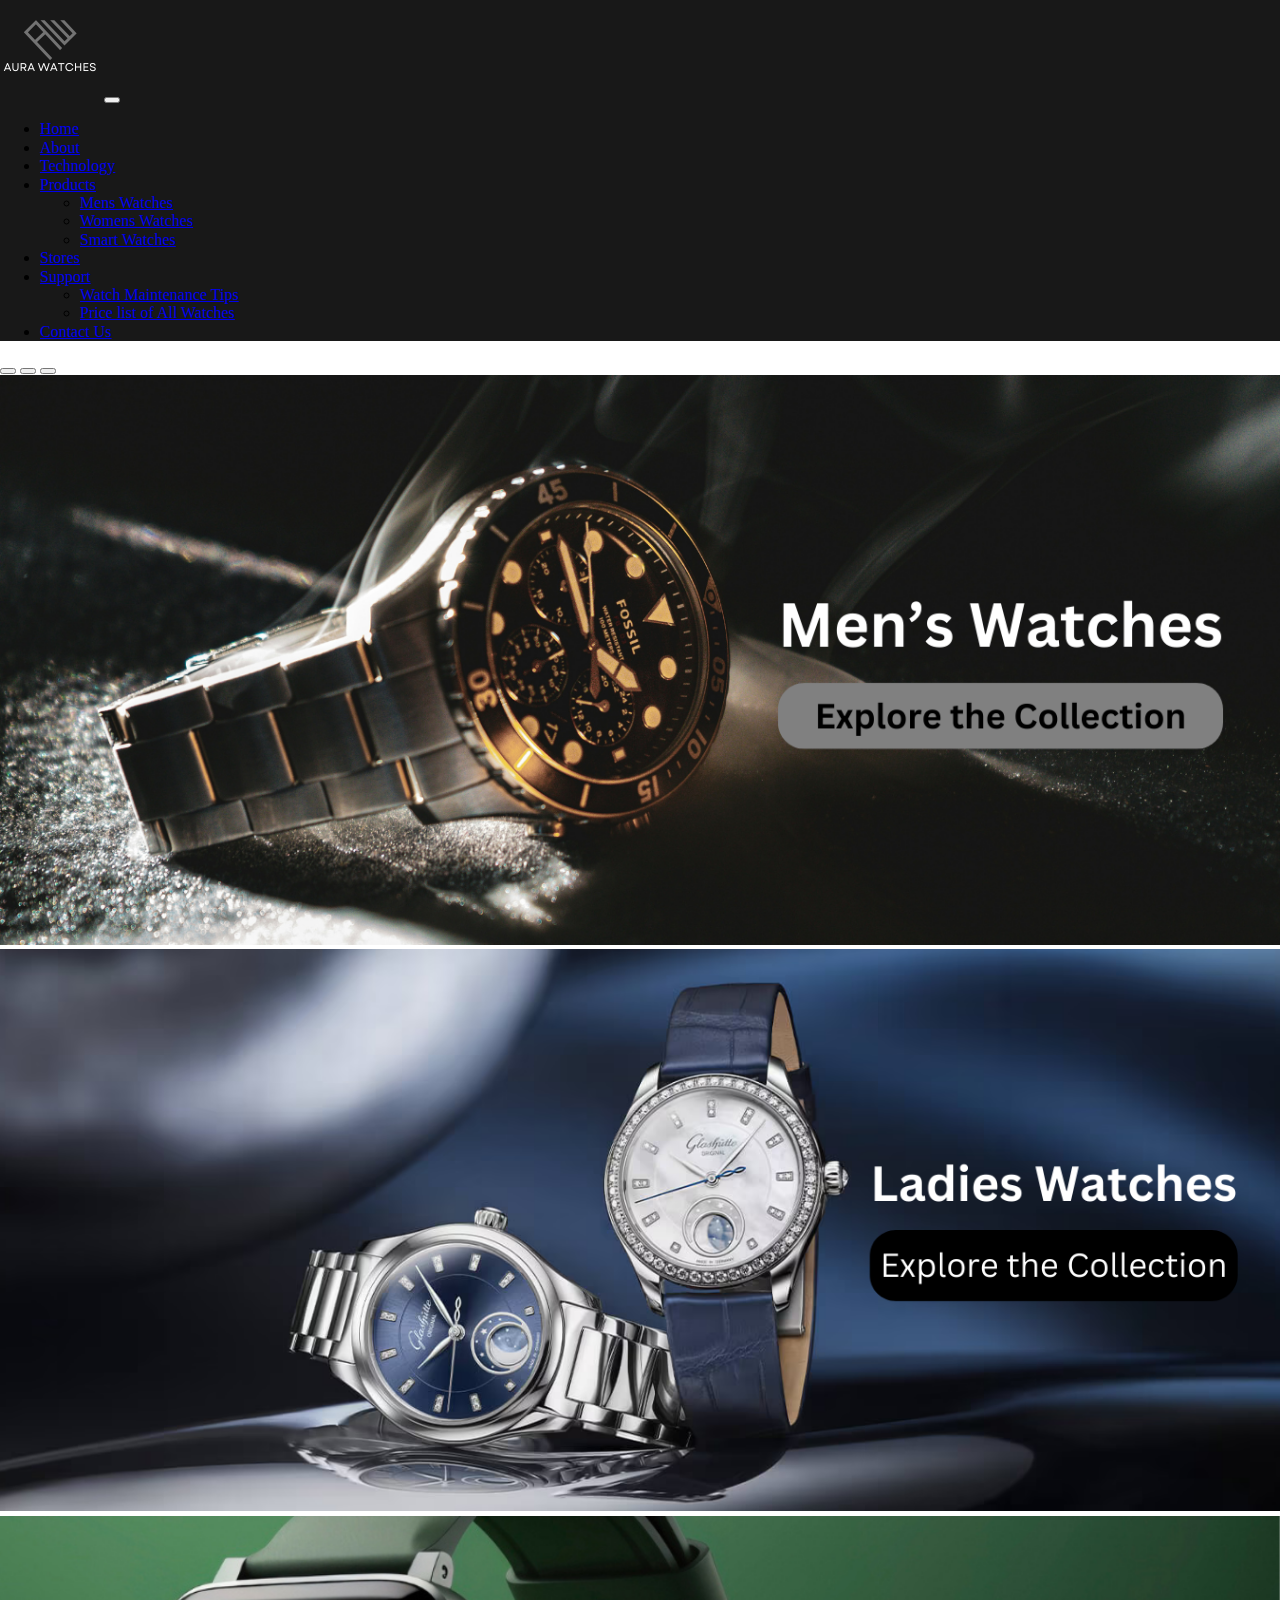
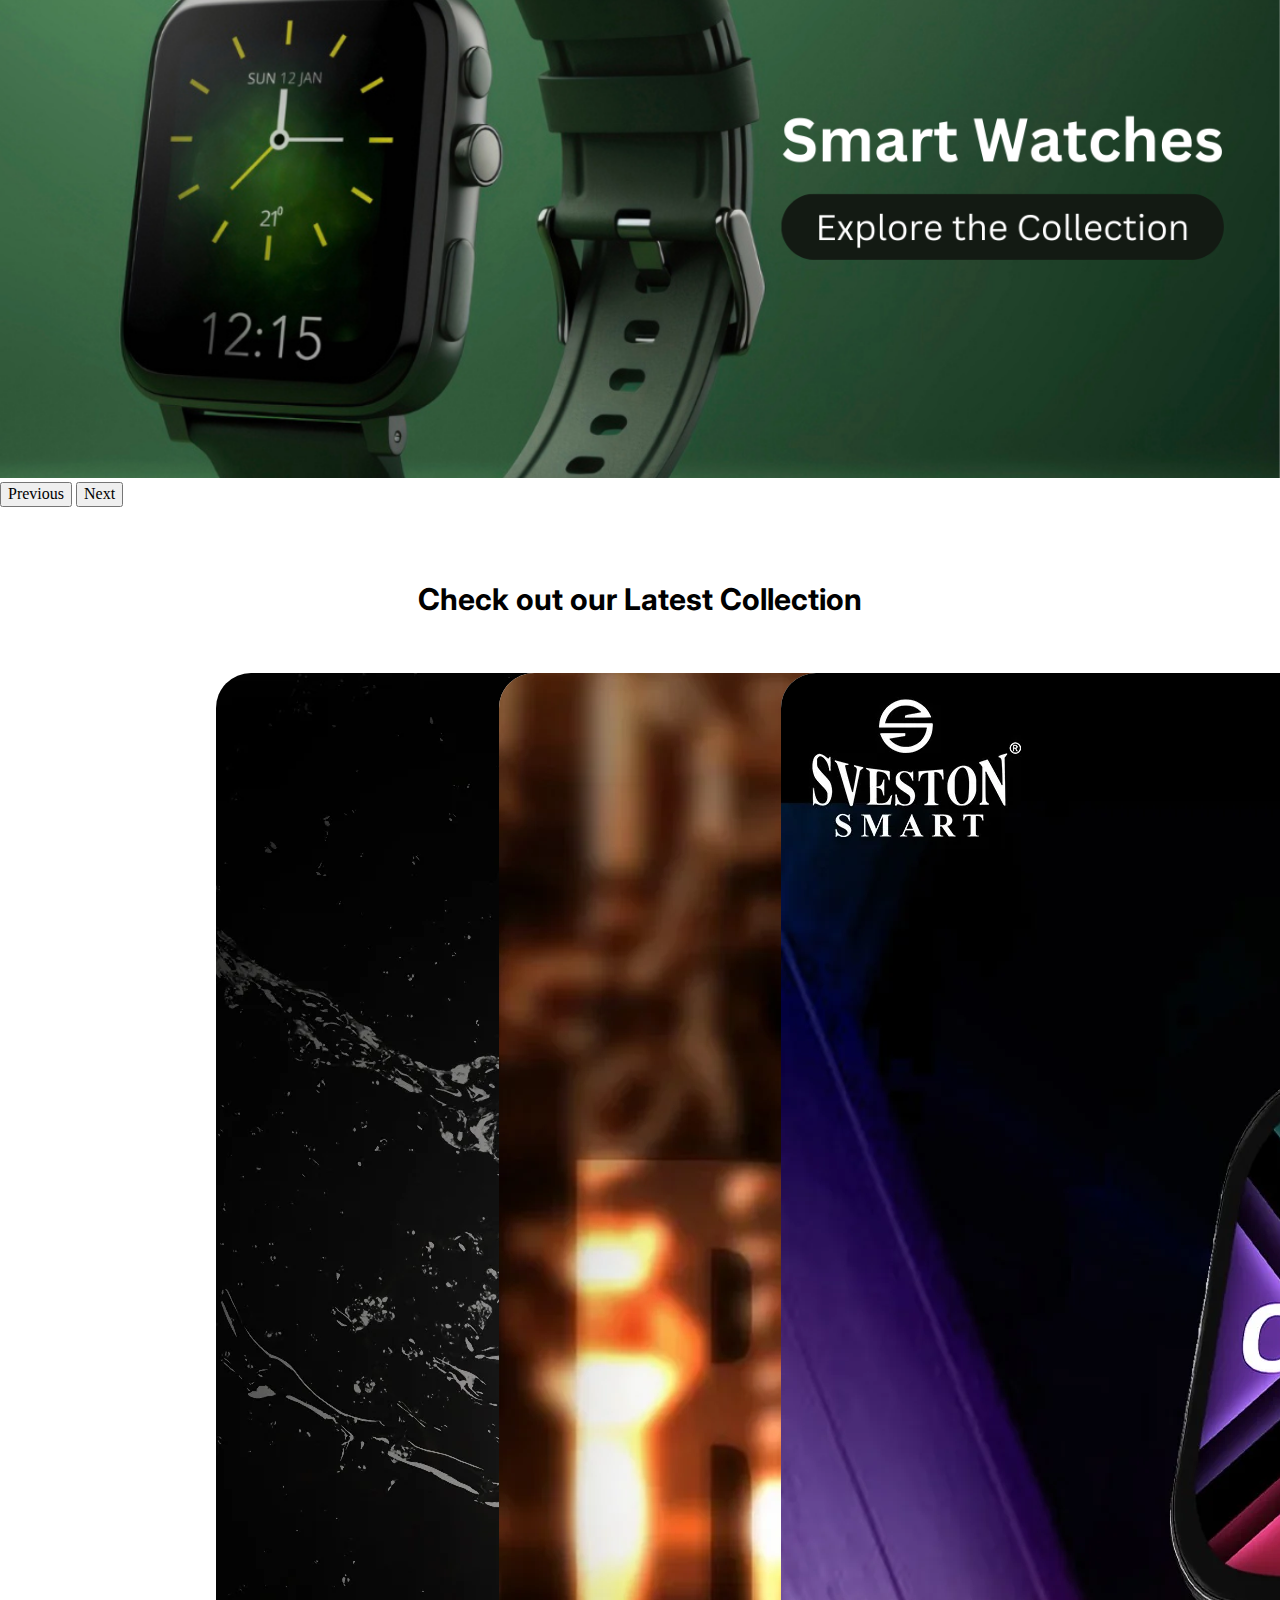
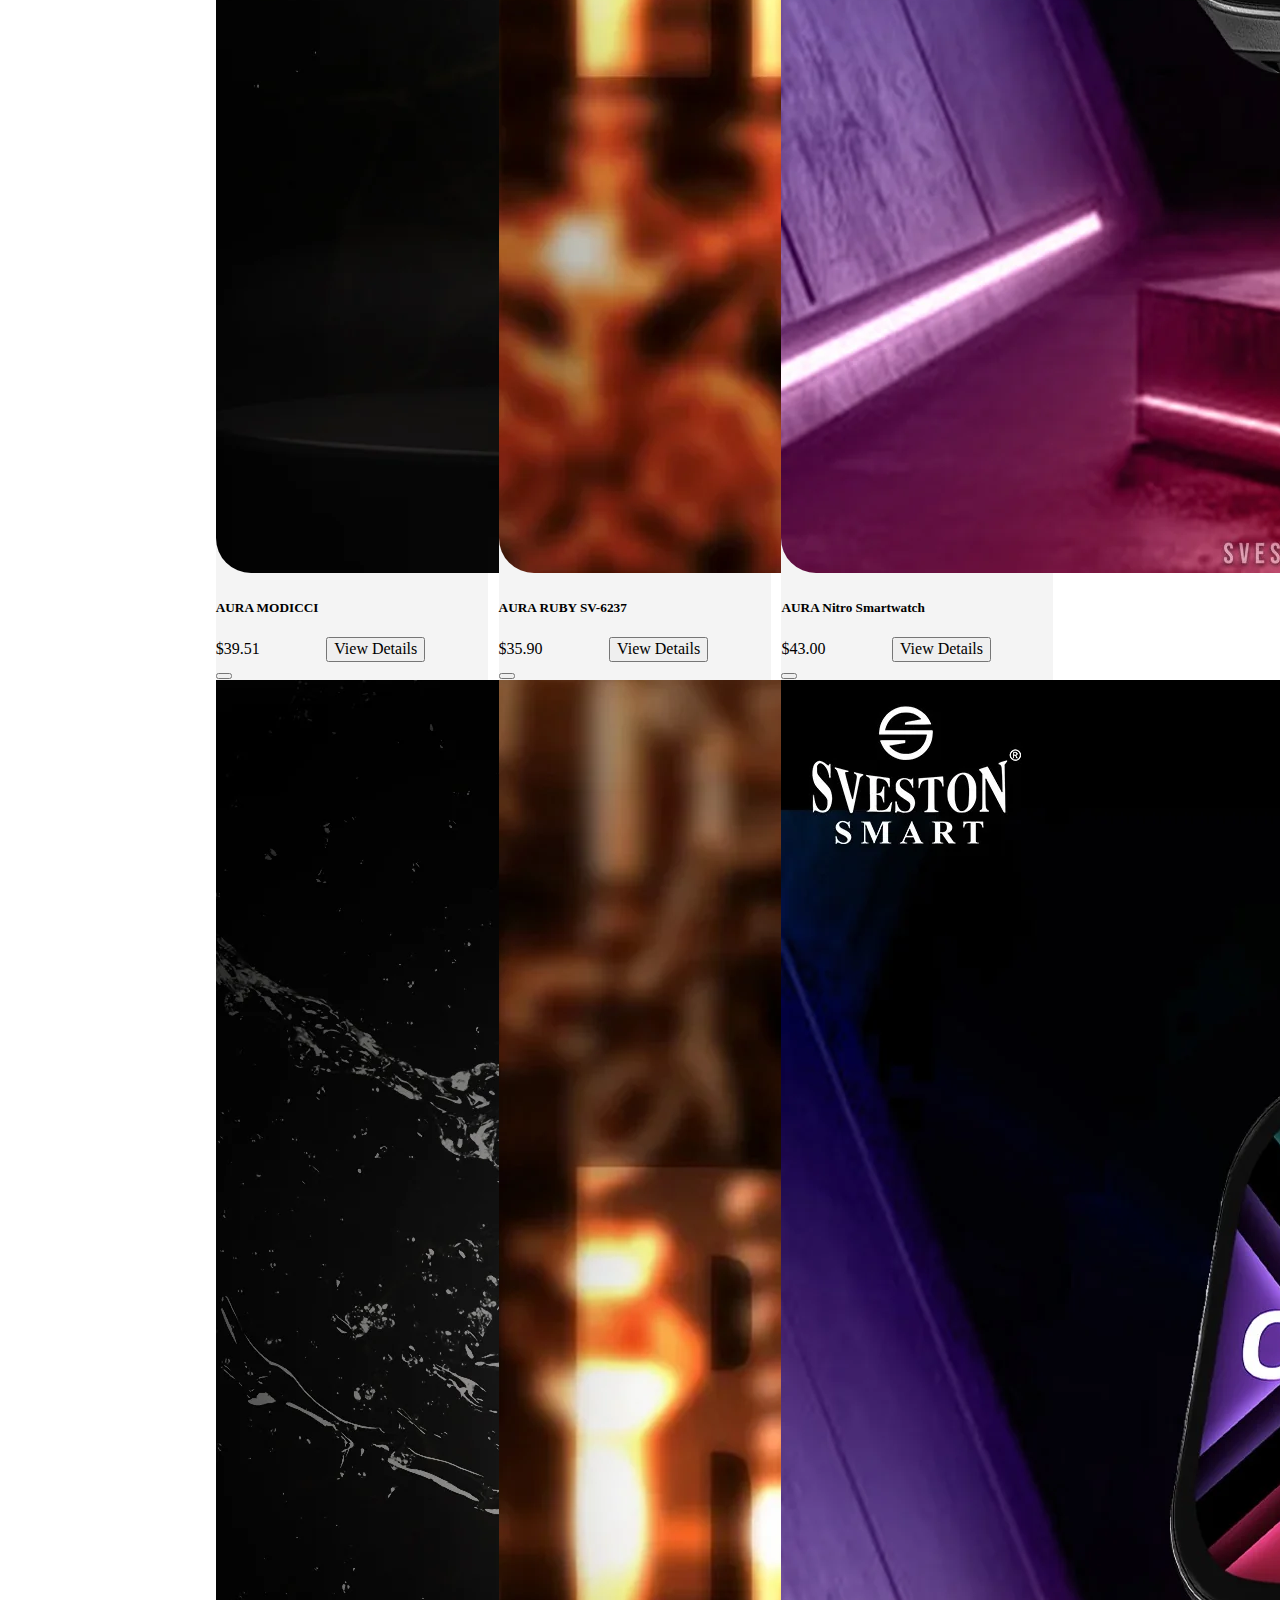
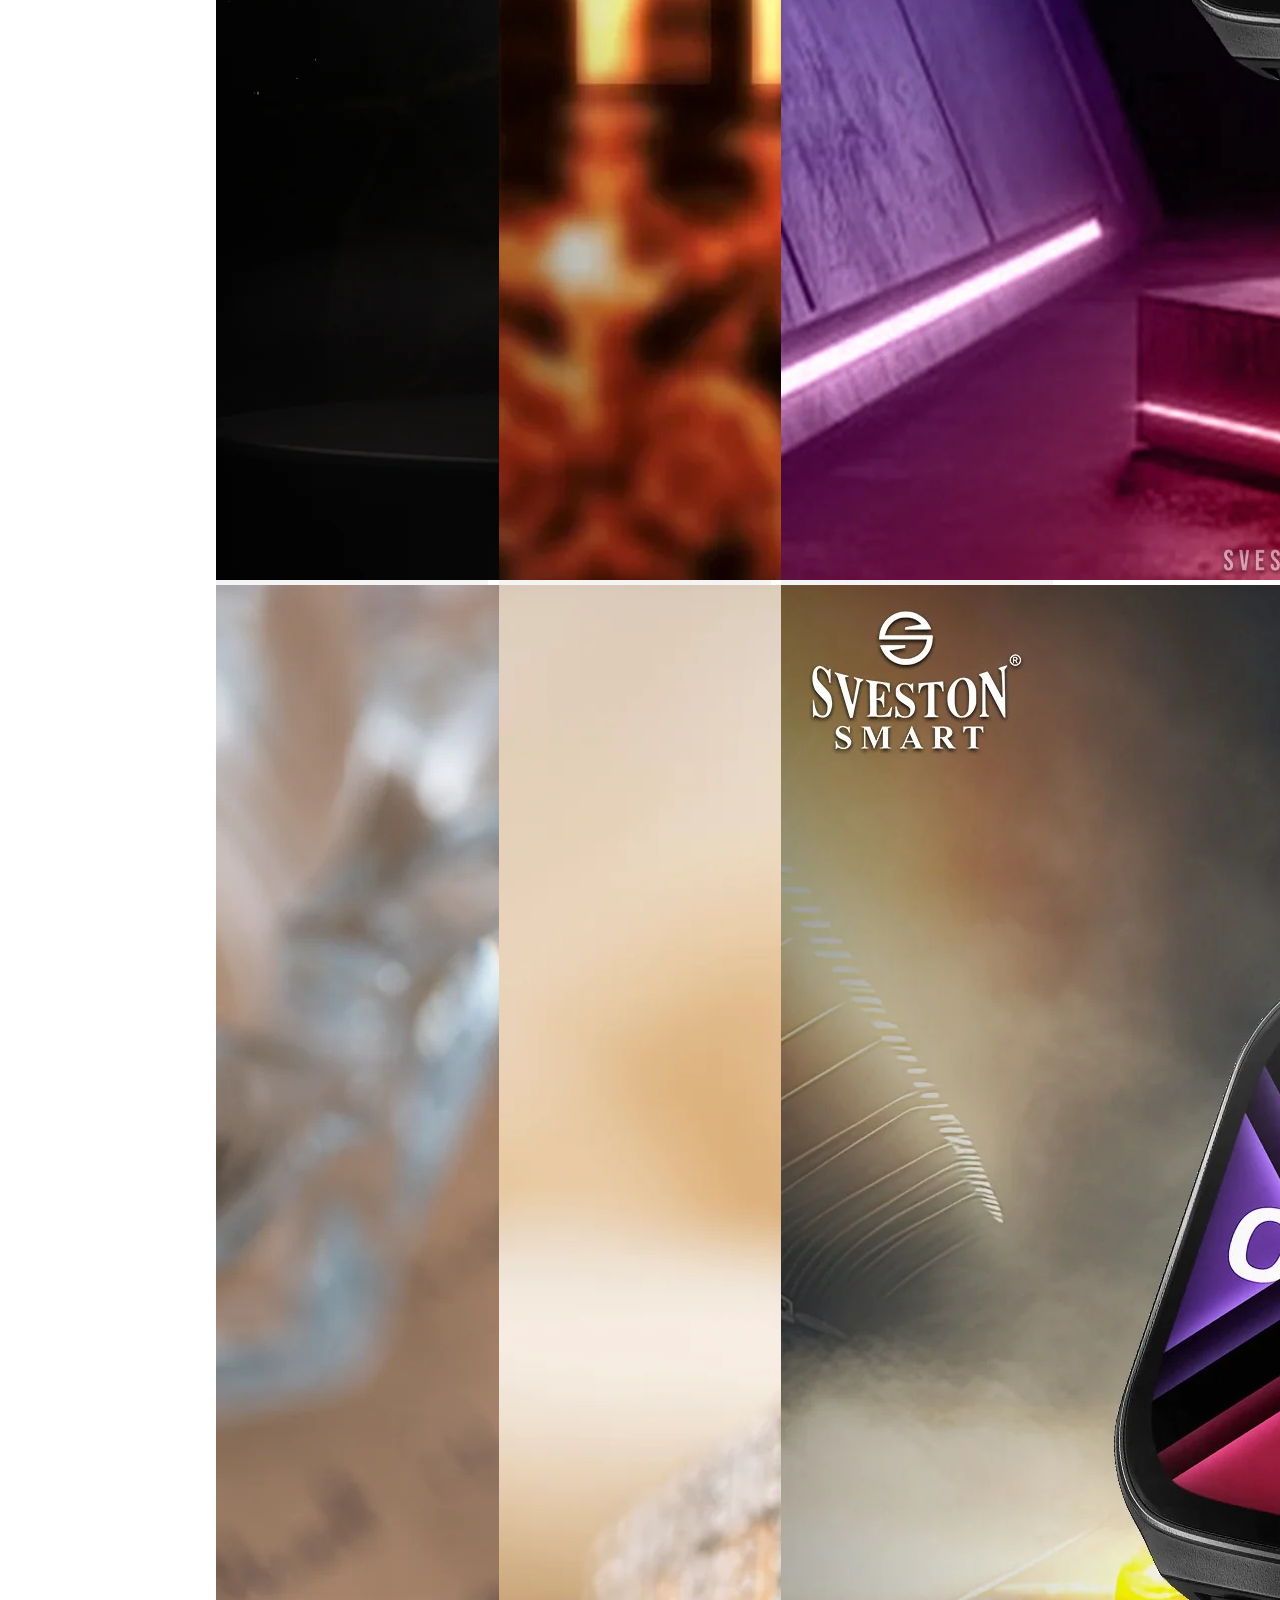
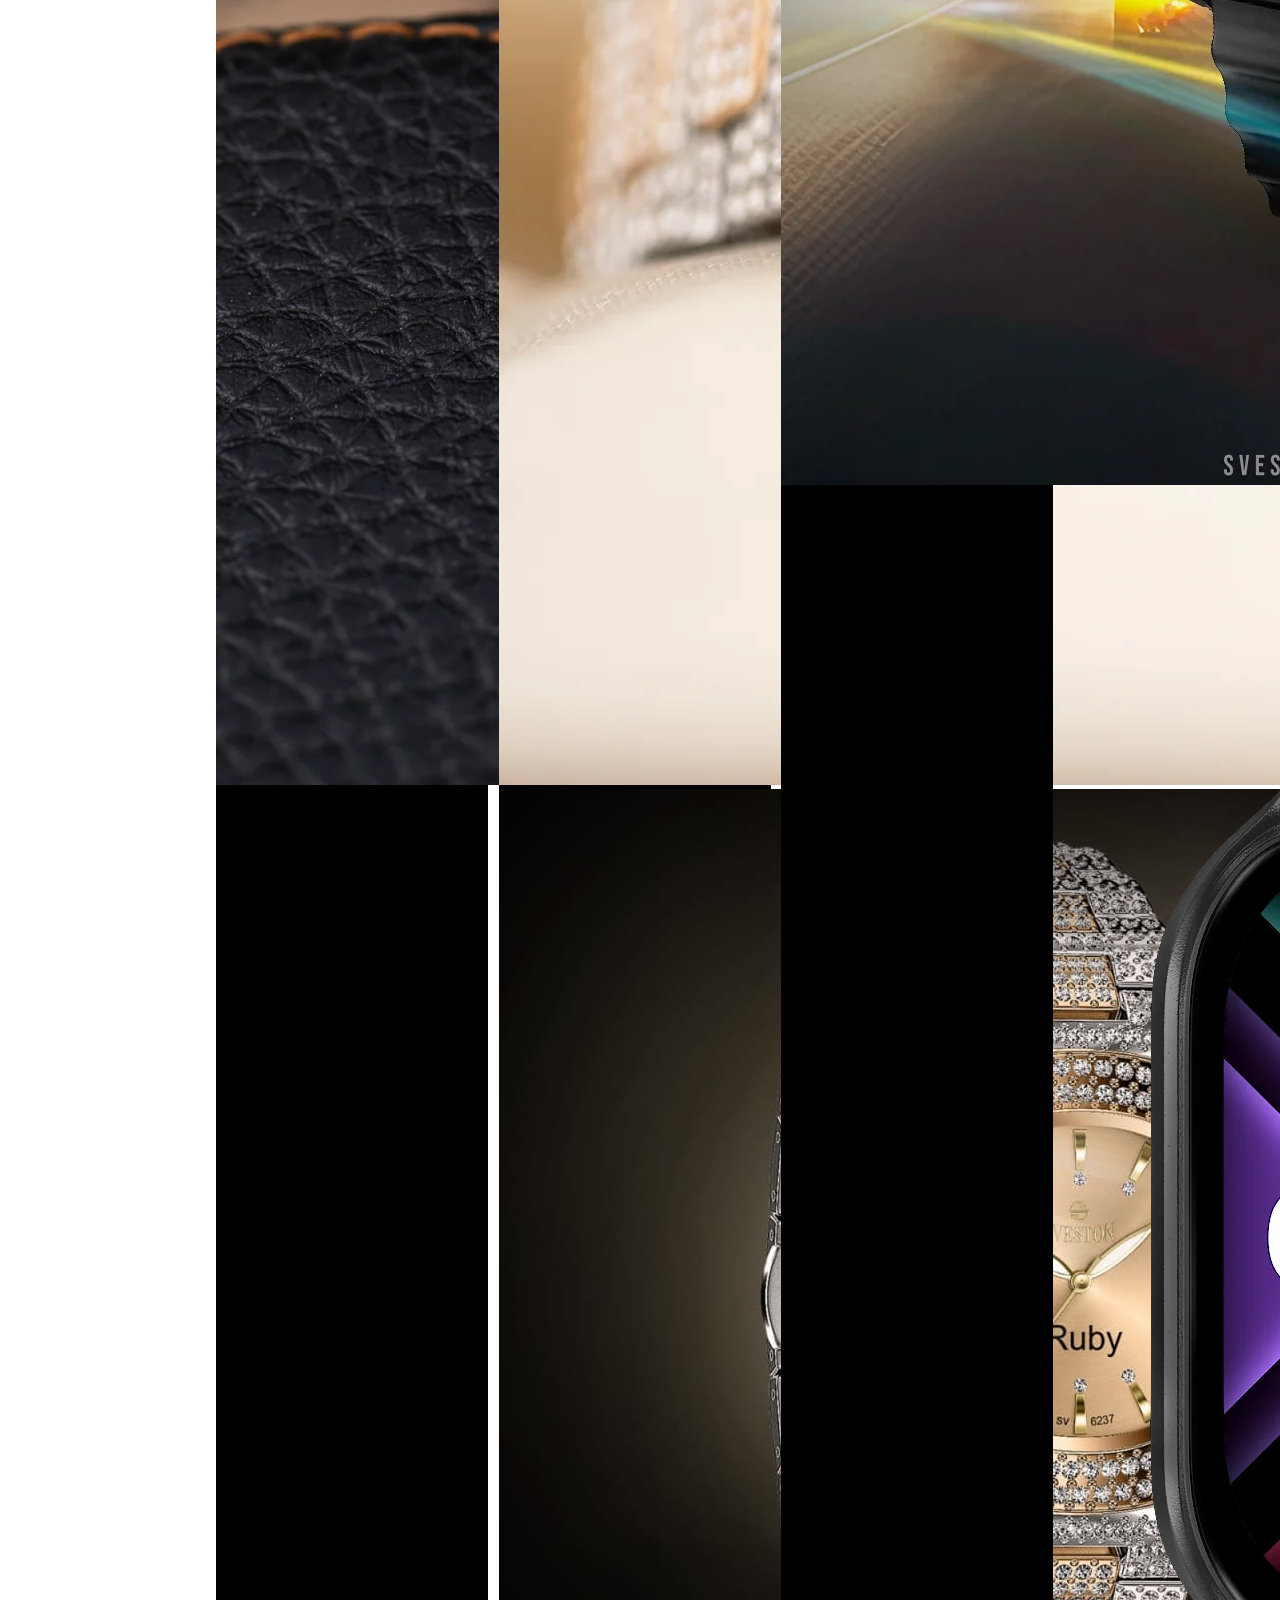
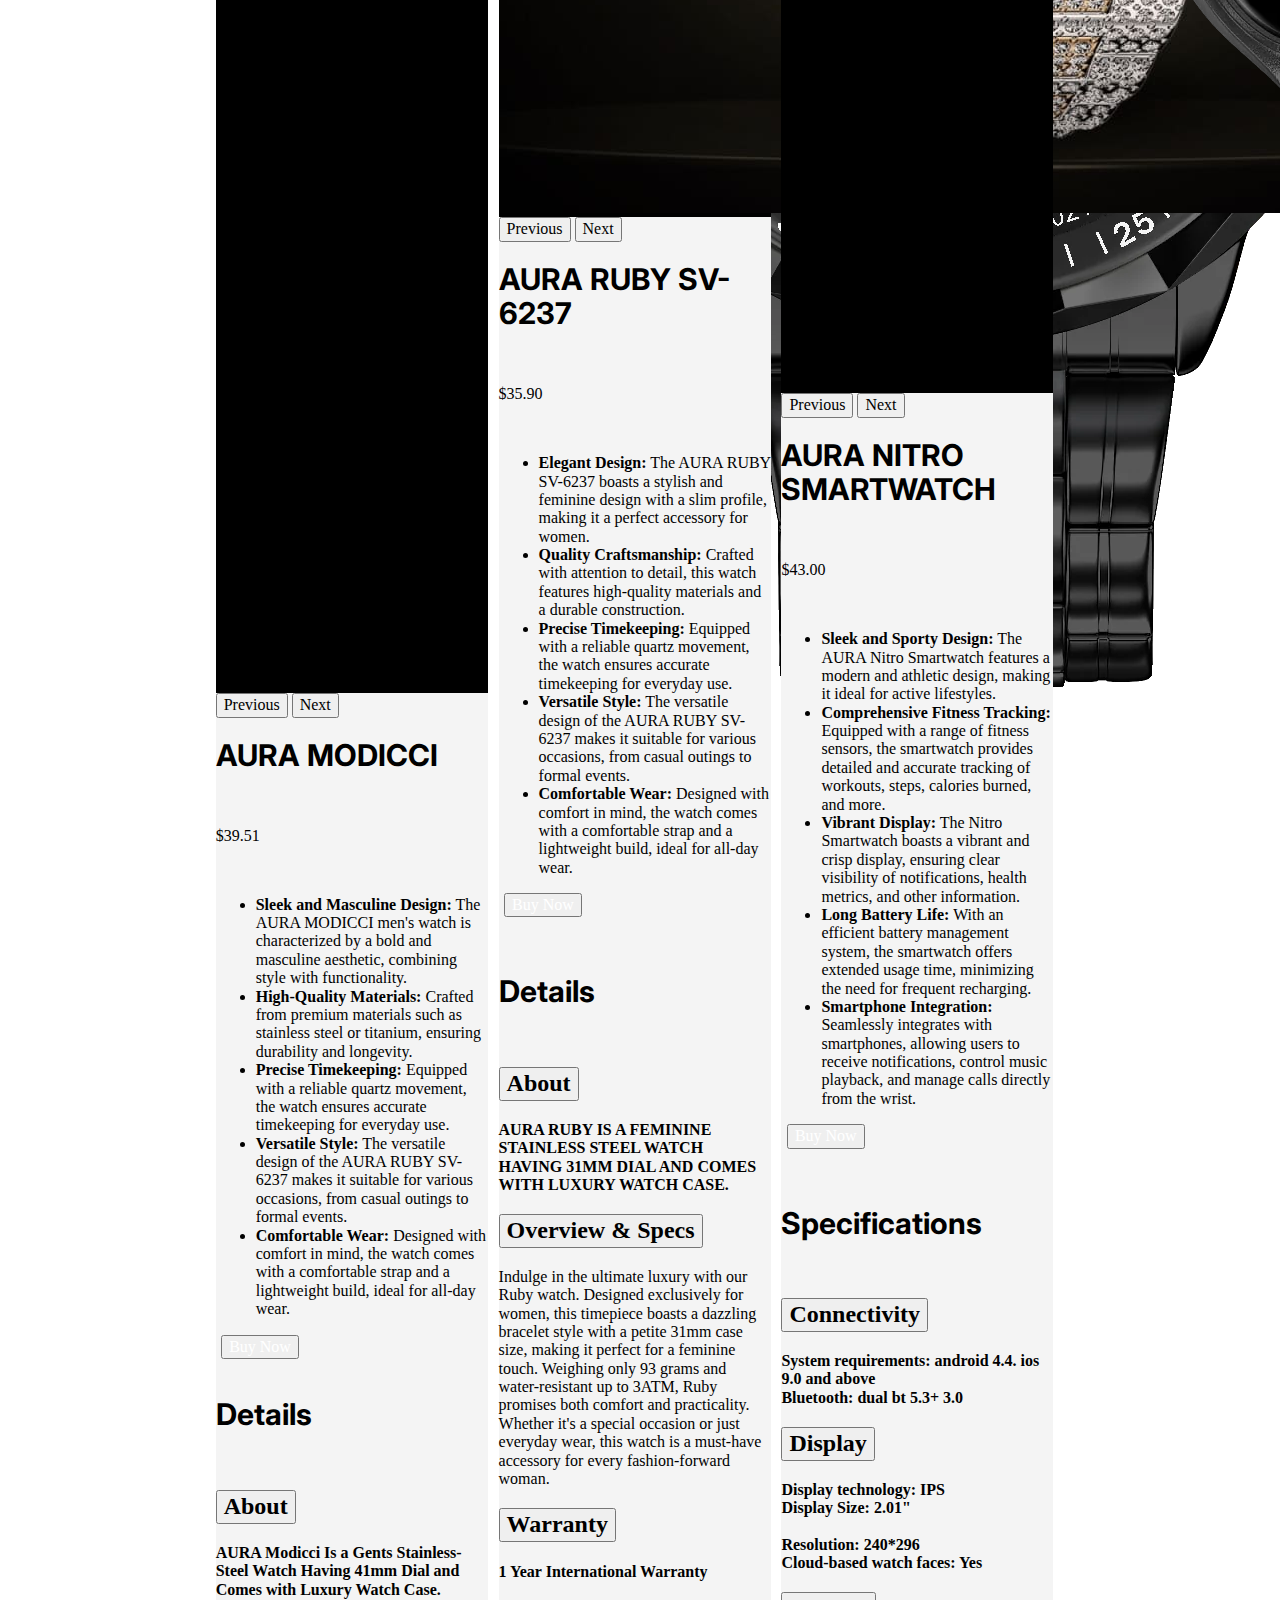
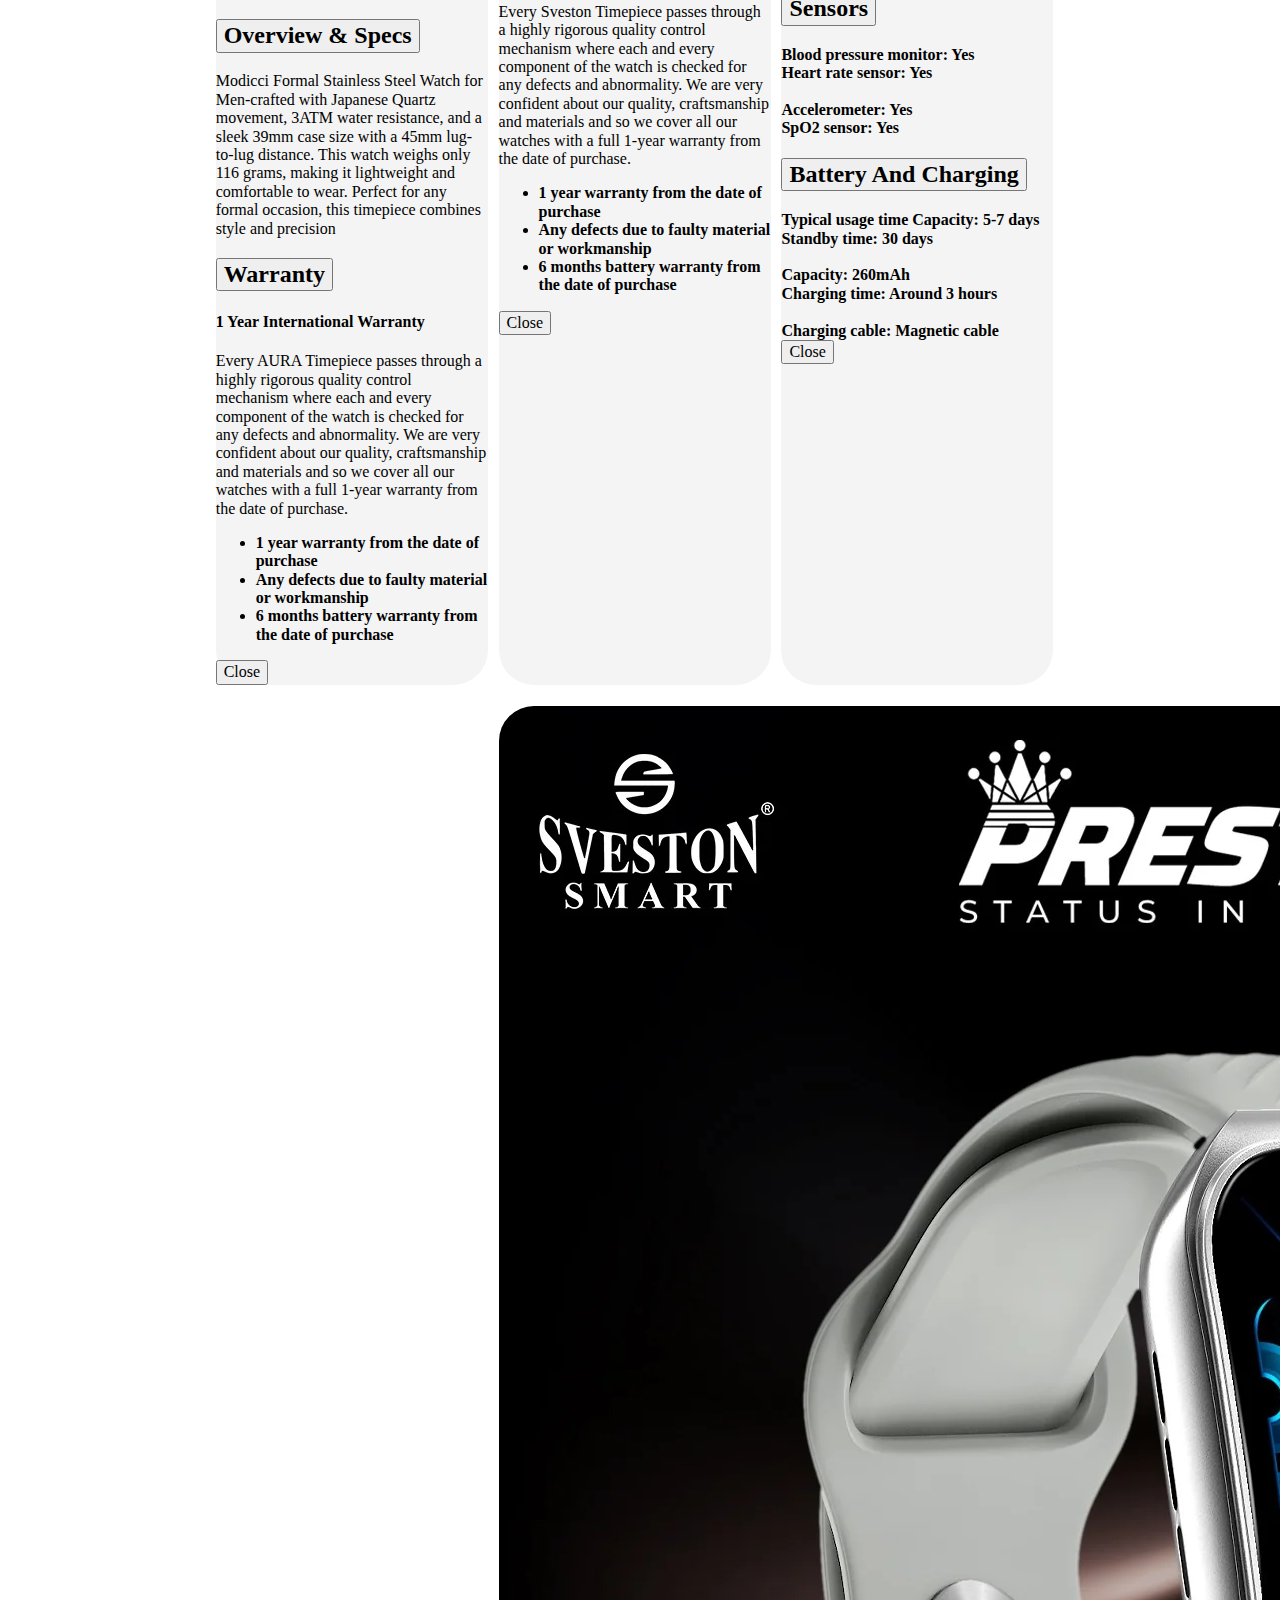
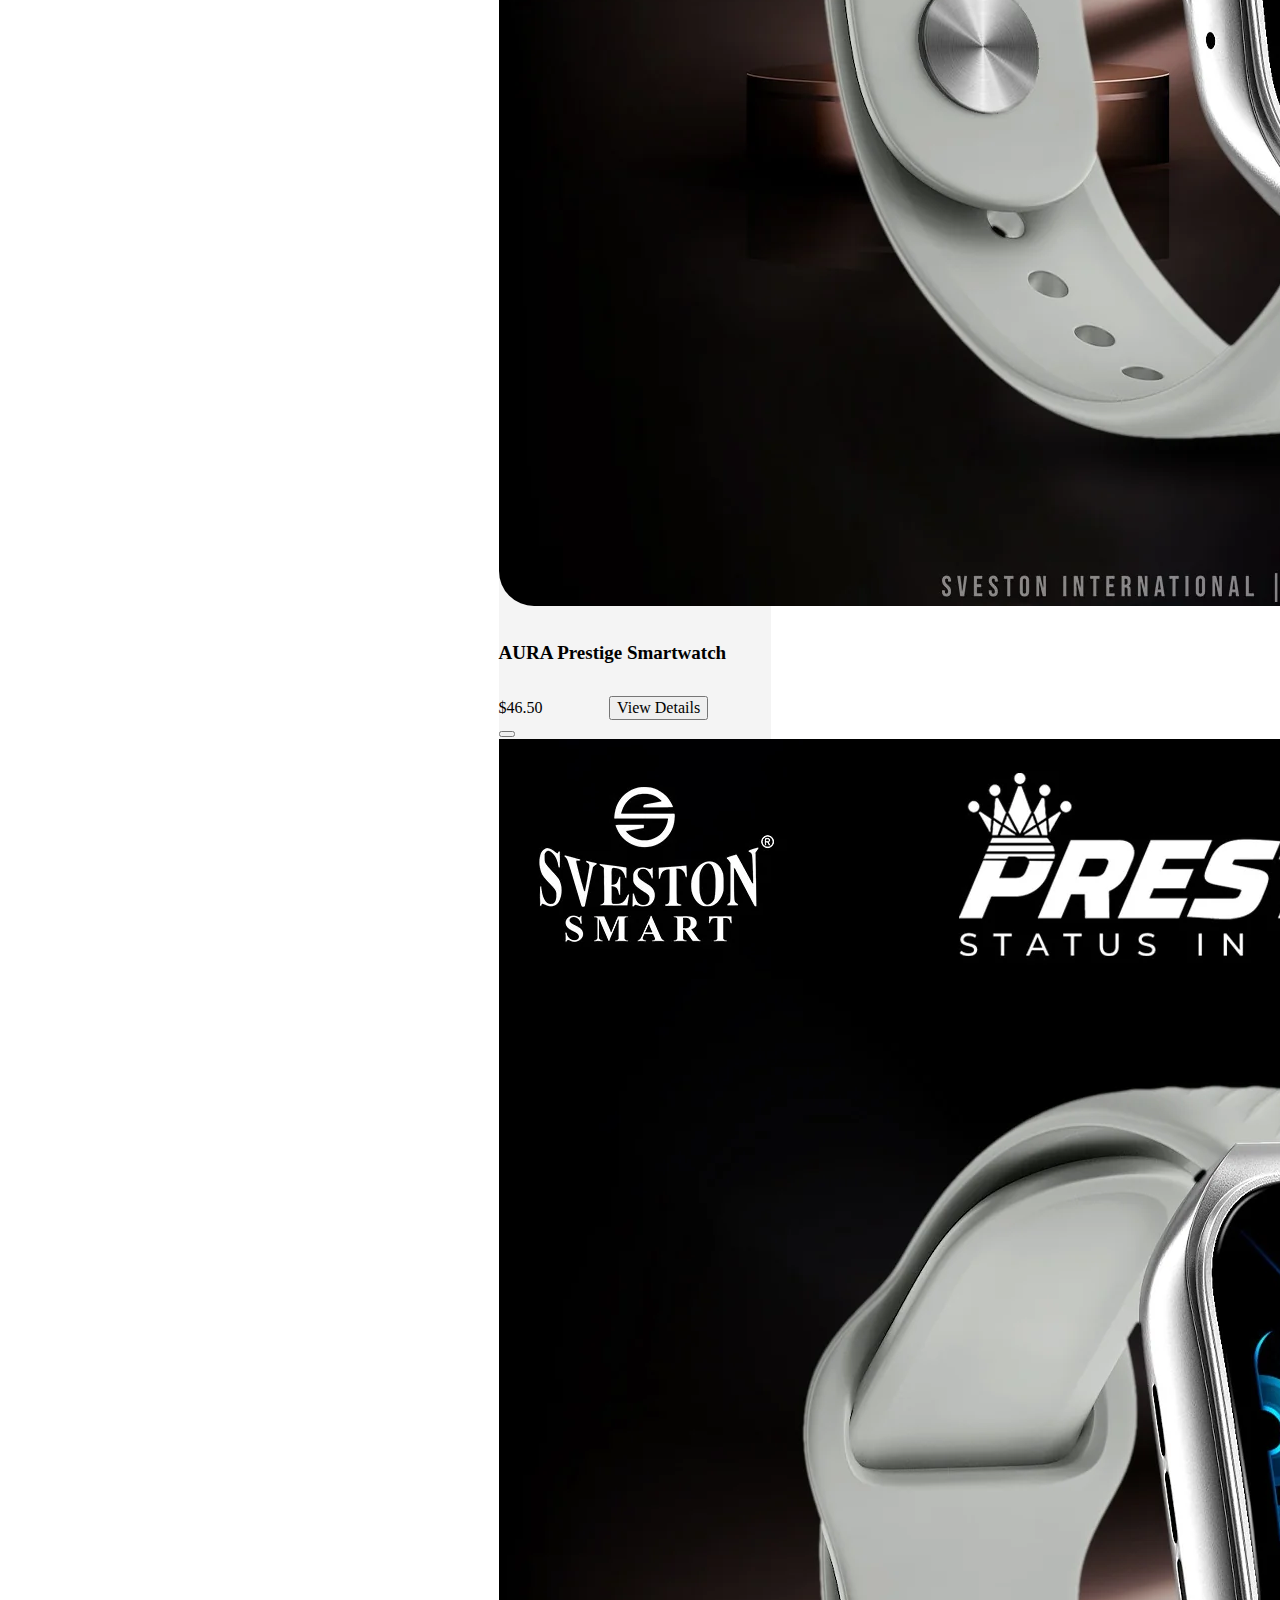
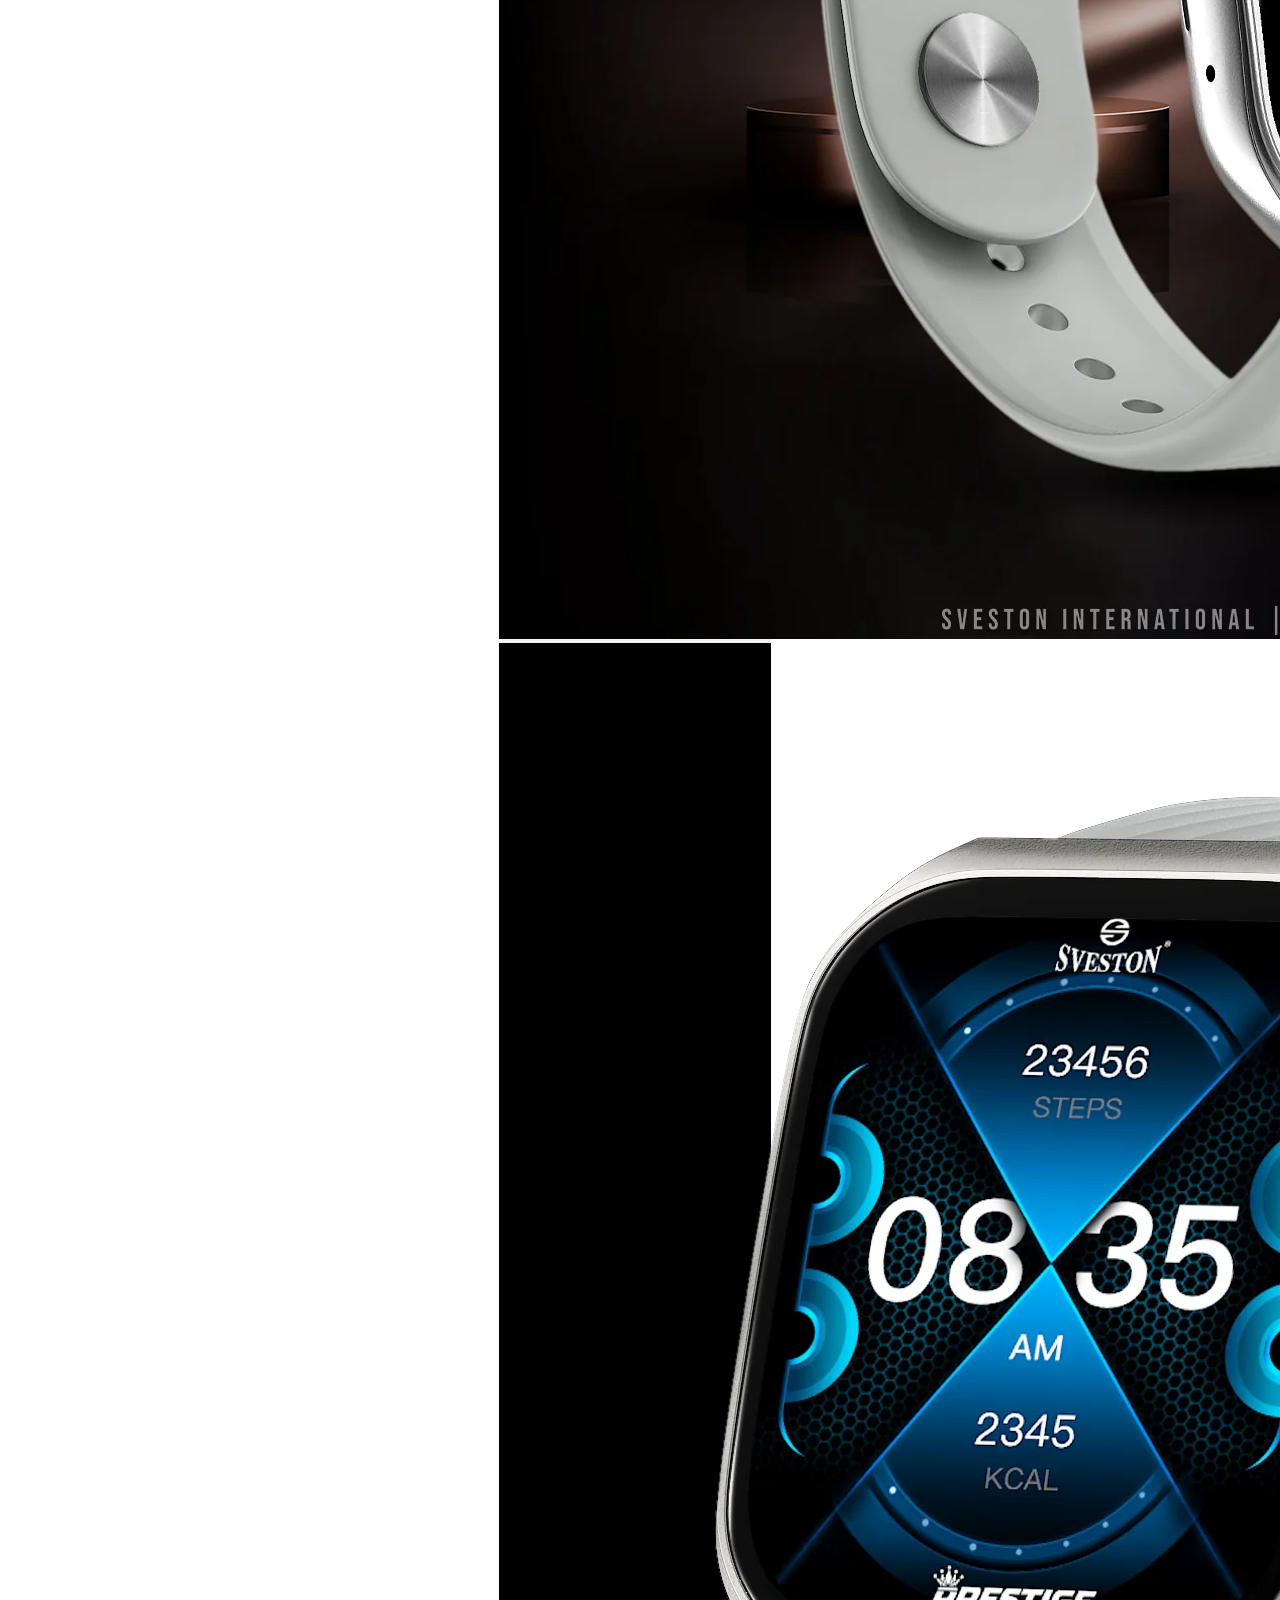
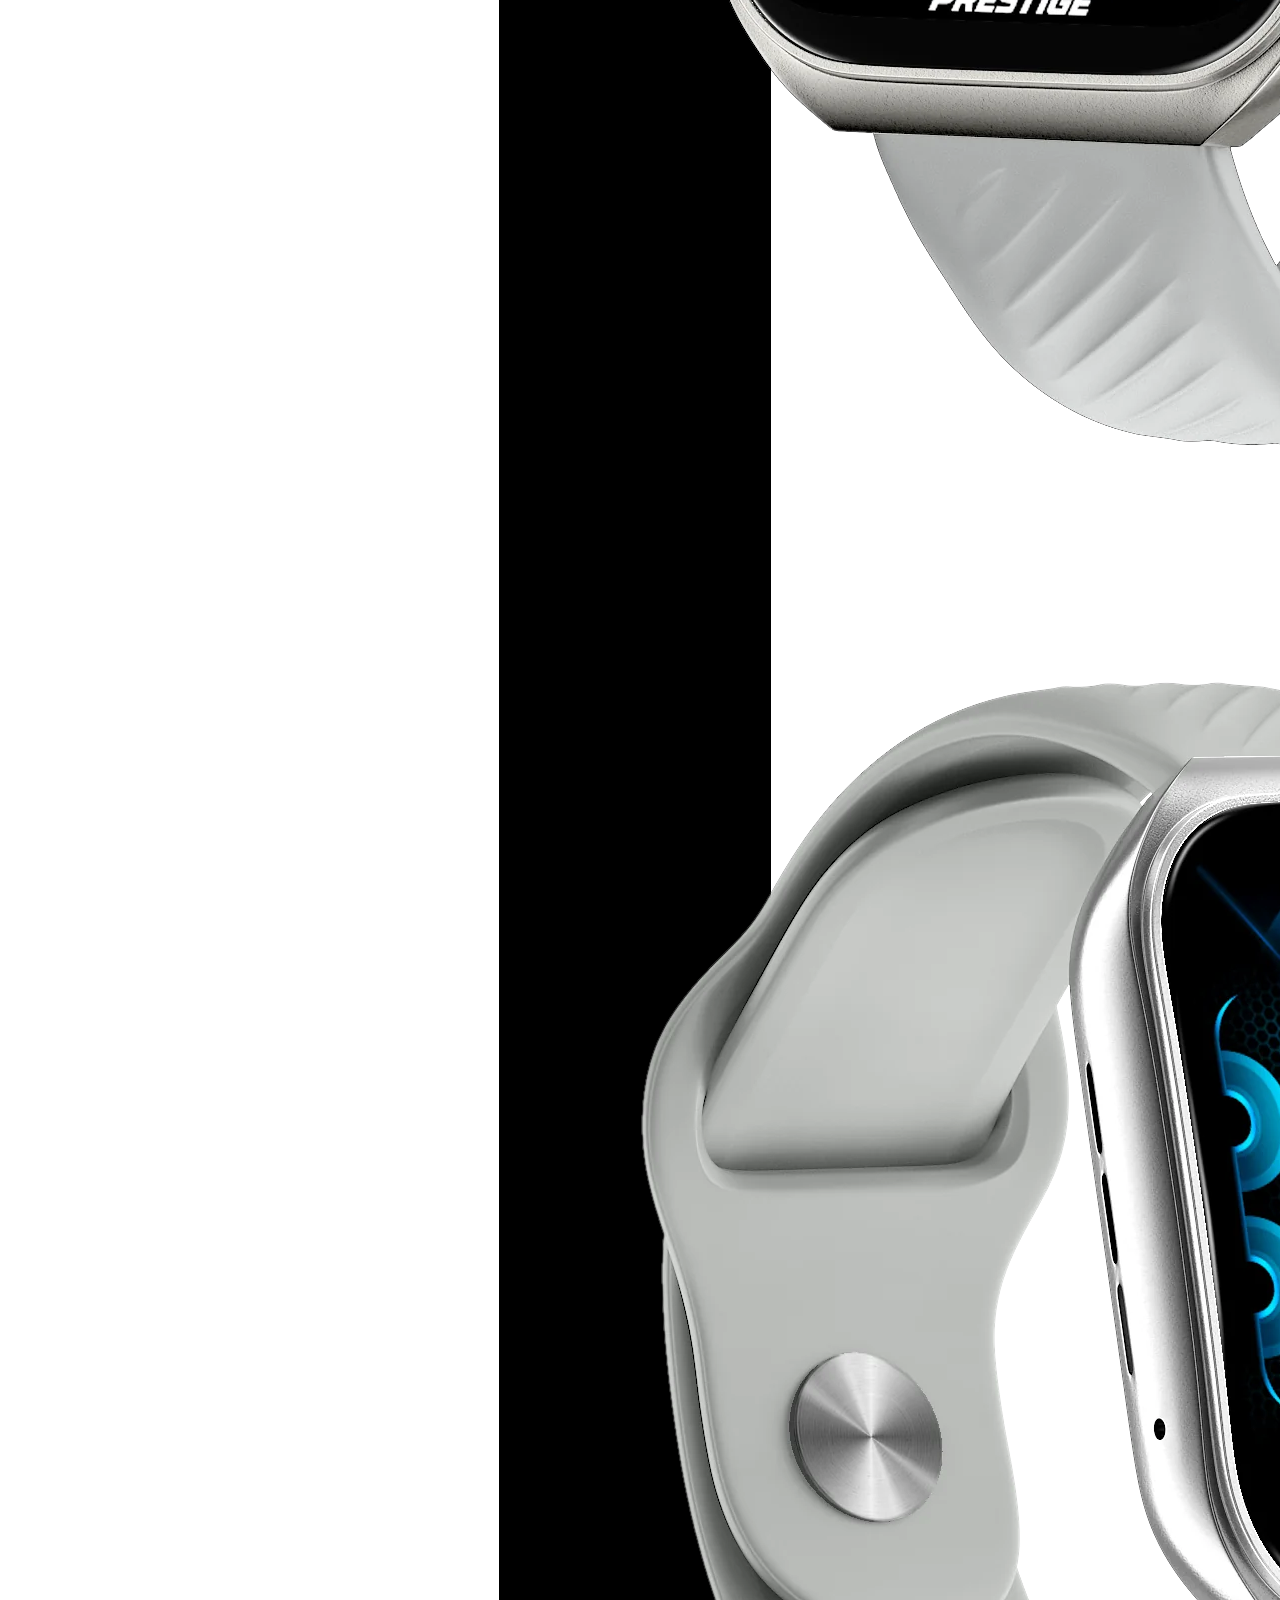
<file: index.html>
<!DOCTYPE html>
<html lang="en">

<head>
    <meta charset="UTF-8">
    <meta name="viewport" content="width=device-width, initial-scale=1.0">
    <link rel="icon" type="image/x-icon" href="Images/designs/favicon-32x32.png">
    <!-- Fonts links-->
    <!-- Inter font link -->
    <link rel="preconnect" href="https://fonts.googleapis.com">
    <link rel="preconnect" href="https://fonts.gstatic.com" crossorigin>
    <link href="https://fonts.googleapis.com/css2?family=Inter:wght@100..900&display=swap" rel="stylesheet">
    <!-- Font links end -->

    <!-- Main CSS file with all stylesheets -->
    <link rel="stylesheet" href="CSS/css reset normalize.css">
    <link rel="stylesheet" href="CSS/cart.css">
    <!-- Main CSS file with all stylesheets end -->

    <!-- Bootstrap links -->
    <link href="https://cdn.jsdelivr.net/npm/bootstrap@5.2.3/dist/css/bootstrap.min.css" rel="stylesheet"
        integrity="sha384-rbsA2VBKQhggwzxH7pPCaAqO46MgnOM80zW1RWuH61DGLwZJEdK2Kadq2F9CUG65" crossorigin="anonymous">
    <script src="https://cdn.jsdelivr.net/npm/bootstrap@5.2.3/dist/js/bootstrap.bundle.min.js"
        integrity="sha384-kenU1KFdBIe4zVF0s0G1M5b4hcpxyD9F7jL+jjXkk+Q2h455rYXK/7HAuoJl+0I4"
        crossorigin="anonymous"></script>
    <!-- Bootstrap links end -->
    <title>Aura Watches</title>
    <style>
        /* Bootstrap css reset */


        /* Bootstrap css reset end */

        /* Navbar start */

        header {
            background-color: #181818;
        }

        /* .navbar-nav {}

        .nav-item {} */

        /* Navbar end */



        /* hero-section start */


        /* hero-section end */

        /* featured-products start */

        .featured-products {
            display: flex;
            flex-direction: column;
            align-items: center;
        }

        .featured-products h1 {
            font-family: "Inter";
            font-size: 30px;
            font-weight: 700;
            color: black;
        }

        /* Featured Products Card Start */
        .featured-products .CARDS {
            display: flex;
            justify-content: center;
            flex-wrap: wrap;
        }

        .card-product {
            margin-right: 1%;
            margin-bottom: 2%;
        }

        .btn-cart {
            margin-left: 23%;
        }

        /* Featured Products Cards End */
        /* featured-products end */

        /* product compliment section start */

        .comp-content p {
            margin: auto;
            font-weight: 500;
            line-height: 2;
        }

        /* product compliment section end */

        /* Product categories section start */
        .categories-box {
            display: flex;
            justify-content: center;
            flex-wrap: wrap;
        }

        .card-categories {
            margin-right: 2%;
            margin-bottom: 2%;
        }

        /* Product categories section end */

        .modal-button button {
            margin-left: 2%;
        }
    </style>
</head>

<body>

    <!-- Icons link start -->
    <svg xmlns="http://www.w3.org/2000/svg" style="display: none;">
        <symbol id="facebook" viewBox="0 0 16 16">
            <path
                d="M16 8.049c0-4.446-3.582-8.05-8-8.05C3.58 0-.002 3.603-.002 8.05c0 4.017 2.926 7.347 6.75 7.951v-5.625h-2.03V8.05H6.75V6.275c0-2.017 1.195-3.131 3.022-3.131.876 0 1.791.157 1.791.157v1.98h-1.009c-.993 0-1.303.621-1.303 1.258v1.51h2.217l-.354 2.326H9.25V16c3.824-.604 6.75-3.934 6.75-7.951z" />
        </symbol>
        <symbol id="instagram" viewBox="0 0 16 16">
            <path
                d="M8 0C5.829 0 5.556.01 4.703.048 3.85.088 3.269.222 2.76.42a3.917 3.917 0 0 0-1.417.923A3.927 3.927 0 0 0 .42 2.76C.222 3.268.087 3.85.048 4.7.01 5.555 0 5.827 0 8.001c0 2.172.01 2.444.048 3.297.04.852.174 1.433.372 1.942.205.526.478.972.923 1.417.444.445.89.719 1.416.923.51.198 1.09.333 1.942.372C5.555 15.99 5.827 16 8 16s2.444-.01 3.298-.048c.851-.04 1.434-.174 1.943-.372a3.916 3.916 0 0 0 1.416-.923c.445-.445.717-.891.923-1.417.197-.509.332-1.09.372-1.942C15.99 10.445 16 10.173 16 8s-.01-2.445-.048-3.299c-.04-.851-.175-1.433-.372-1.941a3.926 3.926 0 0 0-.923-1.417A3.911 3.911 0 0 0 13.24.42c-.51-.198-1.092-.333-1.943-.372C10.443.01 10.172 0 7.998 0h.003zm-.717 1.442h.717c2.136 0 2.389.007 3.232.046.78.035 1.204.166 1.486.275.373.145.64.319.92.599.28.28.453.546.598.92.11.281.24.705.275 1.485.039.843.047 1.096.047 3.231s-.008 2.389-.047 3.232c-.035.78-.166 1.203-.275 1.485a2.47 2.47 0 0 1-.599.919c-.28.28-.546.453-.92.598-.28.11-.704.24-1.485.276-.843.038-1.096.047-3.232.047s-2.39-.009-3.233-.047c-.78-.036-1.203-.166-1.485-.276a2.478 2.478 0 0 1-.92-.598 2.48 2.48 0 0 1-.6-.92c-.109-.281-.24-.705-.275-1.485-.038-.843-.046-1.096-.046-3.233 0-2.136.008-2.388.046-3.231.036-.78.166-1.204.276-1.486.145-.373.319-.64.599-.92.28-.28.546-.453.92-.598.282-.11.705-.24 1.485-.276.738-.034 1.024-.044 2.515-.045v.002zm4.988 1.328a.96.96 0 1 0 0 1.92.96.96 0 0 0 0-1.92zm-4.27 1.122a4.109 4.109 0 1 0 0 8.217 4.109 4.109 0 0 0 0-8.217zm0 1.441a2.667 2.667 0 1 1 0 5.334 2.667 2.667 0 0 1 0-5.334z" />
        </symbol>
        <symbol id="twitter" viewBox="0 0 16 16">
            <path
                d="M5.026 15c6.038 0 9.341-5.003 9.341-9.334 0-.14 0-.282-.006-.422A6.685 6.685 0 0 0 16 3.542a6.658 6.658 0 0 1-1.889.517 3.301 3.301 0 0 0 1.447-1.817 6.533 6.533 0 0 1-2.087.793A3.286 3.286 0 0 0 7.875 6.03a9.325 9.325 0 0 1-6.767-3.429 3.289 3.289 0 0 0 1.017 4.382A3.323 3.323 0 0 1 .64 6.575v.045a3.288 3.288 0 0 0 2.632 3.217 3.203 3.203 0 0 1-.865.115 3.23 3.23 0 0 1-.614-.057 3.283 3.283 0 0 0 3.067 2.277A6.588 6.588 0 0 1 .78 13.58a6.32 6.32 0 0 1-.78-.045A9.344 9.344 0 0 0 5.026 15z" />
        </symbol>
    </svg>
    <!-- Icons link End -->

    <!-- ============================================================================================= -->

    <!-- Header Start -->
    <header>
        <!-- Navbar Start -->
        <nav class="navbar navbar-expand-lg">
            <div class="container-fluid">
                <a class="navbar-brand" href="index.html"><img src="Images/designs/logo.png" alt="" width="100px"
                        height="100px"></a>
                <button class="navbar-toggler" type="button" data-bs-toggle="collapse"
                    data-bs-target="#navbarNavDropdown" aria-controls="navbarNavDropdown" aria-expanded="false"
                    aria-label="Toggle navigation">
                    <span class="navbar-toggler-icon"></span>
                </button>

                <div class="collapse navbar-collapse" id="navbarNavDropdown">
                    <ul class="navbar-nav">
                        <li class="nav-item">
                            <a class="nav-link active text-light" aria-current="page" href="index.html">Home</a>
                        </li>
                        <li class="nav-item">
                            <a class="nav-link text-light" href="about.html">About</a>
                        </li>
                        <li class="nav-item">
                            <a class="nav-link text-light" href="tecnologypage.html">Technology</a>
                        </li>
                        <li class="nav-item dropdown">
                            <a class="nav-link dropdown-toggle text-light" href="#" role="button"
                                data-bs-toggle="dropdown" aria-expanded="false">
                                Products
                            </a>
                            <ul class="dropdown-menu">
                                <li><a class="dropdown-item" href="men.html">Mens Watches</a></li>
                                <li><a class="dropdown-item" href="women.html">Womens Watches</a></li>
                                <li><a class="dropdown-item" href="smart.html">Smart Watches</a></li>
                            </ul>
                        </li>
                        <li class="nav-item">
                            <a class="nav-link text-light" href="stores.html">Stores</a>
                        </li>
                        <li class="nav-item dropdown">
                            <a class="nav-link dropdown-toggle text-light" href="#" role="button"
                                data-bs-toggle="dropdown" aria-expanded="false">
                                Support
                            </a>
                            <ul class="dropdown-menu">
                                <li><a class="dropdown-item" href="watchmaintenace.html">Watch Maintenance Tips</a></li>
                                <li><a class="dropdown-item" href="pricelist.pdf" target="_blank">Price list of All
                                        Watches</a></li>
                            </ul>
                        </li>
                        <li class="nav-item">
                            <a class="nav-link text-light" href="contact.html">Contact Us</a>
                        </li>
                    </ul>
                </div>
            </div>
        </nav>
        <!-- Navbar End -->
    </header>
    <!-- Header End -->

    <!-- ============================================================================================= -->

    <!-- Hero Section Start -->
    <section class="hero-section">
        <div id="carouselExampleIndicators" class="carousel slide" data-bs-ride="carousel">
            <div class="carousel-indicators">
                <button type="button" data-bs-target="#carouselExampleIndicators" data-bs-slide-to="0" class="active"
                    aria-current="true" aria-label="Slide 1"></button>
                <button type="button" data-bs-target="#carouselExampleIndicators" data-bs-slide-to="1"
                    aria-label="Slide 2"></button>
                <button type="button" data-bs-target="#carouselExampleIndicators" data-bs-slide-to="2"
                    aria-label="Slide 3"></button>
            </div>
            <div class="carousel-inner">
                <div class="carousel-item active" data-bs-interval="3000">
                    <a href="men.html"><img src="Images/designs/hero.png" alt="" class="img-fluid d-block w-100"
                            width="100%"></a>
                </div>
                <div class="carousel-item" data-bs-interval="3000">
                    <a href="women.html"><img src="Images/designs/female hero.png" alt=""
                            class="img-fluid d-block w-100" width="100%"></a>
                </div>
                <div class="carousel-item" data-bs-interval="3000">
                    <a href="smart.html"><img src="Images/designs/smart hero.png" alt=""
                            class="img-fluid d-block w-100" width="100%"></a>
                </div>
            </div>
            <button class="carousel-control-prev" type="button" data-bs-target="#carouselExampleIndicators"
                data-bs-slide="prev">
                <span class="carousel-control-prev-icon" aria-hidden="true"></span>
                <span class="visually-hidden">Previous</span>
            </button>
            <button class="carousel-control-next" type="button" data-bs-target="#carouselExampleIndicators"
                data-bs-slide="next">
                <span class="carousel-control-next-icon" aria-hidden="true"></span>
                <span class="visually-hidden">Next</span>
            </button>
        </div>
    </section>
    <!-- Hero Section End -->

    <!-- ============================================================================================= -->

    <!-- featured-products Section Start -->
    <section class="featured-products">
        <br><br><br>
        <h1 class="text-center">Check out our Latest Collection</h1>
        <br><br>
        <div class="CARDS container-fluid">

            <!-- Product 1 Start -->
            <div class="card card-product" style="width: 17rem; border-radius: 35px; background-color: #F4F4F4;">
                <img src="Images/Mens Watches/4 - AURA MODICCI/1.webp" class="card-img-top" alt="..."
                    style="border-radius: 35px;">
                <div class="card-body">
                    <h5 class="card-title">AURA MODICCI</h5>
                    <!-- <p class="card-text">Some quick example text to build on the card title and make up the bulk of the
                        card's content.</p> -->
                    <span class="fs-5 fw-bold price">$39.51</span>
                    <button type="button" href="#" class="btn btn-dark btn-cart" data-bs-toggle="modal"
                        data-bs-target="#Modal1">View Details</button>
                </div>
                <!-- Modal -->
                <div class="modal fade modal-xl" id="Modal1" tabindex="-1" aria-labelledby="exampleModalLabel"
                    aria-hidden="true">
                    <div class="modal-dialog">
                        <div class="modal-content">
                            <div class="modal-header">
                                <button type="button" class="btn-close" data-bs-dismiss="modal"
                                    aria-label="Close"></button>
                            </div>
                            <div class="modal-body">
                                <div class="row">
                                    <div class="col-12 image img-fluid col-md-12 col-sm-12 col-lg-6">
                                        <div id="carouselExampleControls1" class="carousel slide"
                                            data-bs-ride="carousel">
                                            <div class="carousel-inner">
                                                <div class="carousel-item active">
                                                    <img src="Images/Mens Watches/4 - AURA MODICCI/1.webp"
                                                        class="img-fluid pro-image" alt="...">
                                                </div>
                                                <div class="carousel-item" style="background-color: black;">
                                                    <img src="Images/Mens Watches/4 - AURA MODICCI/2.webp"
                                                        class="img-fluid" alt="...">
                                                </div>
                                                <div class="carousel-item" style="background-color: black;">
                                                    <img src="Images/Mens Watches/4 - AURA MODICCI/3.webp"
                                                        class="img-fluid" alt="...">
                                                </div>
                                            </div>
                                            <button class="carousel-control-prev" type="button"
                                                data-bs-target="#carouselExampleControls1" data-bs-slide="prev">
                                                <span class="carousel-control-prev-icon" aria-hidden="true"></span>
                                                <span class="visually-hidden">Previous</span>
                                            </button>
                                            <button class="carousel-control-next" type="button"
                                                data-bs-target="#carouselExampleControls1" data-bs-slide="next">
                                                <span class="carousel-control-next-icon" aria-hidden="true"></span>
                                                <span class="visually-hidden">Next</span>
                                            </button>
                                        </div>
                                    </div>
                                    <div class="col-12 col-md-12 col-sm-12 col-lg-6">
                                        <h1>AURA MODICCI</h1>
                                        <br>
                                        <p class="h4">$39.51</p>
                                        <br>
                                        <ul>
                                            <li><b>Sleek and Masculine Design:</b> The AURA MODICCI men's watch is
                                                characterized by a bold and masculine aesthetic, combining style with
                                                functionality.</li>
                                            <li><b>High-Quality Materials:</b> Crafted from premium materials such as
                                                stainless steel or titanium, ensuring durability and longevity.
                                            </li>
                                            <li><b>Precise Timekeeping:</b> Equipped with a reliable quartz movement,
                                                the watch
                                                ensures accurate timekeeping for everyday use.</li>
                                            <li><b>Versatile Style:</b> The versatile design of the AURA RUBY SV-6237
                                                makes it
                                                suitable for various occasions, from casual outings to formal events.
                                            </li>
                                            <li><b>Comfortable Wear:</b> Designed with comfort in mind, the watch comes
                                                with a
                                                comfortable strap and a lightweight build, ideal for all-day wear.</li>
                                        </ul>
                                        <div class="d-flex justify-content-center modal-button">
                                            <button class="btn btn-dark"><a href="checkout.html" style="text-decoration: none; color: white;">Buy Now</a></button>
                                        </div>
                                        <br>
                                    </div>
                                    <div>
                                        <h1 class="text-center">Details</h1>
                                        <br>
                                        <div class="accordion" id="accordionExample">
                                            <div class="accordion-item">
                                                <h2 class="accordion-header" id="headingOne">
                                                    <button class="accordion-button" type="button"
                                                        data-bs-toggle="collapse" data-bs-target="#collapseOne"
                                                        aria-expanded="true" aria-controls="collapseOne">
                                                        <b class="fs-5">About</b>
                                                    </button>
                                                </h2>
                                                <div id="collapseOne" class="accordion-collapse collapse"
                                                    aria-labelledby="headingOne" data-bs-parent="#accordionExample">
                                                    <div class="accordion-body">
                                                        <p class="text-center">
                                                            <b>AURA Modicci Is a Gents Stainless-Steel Watch Having 41mm
                                                                Dial and Comes with Luxury Watch Case.</b>
                                                        </p>
                                                    </div>
                                                </div>
                                                <div class="accordion-item">
                                                    <h2 class="accordion-header" id="headingTwo">
                                                        <button class="accordion-button collapsed" type="button"
                                                            data-bs-toggle="collapse" data-bs-target="#collapseTwo"
                                                            aria-expanded="false" aria-controls="collapseTwo">
                                                            <b class="fs-5">Overview & Specs</b>
                                                        </button>
                                                    </h2>
                                                    <div id="collapseTwo" class="accordion-collapse collapse"
                                                        aria-labelledby="headingTwo" data-bs-parent="#accordionExample">
                                                        <div class="accordion-body">
                                                            <p class="text-center">Modicci Formal Stainless Steel Watch
                                                                for Men-crafted with Japanese Quartz movement, 3ATM
                                                                water resistance, and a sleek 39mm case size with a 45mm
                                                                lug-to-lug distance. This watch weighs only 116 grams,
                                                                making it lightweight and comfortable to wear. Perfect
                                                                for any formal occasion, this timepiece combines style
                                                                and precision</p>
                                                        </div>
                                                    </div>
                                                </div>
                                                <div class="accordion-item">
                                                    <h2 class="accordion-header" id="headingThree">
                                                        <button class="accordion-button collapsed" type="button"
                                                            data-bs-toggle="collapse" data-bs-target="#collapseThree"
                                                            aria-expanded="false" aria-controls="collapseThree">
                                                            <b class="fs-5">Warranty</b>
                                                        </button>
                                                    </h2>
                                                    <div id="collapseThree" class="accordion-collapse collapse"
                                                        aria-labelledby="headingThree"
                                                        data-bs-parent="#accordionExample">
                                                        <div class="accordion-body">
                                                            <h4 class="text-center">1 Year International Warranty</h4>
                                                            <p class="text-center">Every AURA Timepiece passes through a
                                                                highly rigorous quality control mechanism where each and
                                                                every
                                                                component of the watch is checked for any defects and
                                                                abnormality. We are very confident about our quality,
                                                                craftsmanship and materials and so we cover all our
                                                                watches with
                                                                a full 1-year warranty from the date of purchase.</p>
                                                            <ul>
                                                                <li><b>1 year warranty from the date of purchase</b>
                                                                </li>
                                                                <li><b>Any defects due to faulty material or
                                                                        workmanship</b></li>
                                                                <li><b>6 months battery warranty from the date of
                                                                        purchase</b></li>
                                                            </ul>
                                                        </div>
                                                    </div>
                                                </div>
                                            </div>
                                        </div>
                                    </div>
                                </div>
                                <div class="modal-footer">
                                    <button type="button" class="btn btn-secondary"
                                        data-bs-dismiss="modal">Close</button>
                                </div>
                            </div>
                        </div>
                    </div>
                </div>
                <!-- Modal End -->
            </div>
            <!-- Product 1 End -->

            <!-- Product 2 Start -->
            <div class="card card-product" style="width: 17rem; border-radius: 35px; background-color: #F4F4F4;">
                <img src="Images/Womens Watches/1 - AURA RUBY SV-6237/1.webp" class="card-img-top" alt="..."
                    style="border-radius: 35px;">
                <div class="card-body">
                    <h5 class="card-title">AURA RUBY SV-6237</h5>
                    <!-- <p class="card-text">Some quick example text to build on the card title and make up the bulk of the
                        card's content.</p> -->
                    <span class="fs-5 fw-bold price">$35.90</span>
                    <button type="button" href="#" class="btn btn-dark btn-cart" data-bs-toggle="modal"
                        data-bs-target="#Modal2">View Details</button>
                </div>
                <!-- Modal -->
                <div class="modal fade modal-xl" id="Modal2" tabindex="-1" aria-labelledby="exampleModalLabel"
                    aria-hidden="true">
                    <div class="modal-dialog">
                        <div class="modal-content">
                            <div class="modal-header">
                                <button type="button" class="btn-close" data-bs-dismiss="modal"
                                    aria-label="Close"></button>
                            </div>
                            <div class="modal-body">
                                <div class="row">
                                    <div class="col-12 image img-fluid col-md-12 col-sm-12 col-lg-6">
                                        <div id="carouselExampleControls2" class="carousel slide"
                                            data-bs-ride="carousel">
                                            <div class="carousel-inner">
                                                <div class="carousel-item active">
                                                    <img src="Images/Womens Watches/1 - AURA RUBY SV-6237/1.webp"
                                                        class="img-fluid pro-image" alt="...">
                                                </div>
                                                <div class="carousel-item" style="background-color: black;">
                                                    <img src="Images/Womens Watches/1 - AURA RUBY SV-6237/2.webp"
                                                        class="img-fluid" alt="...">
                                                </div>
                                                <div class="carousel-item" style="background-color: black;">
                                                    <img src="Images/Womens Watches/1 - AURA RUBY SV-6237/3.jpg"
                                                        class="img-fluid" alt="...">
                                                </div>
                                            </div>
                                            <button class="carousel-control-prev" type="button"
                                                data-bs-target="#carouselExampleControls2" data-bs-slide="prev">
                                                <span class="carousel-control-prev-icon" aria-hidden="true"></span>
                                                <span class="visually-hidden">Previous</span>
                                            </button>
                                            <button class="carousel-control-next" type="button"
                                                data-bs-target="#carouselExampleControls2" data-bs-slide="next">
                                                <span class="carousel-control-next-icon" aria-hidden="true"></span>
                                                <span class="visually-hidden">Next</span>
                                            </button>
                                        </div>
                                    </div>
                                    <div class="col-12 col-md-12 col-sm-12 col-lg-6">
                                        <h1>AURA RUBY SV-6237</h1>
                                        <br>
                                        <p class="h4">$35.90</p>
                                        <br>
                                        <ul>
                                            <li><b>Elegant Design:</b> The AURA RUBY SV-6237 boasts a stylish and
                                                feminine design
                                                with a slim profile, making it a perfect accessory for women.</li>
                                            <li><b>Quality Craftsmanship:</b> Crafted with attention to detail, this
                                                watch features
                                                high-quality materials and a durable construction.
                                            </li>
                                            <li><b>Precise Timekeeping:</b> Equipped with a reliable quartz movement,
                                                the watch
                                                ensures accurate timekeeping for everyday use.</li>
                                            <li><b>Versatile Style:</b> The versatile design of the AURA RUBY SV-6237
                                                makes it
                                                suitable for various occasions, from casual outings to formal events.
                                            </li>
                                            <li><b>Comfortable Wear:</b> Designed with comfort in mind, the watch comes
                                                with a
                                                comfortable strap and a lightweight build, ideal for all-day wear.</li>
                                        </ul>
                                        <div class="d-flex justify-content-center modal-button">
                                            <button class="btn btn-dark"><a href="checkout.html" style="text-decoration: none; color: white;">Buy Now</a></button>
                                        </div>
                                        <br>
                                    </div>
                                    <div>
                                        <br>
                                        <h1 class="text-center">Details</h1>
                                        <br>
                                        <div class="accordion" id="accordionExample">
                                            <div class="accordion-item">
                                                <h2 class="accordion-header" id="headingOne">
                                                    <button class="accordion-button" type="button"
                                                        data-bs-toggle="collapse" data-bs-target="#collapseOne"
                                                        aria-expanded="true" aria-controls="collapseOne">
                                                        <b class="fs-5">About</b>
                                                    </button>
                                                </h2>
                                                <div id="collapseOne" class="accordion-collapse collapse"
                                                    aria-labelledby="headingOne" data-bs-parent="#accordionExample">
                                                    <div class="accordion-body">
                                                        <p class="text-center">
                                                            <b>AURA RUBY IS A FEMININE STAINLESS STEEL WATCH HAVING 31MM
                                                                DIAL AND COMES WITH LUXURY WATCH CASE.</b>
                                                        </p>
                                                    </div>
                                                </div>
                                                <div class="accordion-item">
                                                    <h2 class="accordion-header" id="headingTwo">
                                                        <button class="accordion-button collapsed" type="button"
                                                            data-bs-toggle="collapse" data-bs-target="#collapseTwo"
                                                            aria-expanded="false" aria-controls="collapseTwo">
                                                            <b class="fs-5">Overview & Specs</b>
                                                        </button>
                                                    </h2>
                                                    <div id="collapseTwo" class="accordion-collapse collapse"
                                                        aria-labelledby="headingTwo" data-bs-parent="#accordionExample">
                                                        <div class="accordion-body">
                                                            <p class="text-center">Indulge in the ultimate luxury with
                                                                our Ruby
                                                                watch. Designed exclusively for women, this timepiece
                                                                boasts a
                                                                dazzling bracelet style with a petite 31mm case size,
                                                                making it
                                                                perfect for a feminine touch. Weighing only 93 grams and
                                                                water-resistant up to 3ATM, Ruby promises both comfort
                                                                and
                                                                practicality. Whether it's a special occasion or just
                                                                everyday
                                                                wear, this watch is a must-have accessory for every
                                                                fashion-forward woman.</p>
                                                        </div>
                                                    </div>
                                                </div>
                                                <div class="accordion-item">
                                                    <h2 class="accordion-header" id="headingThree">
                                                        <button class="accordion-button collapsed" type="button"
                                                            data-bs-toggle="collapse" data-bs-target="#collapseThree"
                                                            aria-expanded="false" aria-controls="collapseThree">
                                                            <b class="fs-5">Warranty</b>
                                                        </button>
                                                    </h2>
                                                    <div id="collapseThree" class="accordion-collapse collapse"
                                                        aria-labelledby="headingThree"
                                                        data-bs-parent="#accordionExample">
                                                        <div class="accordion-body">
                                                            <h4 class="text-center">1 Year International Warranty</h4>
                                                            <p class="text-center">Every Sveston Timepiece passes
                                                                through a
                                                                highly rigorous quality control mechanism where each and
                                                                every
                                                                component of the watch is checked for any defects and
                                                                abnormality. We are very confident about our quality,
                                                                craftsmanship and materials and so we cover all our
                                                                watches with
                                                                a full 1-year warranty from the date of purchase.</p>
                                                            <ul>
                                                                <li><b>1 year warranty from the date of purchase</b>
                                                                </li>
                                                                <li><b>Any defects due to faulty material or
                                                                        workmanship</b></li>
                                                                <li><b>6 months battery warranty from the date of
                                                                        purchase</b></li>
                                                            </ul>
                                                        </div>
                                                    </div>
                                                </div>
                                            </div>
                                        </div>
                                    </div>
                                </div>
                                <div class="modal-footer">
                                    <button type="button" class="btn btn-secondary"
                                        data-bs-dismiss="modal">Close</button>
                                </div>
                            </div>
                        </div>
                    </div>
                </div>
                <!-- Modal End -->
            </div>
            <!-- Product 2 End -->

            <!-- Product 3 Start -->
            <div class="card card-product" style="width: 17rem; border-radius: 35px; background-color: #F4F4F4;">
                <img src="Images/smart watches/2- AURA NITRO SMARTWATCH/WhatsAppImage2024-03-15at12.33.24_1800x1800.webp"
                    class="card-img-top" alt="..." style="border-radius: 35px;">
                <div class="card-body">
                    <h5 class="card-title">AURA Nitro Smartwatch</h5>
                    <!-- <p class="card-text">The AURA Nitro Smartwatch is a stylish and feature-rich wearable designed for fitness and everyday use.</p> -->
                    <span class="fs-5 fw-bold price">$43.00</span>
                    <button type="button" href="#" class="btn btn-dark btn-cart" data-bs-toggle="modal"
                        data-bs-target="#Modal3">View Details</button>
                </div>
                <!-- Modal -->
                <div class="modal fade modal-xl" id="Modal3" tabindex="-1" aria-labelledby="exampleModalLabel"
                    aria-hidden="true">
                    <div class="modal-dialog">
                        <div class="modal-content">
                            <div class="modal-header">
                                <button type="button" class="btn-close" data-bs-dismiss="modal"
                                    aria-label="Close"></button>
                            </div>
                            <div class="modal-body">
                                <div class="row">
                                    <div class="col-12 image img-fluid col-md-12 col-sm-12 col-lg-6">
                                        <div id="carouselExampleControls3" class="carousel slide"
                                            data-bs-ride="carousel">
                                            <div class="carousel-inner">
                                                <div class="carousel-item active">
                                                    <img src="Images/smart watches/2- AURA NITRO SMARTWATCH/WhatsAppImage2024-03-15at12.33.24_1800x1800.webp"
                                                        class="img-fluid pro-image" alt="...">
                                                </div>
                                                <div class="carousel-item" style="background-color: black;">
                                                    <img src="Images/smart watches/2- AURA NITRO SMARTWATCH/WhatsAppImage2024-03-15at12.33.29_1800x1800.webp"
                                                        class="img-fluid" alt="...">
                                                </div>
                                                <div class="carousel-item" style="background-color: black;">
                                                    <img src="Images/smart watches/2- AURA NITRO SMARTWATCH/Nitro_Cam001V1_1800x1800.webp"
                                                        class="img-fluid" alt="...">
                                                </div>
                                            </div>
                                            <button class="carousel-control-prev" type="button"
                                                data-bs-target="#carouselExampleControls3" data-bs-slide="prev">
                                                <span class="carousel-control-prev-icon" aria-hidden="true"></span>
                                                <span class="visually-hidden">Previous</span>
                                            </button>
                                            <button class="carousel-control-next" type="button"
                                                data-bs-target="#carouselExampleControls3" data-bs-slide="next">
                                                <span class="carousel-control-next-icon" aria-hidden="true"></span>
                                                <span class="visually-hidden">Next</span>
                                            </button>
                                        </div>
                                    </div>
                                    <div class="col-12 col-md-12 col-sm-12 col-lg-6">
                                        <h1>AURA NITRO SMARTWATCH</h1>
                                        <br>
                                        <p class="h4">$43.00</p>
                                        <br>
                                        <ul>
                                            <li><b>Sleek and Sporty Design:</b> The AURA Nitro Smartwatch features a
                                                modern and athletic design, making it ideal for active lifestyles.</li>
                                            <li><b>Comprehensive Fitness Tracking:</b> Equipped with a range of fitness
                                                sensors, the smartwatch provides detailed and accurate tracking of
                                                workouts, steps, calories burned, and more.
                                            </li>
                                            <li><b>Vibrant Display:</b> The Nitro Smartwatch boasts a vibrant and crisp
                                                display, ensuring clear visibility of notifications, health metrics, and
                                                other information.</li>
                                            <li><b>Long Battery Life:</b> With an efficient battery management system,
                                                the smartwatch offers extended usage time, minimizing the need for
                                                frequent recharging.</li>
                                            <li><b>Smartphone Integration:</b> Seamlessly integrates with smartphones,
                                                allowing users to receive notifications, control music playback, and
                                                manage calls directly from the wrist.</li>
                                        </ul>
                                        <div class="d-flex justify-content-center modal-button">
                                            <button class="btn btn-dark"><a href="checkout.html" style="text-decoration: none; color: white;">Buy Now</a></button>
                                        </div>
                                        <br>
                                    </div>
                                    <div>
                                        <br>
                                        <h1 class="text-center">Specifications</h1>
                                        <br>
                                        <div class="accordion" id="accordionExample">
                                            <div class="accordion-item">
                                                <h2 class="accordion-header" id="headingOne">
                                                    <button class="accordion-button" type="button"
                                                        data-bs-toggle="collapse" data-bs-target="#collapseOne"
                                                        aria-expanded="true" aria-controls="collapseOne">
                                                        <b class="fs-5">Connectivity</b>
                                                    </button>
                                                </h2>
                                                <div id="collapseOne" class="accordion-collapse collapse"
                                                    aria-labelledby="headingOne" data-bs-parent="#accordionExample">
                                                    <div class="accordion-body">
                                                        <div class="row">
                                                            <div class="col-6"><b>System requirements: android 4.4. ios
                                                                    9.0 and
                                                                    above</b></div>
                                                            <div class="col-6"><b>Bluetooth: dual bt 5.3+ 3.0</b></div>
                                                        </div>
                                                    </div>
                                                </div>
                                                <div class="accordion-item">
                                                    <h2 class="accordion-header" id="headingTwo">
                                                        <button class="accordion-button collapsed" type="button"
                                                            data-bs-toggle="collapse" data-bs-target="#collapseTwo"
                                                            aria-expanded="false" aria-controls="collapseTwo">
                                                            <b class="fs-5">Display</b>
                                                        </button>
                                                    </h2>
                                                    <div id="collapseTwo" class="accordion-collapse collapse"
                                                        aria-labelledby="headingTwo" data-bs-parent="#accordionExample">
                                                        <div class="accordion-body">
                                                            <div class="row">
                                                                <div class="col-6"><b>Display technology: IPS</b>
                                                                </div>
                                                                <div class="col-6"><b>Display Size: 2.01"</b>
                                                                </div>
                                                            </div>
                                                            <br>
                                                            <div class="row">
                                                                <div class="col-6"><b>Resolution: 240*296</b></div>
                                                                <div class="col-6"><b>Cloud-based watch faces: Yes</b>
                                                                </div>
                                                            </div>
                                                        </div>
                                                    </div>
                                                </div>
                                                <div class="accordion-item">
                                                    <h2 class="accordion-header" id="headingThree">
                                                        <button class="accordion-button collapsed" type="button"
                                                            data-bs-toggle="collapse" data-bs-target="#collapseThree"
                                                            aria-expanded="false" aria-controls="collapseThree">
                                                            <b class="fs-5">Sensors</b>
                                                        </button>
                                                    </h2>
                                                    <div id="collapseThree" class="accordion-collapse collapse"
                                                        aria-labelledby="headingThree"
                                                        data-bs-parent="#accordionExample">
                                                        <div class="accordion-body">
                                                            <div class="row">
                                                                <div class="col-6"><b>Blood pressure monitor: Yes</b>
                                                                </div>
                                                                <div class="col-6"><b>Heart rate sensor: Yes</b></div>
                                                            </div>
                                                            <br>
                                                            <div class="row">
                                                                <div class="col-6"><b>Accelerometer: Yes</b></div>
                                                                <div class="col-6"><b>SpO2 sensor: Yes</b></div>
                                                            </div>
                                                        </div>
                                                    </div>
                                                </div>
                                                <div class="accordion-item">
                                                    <h2 class="accordion-header" id="headingThree">
                                                        <button class="accordion-button collapsed" type="button"
                                                            data-bs-toggle="collapse" data-bs-target="#collapseFour"
                                                            aria-expanded="false" aria-controls="collapseFour">
                                                            <b class="fs-5">Battery And Charging</b>
                                                        </button>
                                                    </h2>
                                                    <div id="collapseFour" class="accordion-collapse collapse"
                                                        aria-labelledby="headingThree"
                                                        data-bs-parent="#accordionExample">
                                                        <div class="accordion-body">
                                                            <div class="row">
                                                                <div class="col-6"><b>Typical usage time Capacity: 5-7
                                                                        days</b>
                                                                </div>
                                                                <div class="col-6"><b>Standby time: 30 days</b></div>
                                                            </div>
                                                            <br>
                                                            <div class="row">
                                                                <div class="col-6"><b>Capacity: 260mAh</b></div>
                                                                <div class="col-6"><b>Charging time: Around 3 hours</b>
                                                                </div>
                                                            </div>
                                                            <br>
                                                            <div class="row">
                                                                <div class="col-6"><b>Charging cable: Magnetic cable</b>
                                                                </div>
                                                                <div class="col-6"></div>
                                                            </div>
                                                        </div>
                                                    </div>
                                                </div>
                                            </div>
                                        </div>
                                    </div>
                                </div>
                                <div class="modal-footer">
                                    <button type="button" class="btn btn-secondary"
                                        data-bs-dismiss="modal">Close</button>
                                </div>
                            </div>
                        </div>
                    </div>
                </div>
                <!-- Modal End -->
            </div>
            <!-- Product 3 End -->

            <!-- Product 4 Start -->
            <div class="card card-product" style="width: 17rem; border-radius: 35px; background-color: #F4F4F4;">
                <img src="Images/smart watches/1- AURA PRESTIGE SMARTWATCH/WhatsAppImage2024-03-15at12.33.28copy2_1800x1800.webp"
                    class="card-img-top" alt="..." style="border-radius: 35px;">
                <div class="card-body">
                    <h5 class="card-title" style="font-size: 19px;">AURA Prestige Smartwatch</h5>
                    <!-- <p class="card-text">The AURA Prestige Smartwatch combines elegant design with advanced
                        functionality for seamless everyday use.</p> -->
                    <span class="fs-5 fw-bold price">$46.50</span>
                    <button type="button" href="#" class="btn btn-dark btn-cart" data-bs-toggle="modal"
                        data-bs-target="#Modal4">View Details</button>
                </div>
                <!-- Modal -->
                <div class="modal fade modal-xl" id="Modal4" tabindex="-1" aria-labelledby="exampleModalLabel"
                    aria-hidden="true">
                    <div class="modal-dialog">
                        <div class="modal-content">
                            <div class="modal-header">
                                <button type="button" class="btn-close" data-bs-dismiss="modal"
                                    aria-label="Close"></button>
                            </div>
                            <div class="modal-body">
                                <div class="row">
                                    <div class="col-12 image img-fluid col-md-12 col-sm-12 col-lg-6">
                                        <div id="carouselExampleControls4" class="carousel slide"
                                            data-bs-ride="carousel">
                                            <div class="carousel-inner">
                                                <div class="carousel-item active">
                                                    <img src="Images/smart watches/1- AURA PRESTIGE SMARTWATCH/WhatsAppImage2024-03-15at12.33.28copy2_1800x1800.webp"
                                                        class="img-fluid pro-image" alt="...">
                                                </div>
                                                <div class="carousel-item" style="background-color: black;">
                                                    <img src="Images/smart watches/1- AURA PRESTIGE SMARTWATCH/Prestige_Cam002V1_1800x1800.webp"
                                                        class="img-fluid" alt="...">
                                                </div>
                                                <div class="carousel-item" style="background-color: black;">
                                                    <img src="Images/smart watches/1- AURA PRESTIGE SMARTWATCH/Prestige_Cam003V1_1800x1800.webp"
                                                        class="img-fluid" alt="...">
                                                </div>
                                            </div>
                                            <button class="carousel-control-prev" type="button"
                                                data-bs-target="#carouselExampleControls4" data-bs-slide="prev">
                                                <span class="carousel-control-prev-icon" aria-hidden="true"></span>
                                                <span class="visually-hidden">Previous</span>
                                            </button>
                                            <button class="carousel-control-next" type="button"
                                                data-bs-target="#carouselExampleControls4" data-bs-slide="next">
                                                <span class="carousel-control-next-icon" aria-hidden="true"></span>
                                                <span class="visually-hidden">Next</span>
                                            </button>
                                        </div>
                                    </div>
                                    <div class="col-12 col-md-12 col-sm-12 col-lg-6">
                                        <h1>AURA Prestige Smartwatch</h1>
                                        <br>
                                        <p class="h4">$46.50</p>
                                        <br>
                                        <ul>
                                            <li><b>Elegant Design:</b> The AURA Prestige Smartwatch features a sleek
                                                and
                                                sophisticated design, making it suitable for both formal and casual
                                                settings.</li>
                                            <li><b>Advanced Features:</b> Packed with advanced functionalities, this
                                                smartwatch
                                                offers a comprehensive range of features including fitness tracking,
                                                heart rate
                                                monitoring, sleep analysis, and more.
                                            </li>
                                            <li><b>High-Quality Build:</b> Crafted from premium materials, the AURA
                                                Prestige
                                                Smartwatch is durable and built to last, ensuring reliability and
                                                longevity.
                                            </li>
                                            <li><b>User-Friendly Interface:</b> The smartwatch is equipped with an
                                                intuitive
                                                interface, making it easy to navigate and operate for users of all
                                                tech-skill
                                                levels.</li>
                                            <li><b>Compatibility:</b> It seamlessly connects with both Android and iOS
                                                devices,
                                                enhancing its usability across a wide range of mobile platforms.</li>
                                        </ul>
                                        <div class="d-flex justify-content-center modal-button">
                                            <button class="btn btn-dark"><a href="checkout.html" style="text-decoration: none; color: white;">Buy Now</a></button>
                                        </div>
                                        <br>
                                    </div>
                                    <div>
                                        <br>
                                        <h1 class="text-center">Specifications</h1>
                                        <br>
                                        <div class="accordion" id="accordionExample">
                                            <div class="accordion-item">
                                                <h2 class="accordion-header" id="headingOne">
                                                    <button class="accordion-button" type="button"
                                                        data-bs-toggle="collapse" data-bs-target="#collapseOne"
                                                        aria-expanded="true" aria-controls="collapseOne">
                                                        <b class="fs-5">Connectivity</b>
                                                    </button>
                                                </h2>
                                                <div id="collapseOne" class="accordion-collapse collapse"
                                                    aria-labelledby="headingOne" data-bs-parent="#accordionExample">
                                                    <div class="accordion-body">
                                                        <div class="row">
                                                            <div class="col-6"><b>System requirements: android 4.4. ios
                                                                    9.0 and
                                                                    above</b></div>
                                                            <div class="col-6"><b>Bluetooth: dual bt 5.3+ 3.0</b></div>
                                                        </div>
                                                    </div>
                                                </div>
                                                <div class="accordion-item">
                                                    <h2 class="accordion-header" id="headingTwo">
                                                        <button class="accordion-button collapsed" type="button"
                                                            data-bs-toggle="collapse" data-bs-target="#collapseTwo"
                                                            aria-expanded="false" aria-controls="collapseTwo">
                                                            <b class="fs-5">Display</b>
                                                        </button>
                                                    </h2>
                                                    <div id="collapseTwo" class="accordion-collapse collapse"
                                                        aria-labelledby="headingTwo" data-bs-parent="#accordionExample">
                                                        <div class="accordion-body">
                                                            <div class="row">
                                                                <div class="col-6"><b>Display technology: AMOLED</b>
                                                                </div>
                                                                <div class="col-6"><b>Size: 1.96” AMOLED Screen</b>
                                                                </div>
                                                            </div>
                                                            <br>
                                                            <div class="row">
                                                                <div class="col-6"><b>Resolution: 410*502</b></div>
                                                                <div class="col-6"><b>Cloud-based watch faces: Yes</b>
                                                                </div>
                                                            </div>
                                                        </div>
                                                    </div>
                                                </div>
                                                <div class="accordion-item">
                                                    <h2 class="accordion-header" id="headingThree">
                                                        <button class="accordion-button collapsed" type="button"
                                                            data-bs-toggle="collapse" data-bs-target="#collapseThree"
                                                            aria-expanded="false" aria-controls="collapseThree">
                                                            <b class="fs-5">Sensors</b>
                                                        </button>
                                                    </h2>
                                                    <div id="collapseThree" class="accordion-collapse collapse"
                                                        aria-labelledby="headingThree"
                                                        data-bs-parent="#accordionExample">
                                                        <div class="accordion-body">
                                                            <div class="row">
                                                                <div class="col-6"><b>Blood pressure monitor: Yes</b>
                                                                </div>
                                                                <div class="col-6"><b>Heart rate sensor: Yes</b></div>
                                                            </div>
                                                            <br>
                                                            <div class="row">
                                                                <div class="col-6"><b>Accelerometer: Yes</b></div>
                                                                <div class="col-6"><b>SpO2 sensor: Yes</b></div>
                                                            </div>
                                                        </div>
                                                    </div>
                                                </div>
                                                <div class="accordion-item">
                                                    <h2 class="accordion-header" id="headingThree">
                                                        <button class="accordion-button collapsed" type="button"
                                                            data-bs-toggle="collapse" data-bs-target="#collapseFour"
                                                            aria-expanded="false" aria-controls="collapseFour">
                                                            <b class="fs-5">Battery And Charging</b>
                                                        </button>
                                                    </h2>
                                                    <div id="collapseFour" class="accordion-collapse collapse"
                                                        aria-labelledby="headingThree"
                                                        data-bs-parent="#accordionExample">
                                                        <div class="accordion-body">
                                                            <div class="row">
                                                                <div class="col-6"><b>Typical usage time Capacity: 5-7
                                                                        days</b>
                                                                </div>
                                                                <div class="col-6"><b>Standby time: 30 days</b></div>
                                                            </div>
                                                            <br>
                                                            <div class="row">
                                                                <div class="col-6"><b>Capacity: 260mAh</b></div>
                                                                <div class="col-6"><b>SpO2 sensor: Yes</b></div>
                                                            </div>
                                                            <br>
                                                            <div class="row">
                                                                <div class="col-6"><b>Charging cable: Magnetic cable</b>
                                                                </div>
                                                                <div class="col-6"></div>
                                                            </div>
                                                        </div>
                                                    </div>
                                                </div>
                                            </div>
                                        </div>
                                    </div>
                                </div>
                                <div class="modal-footer">
                                    <button type="button" class="btn btn-secondary"
                                        data-bs-dismiss="modal">Close</button>
                                </div>
                            </div>
                        </div>
                    </div>
                </div>
            </div>
            <!-- Product 4 End -->
        </div>

    </section>
    <!-- featured-Products Section End -->

    <!-- ============================================================================================= -->

    <!-- Product-compliment Section Start -->
    <section class="product-compliment">
        <br><br><br><br>
        <h1 class="text-center">The Lifestyle Edit</h1>
        <br>
        <div class="row featurette" style="margin-left: 2%; margin-right: 2%;">
            <div class="col-md-7 d-flex flex-column justify-content-center">
                <h2 class="featurette-heading fw-normal">Timeless Style Upgrade: Elevate Your Look with Exquisite
                    Watches</h2>
                <p>Watches have a remarkable ability to enhance a man's appearance and attractiveness by conveying
                    sophistication, attention to detail, and a sense of style. Beyond merely telling time, a well-chosen
                    watch serves as a subtle yet powerful statement of one's personality and status. Whether it's a
                    classic timepiece exuding timeless elegance or a modern, sleek design reflecting contemporary taste,
                    a watch adds a touch of refinement to any ensemble.</p>
                <div>
                    <a href="men.html"><button class="btn btn-sm btn-dark" style="margin-bottom: 5%;">Shop
                            Now</button></a>
                </div>
            </div>
            <div class="col-md-5">
                <img src="Images/public/product-comp.png" alt="" class="img-fluid">
            </div>
        </div>
    </section>

    <!-- Product-compliment Section End -->

    <!-- ============================================================================================= -->

    <!-- Products Categories Section Start -->
    <section class="product-categories">
        <br><br>
        <h1 class="text-center">Discover our Range: Explore our Product Categories</h1>
        <br><br>
        <div class="categories-box">
            <div class="card card-categories" style="width: 18rem; background-color: black;">
                <img src="Images/public/rectangle-28@2x.png" class="card-img-top" alt="...">
                <div class="card-body text-light text-center">
                    <h5 class="card-title">Men's Collection</h5>
                    <p class="card-text">Make a Bold statement with Aura Men Timeplaces</p>
                    <a href="men.html" class="btn btn-dark">Explore Now</a>
                </div>
            </div>
            <div class="card card-categories" style="width: 18rem; background-color: black;">
                <img src="Images/public/rectangle-29@2x.png" class="card-img-top" alt="...">
                <div class="card-body text-light text-center">
                    <h5 class="card-title">Women’s Collection</h5>
                    <p class="card-text">Unleash your Feminine Corn with Women Timespaces</p>
                    <a href="women.html" class="btn btn-dark">Explore Now</a>
                </div>
            </div>
            <div class="card card-categories" style="width: 18rem; background-color: black;">
                <img src="Images/public/rectangle-37@2x.png" class="card-img-top" alt="...">
                <div class="card-body text-light text-center">
                    <h5 class="card-title">Smart Collection</h5>
                    <p class="card-text">Experience the Fusion of Durability and Style in our Smart Watch Chronograph
                        Collection</p>
                    <a href="smart.html" class="btn btn-dark">Explore Now</a>
                </div>
            </div>
        </div>
    </section>

    <!-- Products Categories Section End -->

    <!-- Reviews Section Start -->
    <section class="reviews">
        <br><br>
        <h1 class="text-center">Customer Reviews</h1>

        <div class="reviews-cards d-flex justify-content-center flex-wrap">
            <div class="card text-bg-light mb-3" style="max-width: 22rem; margin-right: 2%;">
                <br>
                <div class="stars d-flex justify-content-center">
                    <img src="Images/public/stars.PNG" alt="">
                </div>
                <div class="card-body d-flex flex-column align-items-center">
                    <h6 class="card-title text-center">Great value for money. Stylish and durable watch.</h6>
                    <img src="Images/public/ellipse-2@2x.png" alt="" width="100px" height="100px">
                    <br>
                    <h6>Michael</h6>
                    <h6>New York, NY</h6>
                </div>
            </div>
            <div class="card text-bg-light mb-3" style="max-width: 22rem; margin-right: 2%;">
                <br>
                <div class="stars d-flex justify-content-center">
                    <img src="Images/public/stars.PNG" alt="">
                </div>
                <div class="card-body d-flex flex-column align-items-center">
                    <h6 class="card-title text-center">Absolutely stunning timepiece! Exceeded my expectations.</h6>
                    <img src="Images/public/1 review photo.png" alt="" width="100px" height="100px">
                    <br>
                    <h6>Adam</h6>
                    <h6>Los Angeles, California</h6>
                </div>
            </div>
            <div class="card text-bg-light mb-3" style="max-width: 22rem; margin-right: 2%;">
                <br>
                <div class="stars d-flex justify-content-center">
                    <img src="Images/public/stars.PNG" alt="">
                </div>
                <div class="card-body d-flex flex-column align-items-center">
                    <h6 class="card-title text-center">Sleek design, comfortable to wear. Highly recommended!</h6>
                    <img src="Images/public/2 review photo.png" alt="" width="100px" height="100px">
                    <br>
                    <h6>Isaac</h6>
                    <h6>Dubai, UAE</h6>
                </div>
            </div>
    </section>
    <!-- Reviews Section End -->

    <!-- Short About Section Start -->
    <div class="px-4 py-5 my-5 text-center">
        <h3 class="fw-bold">Welcome to Aura Watches | Crafted Elegance for Every Moment</h3>
        <br>
        <div class="col-lg-6 mx-auto">
            <p>At Aura Watches, we transcend the ordinary to offer you timepieces that are more than just accessories;
                they're reflections of your style and sophistication. With a blend of traditional craftsmanship and
                contemporary design, each watch tells a story of precision, elegance, and innovation.</p>

            <p>Our commitment to quality craftsmanship is evident in every detail, from the carefully selected materials
                to the meticulous assembly process. But we don't just create watches; we curate experiences that elevate
                your everyday moments.</p>

            <p>Join us on a journey where timekeeping meets artistry, and discover the Aura Watches difference. Welcome
                to a world where every tick of the clock resonates with elegance and grace.</p>

            <p>Our Collection: <a href="men.html" class="text-dark">Mens Watches</a> | <a href="women.html"
                    class="text-dark">Womens Watches</a> | <a href="smart.html" class="text-dark">Smart Watches</a></p>
        </div>
    </div>
    <!-- Short About Section End -->

    <!-- Footer Section Start -->
    <section class="footers bg-dark">
        <div class="container bg-dark text-light">
            <footer class="py-5">
                <div class="row">
                    <div class="col-6 col-md-2 mb-3">
                        <h5>Shop Aura</h5>
                        <ul class="nav flex-column">
                            <li class="nav-item mb-2"><a href="men.html" class="nav-link p-0 text-light">Mens
                                    Wathces</a></li>
                            <li class="nav-item mb-2"><a href="women.html" class="nav-link p-0 text-light">Womens
                                    Watches</a>
                            </li>
                            <li class="nav-item mb-2"><a href="smart.html" class="nav-link p-0 text-light">Smart
                                    Watches</a>
                            </li>
                        </ul>
                    </div>

                    <div class="col-6 col-md-2 mb-3">
                        <h5>Customer Care</h5>
                        <ul class="nav flex-column">
                            <li class="nav-item mb-2"><a href="contact.html" class="nav-link p-0 text-light">Contact
                                    Us</a></li>
                            <li class="nav-item mb-2"><a href="watchmaintenace.html"
                                    class="nav-link p-0 text-light">Watches Maintenance
                                    tips</a></li>
                            <li class="nav-item mb-2"><a href="pricelist.pdf" class="nav-link p-0 text-light"
                                    target="_blank">Price list of All Watches</a></li>
                        </ul>
                    </div>

                    <div class="col-6 col-md-2 mb-3">
                        <h5>About Us</h5>
                        <ul class="nav flex-column">
                            <li class="nav-item mb-2"><a href="about.html" class="nav-link p-0 text-light">Our story</a>
                            </li>
                            <li class="nav-item mb-2"><a href="stores.html" class="nav-link p-0 text-light">Our
                                    Stores</a>
                            </li>
                            <li class="nav-item mb-2"><a href="tecnologypage.html"
                                    class="nav-link p-0 text-light">Technology</a></li>
                        </ul>
                    </div>

                    <div class="col-md-5 offset-md-1 mb-3">
                        <form>
                            <h5>Subscribe to our newsletter</h5>
                            <p>Monthly digest of what's new and exciting from us.</p>
                            <div class="d-flex flex-column flex-sm-row w-100 gap-2">
                                <label for="newsletter1" class="visually-hidden">Email address</label>
                                <input id="newsletter1" type="text" class="form-control" placeholder="Email address">
                                <button class="btn btn-primary" type="button" id="emailbtn">Subscribe</button>
                            </div>
                        </form>
                    </div>
                </div>

                <div class="d-flex flex-column flex-sm-row justify-content-between py-4 my-4 border-top">
                    <p>© 2024 Aura. All rights reserved.</p>
                    <ul class="list-unstyled d-flex">
                        <li class="ms-3"><a class="link-dark" href="https://twitter.com/" target="_blank"><svg class="bi" width="24" height="24">
                                    <use xlink:href="#twitter"></use>
                                </svg></a></li>
                        <li class="ms-3"><a class="link-dark" href="https://www.instagram.com/" target="_blank"><svg class="bi" width="24" height="24">
                                    <use xlink:href="#instagram"></use>
                                </svg></a></li>
                        <li class="ms-3"><a class="link-dark" href="https://www.facebook.com/" target="_blank"><svg class="bi" width="24" height="24">
                                    <use xlink:href="#facebook"></use>
                                </svg></a></li>
                    </ul>
                </div>
            </footer>
        </div>
    </section>
    <!-- Footer Section End -->

    <script src="js/email.js"></script>
</body>

</html>
</file>
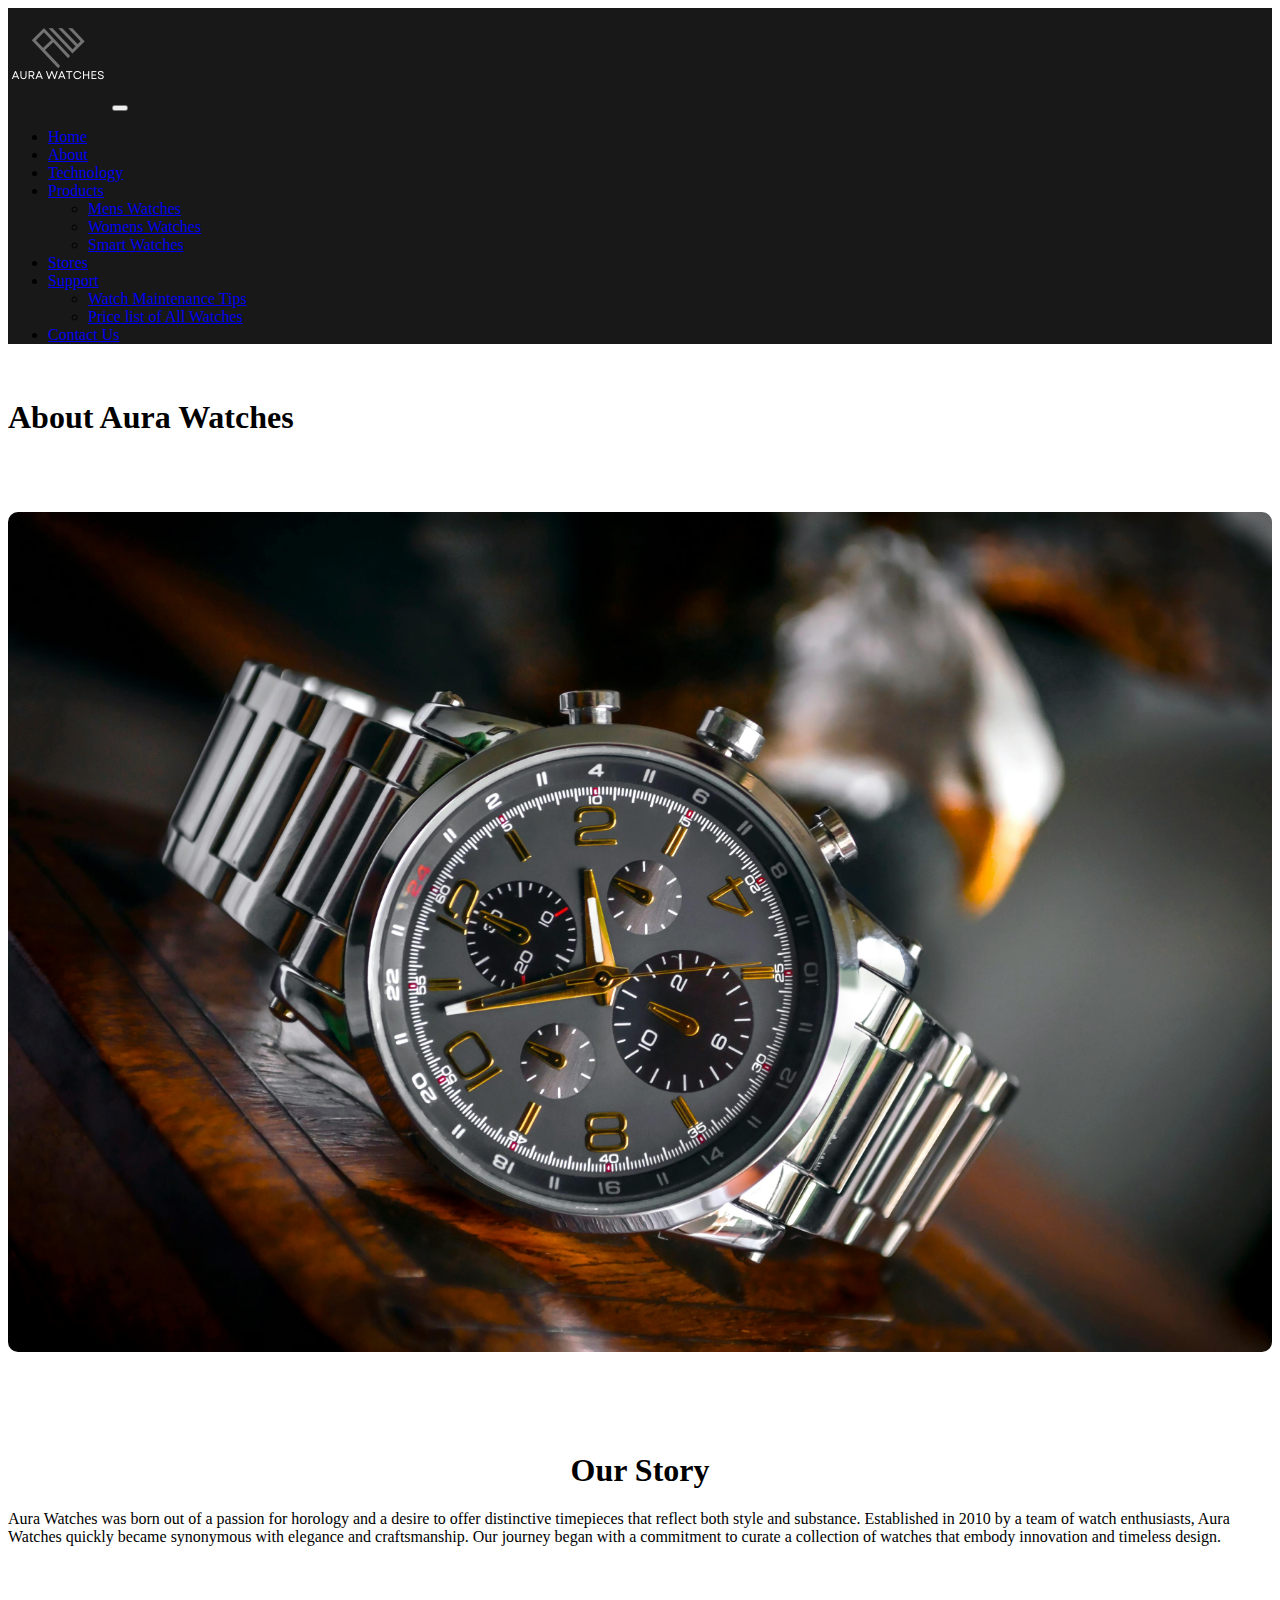
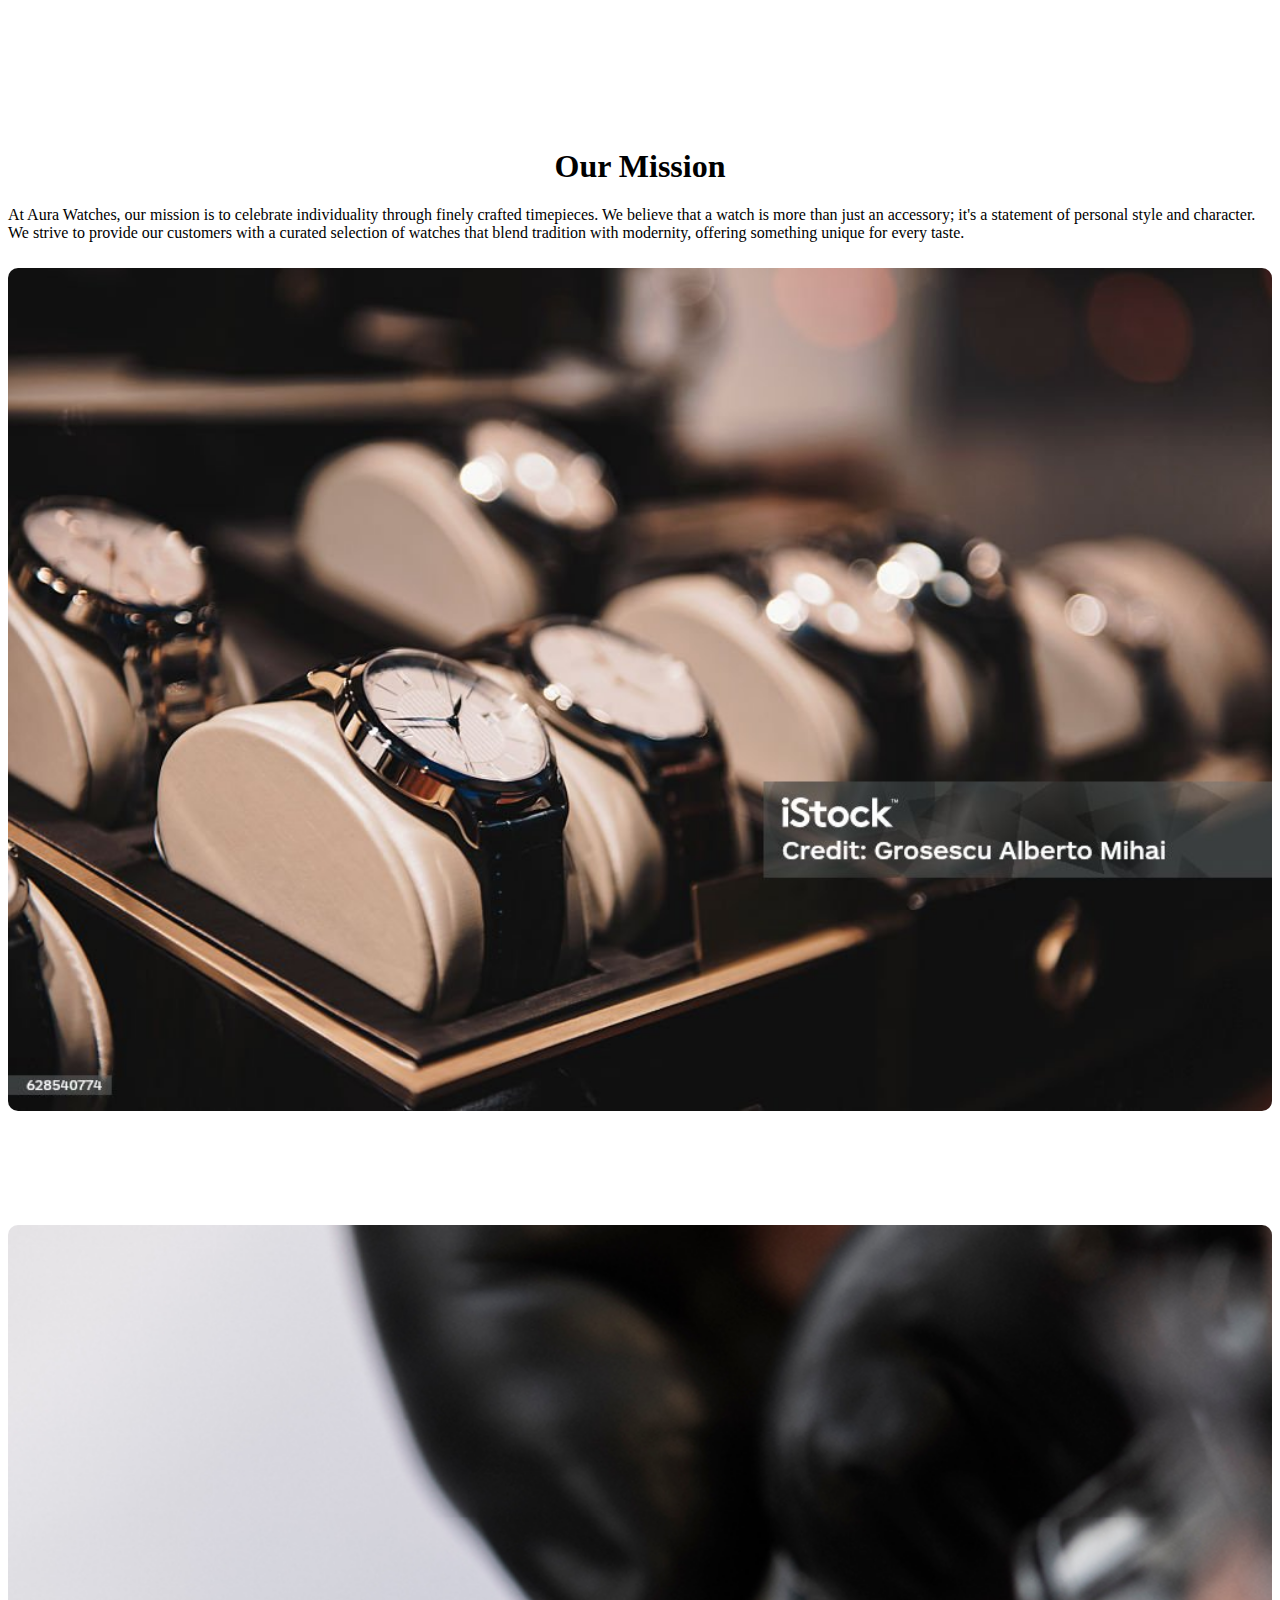
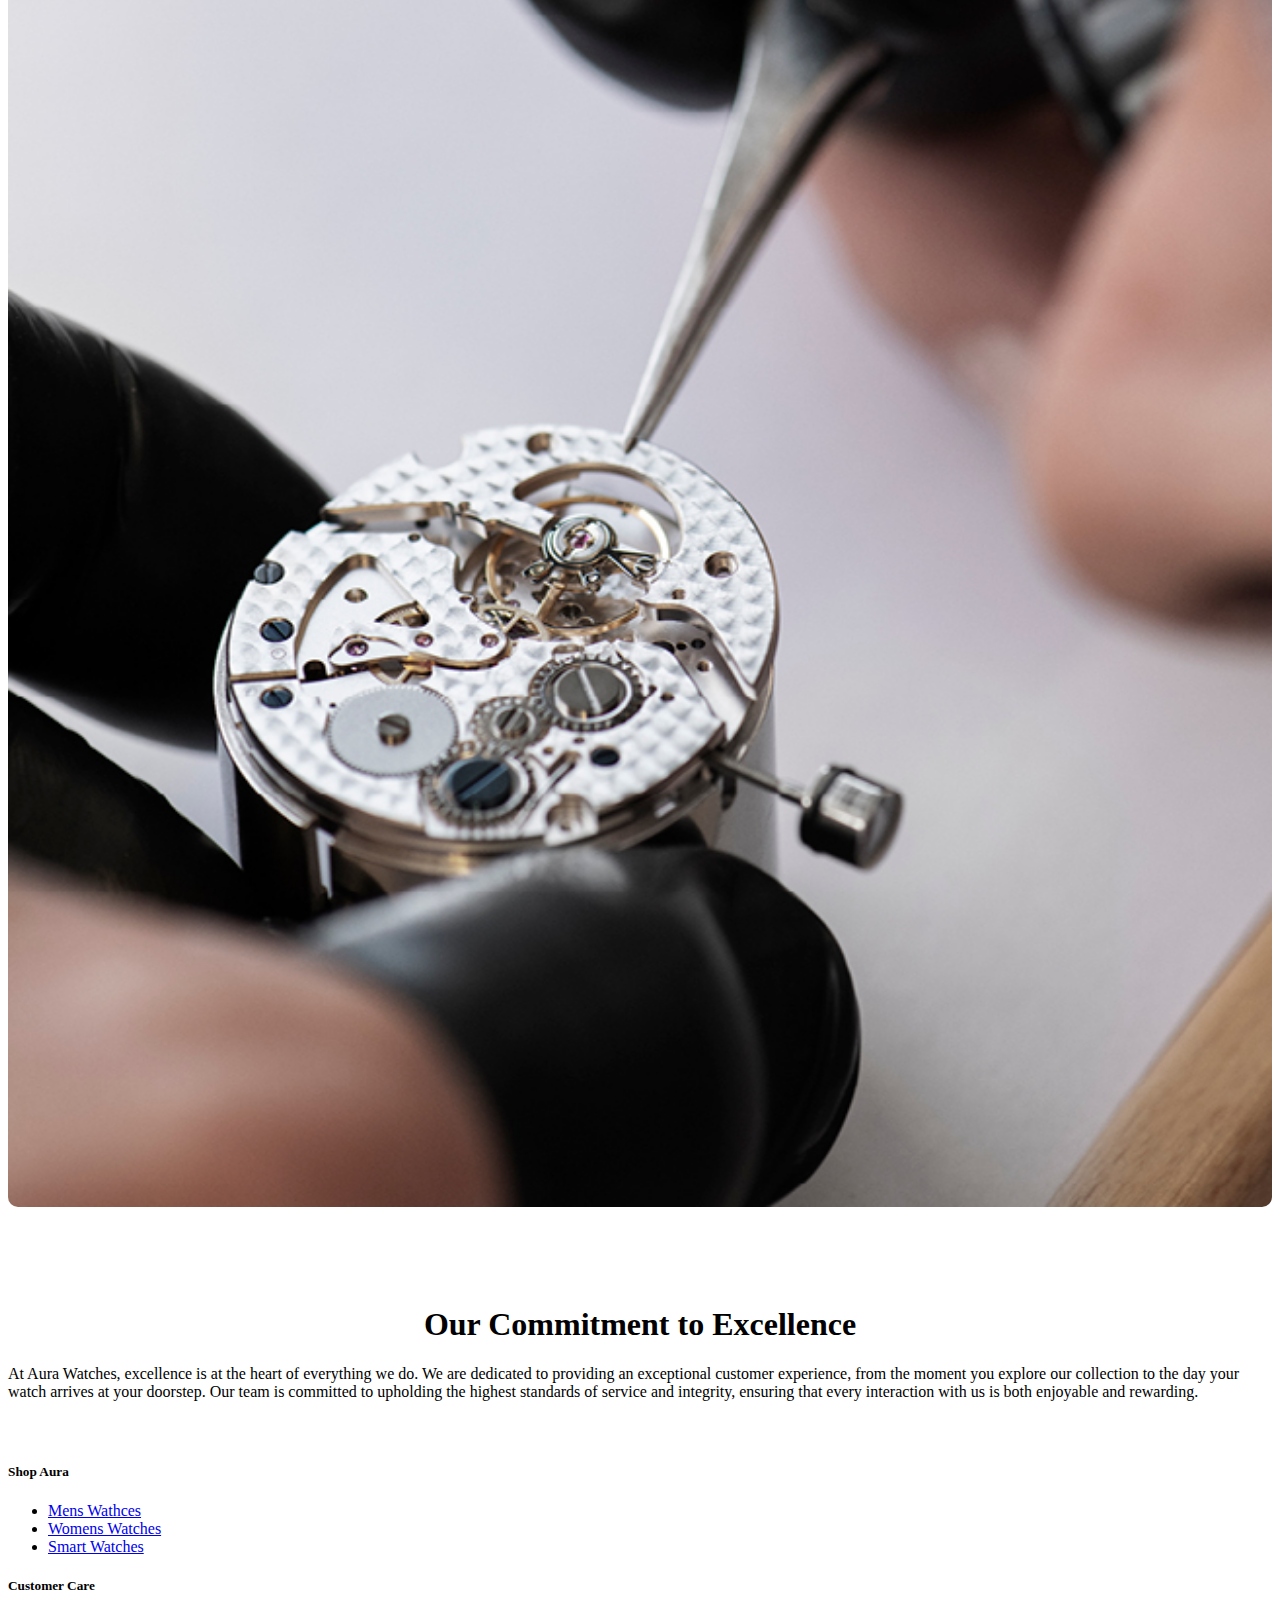
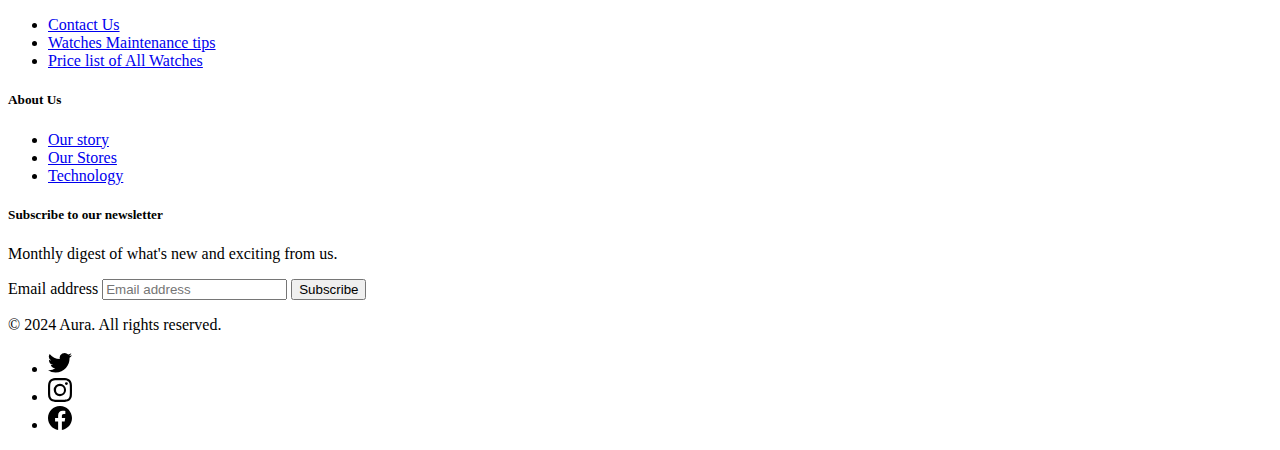
<file: about.html>
<!DOCTYPE html>
<html lang="en">

<head>
    <meta charset="UTF-8">
    <meta name="viewport" content="width=device-width, initial-scale=1.0">
    <link rel="icon" type="image/x-icon" href="Images/designs/favicon-32x32.png">
    <title>About</title>
    <link href="https://cdn.jsdelivr.net/npm/bootstrap@5.2.3/dist/css/bootstrap.min.css" rel="stylesheet"
        integrity="sha384-rbsA2VBKQhggwzxH7pPCaAqO46MgnOM80zW1RWuH61DGLwZJEdK2Kadq2F9CUG65" crossorigin="anonymous">
    <script src="https://cdn.jsdelivr.net/npm/bootstrap@5.2.3/dist/js/bootstrap.bundle.min.js"
        integrity="sha384-kenU1KFdBIe4zVF0s0G1M5b4hcpxyD9F7jL+jjXkk+Q2h455rYXK/7HAuoJl+0I4"
        crossorigin="anonymous"></script>

    <style>
        header {
            background-color: #181818;
        }
    </style>


</head>

<body>

    <!-- Icons link start -->
    <svg xmlns="http://www.w3.org/2000/svg" style="display: none;">
        <symbol id="facebook" viewBox="0 0 16 16">
            <path
                d="M16 8.049c0-4.446-3.582-8.05-8-8.05C3.58 0-.002 3.603-.002 8.05c0 4.017 2.926 7.347 6.75 7.951v-5.625h-2.03V8.05H6.75V6.275c0-2.017 1.195-3.131 3.022-3.131.876 0 1.791.157 1.791.157v1.98h-1.009c-.993 0-1.303.621-1.303 1.258v1.51h2.217l-.354 2.326H9.25V16c3.824-.604 6.75-3.934 6.75-7.951z" />
        </symbol>
        <symbol id="instagram" viewBox="0 0 16 16">
            <path
                d="M8 0C5.829 0 5.556.01 4.703.048 3.85.088 3.269.222 2.76.42a3.917 3.917 0 0 0-1.417.923A3.927 3.927 0 0 0 .42 2.76C.222 3.268.087 3.85.048 4.7.01 5.555 0 5.827 0 8.001c0 2.172.01 2.444.048 3.297.04.852.174 1.433.372 1.942.205.526.478.972.923 1.417.444.445.89.719 1.416.923.51.198 1.09.333 1.942.372C5.555 15.99 5.827 16 8 16s2.444-.01 3.298-.048c.851-.04 1.434-.174 1.943-.372a3.916 3.916 0 0 0 1.416-.923c.445-.445.717-.891.923-1.417.197-.509.332-1.09.372-1.942C15.99 10.445 16 10.173 16 8s-.01-2.445-.048-3.299c-.04-.851-.175-1.433-.372-1.941a3.926 3.926 0 0 0-.923-1.417A3.911 3.911 0 0 0 13.24.42c-.51-.198-1.092-.333-1.943-.372C10.443.01 10.172 0 7.998 0h.003zm-.717 1.442h.717c2.136 0 2.389.007 3.232.046.78.035 1.204.166 1.486.275.373.145.64.319.92.599.28.28.453.546.598.92.11.281.24.705.275 1.485.039.843.047 1.096.047 3.231s-.008 2.389-.047 3.232c-.035.78-.166 1.203-.275 1.485a2.47 2.47 0 0 1-.599.919c-.28.28-.546.453-.92.598-.28.11-.704.24-1.485.276-.843.038-1.096.047-3.232.047s-2.39-.009-3.233-.047c-.78-.036-1.203-.166-1.485-.276a2.478 2.478 0 0 1-.92-.598 2.48 2.48 0 0 1-.6-.92c-.109-.281-.24-.705-.275-1.485-.038-.843-.046-1.096-.046-3.233 0-2.136.008-2.388.046-3.231.036-.78.166-1.204.276-1.486.145-.373.319-.64.599-.92.28-.28.546-.453.92-.598.282-.11.705-.24 1.485-.276.738-.034 1.024-.044 2.515-.045v.002zm4.988 1.328a.96.96 0 1 0 0 1.92.96.96 0 0 0 0-1.92zm-4.27 1.122a4.109 4.109 0 1 0 0 8.217 4.109 4.109 0 0 0 0-8.217zm0 1.441a2.667 2.667 0 1 1 0 5.334 2.667 2.667 0 0 1 0-5.334z" />
        </symbol>
        <symbol id="twitter" viewBox="0 0 16 16">
            <path
                d="M5.026 15c6.038 0 9.341-5.003 9.341-9.334 0-.14 0-.282-.006-.422A6.685 6.685 0 0 0 16 3.542a6.658 6.658 0 0 1-1.889.517 3.301 3.301 0 0 0 1.447-1.817 6.533 6.533 0 0 1-2.087.793A3.286 3.286 0 0 0 7.875 6.03a9.325 9.325 0 0 1-6.767-3.429 3.289 3.289 0 0 0 1.017 4.382A3.323 3.323 0 0 1 .64 6.575v.045a3.288 3.288 0 0 0 2.632 3.217 3.203 3.203 0 0 1-.865.115 3.23 3.23 0 0 1-.614-.057 3.283 3.283 0 0 0 3.067 2.277A6.588 6.588 0 0 1 .78 13.58a6.32 6.32 0 0 1-.78-.045A9.344 9.344 0 0 0 5.026 15z" />
        </symbol>
    </svg>
    <!-- Icons link End -->

    <!-- ============================================================================================= -->

    <!-- Header Start -->
    <header>
        <!-- Navbar Start -->
        <nav class="navbar navbar-expand-lg">
            <div class="container-fluid">
                <a class="navbar-brand" href="index.html"><img src="Images/designs/logo.png" alt="" width="100px"
                        height="100px"></a>
                <button class="navbar-toggler" type="button" data-bs-toggle="collapse"
                    data-bs-target="#navbarNavDropdown" aria-controls="navbarNavDropdown" aria-expanded="false"
                    aria-label="Toggle navigation">
                    <span class="navbar-toggler-icon"></span>
                </button>

                <div class="collapse navbar-collapse" id="navbarNavDropdown">
                    <ul class="navbar-nav">
                        <li class="nav-item">
                            <a class="nav-link active text-light" aria-current="page" href="index.html">Home</a>
                        </li>
                        <li class="nav-item">
                            <a class="nav-link text-light" href="about.html">About</a>
                        </li>
                        <li class="nav-item">
                            <a class="nav-link text-light" href="tecnologypage.html">Technology</a>
                        </li>
                        <li class="nav-item dropdown">
                            <a class="nav-link dropdown-toggle text-light" href="#" role="button"
                                data-bs-toggle="dropdown" aria-expanded="false">
                                Products
                            </a>
                            <ul class="dropdown-menu">
                                <li><a class="dropdown-item" href="men.html">Mens Watches</a></li>
                                <li><a class="dropdown-item" href="women.html">Womens Watches</a></li>
                                <li><a class="dropdown-item" href="smart.html">Smart Watches</a></li>
                            </ul>
                        </li>
                        <li class="nav-item">
                            <a class="nav-link text-light" href="stores.html">Stores</a>
                        </li>
                        <li class="nav-item dropdown">
                            <a class="nav-link dropdown-toggle text-light" href="#" role="button"
                                data-bs-toggle="dropdown" aria-expanded="false">
                                Support
                            </a>
                            <ul class="dropdown-menu">
                                <li><a class="dropdown-item" href="watchmaintenace.html">Watch Maintenance Tips</a></li>
                                <li><a class="dropdown-item" href="pricelist.pdf" target="_blank">Price list of All
                                        Watches</a></li>
                            </ul>
                        </li>
                        <li class="nav-item">
                            <a class="nav-link text-light" href="contact.html">Contact Us</a>
                        </li>
                    </ul>
                </div>
            </div>
        </nav>
        <!-- Navbar End -->
    </header><br>
    <!-- Header End -->

    <!-- ============================================================================================= -->


    <h1 class=" fs-1 fst-bold text-center"
        style="font-family: Cambria, Cochin, Georgia, Times, 'Times New Roman', serif;"><b>About Aura Watches</b></h1>
    <br><br><br>
    <div class="container">
        <div class="row">
            <div class="col-lg-6 col-sm-12 "><img src="Images/About/watch1.jpg" alt="" width="100%" height="100%"
                    style="border-radius: 10px;"></div>
            <div class="col-lg-6 col-sm-12">
                <h1 class="disply-1 fst-bold"
                    style="text-align: center; font-family: Georgia, 'Times New Roman', Times, serif;"><br><br>Our
                    Story</h1>
                <p>Aura Watches was born out of a passion for horology and a desire to offer distinctive timepieces that
                    reflect both style and substance. Established in 2010 by a team of watch enthusiasts, Aura Watches
                    quickly became synonymous with elegance and craftsmanship. Our journey began with a commitment to
                    curate a collection of watches that embody innovation and timeless design.</p>
            </div>
            <br> <br> <br> <br> <br>
            <div class="row">

                <div class="col-lg-6 col-sm-12 ">
                    <h1 class="disply-1 fst-bold"
                        style="text-align: center; font-family: Georgia, 'Times New Roman', Times, serif;"><br><br>Our
                        Mission</h1>
                    <p>At Aura Watches, our mission is to celebrate individuality through finely crafted timepieces. We
                        believe that a watch is more than just an accessory; it's a statement of personal style and
                        character. We strive to provide our customers with a curated selection of watches that blend
                        tradition with modernity, offering something unique for every taste.</p>
                </div>
                <div class="col-lg-6 col-sm-12 "><img src="Images/About/watch2.jpg" alt="" width="100%" height="100%"
                        style="margin-top: 10px; border-radius: 10px;"></div>
                <br> <br><br><br><br>
                <div class="row">
                    <div class="col-lg-6 col-sm-12 "><img src="Images/About/maufacture.jpg" alt="" width="100%"
                            height="100%" style="margin-top: 20px; border-radius: 10px; "></div>
                    <div class="col-lg-6 col-sm-12">
                        <h1 class="disply-1 fst-bold"
                            style="text-align: center; font-family: Georgia, 'Times New Roman', Times, serif;"><br> <br>
                            Our Commitment to Excellence</h1>
                        <p>At Aura Watches, excellence is at the heart of everything we do. We are dedicated to
                            providing an exceptional customer experience, from the moment you explore our collection to
                            the day your watch arrives at your doorstep. Our team is committed to upholding the highest
                            standards of service and integrity, ensuring that every interaction with us is both
                            enjoyable and rewarding.</p>
                    </div>
                </div>
            </div>
        </div>
    </div>

    <!-- Footer Section Start -->
    <section class="footers bg-dark" style="margin-top: 5%;">
        <div class="container bg-dark text-light">
            <footer class="py-5">
                <div class="row">
                    <div class="col-6 col-md-2 mb-3">
                        <h5>Shop Aura</h5>
                        <ul class="nav flex-column">
                            <li class="nav-item mb-2"><a href="men.html" class="nav-link p-0 text-light">Mens
                                    Wathces</a></li>
                            <li class="nav-item mb-2"><a href="women.html" class="nav-link p-0 text-light">Womens
                                    Watches</a>
                            </li>
                            <li class="nav-item mb-2"><a href="smart.html" class="nav-link p-0 text-light">Smart
                                    Watches</a>
                            </li>
                        </ul>
                    </div>

                    <div class="col-6 col-md-2 mb-3">
                        <h5>Customer Care</h5>
                        <ul class="nav flex-column">
                            <li class="nav-item mb-2"><a href="contact.html" class="nav-link p-0 text-light">Contact
                                    Us</a></li>
                            <li class="nav-item mb-2"><a href="watchmaintenace.html"
                                    class="nav-link p-0 text-light">Watches Maintenance
                                    tips</a></li>
                            <li class="nav-item mb-2"><a href="pricelist.pdf" target="_blank"
                                    class="nav-link p-0 text-light">Price list of All Watches</a></li>
                        </ul>
                    </div>

                    <div class="col-6 col-md-2 mb-3">
                        <h5>About Us</h5>
                        <ul class="nav flex-column">
                            <li class="nav-item mb-2"><a href="about.html" class="nav-link p-0 text-light">Our story</a>
                            </li>
                            <li class="nav-item mb-2"><a href="stores.html" class="nav-link p-0 text-light">Our
                                    Stores</a>
                            </li>
                            <li class="nav-item mb-2"><a href="tecnologypage.html"
                                    class="nav-link p-0 text-light">Technology</a></li>
                        </ul>
                    </div>

                    <div class="col-md-5 offset-md-1 mb-3">
                        <form>
                            <h5>Subscribe to our newsletter</h5>
                            <p>Monthly digest of what's new and exciting from us.</p>
                            <div class="d-flex flex-column flex-sm-row w-100 gap-2">
                                <label for="newsletter1" class="visually-hidden">Email address</label>
                                <input id="newsletter1" type="text" class="form-control" placeholder="Email address">
                                <button class="btn btn-primary" type="button" id="emailbtn">Subscribe</button>
                            </div>
                        </form>
                    </div>
                </div>

                <div class="d-flex flex-column flex-sm-row justify-content-between py-4 my-4 border-top">
                    <p>© 2024 Aura. All rights reserved.</p>
                    <ul class="list-unstyled d-flex">
                        <li class="ms-3"><a class="link-dark" href="https://twitter.com/" target="_blank"><svg
                                    class="bi" width="24" height="24">
                                    <use xlink:href="#twitter"></use>
                                </svg></a></li>
                        <li class="ms-3"><a class="link-dark" href="https://www.instagram.com/" target="_blank"><svg
                                    class="bi" width="24" height="24">
                                    <use xlink:href="#instagram"></use>
                                </svg></a></li>
                        <li class="ms-3"><a class="link-dark" href="https://www.facebook.com/" target="_blank"><svg
                                    class="bi" width="24" height="24">
                                    <use xlink:href="#facebook"></use>
                                </svg></a></li>
                    </ul>
                </div>
            </footer>
        </div>
    </section>
    <!-- Footer Section End -->


    <script src="js/email.js"></script>
</body>

</html>
</file>
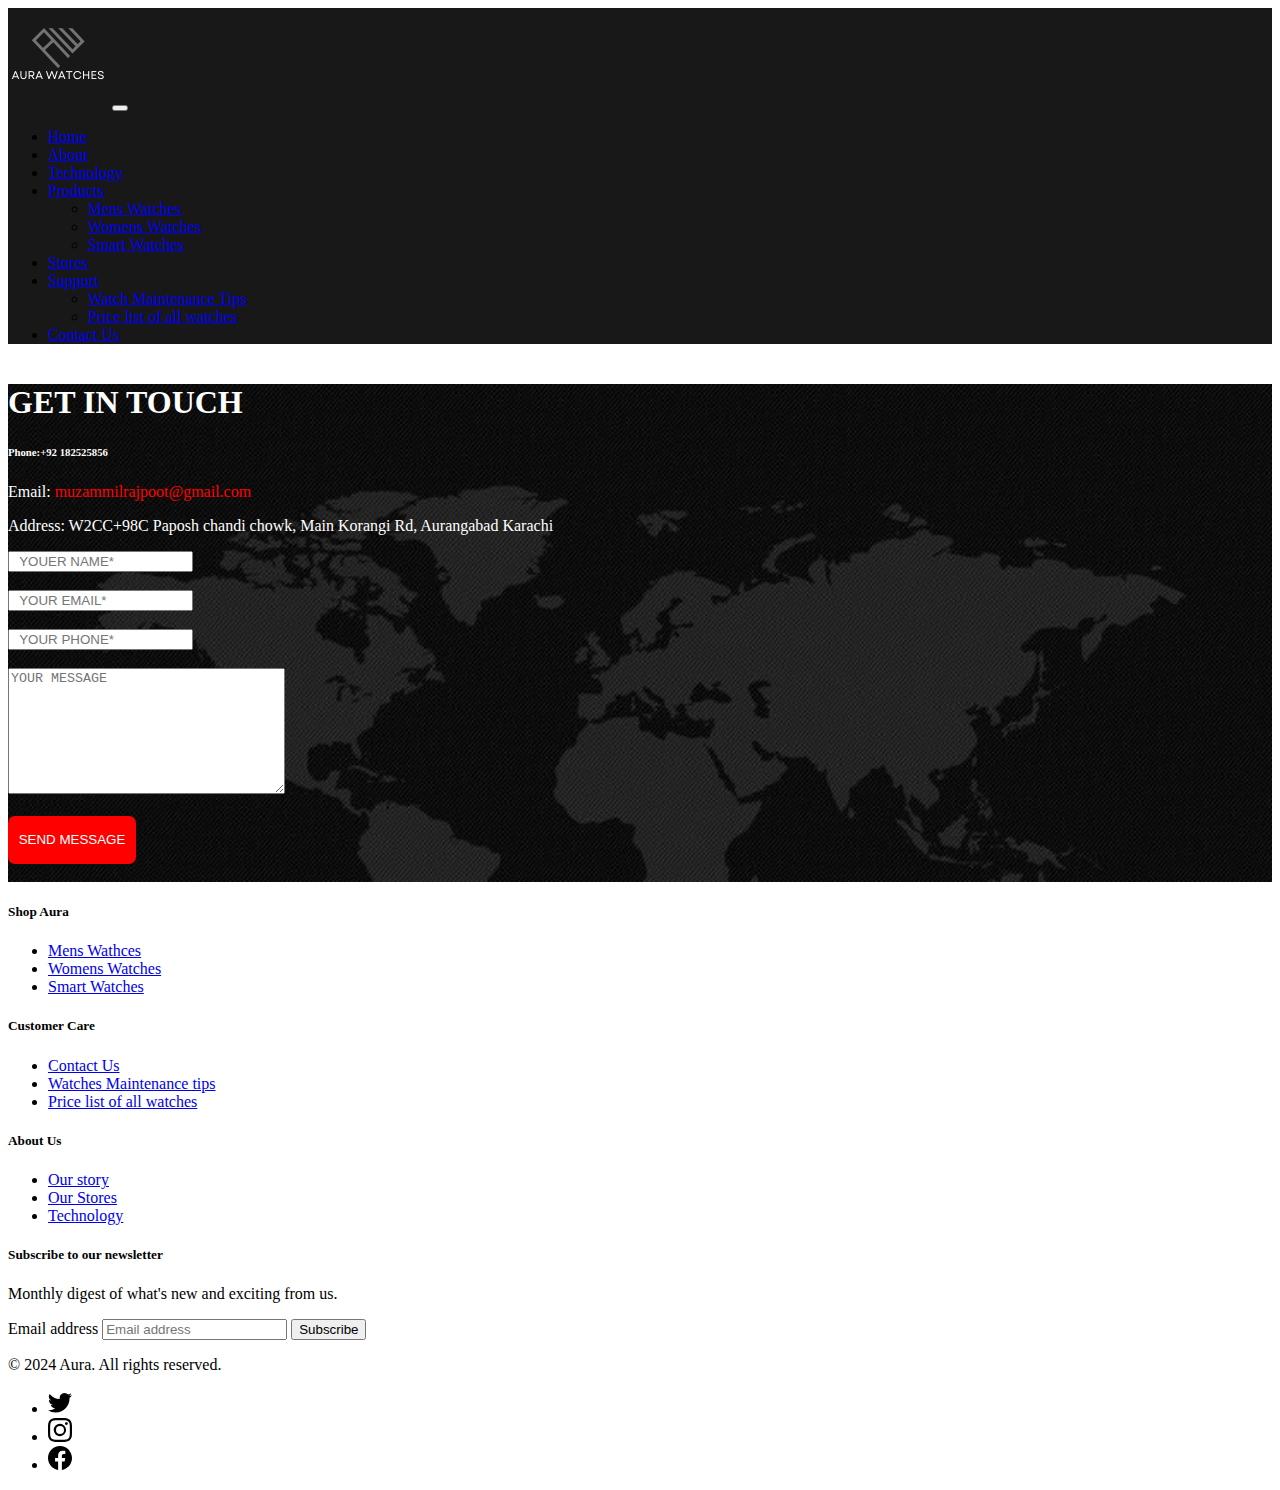
<file: contact.html>
<!DOCTYPE html>
<html lang="en">

<head>
    <meta charset="UTF-8">
    <meta name="viewport" content="width=device-width, initial-scale=1.0">
    <link rel="icon" type="image/x-icon" href="Images/designs/favicon-32x32.png">
    <title>Contact</title>
    <link href="https://cdn.jsdelivr.net/npm/bootstrap@5.2.3/dist/css/bootstrap.min.css" rel="stylesheet"
        integrity="sha384-rbsA2VBKQhggwzxH7pPCaAqO46MgnOM80zW1RWuH61DGLwZJEdK2Kadq2F9CUG65" crossorigin="anonymous">
    <script src="https://cdn.jsdelivr.net/npm/bootstrap@5.2.3/dist/js/bootstrap.bundle.min.js"
        integrity="sha384-kenU1KFdBIe4zVF0s0G1M5b4hcpxyD9F7jL+jjXkk+Q2h455rYXK/7HAuoJl+0I4"
        crossorigin="anonymous"></script>
    <style>
        .contact {
            background: url(Images/public/contact-background.jpg);
            background-size: cover;
        }

        header {
            background-color: #181818;
        }

        h1 {


            color: white;



        }

        h6 {


            color: white;


        }

        .p1 {



            color: white;



        }

        .p2 {


            color: white;


        }



        .bio {


            color: white;
            width: 20rem;

            margin-top: 25px;


        }

        .buttons {

            width: 8rem;
            height: 3rem;
            color: white;
            background-color: red;
            border: none;
            border-radius: 7px;


        }
    </style>
</head>

<body>
    <!-- Icons link start -->
    <svg xmlns="http://www.w3.org/2000/svg" style="display: none;">
        <symbol id="facebook" viewBox="0 0 16 16">
            <path
                d="M16 8.049c0-4.446-3.582-8.05-8-8.05C3.58 0-.002 3.603-.002 8.05c0 4.017 2.926 7.347 6.75 7.951v-5.625h-2.03V8.05H6.75V6.275c0-2.017 1.195-3.131 3.022-3.131.876 0 1.791.157 1.791.157v1.98h-1.009c-.993 0-1.303.621-1.303 1.258v1.51h2.217l-.354 2.326H9.25V16c3.824-.604 6.75-3.934 6.75-7.951z" />
        </symbol>
        <symbol id="instagram" viewBox="0 0 16 16">
            <path
                d="M8 0C5.829 0 5.556.01 4.703.048 3.85.088 3.269.222 2.76.42a3.917 3.917 0 0 0-1.417.923A3.927 3.927 0 0 0 .42 2.76C.222 3.268.087 3.85.048 4.7.01 5.555 0 5.827 0 8.001c0 2.172.01 2.444.048 3.297.04.852.174 1.433.372 1.942.205.526.478.972.923 1.417.444.445.89.719 1.416.923.51.198 1.09.333 1.942.372C5.555 15.99 5.827 16 8 16s2.444-.01 3.298-.048c.851-.04 1.434-.174 1.943-.372a3.916 3.916 0 0 0 1.416-.923c.445-.445.717-.891.923-1.417.197-.509.332-1.09.372-1.942C15.99 10.445 16 10.173 16 8s-.01-2.445-.048-3.299c-.04-.851-.175-1.433-.372-1.941a3.926 3.926 0 0 0-.923-1.417A3.911 3.911 0 0 0 13.24.42c-.51-.198-1.092-.333-1.943-.372C10.443.01 10.172 0 7.998 0h.003zm-.717 1.442h.717c2.136 0 2.389.007 3.232.046.78.035 1.204.166 1.486.275.373.145.64.319.92.599.28.28.453.546.598.92.11.281.24.705.275 1.485.039.843.047 1.096.047 3.231s-.008 2.389-.047 3.232c-.035.78-.166 1.203-.275 1.485a2.47 2.47 0 0 1-.599.919c-.28.28-.546.453-.92.598-.28.11-.704.24-1.485.276-.843.038-1.096.047-3.232.047s-2.39-.009-3.233-.047c-.78-.036-1.203-.166-1.485-.276a2.478 2.478 0 0 1-.92-.598 2.48 2.48 0 0 1-.6-.92c-.109-.281-.24-.705-.275-1.485-.038-.843-.046-1.096-.046-3.233 0-2.136.008-2.388.046-3.231.036-.78.166-1.204.276-1.486.145-.373.319-.64.599-.92.28-.28.546-.453.92-.598.282-.11.705-.24 1.485-.276.738-.034 1.024-.044 2.515-.045v.002zm4.988 1.328a.96.96 0 1 0 0 1.92.96.96 0 0 0 0-1.92zm-4.27 1.122a4.109 4.109 0 1 0 0 8.217 4.109 4.109 0 0 0 0-8.217zm0 1.441a2.667 2.667 0 1 1 0 5.334 2.667 2.667 0 0 1 0-5.334z" />
        </symbol>
        <symbol id="twitter" viewBox="0 0 16 16">
            <path
                d="M5.026 15c6.038 0 9.341-5.003 9.341-9.334 0-.14 0-.282-.006-.422A6.685 6.685 0 0 0 16 3.542a6.658 6.658 0 0 1-1.889.517 3.301 3.301 0 0 0 1.447-1.817 6.533 6.533 0 0 1-2.087.793A3.286 3.286 0 0 0 7.875 6.03a9.325 9.325 0 0 1-6.767-3.429 3.289 3.289 0 0 0 1.017 4.382A3.323 3.323 0 0 1 .64 6.575v.045a3.288 3.288 0 0 0 2.632 3.217 3.203 3.203 0 0 1-.865.115 3.23 3.23 0 0 1-.614-.057 3.283 3.283 0 0 0 3.067 2.277A6.588 6.588 0 0 1 .78 13.58a6.32 6.32 0 0 1-.78-.045A9.344 9.344 0 0 0 5.026 15z" />
        </symbol>
    </svg>
    <!-- Icons link End -->

    <!-- ============================================================================================= -->

    <!-- Header Start -->
    <header>
        <!-- Navbar Start -->
        <nav class="navbar navbar-expand-lg">
            <div class="container-fluid">
                <a class="navbar-brand" href="index.html"><img src="Images/designs/logo.png" alt="" width="100px"
                        height="100px"></a>
                <button class="navbar-toggler" type="button" data-bs-toggle="collapse"
                    data-bs-target="#navbarNavDropdown" aria-controls="navbarNavDropdown" aria-expanded="false"
                    aria-label="Toggle navigation">
                    <span class="navbar-toggler-icon"></span>
                </button>

                <div class="collapse navbar-collapse" id="navbarNavDropdown">
                    <ul class="navbar-nav">
                        <li class="nav-item">
                            <a class="nav-link active text-light" aria-current="page" href="index.html">Home</a>
                        </li>
                        <li class="nav-item">
                            <a class="nav-link text-light" href="about.html">About</a>
                        </li>
                        <li class="nav-item">
                            <a class="nav-link text-light" href="tecnologypage.html">Technology</a>
                        </li>
                        <li class="nav-item dropdown">
                            <a class="nav-link dropdown-toggle text-light" href="#" role="button"
                                data-bs-toggle="dropdown" aria-expanded="false">
                                Products
                            </a>
                            <ul class="dropdown-menu">
                                <li><a class="dropdown-item" href="men.html">Mens Watches</a></li>
                                <li><a class="dropdown-item" href="women.html">Womens Watches</a></li>
                                <li><a class="dropdown-item" href="smart.html">Smart Watches</a></li>
                            </ul>
                        </li>
                        <li class="nav-item">
                            <a class="nav-link text-light" href="stores.html">Stores</a>
                        </li>
                        <li class="nav-item dropdown">
                            <a class="nav-link dropdown-toggle text-light" href="#" role="button"
                                data-bs-toggle="dropdown" aria-expanded="false">
                                Support
                            </a>
                            <ul class="dropdown-menu">
                                <li><a class="dropdown-item" href="watchmaintenace.html">Watch Maintenance Tips</a></li>
                                <li><a class="dropdown-item" href="pricelist.pdf" target="_blank">Price list of all
                                        watches</a></li>
                            </ul>
                        </li>
                        <li class="nav-item">
                            <a class="nav-link text-light" href="contact.html">Contact Us</a>
                        </li>
                    </ul>
                </div>
            </div>
        </nav>
        <!-- Navbar End -->
    </header>
    <!-- Header End -->

    <!-- ============================================================================================= -->

    <div class="contact">
        <div class="container">
            <div class="row">
                <div class="col-12 text-center" style="margin-top: 40px;">
                    <h1>GET IN TOUCH</h1>
                    <h6 style="font-family: serif;">Phone:+92 182525856</h6>
                    <p class="p1" style="font-family: serif;">Email: <l style="color: red;">muzammilrajpoot@gmail.com
                        </l>
                    </p>
                    <p class="p2" style="font-family: serif;">Address: W2CC+98C Paposh chandi chowk, Main Korangi Rd,
                        Aurangabad Karachi</p>
                </div>
            </div>
            <div class="row">
                <div class="col-lg-6 col-sm-12">


                    <input type="name" name="First Name" value="" placeholder="  YOUER NAME*" class="form-control"
                        id="firstName"><br><br>



                    <input type="name" name="First Name" value="" placeholder="  YOUR EMAIL*" class="form-control"
                        id="email"><br><br>




                    <input type="name" name="First Name" value="" placeholder="  YOUR PHONE*" class="form-control"
                        id="phone"><br><br>


                </div>
                <div class="col-lg-6 col-sm-12">

                    <textarea name="" id="message" cols="32" rows="8" placeholder="YOUR MESSAGE"
                        class="form-control"></textarea>

                </div>
            </div>
            <br>
            <div class="row">
                <div class="col-12 text-center">
                    <input type="submit" value="SEND MESSAGE" class="buttons" id="submitbtn"><br><br>
                </div>
            </div>
        </div>
    </div>

    <!-- Footer Section Start -->
    <section class="footers bg-dark">
        <div class="container bg-dark text-light">
            <footer class="py-5">
                <div class="row">
                    <div class="col-6 col-md-2 mb-3">
                        <h5>Shop Aura</h5>
                        <ul class="nav flex-column">
                            <li class="nav-item mb-2"><a href="men.html" class="nav-link p-0 text-light">Mens
                                    Wathces</a></li>
                            <li class="nav-item mb-2"><a href="women.html" class="nav-link p-0 text-light">Womens
                                    Watches</a>
                            </li>
                            <li class="nav-item mb-2"><a href="smart.html" class="nav-link p-0 text-light">Smart
                                    Watches</a>
                            </li>
                        </ul>
                    </div>

                    <div class="col-6 col-md-2 mb-3">
                        <h5>Customer Care</h5>
                        <ul class="nav flex-column">
                            <li class="nav-item mb-2"><a href="contact.html" class="nav-link p-0 text-light">Contact
                                    Us</a></li>
                            <li class="nav-item mb-2"><a href="watchmaintenace.html"
                                    class="nav-link p-0 text-light">Watches Maintenance
                                    tips</a></li>
                            <li class="nav-item mb-2"><a href="pricelist.pdf" target="_blank"
                                    class="nav-link p-0 text-light">Price list of all watches</a></li>
                        </ul>
                    </div>

                    <div class="col-6 col-md-2 mb-3">
                        <h5>About Us</h5>
                        <ul class="nav flex-column">
                            <li class="nav-item mb-2"><a href="about.html" class="nav-link p-0 text-light">Our story</a>
                            </li>
                            <li class="nav-item mb-2"><a href="stores.html" class="nav-link p-0 text-light">Our
                                    Stores</a>
                            </li>
                            <li class="nav-item mb-2"><a href="tecnologypage.html"
                                    class="nav-link p-0 text-light">Technology</a></li>
                        </ul>
                    </div>

                    <div class="col-md-5 offset-md-1 mb-3">
                        <form>
                            <h5>Subscribe to our newsletter</h5>
                            <p>Monthly digest of what's new and exciting from us.</p>
                            <div class="d-flex flex-column flex-sm-row w-100 gap-2">
                                <label for="newsletter1" class="visually-hidden">Email address</label>
                                <input id="newsletter1" type="text" class="form-control" placeholder="Email address">
                                <button class="btn btn-primary" type="button" id="emailbtn">Subscribe</button>
                            </div>
                        </form>
                    </div>
                </div>

                <div class="d-flex flex-column flex-sm-row justify-content-between py-4 my-4 border-top">
                    <p>© 2024 Aura. All rights reserved.</p>
                    <ul class="list-unstyled d-flex">
                        <li class="ms-3"><a class="link-dark" href="https://twitter.com/" target="_blank"><svg
                                    class="bi" width="24" height="24">
                                    <use xlink:href="#twitter"></use>
                                </svg></a></li>
                        <li class="ms-3"><a class="link-dark" href="https://www.instagram.com/" target="_blank"><svg
                                    class="bi" width="24" height="24">
                                    <use xlink:href="#instagram"></use>
                                </svg></a></li>
                        <li class="ms-3"><a class="link-dark" href="https://www.facebook.com/" target="_blank"><svg
                                    class="bi" width="24" height="24">
                                    <use xlink:href="#facebook"></use>
                                </svg></a></li>
                    </ul>
                </div>
            </footer>
        </div>
    </section>
    <!-- Footer Section End -->

    <script src="js/email.js"></script>
    <script>
        const submit = document.getElementById("submitbtn");

        submit.onclick = () => {
            // Get the current values of the form fields
            const firstName = document.getElementById('firstName').value;
            const email = document.getElementById('email').value;
            const phone = document.getElementById('phone').value;
            const message = document.getElementById('message').value;

            // Define regular expressions for validating the form fields
            const nameRegex = /^[a-zA-Z-' ]+$/;
            const emailRegex = /^[a-zA-Z0-9._-]+@[a-zA-Z0-9.-]+\.[a-zA-Z]{2,6}$/;
            const phoneRegex = /^[0-9]{10}$/;
            const messageRegex = /.+/;

            // Check if the form fields are valid using the regular expressions
            if (
                nameRegex.test(firstName) &&
                emailRegex.test(email) &&
                phoneRegex.test(phone) &&
                messageRegex.test(message)
            ) {
                // If the form fields are valid, display an alert message
                alert('Your message has been sent successfully!');
            } else {
                // If the form fields are not valid, display an alert message
                alert('Please provide proper information.');
            }
        }
    </script>

</body>

</html>
</file>
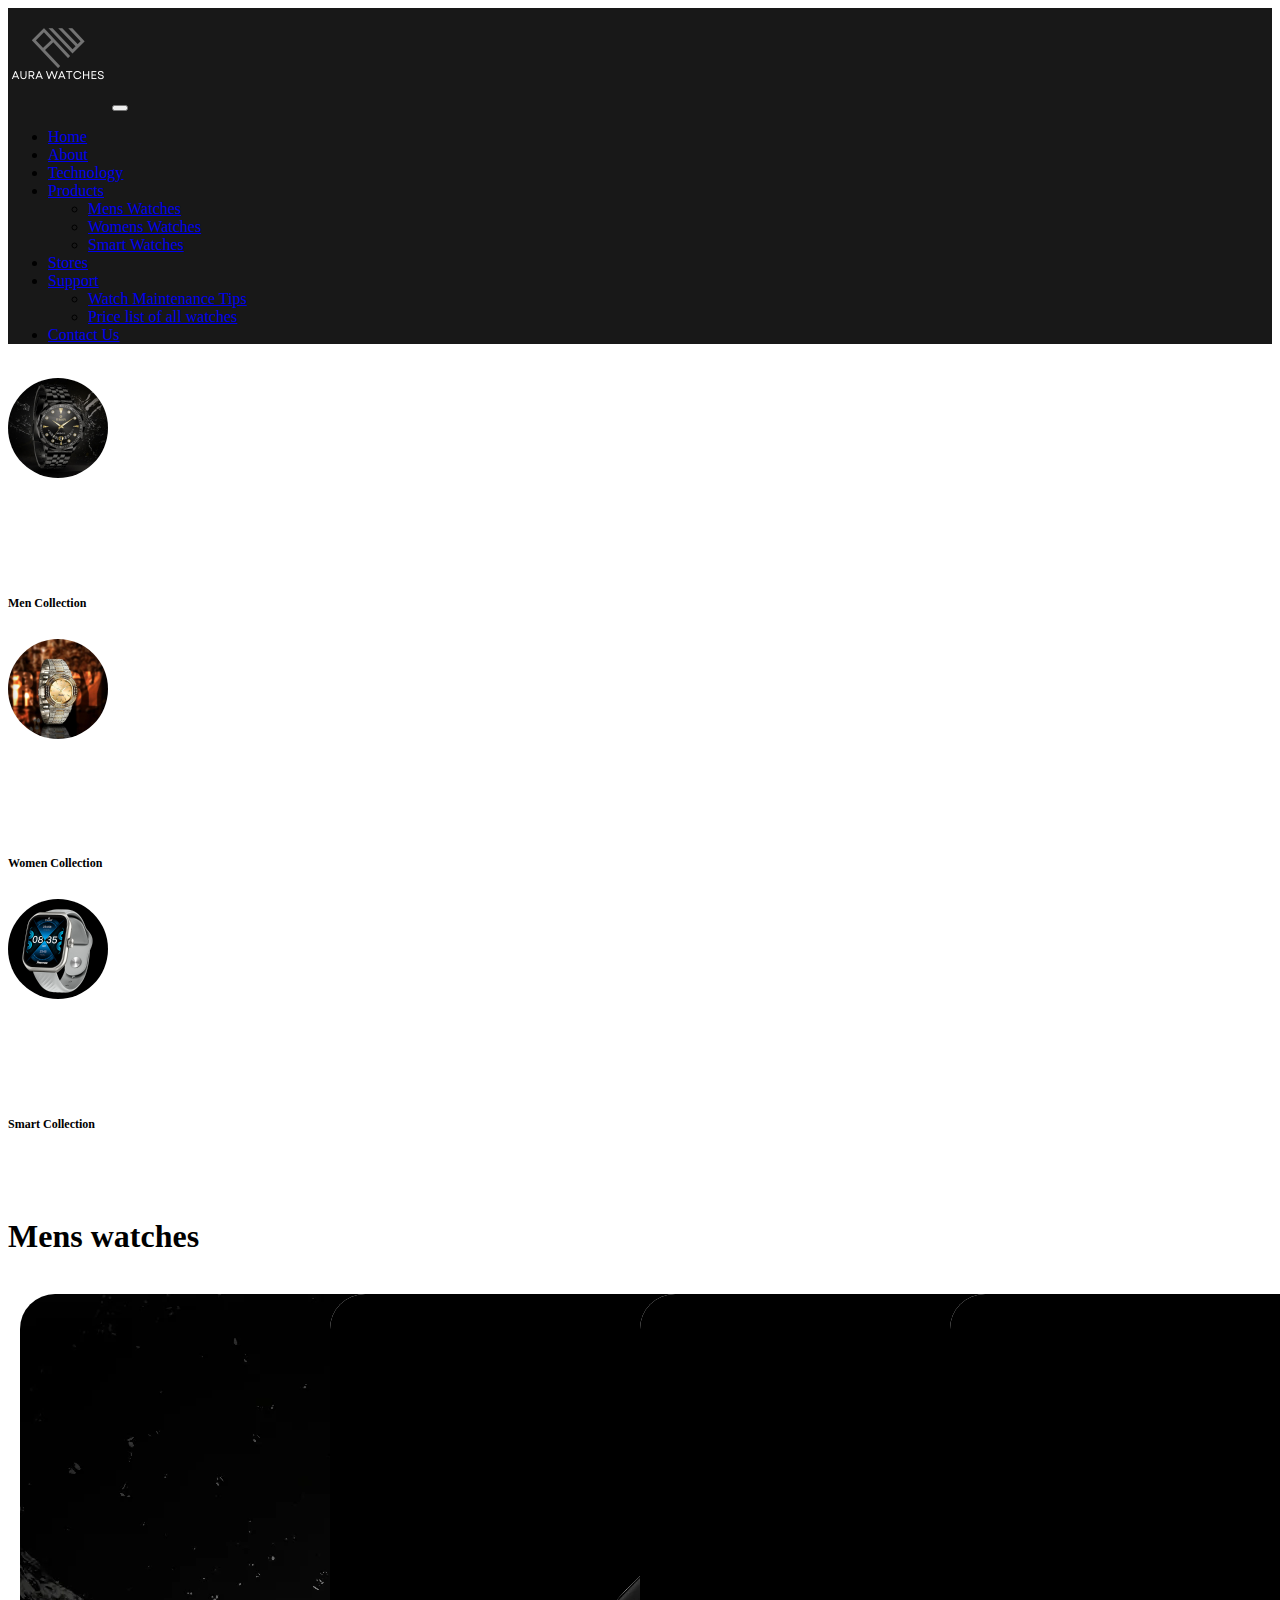
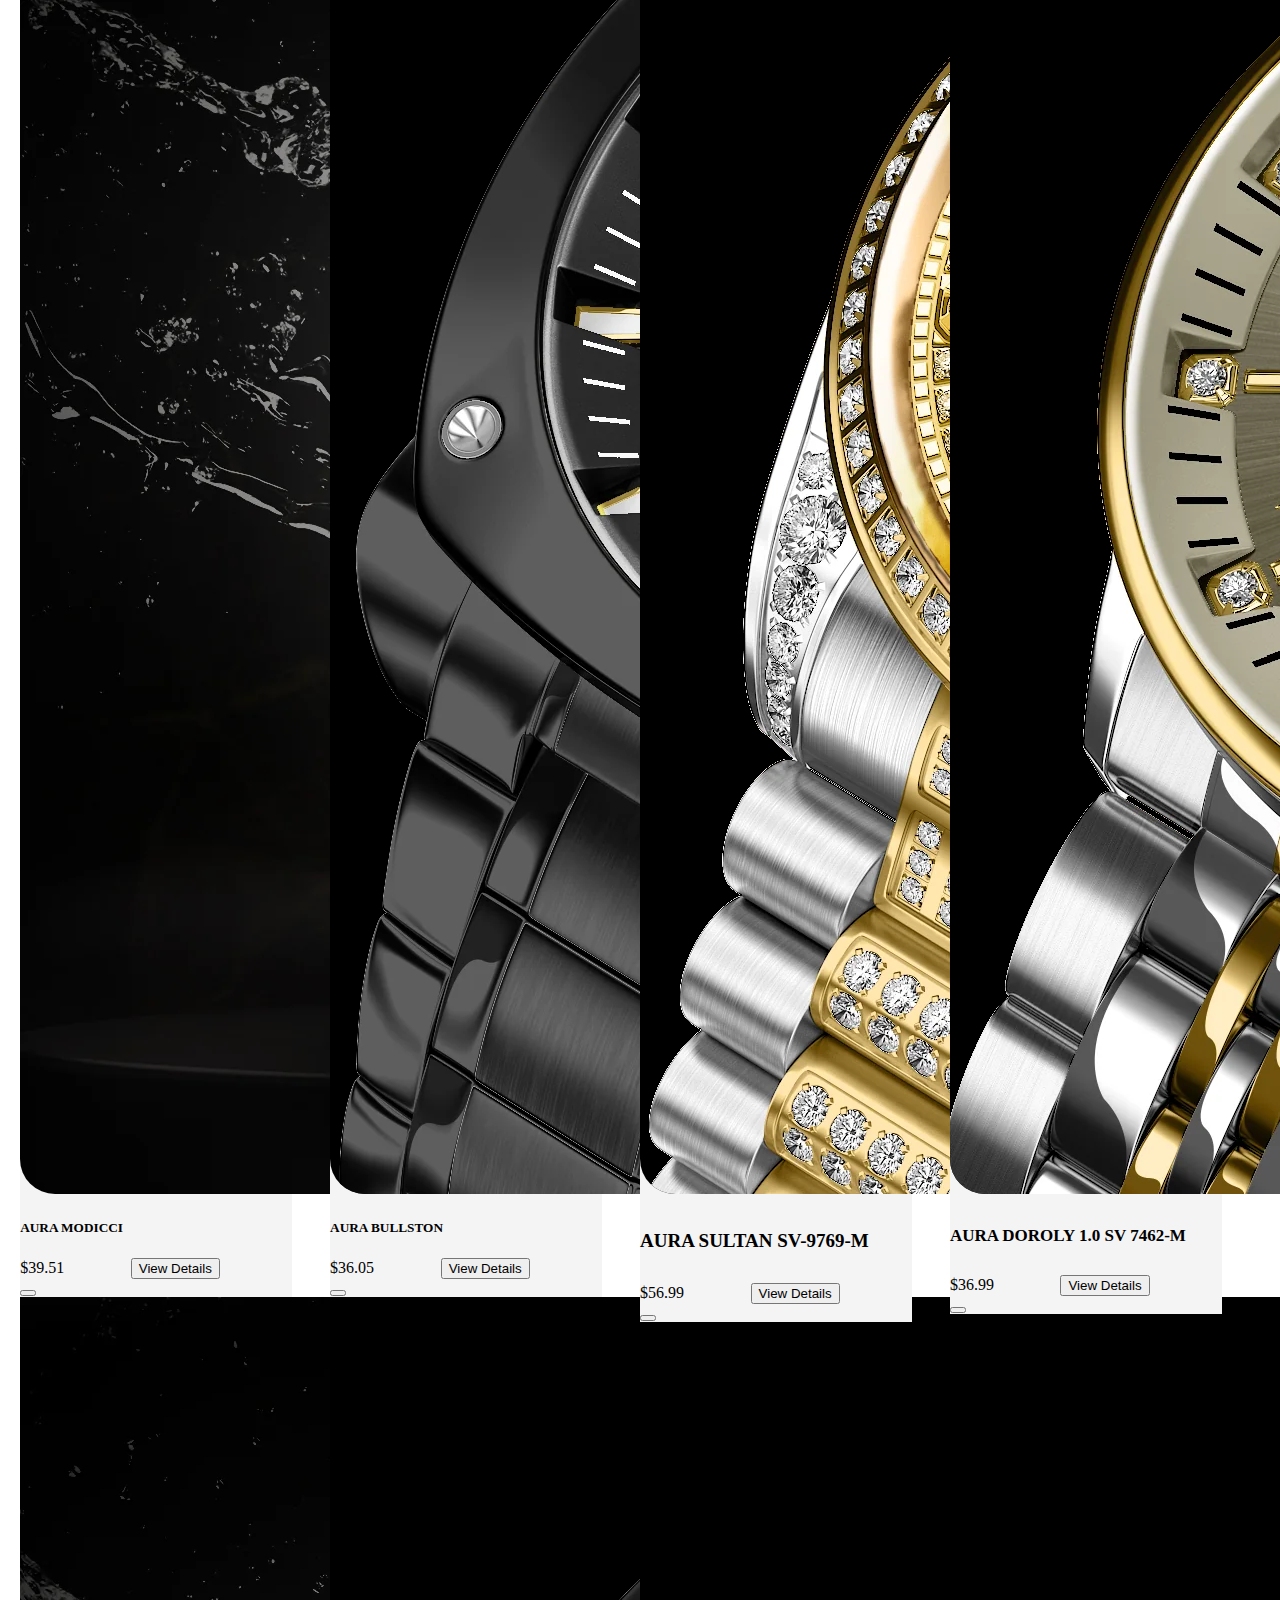
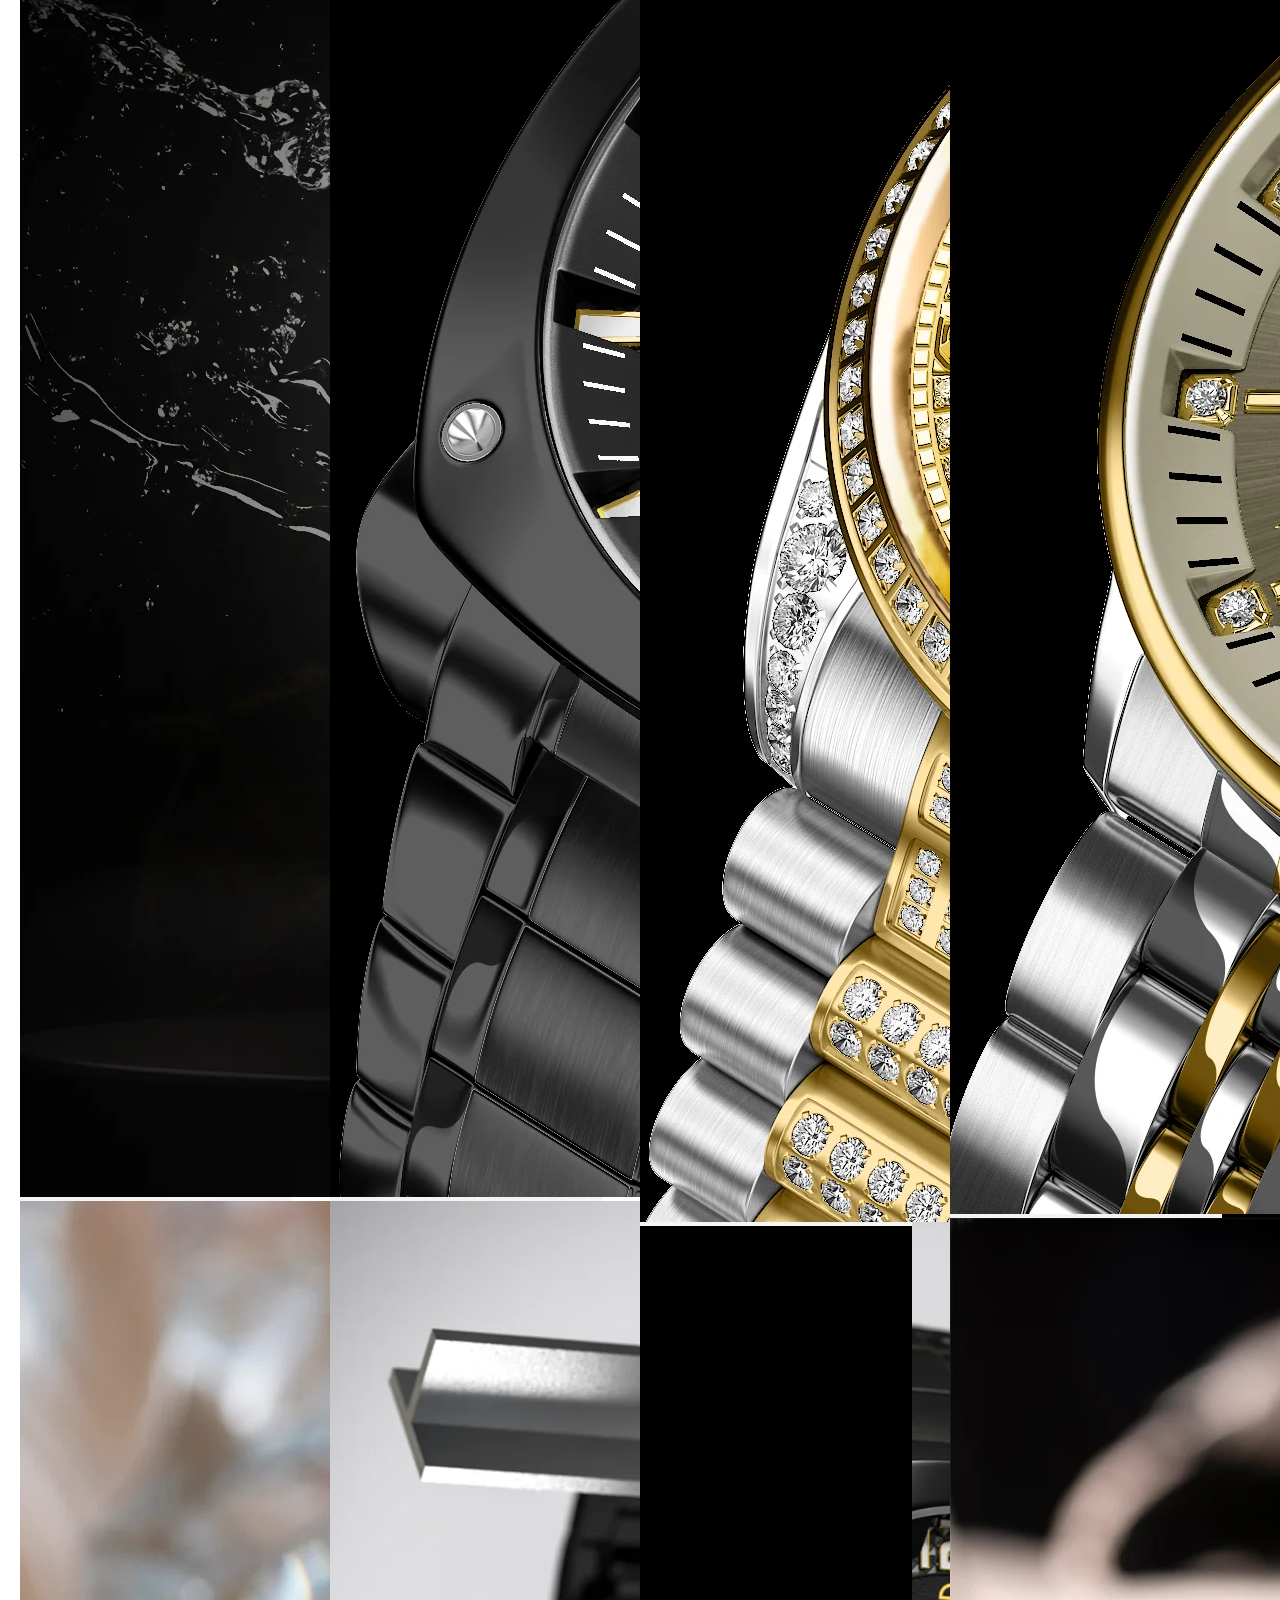
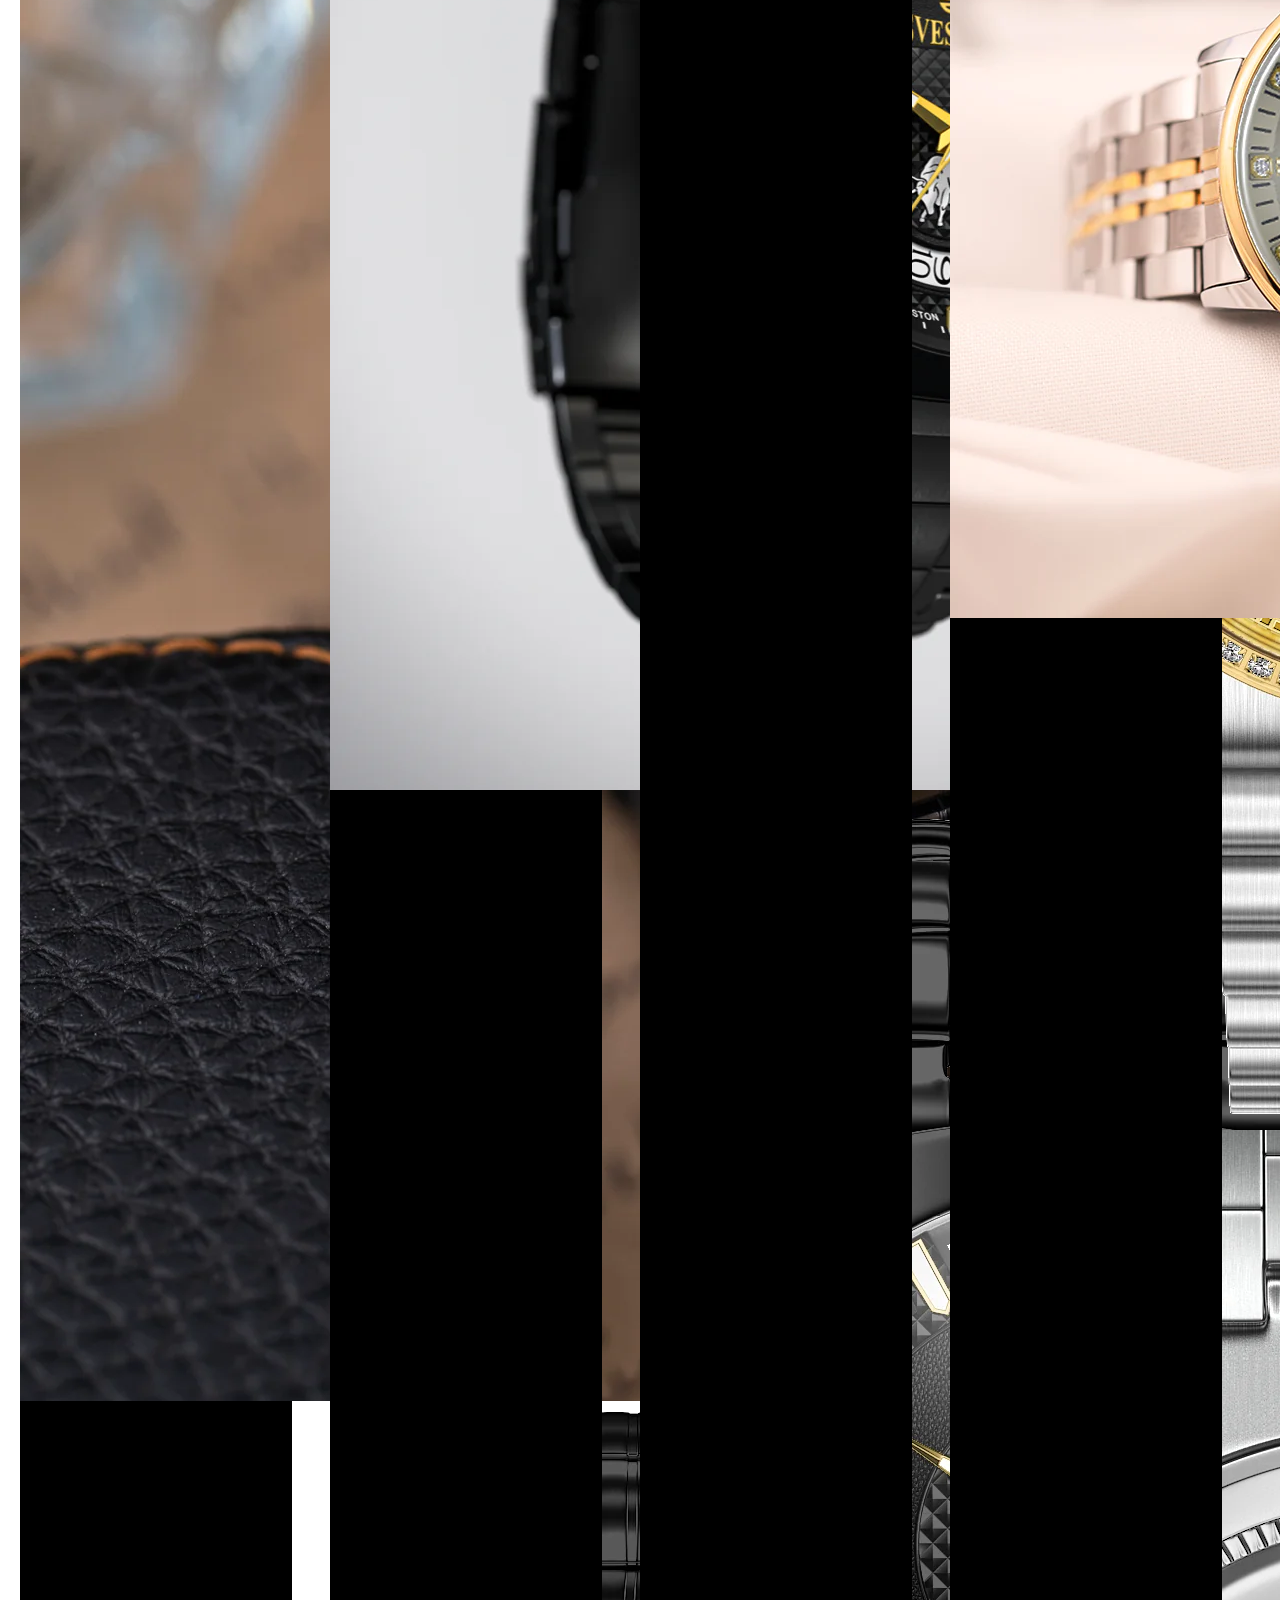
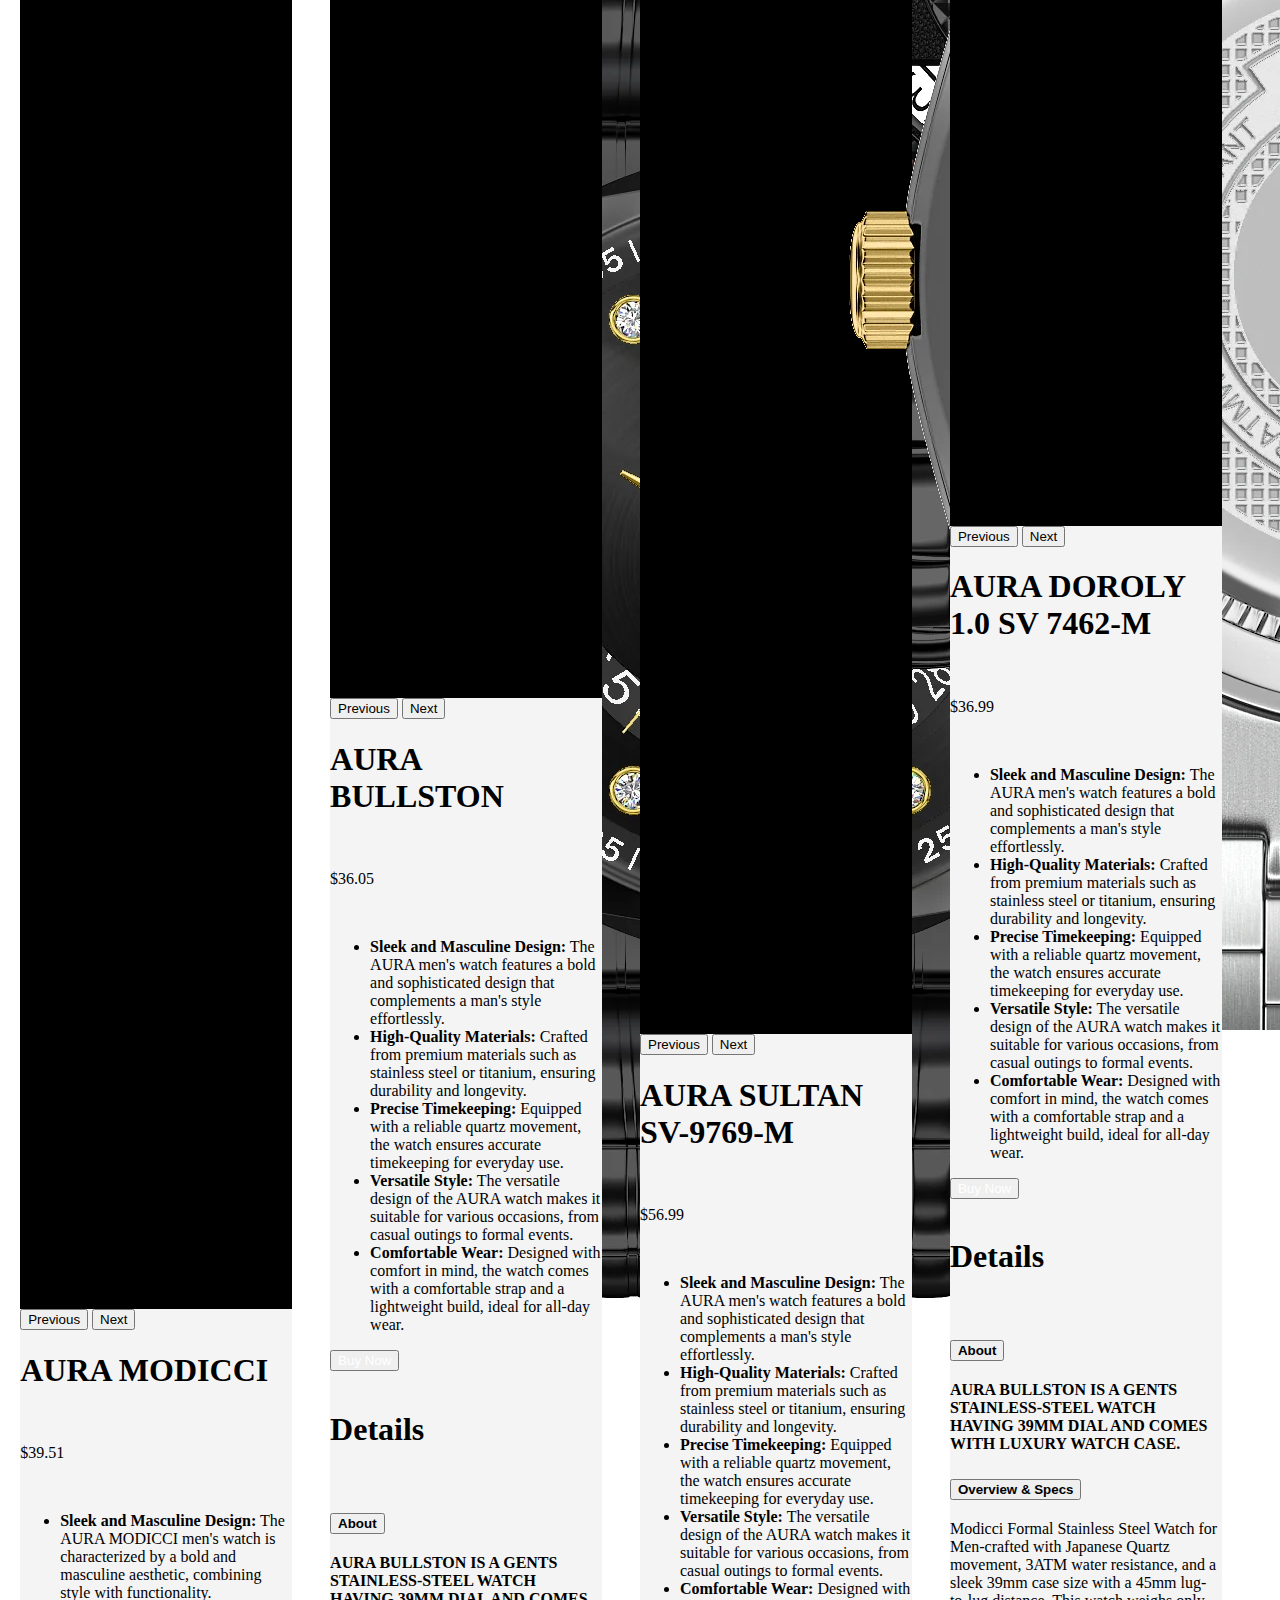
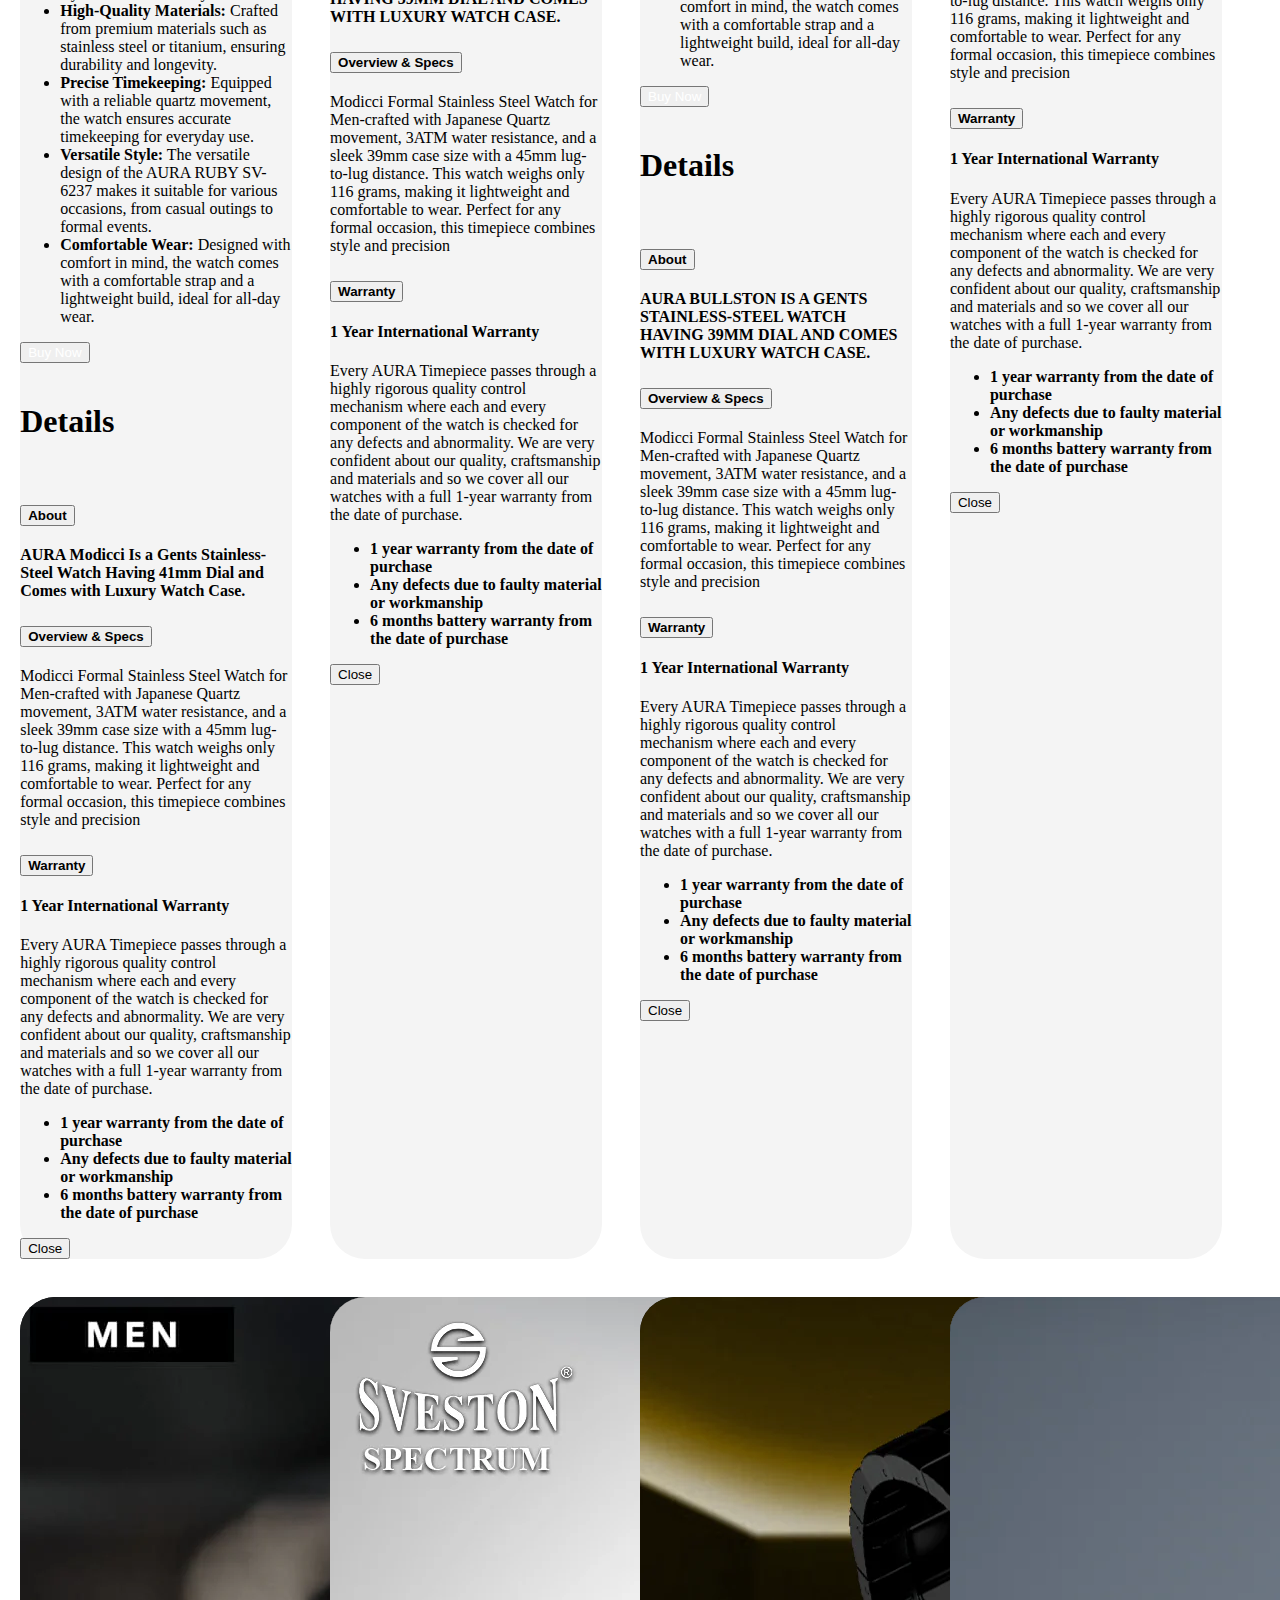
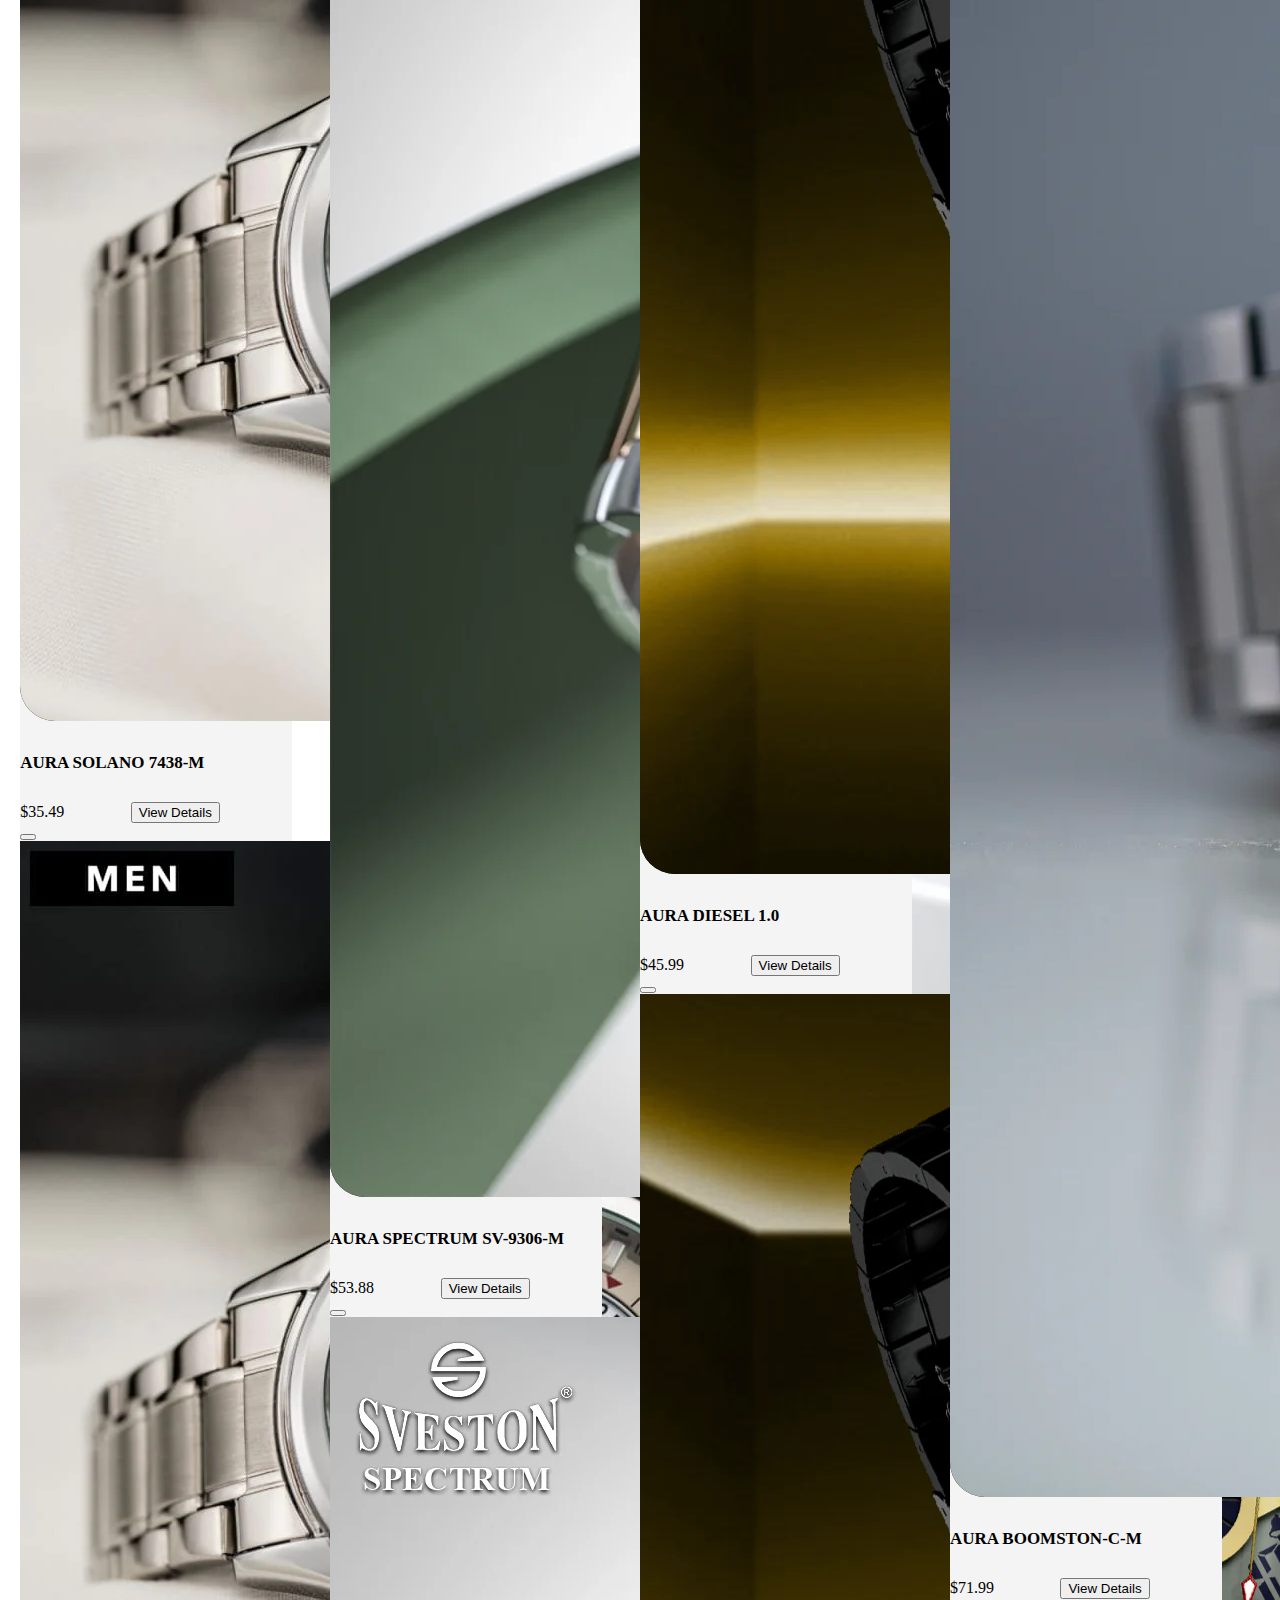
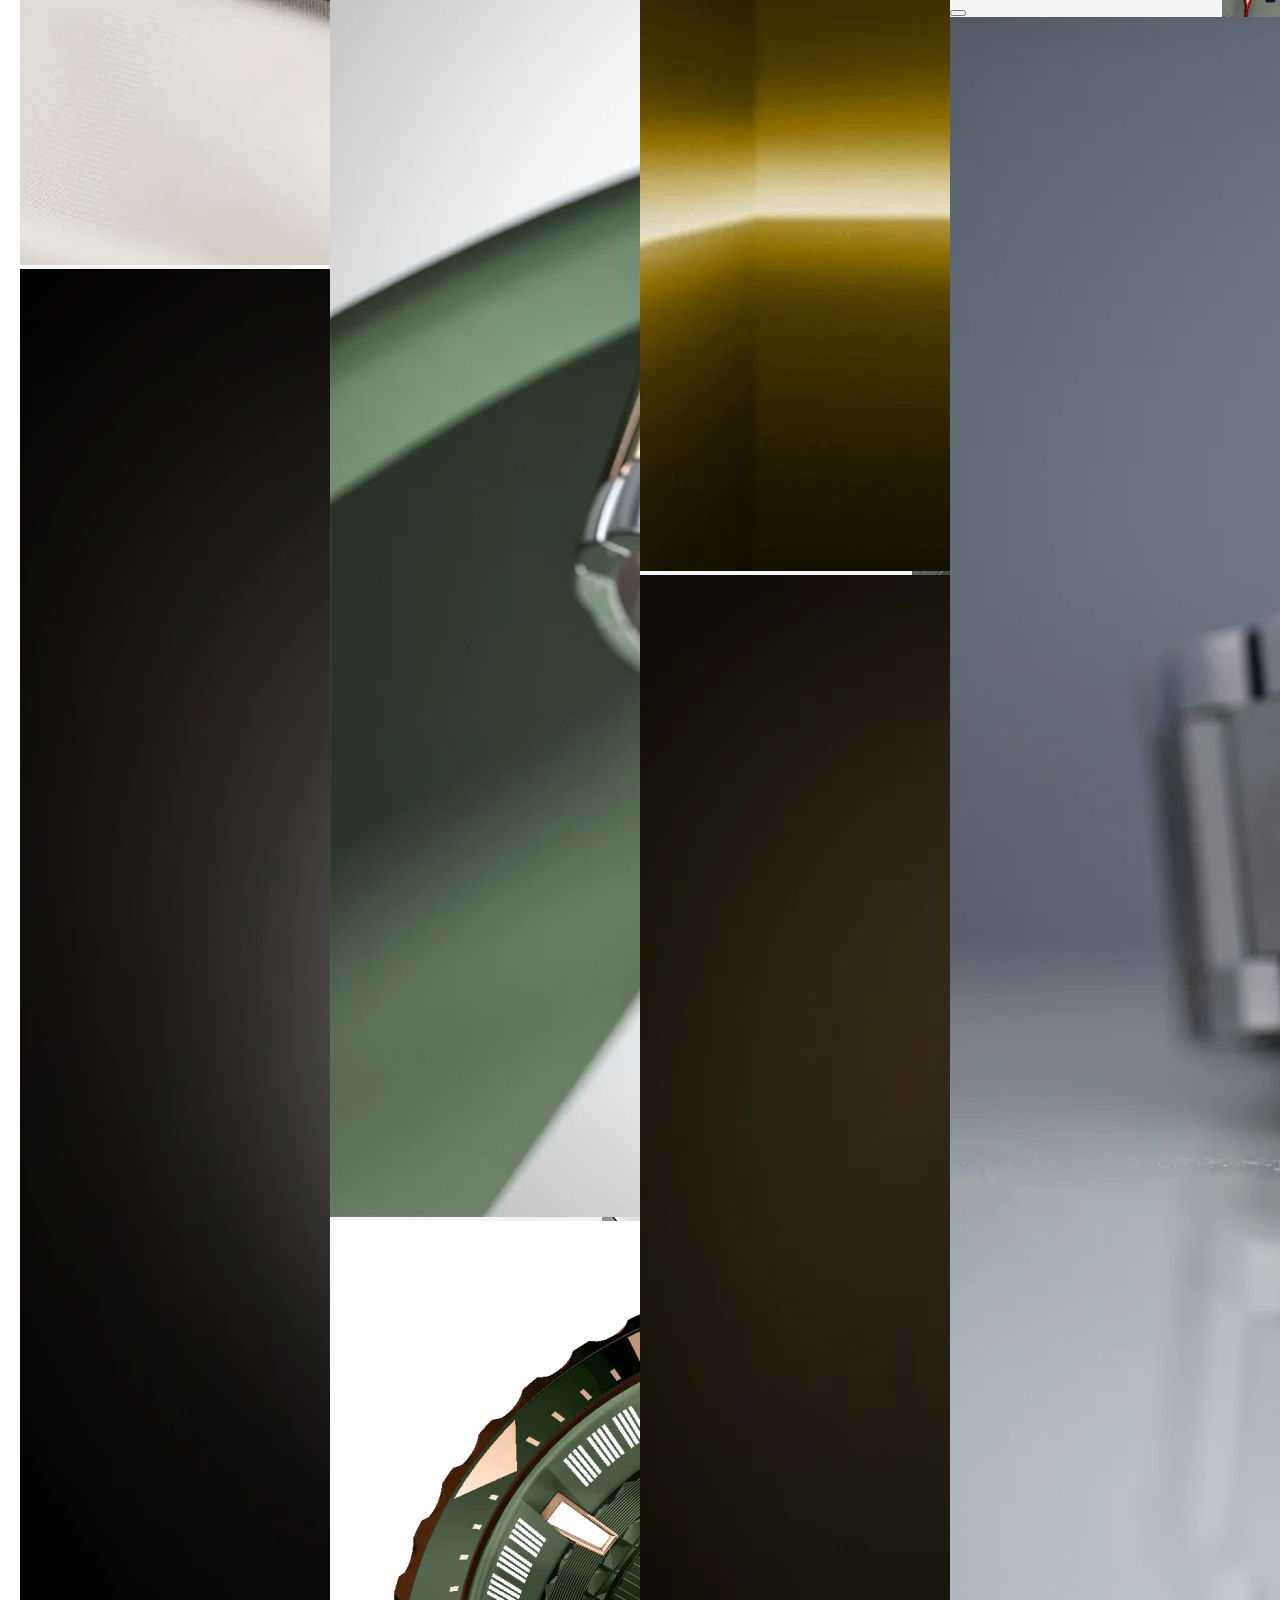
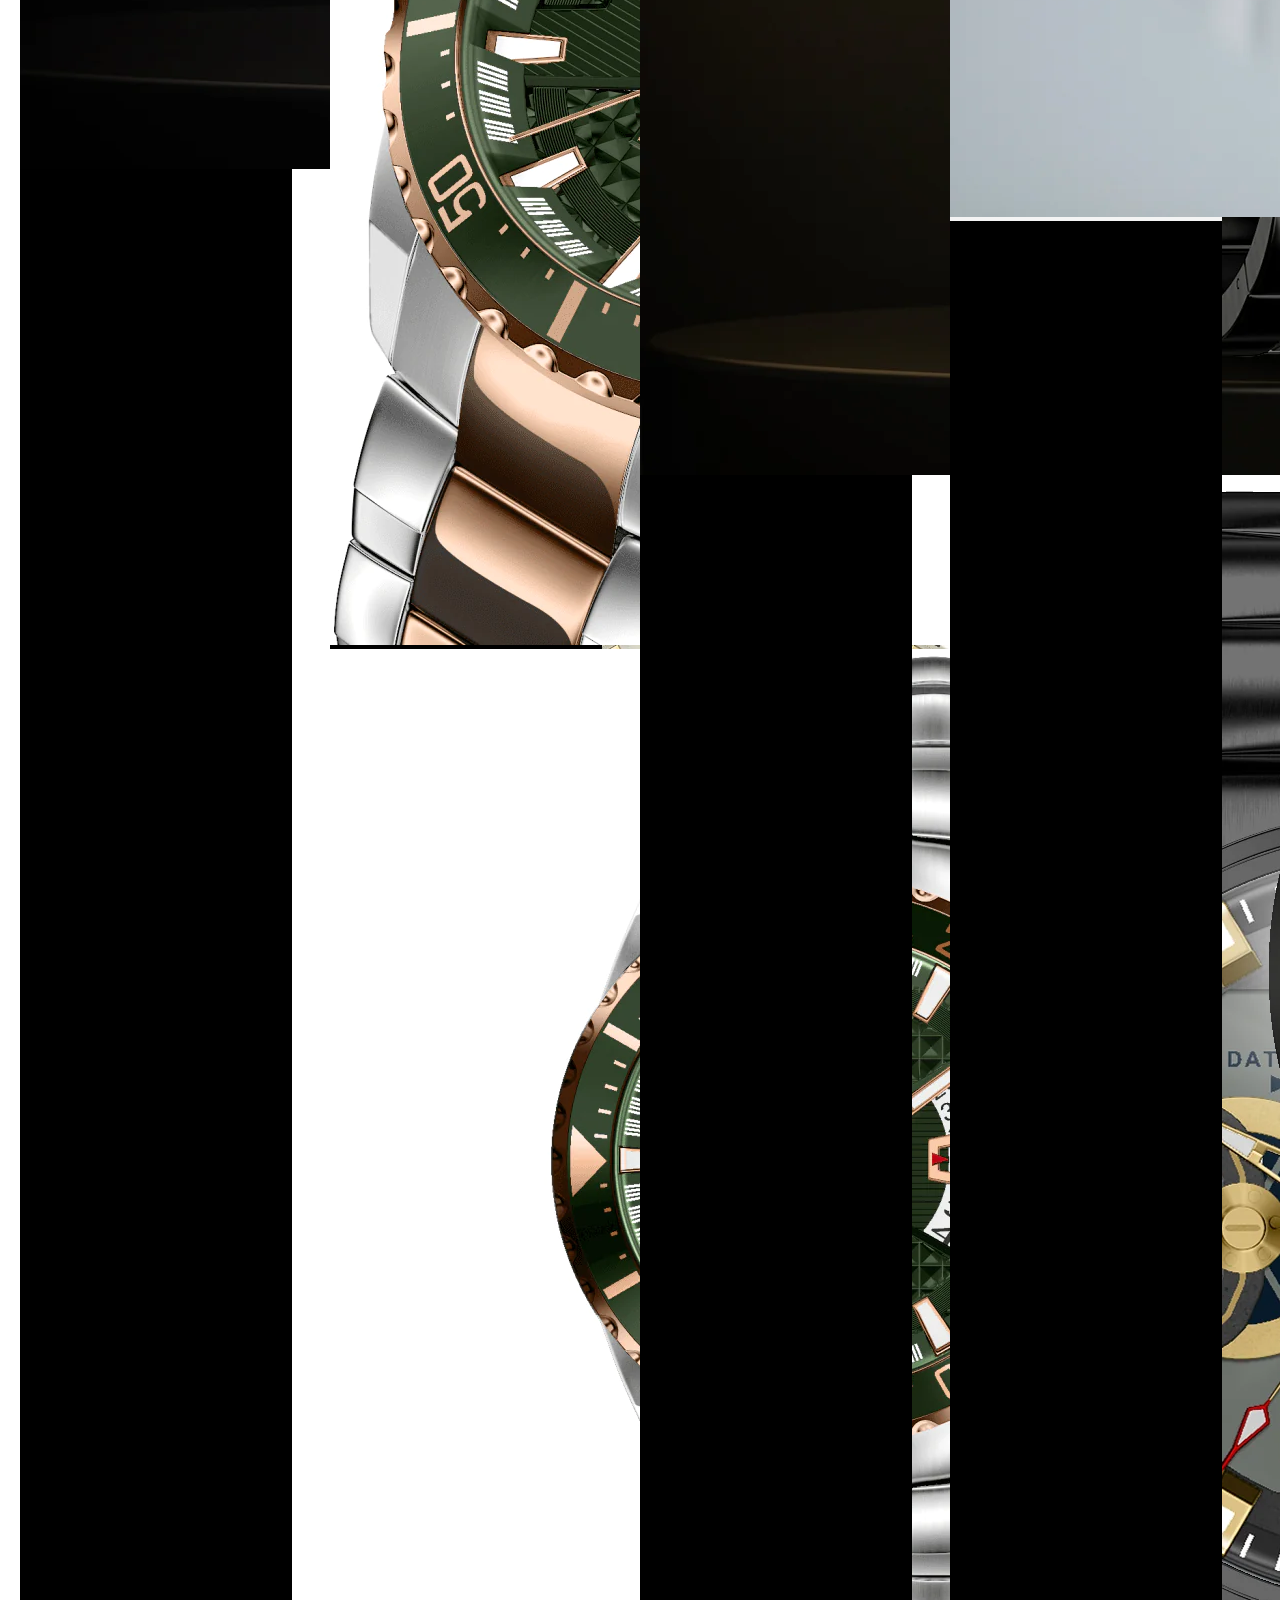
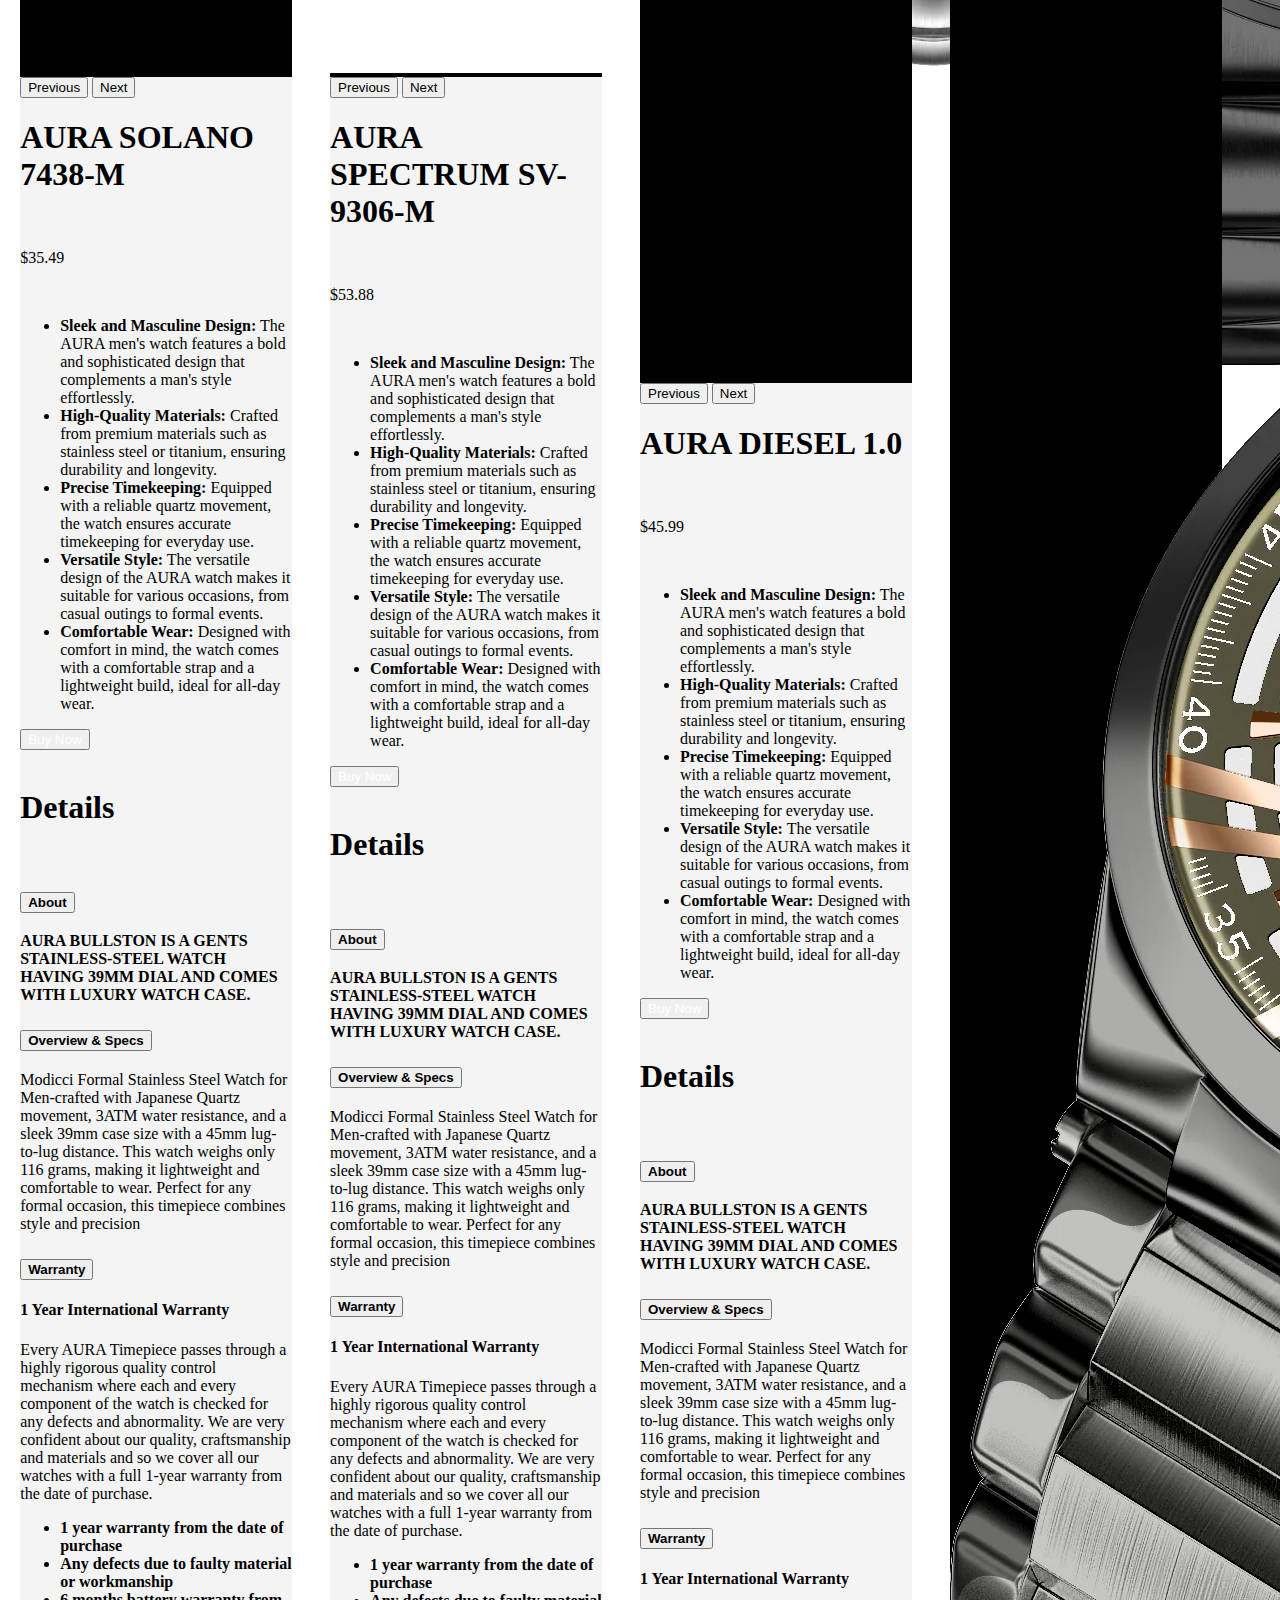
<file: men.html>
<!DOCTYPE html>
<html lang="en">

<head>
    <meta charset="UTF-8">
    <meta name="viewport" content="width=device-width, initial-scale=1.0">
    <link rel="icon" type="image/x-icon" href="Images/designs/favicon-32x32.png">
    <!-- css links start -->
    <link rel="stylesheet" href="/CSS/cart.css">
    <!-- css links end -->
    <!-- Bootstrap links -->
    <link href="https://cdn.jsdelivr.net/npm/bootstrap@5.2.3/dist/css/bootstrap.min.css" rel="stylesheet"
        integrity="sha384-rbsA2VBKQhggwzxH7pPCaAqO46MgnOM80zW1RWuH61DGLwZJEdK2Kadq2F9CUG65" crossorigin="anonymous">
    <script src="https://cdn.jsdelivr.net/npm/bootstrap@5.2.3/dist/js/bootstrap.bundle.min.js"
        integrity="sha384-kenU1KFdBIe4zVF0s0G1M5b4hcpxyD9F7jL+jjXkk+Q2h455rYXK/7HAuoJl+0I4"
        crossorigin="anonymous"></script>
    <!-- Bootstrap links end -->
    <title>Mens Watches</title>
    <style>
        header {
            background-color: #181818;
        }

        .product-list {
            display: flex;
            flex-wrap: wrap;
            justify-content: center;
        }

        .card-product {
            margin-right: 3%;
            margin-bottom: 3%;
        }

        .btn-cart {
            margin-left: 23%;
        }

        .add-to-cart {
            margin-right: 2%;
        }

        .categories {
            margin-right: 3%;
        }

        .category-img {
            margin-bottom: 7%;
        }
    </style>
</head>

<body>
    <!-- Icons link start -->
    <svg xmlns="http://www.w3.org/2000/svg" style="display: none;">
        <symbol id="facebook" viewBox="0 0 16 16">
            <path
                d="M16 8.049c0-4.446-3.582-8.05-8-8.05C3.58 0-.002 3.603-.002 8.05c0 4.017 2.926 7.347 6.75 7.951v-5.625h-2.03V8.05H6.75V6.275c0-2.017 1.195-3.131 3.022-3.131.876 0 1.791.157 1.791.157v1.98h-1.009c-.993 0-1.303.621-1.303 1.258v1.51h2.217l-.354 2.326H9.25V16c3.824-.604 6.75-3.934 6.75-7.951z" />
        </symbol>
        <symbol id="instagram" viewBox="0 0 16 16">
            <path
                d="M8 0C5.829 0 5.556.01 4.703.048 3.85.088 3.269.222 2.76.42a3.917 3.917 0 0 0-1.417.923A3.927 3.927 0 0 0 .42 2.76C.222 3.268.087 3.85.048 4.7.01 5.555 0 5.827 0 8.001c0 2.172.01 2.444.048 3.297.04.852.174 1.433.372 1.942.205.526.478.972.923 1.417.444.445.89.719 1.416.923.51.198 1.09.333 1.942.372C5.555 15.99 5.827 16 8 16s2.444-.01 3.298-.048c.851-.04 1.434-.174 1.943-.372a3.916 3.916 0 0 0 1.416-.923c.445-.445.717-.891.923-1.417.197-.509.332-1.09.372-1.942C15.99 10.445 16 10.173 16 8s-.01-2.445-.048-3.299c-.04-.851-.175-1.433-.372-1.941a3.926 3.926 0 0 0-.923-1.417A3.911 3.911 0 0 0 13.24.42c-.51-.198-1.092-.333-1.943-.372C10.443.01 10.172 0 7.998 0h.003zm-.717 1.442h.717c2.136 0 2.389.007 3.232.046.78.035 1.204.166 1.486.275.373.145.64.319.92.599.28.28.453.546.598.92.11.281.24.705.275 1.485.039.843.047 1.096.047 3.231s-.008 2.389-.047 3.232c-.035.78-.166 1.203-.275 1.485a2.47 2.47 0 0 1-.599.919c-.28.28-.546.453-.92.598-.28.11-.704.24-1.485.276-.843.038-1.096.047-3.232.047s-2.39-.009-3.233-.047c-.78-.036-1.203-.166-1.485-.276a2.478 2.478 0 0 1-.92-.598 2.48 2.48 0 0 1-.6-.92c-.109-.281-.24-.705-.275-1.485-.038-.843-.046-1.096-.046-3.233 0-2.136.008-2.388.046-3.231.036-.78.166-1.204.276-1.486.145-.373.319-.64.599-.92.28-.28.546-.453.92-.598.282-.11.705-.24 1.485-.276.738-.034 1.024-.044 2.515-.045v.002zm4.988 1.328a.96.96 0 1 0 0 1.92.96.96 0 0 0 0-1.92zm-4.27 1.122a4.109 4.109 0 1 0 0 8.217 4.109 4.109 0 0 0 0-8.217zm0 1.441a2.667 2.667 0 1 1 0 5.334 2.667 2.667 0 0 1 0-5.334z" />
        </symbol>
        <symbol id="twitter" viewBox="0 0 16 16">
            <path
                d="M5.026 15c6.038 0 9.341-5.003 9.341-9.334 0-.14 0-.282-.006-.422A6.685 6.685 0 0 0 16 3.542a6.658 6.658 0 0 1-1.889.517 3.301 3.301 0 0 0 1.447-1.817 6.533 6.533 0 0 1-2.087.793A3.286 3.286 0 0 0 7.875 6.03a9.325 9.325 0 0 1-6.767-3.429 3.289 3.289 0 0 0 1.017 4.382A3.323 3.323 0 0 1 .64 6.575v.045a3.288 3.288 0 0 0 2.632 3.217 3.203 3.203 0 0 1-.865.115 3.23 3.23 0 0 1-.614-.057 3.283 3.283 0 0 0 3.067 2.277A6.588 6.588 0 0 1 .78 13.58a6.32 6.32 0 0 1-.78-.045A9.344 9.344 0 0 0 5.026 15z" />
        </symbol>
    </svg>
    <!-- Icons link End -->

    <!-- ============================================================================================= -->

    <!-- Header Start -->
    <header>
        <!-- Navbar Start -->
        <nav class="navbar navbar-expand-lg">
            <div class="container-fluid">
                <a class="navbar-brand" href="index.html"><img src="Images/designs/logo.png" alt="" width="100px"
                        height="100px"></a>
                <button class="navbar-toggler" type="button" data-bs-toggle="collapse"
                    data-bs-target="#navbarNavDropdown" aria-controls="navbarNavDropdown" aria-expanded="false"
                    aria-label="Toggle navigation">
                    <span class="navbar-toggler-icon"></span>
                </button>

                <div class="collapse navbar-collapse" id="navbarNavDropdown">
                    <ul class="navbar-nav">
                        <li class="nav-item">
                            <a class="nav-link active text-light" aria-current="page" href="index.html">Home</a>
                        </li>
                        <li class="nav-item">
                            <a class="nav-link text-light" href="about.html">About</a>
                        </li>
                        <li class="nav-item">
                            <a class="nav-link text-light" href="tecnologypage.html">Technology</a>
                        </li>
                        <li class="nav-item dropdown">
                            <a class="nav-link dropdown-toggle text-light" href="#" role="button"
                                data-bs-toggle="dropdown" aria-expanded="false">
                                Products
                            </a>
                            <ul class="dropdown-menu">
                                <li><a class="dropdown-item" href="men.html">Mens Watches</a></li>
                                <li><a class="dropdown-item" href="women.html">Womens Watches</a></li>
                                <li><a class="dropdown-item" href="smart.html">Smart Watches</a></li>
                            </ul>
                        </li>
                        <li class="nav-item">
                            <a class="nav-link text-light" href="stores.html">Stores</a>
                        </li>
                        <li class="nav-item dropdown">
                            <a class="nav-link dropdown-toggle text-light" href="#" role="button"
                                data-bs-toggle="dropdown" aria-expanded="false">
                                Support
                            </a>
                            <ul class="dropdown-menu">
                                <li><a class="dropdown-item" href="watchmaintenace.html">Watch Maintenance Tips</a></li>
                                <li><a class="dropdown-item" href="pricelist.pdf" target="_blank">Price list of all
                                        watches</a></li>
                            </ul>
                        </li>
                        <li class="nav-item">
                            <a class="nav-link text-light" href="contact.html">Contact Us</a>
                        </li>
                    </ul>
                </div>
            </div>
        </nav>
        <!-- Navbar End -->
    </header>
    <!-- Header End -->

    <!-- ============================================================================================= -->

    <!-- Categories Section Start -->
    <br>
    <div class="container d-flex justify-content-center flex-wrap">
        <div class="men-category categories d-flex flex-column align-items-center">
            <a href="men.html"><img src="Images/designs/Men Collection.png" alt="" style="border-radius: 100%;"
                    class="category-img"></a>
            <h6 style="font-size: 12px;">Men Collection</h6>
        </div>
        <div class="women-category categories d-flex flex-column align-items-center">
            <a href="women.html"><img src="Images/designs/Women Collection.png" alt="" style="border-radius: 100%;"
                    class="category-img"></a>
            <h6 style="font-size: 12px;">Women Collection</h6>
        </div>
        <div class="smart-category categories d-flex flex-column align-items-center">
            <a href="smart.html"><img src="Images/designs/SmartWatches Collection.png" alt=""
                    style="border-radius: 100%;" class="category-img"></a>
            <h6 style="font-size: 12px;">Smart Collection</h6>
        </div>
    </div>
    <br><br>
    <!-- Categories Section End -->

    <!-- Product Section Start -->
    <h1 class="text-center">Mens watches</h1>
    <br>
    <div class="container">
        <div class="product-list">
            <!-- Product 1 Start -->
            <div class="card card-product" style="width: 17rem; border-radius: 35px; background-color: #F4F4F4;">
                <img src="Images/Mens Watches/4 - AURA MODICCI/1.webp" class="card-img-top" alt="..."
                    style="border-radius: 35px;">
                <div class="card-body">
                    <h5 class="card-title">AURA MODICCI</h5>
                    <!-- <p class="card-text">Some quick example text to build on the card title and make up the bulk of the
                        card's content.</p> -->
                    <span class="fs-5 fw-bold">$39.51</span>
                    <button type="button" href="#" class="btn btn-dark btn-cart" data-bs-toggle="modal"
                        data-bs-target="#Modal1">View Details</button> <!--Change the target -->
                </div>
                <!-- Modal -->
                <div class="modal fade modal-xl" id="Modal1" tabindex="-1" aria-labelledby="exampleModalLabel"
                    aria-hidden="true"> <!--Change the target -->
                    <div class="modal-dialog">
                        <div class="modal-content">
                            <div class="modal-header">
                                <button type="button" class="btn-close" data-bs-dismiss="modal"
                                    aria-label="Close"></button>
                            </div>
                            <div class="modal-body">
                                <div class="row">
                                    <div class="col-12 image img-fluid col-md-12 col-sm-12 col-lg-6">
                                        <div id="carouselExampleControls1" class="carousel slide"
                                            data-bs-ride="carousel"> <!-- Change the target -->
                                            <div class="carousel-inner">
                                                <div class="carousel-item active">
                                                    <img src="Images/Mens Watches/4 - AURA MODICCI/1.webp"
                                                        class="img-fluid" alt="...">
                                                </div>
                                                <div class="carousel-item" style="background-color: black;">
                                                    <img src="Images/Mens Watches/4 - AURA MODICCI/2.webp"
                                                        class="img-fluid" alt="...">
                                                </div>
                                                <div class="carousel-item" style="background-color: black;">
                                                    <img src="Images/Mens Watches/4 - AURA MODICCI/3.webp"
                                                        class="img-fluid" alt="...">
                                                </div>
                                            </div>
                                            <button class="carousel-control-prev" type="button"
                                                data-bs-target="#carouselExampleControls1" data-bs-slide="prev">
                                                <!--Change the target -->
                                                <span class="carousel-control-prev-icon" aria-hidden="true"></span>
                                                <span class="visually-hidden">Previous</span>
                                            </button>
                                            <button class="carousel-control-next" type="button"
                                                data-bs-target="#carouselExampleControls1" data-bs-slide="next">
                                                <!--Change the target -->
                                                <span class="carousel-control-next-icon" aria-hidden="true"></span>
                                                <span class="visually-hidden">Next</span>
                                            </button>
                                        </div>
                                    </div>
                                    <div class="col-12 col-md-12 col-sm-12 col-lg-6">
                                        <h1>AURA MODICCI</h1>
                                        <br>
                                        <p class="h4">$39.51</p>
                                        <br>
                                        <ul>
                                            <li><b>Sleek and Masculine Design:</b> The AURA MODICCI men's watch is
                                                characterized by a bold and masculine aesthetic, combining style with
                                                functionality.</li>
                                            <li><b>High-Quality Materials:</b> Crafted from premium materials such as
                                                stainless steel or titanium, ensuring durability and longevity.
                                            </li>
                                            <li><b>Precise Timekeeping:</b> Equipped with a reliable quartz movement,
                                                the watch
                                                ensures accurate timekeeping for everyday use.</li>
                                            <li><b>Versatile Style:</b> The versatile design of the AURA RUBY SV-6237
                                                makes it
                                                suitable for various occasions, from casual outings to formal events.
                                            </li>
                                            <li><b>Comfortable Wear:</b> Designed with comfort in mind, the watch comes
                                                with a
                                                comfortable strap and a lightweight build, ideal for all-day wear.</li>
                                        </ul>
                                        <div class="d-flex justify-content-center modal-button">
                                            <button class="btn btn-dark"><a href="checkout.html"
                                                    style="text-decoration: none; color: white;">Buy Now</a></button>
                                        </div>
                                        <br>
                                    </div>
                                    <div>
                                        <h1 class="text-center">Details</h1>
                                        <br>
                                        <div class="accordion" id="accordionExample">
                                            <div class="accordion-item">
                                                <h2 class="accordion-header" id="headingOne">
                                                    <button class="accordion-button" type="button"
                                                        data-bs-toggle="collapse" data-bs-target="#collapseOne"
                                                        aria-expanded="true" aria-controls="collapseOne">
                                                        <b class="fs-5">About</b>
                                                    </button>
                                                </h2>
                                                <div id="collapseOne" class="accordion-collapse collapse"
                                                    aria-labelledby="headingOne" data-bs-parent="#accordionExample">
                                                    <div class="accordion-body">
                                                        <p class="text-center">
                                                            <b>AURA Modicci Is a Gents Stainless-Steel Watch Having 41mm
                                                                Dial and Comes with Luxury Watch Case.</b>
                                                        </p>
                                                    </div>
                                                </div>
                                                <div class="accordion-item">
                                                    <h2 class="accordion-header" id="headingTwo">
                                                        <button class="accordion-button collapsed" type="button"
                                                            data-bs-toggle="collapse" data-bs-target="#collapseTwo"
                                                            aria-expanded="false" aria-controls="collapseTwo">
                                                            <b class="fs-5">Overview & Specs</b>
                                                        </button>
                                                    </h2>
                                                    <div id="collapseTwo" class="accordion-collapse collapse"
                                                        aria-labelledby="headingTwo" data-bs-parent="#accordionExample">
                                                        <div class="accordion-body">
                                                            <p class="text-center">Modicci Formal Stainless Steel Watch
                                                                for Men-crafted with Japanese Quartz movement, 3ATM
                                                                water resistance, and a sleek 39mm case size with a 45mm
                                                                lug-to-lug distance. This watch weighs only 116 grams,
                                                                making it lightweight and comfortable to wear. Perfect
                                                                for any formal occasion, this timepiece combines style
                                                                and precision</p>
                                                        </div>
                                                    </div>
                                                </div>
                                                <div class="accordion-item">
                                                    <h2 class="accordion-header" id="headingThree">
                                                        <button class="accordion-button collapsed" type="button"
                                                            data-bs-toggle="collapse" data-bs-target="#collapseThree"
                                                            aria-expanded="false" aria-controls="collapseThree">
                                                            <b class="fs-5">Warranty</b>
                                                        </button>
                                                    </h2>
                                                    <div id="collapseThree" class="accordion-collapse collapse"
                                                        aria-labelledby="headingThree"
                                                        data-bs-parent="#accordionExample">
                                                        <div class="accordion-body">
                                                            <h4 class="text-center">1 Year International Warranty</h4>
                                                            <p class="text-center">Every AURA Timepiece passes through a
                                                                highly rigorous quality control mechanism where each and
                                                                every
                                                                component of the watch is checked for any defects and
                                                                abnormality. We are very confident about our quality,
                                                                craftsmanship and materials and so we cover all our
                                                                watches with
                                                                a full 1-year warranty from the date of purchase.</p>
                                                            <ul>
                                                                <li><b>1 year warranty from the date of purchase</b>
                                                                </li>
                                                                <li><b>Any defects due to faulty material or
                                                                        workmanship</b></li>
                                                                <li><b>6 months battery warranty from the date of
                                                                        purchase</b></li>
                                                            </ul>
                                                        </div>
                                                    </div>
                                                </div>
                                            </div>
                                        </div>
                                    </div>
                                </div>
                                <div class="modal-footer">
                                    <button type="button" class="btn btn-secondary"
                                        data-bs-dismiss="modal">Close</button>
                                </div>
                            </div>
                        </div>
                    </div>
                </div>
                <!-- Modal End -->
            </div>
            <!-- Product 1 End -->

            <!-- Product 2 Start -->
            <div class="card card-product" style="width: 17rem; border-radius: 35px; background-color: #F4F4F4;">
                <img src="Images/Mens Watches/1 - AURA BULLSTON/1.webp" class="card-img-top" alt="..."
                    style="border-radius: 35px; background-color: black;">
                <div class="card-body">
                    <h5 class="card-title">AURA BULLSTON</h5>
                    <!-- <p class="card-text">Some quick example text to build on the card title and make up the bulk of the
                        card's content.</p> -->
                    <span class="fs-5 fw-bold">$36.05</span>
                    <button type="button" href="#" class="btn btn-dark btn-cart" data-bs-toggle="modal"
                        data-bs-target="#Modal2">View Details</button> <!--Change the target -->
                </div>
                <!-- Modal -->
                <div class="modal fade modal-xl" id="Modal2" tabindex="-1" aria-labelledby="exampleModalLabel"
                    aria-hidden="true"> <!--Change the target -->
                    <div class="modal-dialog">
                        <div class="modal-content">
                            <div class="modal-header">
                                <button type="button" class="btn-close" data-bs-dismiss="modal"
                                    aria-label="Close"></button>
                            </div>
                            <div class="modal-body">
                                <div class="row">
                                    <div class="col-12 image img-fluid col-md-12 col-sm-12 col-lg-6">
                                        <div id="carouselExampleControls2" class="carousel slide"
                                            data-bs-ride="carousel"> <!--Change the target -->
                                            <div class="carousel-inner">
                                                <div class="carousel-item active">
                                                    <img src="Images/Mens Watches/1 - AURA BULLSTON/1.webp"
                                                        class="img-fluid" alt="..." style="background-color: black;">
                                                </div>
                                                <div class="carousel-item" style="background-color: black;">
                                                    <img src="Images/Mens Watches/1 - AURA BULLSTON/2.webp"
                                                        class="img-fluid" alt="...">
                                                </div>
                                                <div class="carousel-item" style="background-color: black;">
                                                    <img src="Images/Mens Watches/1 - AURA BULLSTON/3.webp"
                                                        class="img-fluid" alt="...">
                                                </div>
                                            </div>
                                            <button class="carousel-control-prev" type="button"
                                                data-bs-target="#carouselExampleControls2" data-bs-slide="prev">
                                                <!--Change the target -->
                                                <span class="carousel-control-prev-icon" aria-hidden="true"></span>
                                                <span class="visually-hidden">Previous</span>
                                            </button>
                                            <button class="carousel-control-next" type="button"
                                                data-bs-target="#carouselExampleControls2" data-bs-slide="next">
                                                <!--Change the target -->
                                                <span class="carousel-control-next-icon" aria-hidden="true"></span>
                                                <span class="visually-hidden">Next</span>
                                            </button>
                                        </div>
                                    </div>
                                    <div class="col-12 col-md-12 col-sm-12 col-lg-6">
                                        <h1>AURA BULLSTON</h1>
                                        <br>
                                        <p class="h4">$36.05</p>
                                        <br>
                                        <ul>
                                            <li><b>Sleek and Masculine Design:</b> The AURA men's watch features a bold
                                                and sophisticated design that complements a man's style effortlessly.
                                            </li>
                                            <li><b>High-Quality Materials:</b> Crafted from premium materials such as
                                                stainless steel or titanium, ensuring durability and longevity.
                                            </li>
                                            <li><b>Precise Timekeeping:</b> Equipped with a reliable quartz movement,
                                                the watch
                                                ensures accurate timekeeping for everyday use.</li>
                                            <li><b>Versatile Style:</b> The versatile design of the AURA watch
                                                makes it
                                                suitable for various occasions, from casual outings to formal events.
                                            </li>
                                            <li><b>Comfortable Wear:</b> Designed with comfort in mind, the watch comes
                                                with a
                                                comfortable strap and a lightweight build, ideal for all-day wear.</li>
                                        </ul>
                                        <div class="d-flex justify-content-center modal-button">
                                            <button class="btn btn-dark"><a href="checkout.html"
                                                    style="text-decoration: none; color: white;">Buy Now</a></button>
                                        </div>
                                        <br>
                                    </div>
                                    <div>
                                        <h1 class="text-center">Details</h1>
                                        <br>
                                        <div class="accordion" id="accordionExample">
                                            <div class="accordion-item">
                                                <h2 class="accordion-header" id="headingOne">
                                                    <button class="accordion-button" type="button"
                                                        data-bs-toggle="collapse" data-bs-target="#collapseOne"
                                                        aria-expanded="true" aria-controls="collapseOne">
                                                        <b class="fs-5">About</b>
                                                    </button>
                                                </h2>
                                                <div id="collapseOne" class="accordion-collapse collapse"
                                                    aria-labelledby="headingOne" data-bs-parent="#accordionExample">
                                                    <div class="accordion-body">
                                                        <p class="text-center">
                                                            <b>AURA BULLSTON IS A GENTS STAINLESS-STEEL WATCH HAVING
                                                                39MM DIAL AND COMES WITH LUXURY WATCH CASE.</b>
                                                        </p>
                                                    </div>
                                                </div>
                                                <div class="accordion-item">
                                                    <h2 class="accordion-header" id="headingTwo">
                                                        <button class="accordion-button collapsed" type="button"
                                                            data-bs-toggle="collapse" data-bs-target="#collapseTwo"
                                                            aria-expanded="false" aria-controls="collapseTwo">
                                                            <b class="fs-5">Overview & Specs</b>
                                                        </button>
                                                    </h2>
                                                    <div id="collapseTwo" class="accordion-collapse collapse"
                                                        aria-labelledby="headingTwo" data-bs-parent="#accordionExample">
                                                        <div class="accordion-body">
                                                            <p class="text-center">Modicci Formal Stainless Steel Watch
                                                                for Men-crafted with Japanese Quartz movement, 3ATM
                                                                water resistance, and a sleek 39mm case size with a 45mm
                                                                lug-to-lug distance. This watch weighs only 116 grams,
                                                                making it lightweight and comfortable to wear. Perfect
                                                                for any formal occasion, this timepiece combines style
                                                                and precision</p>
                                                        </div>
                                                    </div>
                                                </div>
                                                <div class="accordion-item">
                                                    <h2 class="accordion-header" id="headingThree">
                                                        <button class="accordion-button collapsed" type="button"
                                                            data-bs-toggle="collapse" data-bs-target="#collapseThree"
                                                            aria-expanded="false" aria-controls="collapseThree">
                                                            <b class="fs-5">Warranty</b>
                                                        </button>
                                                    </h2>
                                                    <div id="collapseThree" class="accordion-collapse collapse"
                                                        aria-labelledby="headingThree"
                                                        data-bs-parent="#accordionExample">
                                                        <div class="accordion-body">
                                                            <h4 class="text-center">1 Year International Warranty</h4>
                                                            <p class="text-center">Every AURA Timepiece passes through a
                                                                highly rigorous quality control mechanism where each and
                                                                every
                                                                component of the watch is checked for any defects and
                                                                abnormality. We are very confident about our quality,
                                                                craftsmanship and materials and so we cover all our
                                                                watches with
                                                                a full 1-year warranty from the date of purchase.</p>
                                                            <ul>
                                                                <li><b>1 year warranty from the date of purchase</b>
                                                                </li>
                                                                <li><b>Any defects due to faulty material or
                                                                        workmanship</b></li>
                                                                <li><b>6 months battery warranty from the date of
                                                                        purchase</b></li>
                                                            </ul>
                                                        </div>
                                                    </div>
                                                </div>
                                            </div>
                                        </div>
                                    </div>
                                </div>
                                <div class="modal-footer">
                                    <button type="button" class="btn btn-secondary"
                                        data-bs-dismiss="modal">Close</button>
                                </div>
                            </div>
                        </div>
                    </div>
                </div>
                <!-- Modal End -->
            </div>
            <!-- Product 2 End -->

            <!-- Product 3 Start -->
            <div class="card card-product" style="width: 17rem; border-radius: 35px; background-color: #F4F4F4;">
                <img src="Images/Mens Watches/2 - AURA SULTAN SV-9769-M/1.webp" class="card-img-top" alt="..."
                    style="border-radius: 35px; background-color: black;">
                <div class="card-body">
                    <h5 class="card-title" style="font-size: 19px;">AURA SULTAN SV-9769-M</h5>
                    <!-- <p class="card-text">Some quick example text to build on the card title and make up the bulk of the
                        card's content.</p> -->
                    <span class="fs-5 fw-bold">$56.99</span>
                    <button type="button" href="#" class="btn btn-dark btn-cart" data-bs-toggle="modal"
                        data-bs-target="#Modal3">View Details</button> <!--Change the target -->
                </div>
                <!-- Modal -->
                <div class="modal fade modal-xl" id="Modal3" tabindex="-1" aria-labelledby="exampleModalLabel"
                    aria-hidden="true"> <!--Change the target -->
                    <div class="modal-dialog">
                        <div class="modal-content">
                            <div class="modal-header">
                                <button type="button" class="btn-close" data-bs-dismiss="modal"
                                    aria-label="Close"></button>
                            </div>
                            <div class="modal-body">
                                <div class="row">
                                    <div class="col-12 image img-fluid col-md-12 col-sm-12 col-lg-6">
                                        <div id="carouselExampleControls3" class="carousel slide"
                                            data-bs-ride="carousel"> <!--Change the target -->
                                            <div class="carousel-inner">
                                                <div class="carousel-item active">
                                                    <img src="Images/Mens Watches/2 - AURA SULTAN SV-9769-M/1.webp"
                                                        class="img-fluid" alt="..." style="background-color: black;">
                                                </div>
                                                <div class="carousel-item" style="background-color: black;">
                                                    <img src="Images/Mens Watches/2 - AURA SULTAN SV-9769-M/2.webp"
                                                        class="img-fluid" alt="...">
                                                </div>
                                                <div class="carousel-item" style="background-color: black;">
                                                    <img src="Images/Mens Watches/2 - AURA SULTAN SV-9769-M/3.webp"
                                                        class="img-fluid" alt="...">
                                                </div>
                                            </div>
                                            <button class="carousel-control-prev" type="button"
                                                data-bs-target="#carouselExampleControls3" data-bs-slide="prev">
                                                <!--Change the target -->
                                                <span class="carousel-control-prev-icon" aria-hidden="true"></span>
                                                <span class="visually-hidden">Previous</span>
                                            </button>
                                            <button class="carousel-control-next" type="button"
                                                data-bs-target="#carouselExampleControls3" data-bs-slide="next">
                                                <!--Change the target -->
                                                <span class="carousel-control-next-icon" aria-hidden="true"></span>
                                                <span class="visually-hidden">Next</span>
                                            </button>
                                        </div>
                                    </div>
                                    <div class="col-12 col-md-12 col-sm-12 col-lg-6">
                                        <h1>AURA SULTAN SV-9769-M</h1>
                                        <br>
                                        <p class="h4">$56.99</p>
                                        <br>
                                        <ul>
                                            <li><b>Sleek and Masculine Design:</b> The AURA men's watch features a bold
                                                and sophisticated design that complements a man's style effortlessly.
                                            </li>
                                            <li><b>High-Quality Materials:</b> Crafted from premium materials such as
                                                stainless steel or titanium, ensuring durability and longevity.
                                            </li>
                                            <li><b>Precise Timekeeping:</b> Equipped with a reliable quartz movement,
                                                the watch
                                                ensures accurate timekeeping for everyday use.</li>
                                            <li><b>Versatile Style:</b> The versatile design of the AURA watch
                                                makes it
                                                suitable for various occasions, from casual outings to formal events.
                                            </li>
                                            <li><b>Comfortable Wear:</b> Designed with comfort in mind, the watch comes
                                                with a
                                                comfortable strap and a lightweight build, ideal for all-day wear.</li>
                                        </ul>
                                        <div class="d-flex justify-content-center modal-button">
                                            <button class="btn btn-dark"><a href="checkout.html"
                                                    style="text-decoration: none; color: white;">Buy Now</a></button>
                                        </div>
                                        <br>
                                    </div>
                                    <div>
                                        <h1 class="text-center">Details</h1>
                                        <br>
                                        <div class="accordion" id="accordionExample">
                                            <div class="accordion-item">
                                                <h2 class="accordion-header" id="headingOne">
                                                    <button class="accordion-button" type="button"
                                                        data-bs-toggle="collapse" data-bs-target="#collapseOne"
                                                        aria-expanded="true" aria-controls="collapseOne">
                                                        <b class="fs-5">About</b>
                                                    </button>
                                                </h2>
                                                <div id="collapseOne" class="accordion-collapse collapse"
                                                    aria-labelledby="headingOne" data-bs-parent="#accordionExample">
                                                    <div class="accordion-body">
                                                        <p class="text-center">
                                                            <b>AURA BULLSTON IS A GENTS STAINLESS-STEEL WATCH HAVING
                                                                39MM DIAL AND COMES WITH LUXURY WATCH CASE.</b>
                                                        </p>
                                                    </div>
                                                </div>
                                                <div class="accordion-item">
                                                    <h2 class="accordion-header" id="headingTwo">
                                                        <button class="accordion-button collapsed" type="button"
                                                            data-bs-toggle="collapse" data-bs-target="#collapseTwo"
                                                            aria-expanded="false" aria-controls="collapseTwo">
                                                            <b class="fs-5">Overview & Specs</b>
                                                        </button>
                                                    </h2>
                                                    <div id="collapseTwo" class="accordion-collapse collapse"
                                                        aria-labelledby="headingTwo" data-bs-parent="#accordionExample">
                                                        <div class="accordion-body">
                                                            <p class="text-center">Modicci Formal Stainless Steel Watch
                                                                for Men-crafted with Japanese Quartz movement, 3ATM
                                                                water resistance, and a sleek 39mm case size with a 45mm
                                                                lug-to-lug distance. This watch weighs only 116 grams,
                                                                making it lightweight and comfortable to wear. Perfect
                                                                for any formal occasion, this timepiece combines style
                                                                and precision</p>
                                                        </div>
                                                    </div>
                                                </div>
                                                <div class="accordion-item">
                                                    <h2 class="accordion-header" id="headingThree">
                                                        <button class="accordion-button collapsed" type="button"
                                                            data-bs-toggle="collapse" data-bs-target="#collapseThree"
                                                            aria-expanded="false" aria-controls="collapseThree">
                                                            <b class="fs-5">Warranty</b>
                                                        </button>
                                                    </h2>
                                                    <div id="collapseThree" class="accordion-collapse collapse"
                                                        aria-labelledby="headingThree"
                                                        data-bs-parent="#accordionExample">
                                                        <div class="accordion-body">
                                                            <h4 class="text-center">1 Year International Warranty</h4>
                                                            <p class="text-center">Every AURA Timepiece passes through a
                                                                highly rigorous quality control mechanism where each and
                                                                every
                                                                component of the watch is checked for any defects and
                                                                abnormality. We are very confident about our quality,
                                                                craftsmanship and materials and so we cover all our
                                                                watches with
                                                                a full 1-year warranty from the date of purchase.</p>
                                                            <ul>
                                                                <li><b>1 year warranty from the date of purchase</b>
                                                                </li>
                                                                <li><b>Any defects due to faulty material or
                                                                        workmanship</b></li>
                                                                <li><b>6 months battery warranty from the date of
                                                                        purchase</b></li>
                                                            </ul>
                                                        </div>
                                                    </div>
                                                </div>
                                            </div>
                                        </div>
                                    </div>
                                </div>
                                <div class="modal-footer">
                                    <button type="button" class="btn btn-secondary"
                                        data-bs-dismiss="modal">Close</button>
                                </div>
                            </div>
                        </div>
                    </div>
                </div>
                <!-- Modal End -->
            </div>
            <!-- Product 3 End -->

            <!-- Product 4 Start -->
            <div class="card card-product" style="width: 17rem; border-radius: 35px; background-color: #F4F4F4;">
                <img src="Images/Mens Watches/3 - AURA DOROLY 1.0 SV 7462-M/1.webp" class="card-img-top" alt="..."
                    style="border-radius: 35px; background-color: black;">
                <div class="card-body">
                    <h5 class="card-title" style="font-size: 17px;">AURA DOROLY 1.0 SV 7462-M</h5>
                    <!-- <p class="card-text">Some quick example text to build on the card title and make up the bulk of the
                        card's content.</p> -->
                    <span class="fs-5 fw-bold">$36.99</span>
                    <button type="button" href="#" class="btn btn-dark btn-cart" data-bs-toggle="modal"
                        data-bs-target="#Modal4">View Details</button> <!--Change the target -->
                </div>
                <!-- Modal -->
                <div class="modal fade modal-xl" id="Modal4" tabindex="-1" aria-labelledby="exampleModalLabel"
                    aria-hidden="true"> <!--Change the target -->
                    <div class="modal-dialog">
                        <div class="modal-content">
                            <div class="modal-header">
                                <button type="button" class="btn-close" data-bs-dismiss="modal"
                                    aria-label="Close"></button>
                            </div>
                            <div class="modal-body">
                                <div class="row">
                                    <div class="col-12 image img-fluid col-md-12 col-sm-12 col-lg-6">
                                        <div id="carouselExampleControls4" class="carousel slide"
                                            data-bs-ride="carousel"> <!--Change the target -->
                                            <div class="carousel-inner">
                                                <div class="carousel-item active">
                                                    <img src="Images/Mens Watches/3 - AURA DOROLY 1.0 SV 7462-M/1.webp"
                                                        class="img-fluid" alt="..." style="background-color: black;">
                                                </div>
                                                <div class="carousel-item" style="background-color: black;">
                                                    <img src="Images/Mens Watches/3 - AURA DOROLY 1.0 SV 7462-M/2.webp"
                                                        class="img-fluid" alt="...">
                                                </div>
                                                <div class="carousel-item" style="background-color: black;">
                                                    <img src="Images/Mens Watches/3 - AURA DOROLY 1.0 SV 7462-M/3.webp"
                                                        class="img-fluid" alt="...">
                                                </div>
                                            </div>
                                            <button class="carousel-control-prev" type="button"
                                                data-bs-target="#carouselExampleControls4" data-bs-slide="prev">
                                                <!--Change the target -->
                                                <span class="carousel-control-prev-icon" aria-hidden="true"></span>
                                                <span class="visually-hidden">Previous</span>
                                            </button>
                                            <button class="carousel-control-next" type="button"
                                                data-bs-target="#carouselExampleControls4" data-bs-slide="next">
                                                <!--Change the target -->
                                                <span class="carousel-control-next-icon" aria-hidden="true"></span>
                                                <span class="visually-hidden">Next</span>
                                            </button>
                                        </div>
                                    </div>
                                    <div class="col-12 col-md-12 col-sm-12 col-lg-6">
                                        <h1>AURA DOROLY 1.0 SV 7462-M</h1>
                                        <br>
                                        <p class="h4">$36.99</p>
                                        <br>
                                        <ul>
                                            <li><b>Sleek and Masculine Design:</b> The AURA men's watch features a bold
                                                and sophisticated design that complements a man's style effortlessly.
                                            </li>
                                            <li><b>High-Quality Materials:</b> Crafted from premium materials such as
                                                stainless steel or titanium, ensuring durability and longevity.
                                            </li>
                                            <li><b>Precise Timekeeping:</b> Equipped with a reliable quartz movement,
                                                the watch
                                                ensures accurate timekeeping for everyday use.</li>
                                            <li><b>Versatile Style:</b> The versatile design of the AURA watch
                                                makes it
                                                suitable for various occasions, from casual outings to formal events.
                                            </li>
                                            <li><b>Comfortable Wear:</b> Designed with comfort in mind, the watch comes
                                                with a
                                                comfortable strap and a lightweight build, ideal for all-day wear.</li>
                                        </ul>
                                        <div class="d-flex justify-content-center modal-button">
                                            <button class="btn btn-dark"><a href="checkout.html"
                                                    style="text-decoration: none; color: white;">Buy Now</a></button>
                                        </div>
                                        <br>
                                    </div>
                                    <div>
                                        <h1 class="text-center">Details</h1>
                                        <br>
                                        <div class="accordion" id="accordionExample">
                                            <div class="accordion-item">
                                                <h2 class="accordion-header" id="headingOne">
                                                    <button class="accordion-button" type="button"
                                                        data-bs-toggle="collapse" data-bs-target="#collapseOne"
                                                        aria-expanded="true" aria-controls="collapseOne">
                                                        <b class="fs-5">About</b>
                                                    </button>
                                                </h2>
                                                <div id="collapseOne" class="accordion-collapse collapse"
                                                    aria-labelledby="headingOne" data-bs-parent="#accordionExample">
                                                    <div class="accordion-body">
                                                        <p class="text-center">
                                                            <b>AURA BULLSTON IS A GENTS STAINLESS-STEEL WATCH HAVING
                                                                39MM DIAL AND COMES WITH LUXURY WATCH CASE.</b>
                                                        </p>
                                                    </div>
                                                </div>
                                                <div class="accordion-item">
                                                    <h2 class="accordion-header" id="headingTwo">
                                                        <button class="accordion-button collapsed" type="button"
                                                            data-bs-toggle="collapse" data-bs-target="#collapseTwo"
                                                            aria-expanded="false" aria-controls="collapseTwo">
                                                            <b class="fs-5">Overview & Specs</b>
                                                        </button>
                                                    </h2>
                                                    <div id="collapseTwo" class="accordion-collapse collapse"
                                                        aria-labelledby="headingTwo" data-bs-parent="#accordionExample">
                                                        <div class="accordion-body">
                                                            <p class="text-center">Modicci Formal Stainless Steel Watch
                                                                for Men-crafted with Japanese Quartz movement, 3ATM
                                                                water resistance, and a sleek 39mm case size with a 45mm
                                                                lug-to-lug distance. This watch weighs only 116 grams,
                                                                making it lightweight and comfortable to wear. Perfect
                                                                for any formal occasion, this timepiece combines style
                                                                and precision</p>
                                                        </div>
                                                    </div>
                                                </div>
                                                <div class="accordion-item">
                                                    <h2 class="accordion-header" id="headingThree">
                                                        <button class="accordion-button collapsed" type="button"
                                                            data-bs-toggle="collapse" data-bs-target="#collapseThree"
                                                            aria-expanded="false" aria-controls="collapseThree">
                                                            <b class="fs-5">Warranty</b>
                                                        </button>
                                                    </h2>
                                                    <div id="collapseThree" class="accordion-collapse collapse"
                                                        aria-labelledby="headingThree"
                                                        data-bs-parent="#accordionExample">
                                                        <div class="accordion-body">
                                                            <h4 class="text-center">1 Year International Warranty</h4>
                                                            <p class="text-center">Every AURA Timepiece passes through a
                                                                highly rigorous quality control mechanism where each and
                                                                every
                                                                component of the watch is checked for any defects and
                                                                abnormality. We are very confident about our quality,
                                                                craftsmanship and materials and so we cover all our
                                                                watches with
                                                                a full 1-year warranty from the date of purchase.</p>
                                                            <ul>
                                                                <li><b>1 year warranty from the date of purchase</b>
                                                                </li>
                                                                <li><b>Any defects due to faulty material or
                                                                        workmanship</b></li>
                                                                <li><b>6 months battery warranty from the date of
                                                                        purchase</b></li>
                                                            </ul>
                                                        </div>
                                                    </div>
                                                </div>
                                            </div>
                                        </div>
                                    </div>
                                </div>
                                <div class="modal-footer">
                                    <button type="button" class="btn btn-secondary"
                                        data-bs-dismiss="modal">Close</button>
                                </div>
                            </div>
                        </div>
                    </div>
                </div>
                <!-- Modal End -->
            </div>
            <!-- Product 4 End -->

            <!-- Product 5 Start -->
            <div class="card card-product" style="width: 17rem; border-radius: 35px; background-color: #F4F4F4;">
                <img src="Images/Mens Watches/5 - AURA SOLANO 7438-M/1.webp" class="card-img-top" alt="..."
                    style="border-radius: 35px; background-color: black;">
                <div class="card-body">
                    <h5 class="card-title" style="font-size: 17px;">AURA SOLANO 7438-M</h5>
                    <!-- <p class="card-text">Some quick example text to build on the card title and make up the bulk of the
                        card's content.</p> -->
                    <span class="fs-5 fw-bold">$35.49</span>
                    <button type="button" href="#" class="btn btn-dark btn-cart" data-bs-toggle="modal"
                        data-bs-target="#Modal5">View Details</button> <!--Change the target -->
                </div>
                <!-- Modal -->
                <div class="modal fade modal-xl" id="Modal5" tabindex="-1" aria-labelledby="exampleModalLabel"
                    aria-hidden="true"> <!--Change the target -->
                    <div class="modal-dialog">
                        <div class="modal-content">
                            <div class="modal-header">
                                <button type="button" class="btn-close" data-bs-dismiss="modal"
                                    aria-label="Close"></button>
                            </div>
                            <div class="modal-body">
                                <div class="row">
                                    <div class="col-12 image img-fluid col-md-12 col-sm-12 col-lg-6">
                                        <div id="carouselExampleControls5" class="carousel slide"
                                            data-bs-ride="carousel"> <!--Change the target -->
                                            <div class="carousel-inner">
                                                <div class="carousel-item active">
                                                    <img src="Images/Mens Watches/5 - AURA SOLANO 7438-M/1.webp"
                                                        class="img-fluid" alt="..." style="background-color: black;">
                                                </div>
                                                <div class="carousel-item" style="background-color: black;">
                                                    <img src="Images/Mens Watches/5 - AURA SOLANO 7438-M/2.webp"
                                                        class="img-fluid" alt="...">
                                                </div>
                                                <div class="carousel-item" style="background-color: black;">
                                                    <img src="Images/Mens Watches/5 - AURA SOLANO 7438-M/3.webp"
                                                        class="img-fluid" alt="...">
                                                </div>
                                            </div>
                                            <button class="carousel-control-prev" type="button"
                                                data-bs-target="#carouselExampleControls5" data-bs-slide="prev">
                                                <!--Change the target -->
                                                <span class="carousel-control-prev-icon" aria-hidden="true"></span>
                                                <span class="visually-hidden">Previous</span>
                                            </button>
                                            <button class="carousel-control-next" type="button"
                                                data-bs-target="#carouselExampleControls5" data-bs-slide="next">
                                                <!--Change the target -->
                                                <span class="carousel-control-next-icon" aria-hidden="true"></span>
                                                <span class="visually-hidden">Next</span>
                                            </button>
                                        </div>
                                    </div>
                                    <div class="col-12 col-md-12 col-sm-12 col-lg-6">
                                        <h1>AURA SOLANO 7438-M</h1>
                                        <br>
                                        <p class="h4">$35.49</p>
                                        <br>
                                        <ul>
                                            <li><b>Sleek and Masculine Design:</b> The AURA men's watch features a bold
                                                and sophisticated design that complements a man's style effortlessly.
                                            </li>
                                            <li><b>High-Quality Materials:</b> Crafted from premium materials such as
                                                stainless steel or titanium, ensuring durability and longevity.
                                            </li>
                                            <li><b>Precise Timekeeping:</b> Equipped with a reliable quartz movement,
                                                the watch
                                                ensures accurate timekeeping for everyday use.</li>
                                            <li><b>Versatile Style:</b> The versatile design of the AURA watch
                                                makes it
                                                suitable for various occasions, from casual outings to formal events.
                                            </li>
                                            <li><b>Comfortable Wear:</b> Designed with comfort in mind, the watch comes
                                                with a
                                                comfortable strap and a lightweight build, ideal for all-day wear.</li>
                                        </ul>
                                        <div class="d-flex justify-content-center modal-button">
                                            <button class="btn btn-dark"><a href="checkout.html"
                                                    style="text-decoration: none; color: white;">Buy Now</a></button>
                                        </div>
                                        <br>
                                    </div>
                                    <div>
                                        <h1 class="text-center">Details</h1>
                                        <br>
                                        <div class="accordion" id="accordionExample">
                                            <div class="accordion-item">
                                                <h2 class="accordion-header" id="headingOne">
                                                    <button class="accordion-button" type="button"
                                                        data-bs-toggle="collapse" data-bs-target="#collapseOne"
                                                        aria-expanded="true" aria-controls="collapseOne">
                                                        <b class="fs-5">About</b>
                                                    </button>
                                                </h2>
                                                <div id="collapseOne" class="accordion-collapse collapse"
                                                    aria-labelledby="headingOne" data-bs-parent="#accordionExample">
                                                    <div class="accordion-body">
                                                        <p class="text-center">
                                                            <b>AURA BULLSTON IS A GENTS STAINLESS-STEEL WATCH HAVING
                                                                39MM DIAL AND COMES WITH LUXURY WATCH CASE.</b>
                                                        </p>
                                                    </div>
                                                </div>
                                                <div class="accordion-item">
                                                    <h2 class="accordion-header" id="headingTwo">
                                                        <button class="accordion-button collapsed" type="button"
                                                            data-bs-toggle="collapse" data-bs-target="#collapseTwo"
                                                            aria-expanded="false" aria-controls="collapseTwo">
                                                            <b class="fs-5">Overview & Specs</b>
                                                        </button>
                                                    </h2>
                                                    <div id="collapseTwo" class="accordion-collapse collapse"
                                                        aria-labelledby="headingTwo" data-bs-parent="#accordionExample">
                                                        <div class="accordion-body">
                                                            <p class="text-center">Modicci Formal Stainless Steel Watch
                                                                for Men-crafted with Japanese Quartz movement, 3ATM
                                                                water resistance, and a sleek 39mm case size with a 45mm
                                                                lug-to-lug distance. This watch weighs only 116 grams,
                                                                making it lightweight and comfortable to wear. Perfect
                                                                for any formal occasion, this timepiece combines style
                                                                and precision</p>
                                                        </div>
                                                    </div>
                                                </div>
                                                <div class="accordion-item">
                                                    <h2 class="accordion-header" id="headingThree">
                                                        <button class="accordion-button collapsed" type="button"
                                                            data-bs-toggle="collapse" data-bs-target="#collapseThree"
                                                            aria-expanded="false" aria-controls="collapseThree">
                                                            <b class="fs-5">Warranty</b>
                                                        </button>
                                                    </h2>
                                                    <div id="collapseThree" class="accordion-collapse collapse"
                                                        aria-labelledby="headingThree"
                                                        data-bs-parent="#accordionExample">
                                                        <div class="accordion-body">
                                                            <h4 class="text-center">1 Year International Warranty</h4>
                                                            <p class="text-center">Every AURA Timepiece passes through a
                                                                highly rigorous quality control mechanism where each and
                                                                every
                                                                component of the watch is checked for any defects and
                                                                abnormality. We are very confident about our quality,
                                                                craftsmanship and materials and so we cover all our
                                                                watches with
                                                                a full 1-year warranty from the date of purchase.</p>
                                                            <ul>
                                                                <li><b>1 year warranty from the date of purchase</b>
                                                                </li>
                                                                <li><b>Any defects due to faulty material or
                                                                        workmanship</b></li>
                                                                <li><b>6 months battery warranty from the date of
                                                                        purchase</b></li>
                                                            </ul>
                                                        </div>
                                                    </div>
                                                </div>
                                            </div>
                                        </div>
                                    </div>
                                </div>
                                <div class="modal-footer">
                                    <button type="button" class="btn btn-secondary"
                                        data-bs-dismiss="modal">Close</button>
                                </div>
                            </div>
                        </div>
                    </div>
                </div>
                <!-- Modal End -->
            </div>
            <!-- Product 5 End -->

            <!-- Product 6 Start -->
            <div class="card card-product" style="width: 17rem; border-radius: 35px; background-color: #F4F4F4;">
                <img src="Images/Mens Watches/6 - AURA SPECTRUM SV-9306-M/1.webp" class="card-img-top" alt="..."
                    style="border-radius: 35px; background-color: black;">
                <div class="card-body">
                    <h5 class="card-title" style="font-size: 17px;">AURA SPECTRUM SV-9306-M</h5>
                    <!-- <p class="card-text">Some quick example text to build on the card title and make up the bulk of the
                        card's content.</p> -->
                    <span class="fs-5 fw-bold">$53.88</span>
                    <button type="button" href="#" class="btn btn-dark btn-cart" data-bs-toggle="modal"
                        data-bs-target="#Modal6">View Details</button> <!--Change the target -->
                </div>
                <!-- Modal -->
                <div class="modal fade modal-xl" id="Modal6" tabindex="-1" aria-labelledby="exampleModalLabel"
                    aria-hidden="true"> <!--Change the target -->
                    <div class="modal-dialog">
                        <div class="modal-content">
                            <div class="modal-header">
                                <button type="button" class="btn-close" data-bs-dismiss="modal"
                                    aria-label="Close"></button>
                            </div>
                            <div class="modal-body">
                                <div class="row">
                                    <div class="col-12 image img-fluid col-md-12 col-sm-12 col-lg-6">
                                        <div id="carouselExampleControls6" class="carousel slide"
                                            data-bs-ride="carousel"> <!--Change the target -->
                                            <div class="carousel-inner">
                                                <div class="carousel-item active">
                                                    <img src="Images/Mens Watches/6 - AURA SPECTRUM SV-9306-M/1.webp"
                                                        class="img-fluid" alt="..." style="background-color: black;">
                                                </div>
                                                <div class="carousel-item" style="background-color: black;">
                                                    <img src="Images/Mens Watches/6 - AURA SPECTRUM SV-9306-M/2.webp"
                                                        class="img-fluid" alt="...">
                                                </div>
                                                <div class="carousel-item" style="background-color: black;">
                                                    <img src="Images/Mens Watches/6 - AURA SPECTRUM SV-9306-M/3.webp"
                                                        class="img-fluid" alt="...">
                                                </div>
                                            </div>
                                            <button class="carousel-control-prev" type="button"
                                                data-bs-target="#carouselExampleControls6" data-bs-slide="prev">
                                                <!--Change the target -->
                                                <span class="carousel-control-prev-icon" aria-hidden="true"></span>
                                                <span class="visually-hidden">Previous</span>
                                            </button>
                                            <button class="carousel-control-next" type="button"
                                                data-bs-target="#carouselExampleControls6" data-bs-slide="next">
                                                <!--Change the target -->
                                                <span class="carousel-control-next-icon" aria-hidden="true"></span>
                                                <span class="visually-hidden">Next</span>
                                            </button>
                                        </div>
                                    </div>
                                    <div class="col-12 col-md-12 col-sm-12 col-lg-6">
                                        <h1>AURA SPECTRUM SV-9306-M</h1>
                                        <br>
                                        <p class="h4">$53.88</p>
                                        <br>
                                        <ul>
                                            <li><b>Sleek and Masculine Design:</b> The AURA men's watch features a bold
                                                and sophisticated design that complements a man's style effortlessly.
                                            </li>
                                            <li><b>High-Quality Materials:</b> Crafted from premium materials such as
                                                stainless steel or titanium, ensuring durability and longevity.
                                            </li>
                                            <li><b>Precise Timekeeping:</b> Equipped with a reliable quartz movement,
                                                the watch
                                                ensures accurate timekeeping for everyday use.</li>
                                            <li><b>Versatile Style:</b> The versatile design of the AURA watch
                                                makes it
                                                suitable for various occasions, from casual outings to formal events.
                                            </li>
                                            <li><b>Comfortable Wear:</b> Designed with comfort in mind, the watch comes
                                                with a
                                                comfortable strap and a lightweight build, ideal for all-day wear.</li>
                                        </ul>
                                        <div class="d-flex justify-content-center modal-button">
                                            <button class="btn btn-dark"><a href="checkout.html"
                                                    style="text-decoration: none; color: white;">Buy Now</a></button>
                                        </div>
                                        <br>
                                    </div>
                                    <div>
                                        <h1 class="text-center">Details</h1>
                                        <br>
                                        <div class="accordion" id="accordionExample">
                                            <div class="accordion-item">
                                                <h2 class="accordion-header" id="headingOne">
                                                    <button class="accordion-button" type="button"
                                                        data-bs-toggle="collapse" data-bs-target="#collapseOne"
                                                        aria-expanded="true" aria-controls="collapseOne">
                                                        <b class="fs-5">About</b>
                                                    </button>
                                                </h2>
                                                <div id="collapseOne" class="accordion-collapse collapse"
                                                    aria-labelledby="headingOne" data-bs-parent="#accordionExample">
                                                    <div class="accordion-body">
                                                        <p class="text-center">
                                                            <b>AURA BULLSTON IS A GENTS STAINLESS-STEEL WATCH HAVING
                                                                39MM DIAL AND COMES WITH LUXURY WATCH CASE.</b>
                                                        </p>
                                                    </div>
                                                </div>
                                                <div class="accordion-item">
                                                    <h2 class="accordion-header" id="headingTwo">
                                                        <button class="accordion-button collapsed" type="button"
                                                            data-bs-toggle="collapse" data-bs-target="#collapseTwo"
                                                            aria-expanded="false" aria-controls="collapseTwo">
                                                            <b class="fs-5">Overview & Specs</b>
                                                        </button>
                                                    </h2>
                                                    <div id="collapseTwo" class="accordion-collapse collapse"
                                                        aria-labelledby="headingTwo" data-bs-parent="#accordionExample">
                                                        <div class="accordion-body">
                                                            <p class="text-center">Modicci Formal Stainless Steel Watch
                                                                for Men-crafted with Japanese Quartz movement, 3ATM
                                                                water resistance, and a sleek 39mm case size with a 45mm
                                                                lug-to-lug distance. This watch weighs only 116 grams,
                                                                making it lightweight and comfortable to wear. Perfect
                                                                for any formal occasion, this timepiece combines style
                                                                and precision</p>
                                                        </div>
                                                    </div>
                                                </div>
                                                <div class="accordion-item">
                                                    <h2 class="accordion-header" id="headingThree">
                                                        <button class="accordion-button collapsed" type="button"
                                                            data-bs-toggle="collapse" data-bs-target="#collapseThree"
                                                            aria-expanded="false" aria-controls="collapseThree">
                                                            <b class="fs-5">Warranty</b>
                                                        </button>
                                                    </h2>
                                                    <div id="collapseThree" class="accordion-collapse collapse"
                                                        aria-labelledby="headingThree"
                                                        data-bs-parent="#accordionExample">
                                                        <div class="accordion-body">
                                                            <h4 class="text-center">1 Year International Warranty</h4>
                                                            <p class="text-center">Every AURA Timepiece passes through a
                                                                highly rigorous quality control mechanism where each and
                                                                every
                                                                component of the watch is checked for any defects and
                                                                abnormality. We are very confident about our quality,
                                                                craftsmanship and materials and so we cover all our
                                                                watches with
                                                                a full 1-year warranty from the date of purchase.</p>
                                                            <ul>
                                                                <li><b>1 year warranty from the date of purchase</b>
                                                                </li>
                                                                <li><b>Any defects due to faulty material or
                                                                        workmanship</b></li>
                                                                <li><b>6 months battery warranty from the date of
                                                                        purchase</b></li>
                                                            </ul>
                                                        </div>
                                                    </div>
                                                </div>
                                            </div>
                                        </div>
                                    </div>
                                </div>
                                <div class="modal-footer">
                                    <button type="button" class="btn btn-secondary"
                                        data-bs-dismiss="modal">Close</button>
                                </div>
                            </div>
                        </div>
                    </div>
                </div>
                <!-- Modal End -->
            </div>
            <!-- Product 6 End -->

            <!-- Product 7 Start -->
            <div class="card card-product" style="width: 17rem; border-radius: 35px; background-color: #F4F4F4;">
                <img src="Images/Mens Watches/7 - AURA DIESEL 1.0/1.webp" class="card-img-top" alt="..."
                    style="border-radius: 35px; background-color: black;">
                <div class="card-body">
                    <h5 class="card-title" style="font-size: 17px;">AURA DIESEL 1.0</h5>
                    <!-- <p class="card-text">Some quick example text to build on the card title and make up the bulk of the
                        card's content.</p> -->
                    <span class="fs-5 fw-bold">$45.99</span>
                    <button type="button" href="#" class="btn btn-dark btn-cart" data-bs-toggle="modal"
                        data-bs-target="#Modal7">View Details</button> <!--Change the target -->
                </div>
                <!-- Modal -->
                <div class="modal fade modal-xl" id="Modal7" tabindex="-1" aria-labelledby="exampleModalLabel"
                    aria-hidden="true"> <!--Change the target -->
                    <div class="modal-dialog">
                        <div class="modal-content">
                            <div class="modal-header">
                                <button type="button" class="btn-close" data-bs-dismiss="modal"
                                    aria-label="Close"></button>
                            </div>
                            <div class="modal-body">
                                <div class="row">
                                    <div class="col-12 image img-fluid col-md-12 col-sm-12 col-lg-6">
                                        <div id="carouselExampleControls7" class="carousel slide"
                                            data-bs-ride="carousel"> <!--Change the target -->
                                            <div class="carousel-inner">
                                                <div class="carousel-item active">
                                                    <img src="Images/Mens Watches/7 - AURA DIESEL 1.0/1.webp"
                                                        class="img-fluid" alt="..." style="background-color: black;">
                                                </div>
                                                <div class="carousel-item" style="background-color: black;">
                                                    <img src="Images/Mens Watches/7 - AURA DIESEL 1.0/2.webp"
                                                        class="img-fluid" alt="...">
                                                </div>
                                                <div class="carousel-item" style="background-color: black;">
                                                    <img src="Images/Mens Watches/7 - AURA DIESEL 1.0/3.webp"
                                                        class="img-fluid" alt="...">
                                                </div>
                                            </div>
                                            <button class="carousel-control-prev" type="button"
                                                data-bs-target="#carouselExampleControls7" data-bs-slide="prev">
                                                <!--Change the target -->
                                                <span class="carousel-control-prev-icon" aria-hidden="true"></span>
                                                <span class="visually-hidden">Previous</span>
                                            </button>
                                            <button class="carousel-control-next" type="button"
                                                data-bs-target="#carouselExampleControls7" data-bs-slide="next">
                                                <!--Change the target -->
                                                <span class="carousel-control-next-icon" aria-hidden="true"></span>
                                                <span class="visually-hidden">Next</span>
                                            </button>
                                        </div>
                                    </div>
                                    <div class="col-12 col-md-12 col-sm-12 col-lg-6">
                                        <h1>AURA DIESEL 1.0</h1>
                                        <br>
                                        <p class="h4">$45.99</p>
                                        <br>
                                        <ul>
                                            <li><b>Sleek and Masculine Design:</b> The AURA men's watch features a bold
                                                and sophisticated design that complements a man's style effortlessly.
                                            </li>
                                            <li><b>High-Quality Materials:</b> Crafted from premium materials such as
                                                stainless steel or titanium, ensuring durability and longevity.
                                            </li>
                                            <li><b>Precise Timekeeping:</b> Equipped with a reliable quartz movement,
                                                the watch
                                                ensures accurate timekeeping for everyday use.</li>
                                            <li><b>Versatile Style:</b> The versatile design of the AURA watch
                                                makes it
                                                suitable for various occasions, from casual outings to formal events.
                                            </li>
                                            <li><b>Comfortable Wear:</b> Designed with comfort in mind, the watch comes
                                                with a
                                                comfortable strap and a lightweight build, ideal for all-day wear.</li>
                                        </ul>
                                        <div class="d-flex justify-content-center modal-button">
                                            <button class="btn btn-dark"><a href="checkout.html"
                                                    style="text-decoration: none; color: white;">Buy Now</a></button>
                                        </div>
                                        <br>
                                    </div>
                                    <div>
                                        <h1 class="text-center">Details</h1>
                                        <br>
                                        <div class="accordion" id="accordionExample">
                                            <div class="accordion-item">
                                                <h2 class="accordion-header" id="headingOne">
                                                    <button class="accordion-button" type="button"
                                                        data-bs-toggle="collapse" data-bs-target="#collapseOne"
                                                        aria-expanded="true" aria-controls="collapseOne">
                                                        <b class="fs-5">About</b>
                                                    </button>
                                                </h2>
                                                <div id="collapseOne" class="accordion-collapse collapse"
                                                    aria-labelledby="headingOne" data-bs-parent="#accordionExample">
                                                    <div class="accordion-body">
                                                        <p class="text-center">
                                                            <b>AURA BULLSTON IS A GENTS STAINLESS-STEEL WATCH HAVING
                                                                39MM DIAL AND COMES WITH LUXURY WATCH CASE.</b>
                                                        </p>
                                                    </div>
                                                </div>
                                                <div class="accordion-item">
                                                    <h2 class="accordion-header" id="headingTwo">
                                                        <button class="accordion-button collapsed" type="button"
                                                            data-bs-toggle="collapse" data-bs-target="#collapseTwo"
                                                            aria-expanded="false" aria-controls="collapseTwo">
                                                            <b class="fs-5">Overview & Specs</b>
                                                        </button>
                                                    </h2>
                                                    <div id="collapseTwo" class="accordion-collapse collapse"
                                                        aria-labelledby="headingTwo" data-bs-parent="#accordionExample">
                                                        <div class="accordion-body">
                                                            <p class="text-center">Modicci Formal Stainless Steel Watch
                                                                for Men-crafted with Japanese Quartz movement, 3ATM
                                                                water resistance, and a sleek 39mm case size with a 45mm
                                                                lug-to-lug distance. This watch weighs only 116 grams,
                                                                making it lightweight and comfortable to wear. Perfect
                                                                for any formal occasion, this timepiece combines style
                                                                and precision</p>
                                                        </div>
                                                    </div>
                                                </div>
                                                <div class="accordion-item">
                                                    <h2 class="accordion-header" id="headingThree">
                                                        <button class="accordion-button collapsed" type="button"
                                                            data-bs-toggle="collapse" data-bs-target="#collapseThree"
                                                            aria-expanded="false" aria-controls="collapseThree">
                                                            <b class="fs-5">Warranty</b>
                                                        </button>
                                                    </h2>
                                                    <div id="collapseThree" class="accordion-collapse collapse"
                                                        aria-labelledby="headingThree"
                                                        data-bs-parent="#accordionExample">
                                                        <div class="accordion-body">
                                                            <h4 class="text-center">1 Year International Warranty</h4>
                                                            <p class="text-center">Every AURA Timepiece passes through a
                                                                highly rigorous quality control mechanism where each and
                                                                every
                                                                component of the watch is checked for any defects and
                                                                abnormality. We are very confident about our quality,
                                                                craftsmanship and materials and so we cover all our
                                                                watches with
                                                                a full 1-year warranty from the date of purchase.</p>
                                                            <ul>
                                                                <li><b>1 year warranty from the date of purchase</b>
                                                                </li>
                                                                <li><b>Any defects due to faulty material or
                                                                        workmanship</b></li>
                                                                <li><b>6 months battery warranty from the date of
                                                                        purchase</b></li>
                                                            </ul>
                                                        </div>
                                                    </div>
                                                </div>
                                            </div>
                                        </div>
                                    </div>
                                </div>
                                <div class="modal-footer">
                                    <button type="button" class="btn btn-secondary"
                                        data-bs-dismiss="modal">Close</button>
                                </div>
                            </div>
                        </div>
                    </div>
                </div>
                <!-- Modal End -->
            </div>
            <!-- Product 7 End -->

            <!-- Product 8 Start -->
            <div class="card card-product" style="width: 17rem; border-radius: 35px; background-color: #F4F4F4;">
                <img src="Images/Mens Watches/8 - AURA BOOMSTON-C-M/1.webp" class="card-img-top" alt="..."
                    style="border-radius: 35px; background-color: black;">
                <div class="card-body">
                    <h5 class="card-title" style="font-size: 17px;">AURA BOOMSTON-C-M</h5>
                    <!-- <p class="card-text">Some quick example text to build on the card title and make up the bulk of the
                        card's content.</p> -->
                    <span class="fs-5 fw-bold">$71.99</span>
                    <button type="button" href="#" class="btn btn-dark btn-cart" data-bs-toggle="modal"
                        data-bs-target="#Modal8">View Details</button> <!--Change the target -->
                </div>
                <!-- Modal -->
                <div class="modal fade modal-xl" id="Modal8" tabindex="-1" aria-labelledby="exampleModalLabel"
                    aria-hidden="true"> <!--Change the target -->
                    <div class="modal-dialog">
                        <div class="modal-content">
                            <div class="modal-header">
                                <button type="button" class="btn-close" data-bs-dismiss="modal"
                                    aria-label="Close"></button>
                            </div>
                            <div class="modal-body">
                                <div class="row">
                                    <div class="col-12 image img-fluid col-md-12 col-sm-12 col-lg-6">
                                        <div id="carouselExampleControls8" class="carousel slide"
                                            data-bs-ride="carousel"> <!--Change the target -->
                                            <div class="carousel-inner">
                                                <div class="carousel-item active">
                                                    <img src="Images/Mens Watches/8 - AURA BOOMSTON-C-M/1.webp"
                                                        class="img-fluid" alt="..." style="background-color: black;">
                                                </div>
                                                <div class="carousel-item" style="background-color: black;">
                                                    <img src="Images/Mens Watches/8 - AURA BOOMSTON-C-M/2.webp"
                                                        class="img-fluid" alt="...">
                                                </div>
                                                <div class="carousel-item" style="background-color: black;">
                                                    <img src="Images/Mens Watches/8 - AURA BOOMSTON-C-M/3.webp"
                                                        class="img-fluid" alt="...">
                                                </div>
                                            </div>
                                            <button class="carousel-control-prev" type="button"
                                                data-bs-target="#carouselExampleControls8" data-bs-slide="prev">
                                                <!--Change the target -->
                                                <span class="carousel-control-prev-icon" aria-hidden="true"></span>
                                                <span class="visually-hidden">Previous</span>
                                            </button>
                                            <button class="carousel-control-next" type="button"
                                                data-bs-target="#carouselExampleControls8" data-bs-slide="next">
                                                <!--Change the target -->
                                                <span class="carousel-control-next-icon" aria-hidden="true"></span>
                                                <span class="visually-hidden">Next</span>
                                            </button>
                                        </div>
                                    </div>
                                    <div class="col-12 col-md-12 col-sm-12 col-lg-6">
                                        <h1>AURA BOOMSTON-C-M</h1>
                                        <br>
                                        <p class="h4">$71.99</p>
                                        <br>
                                        <ul>
                                            <li><b>Sleek and Masculine Design:</b> The AURA men's watch features a bold
                                                and sophisticated design that complements a man's style effortlessly.
                                            </li>
                                            <li><b>High-Quality Materials:</b> Crafted from premium materials such as
                                                stainless steel or titanium, ensuring durability and longevity.
                                            </li>
                                            <li><b>Precise Timekeeping:</b> Equipped with a reliable quartz movement,
                                                the watch
                                                ensures accurate timekeeping for everyday use.</li>
                                            <li><b>Versatile Style:</b> The versatile design of the AURA watch
                                                makes it
                                                suitable for various occasions, from casual outings to formal events.
                                            </li>
                                            <li><b>Comfortable Wear:</b> Designed with comfort in mind, the watch comes
                                                with a
                                                comfortable strap and a lightweight build, ideal for all-day wear.</li>
                                        </ul>
                                        <div class="d-flex justify-content-center modal-button">
                                            <button class="btn btn-dark"><a href="checkout.html"
                                                    style="text-decoration: none; color: white;">Buy Now</a></button>
                                        </div>
                                        <br>
                                    </div>
                                    <div>
                                        <h1 class="text-center">Details</h1>
                                        <br>
                                        <div class="accordion" id="accordionExample">
                                            <div class="accordion-item">
                                                <h2 class="accordion-header" id="headingOne">
                                                    <button class="accordion-button" type="button"
                                                        data-bs-toggle="collapse" data-bs-target="#collapseOne"
                                                        aria-expanded="true" aria-controls="collapseOne">
                                                        <b class="fs-5">About</b>
                                                    </button>
                                                </h2>
                                                <div id="collapseOne" class="accordion-collapse collapse"
                                                    aria-labelledby="headingOne" data-bs-parent="#accordionExample">
                                                    <div class="accordion-body">
                                                        <p class="text-center">
                                                            <b>AURA BULLSTON IS A GENTS STAINLESS-STEEL WATCH HAVING
                                                                39MM DIAL AND COMES WITH LUXURY WATCH CASE.</b>
                                                        </p>
                                                    </div>
                                                </div>
                                                <div class="accordion-item">
                                                    <h2 class="accordion-header" id="headingTwo">
                                                        <button class="accordion-button collapsed" type="button"
                                                            data-bs-toggle="collapse" data-bs-target="#collapseTwo"
                                                            aria-expanded="false" aria-controls="collapseTwo">
                                                            <b class="fs-5">Overview & Specs</b>
                                                        </button>
                                                    </h2>
                                                    <div id="collapseTwo" class="accordion-collapse collapse"
                                                        aria-labelledby="headingTwo" data-bs-parent="#accordionExample">
                                                        <div class="accordion-body">
                                                            <p class="text-center">Modicci Formal Stainless Steel Watch
                                                                for Men-crafted with Japanese Quartz movement, 3ATM
                                                                water resistance, and a sleek 39mm case size with a 45mm
                                                                lug-to-lug distance. This watch weighs only 116 grams,
                                                                making it lightweight and comfortable to wear. Perfect
                                                                for any formal occasion, this timepiece combines style
                                                                and precision</p>
                                                        </div>
                                                    </div>
                                                </div>
                                                <div class="accordion-item">
                                                    <h2 class="accordion-header" id="headingThree">
                                                        <button class="accordion-button collapsed" type="button"
                                                            data-bs-toggle="collapse" data-bs-target="#collapseThree"
                                                            aria-expanded="false" aria-controls="collapseThree">
                                                            <b class="fs-5">Warranty</b>
                                                        </button>
                                                    </h2>
                                                    <div id="collapseThree" class="accordion-collapse collapse"
                                                        aria-labelledby="headingThree"
                                                        data-bs-parent="#accordionExample">
                                                        <div class="accordion-body">
                                                            <h4 class="text-center">1 Year International Warranty</h4>
                                                            <p class="text-center">Every AURA Timepiece passes through a
                                                                highly rigorous quality control mechanism where each and
                                                                every
                                                                component of the watch is checked for any defects and
                                                                abnormality. We are very confident about our quality,
                                                                craftsmanship and materials and so we cover all our
                                                                watches with
                                                                a full 1-year warranty from the date of purchase.</p>
                                                            <ul>
                                                                <li><b>1 year warranty from the date of purchase</b>
                                                                </li>
                                                                <li><b>Any defects due to faulty material or
                                                                        workmanship</b></li>
                                                                <li><b>6 months battery warranty from the date of
                                                                        purchase</b></li>
                                                            </ul>
                                                        </div>
                                                    </div>
                                                </div>
                                            </div>
                                        </div>
                                    </div>
                                </div>
                                <div class="modal-footer">
                                    <button type="button" class="btn btn-secondary"
                                        data-bs-dismiss="modal">Close</button>
                                </div>
                            </div>
                        </div>
                    </div>
                </div>
                <!-- Modal End -->
            </div>
            <!-- Product 8 End -->

            <!-- Product 9 Start -->
            <div class="card card-product" style="width: 17rem; border-radius: 35px; background-color: #F4F4F4;">
                <img src="Images/Mens Watches/9 - AURA VANESIO SV-9304-M/1.webp" class="card-img-top" alt="..."
                    style="border-radius: 35px; background-color: black;">
                <div class="card-body">
                    <h5 class="card-title" style="font-size: 17px;">AURA VANESIO SV-9304-M</h5>
                    <!-- <p class="card-text">Some quick example text to build on the card title and make up the bulk of the
                        card's content.</p> -->
                    <span class="fs-5 fw-bold">$35.99</span>
                    <button type="button" href="#" class="btn btn-dark btn-cart" data-bs-toggle="modal"
                        data-bs-target="#Modal9">View Details</button> <!--Change the target -->
                </div>
                <!-- Modal -->
                <div class="modal fade modal-xl" id="Modal9" tabindex="-1" aria-labelledby="exampleModalLabel"
                    aria-hidden="true"> <!--Change the target -->
                    <div class="modal-dialog">
                        <div class="modal-content">
                            <div class="modal-header">
                                <button type="button" class="btn-close" data-bs-dismiss="modal"
                                    aria-label="Close"></button>
                            </div>
                            <div class="modal-body">
                                <div class="row">
                                    <div class="col-12 image img-fluid col-md-12 col-sm-12 col-lg-6">
                                        <div id="carouselExampleControls9" class="carousel slide"
                                            data-bs-ride="carousel"> <!--Change the target -->
                                            <div class="carousel-inner">
                                                <div class="carousel-item active">
                                                    <img src="Images/Mens Watches/9 - AURA VANESIO SV-9304-M/1.webp"
                                                        class="img-fluid" alt="..." style="background-color: black;">
                                                </div>
                                                <div class="carousel-item" style="background-color: black;">
                                                    <img src="Images/Mens Watches/9 - AURA VANESIO SV-9304-M/2.webp"
                                                        class="img-fluid" alt="...">
                                                </div>
                                                <!-- <div class="carousel-item" style="background-color: black;">
                                                    <img src="Images/Mens Watches/9 - AURA VANESIO SV-9304-M/3.webp"
                                                        class="img-fluid" alt="...">
                                                </div> -->
                                            </div>
                                            <button class="carousel-control-prev" type="button"
                                                data-bs-target="#carouselExampleControls9" data-bs-slide="prev">
                                                <!--Change the target -->
                                                <span class="carousel-control-prev-icon" aria-hidden="true"></span>
                                                <span class="visually-hidden">Previous</span>
                                            </button>
                                            <button class="carousel-control-next" type="button"
                                                data-bs-target="#carouselExampleControls9" data-bs-slide="next">
                                                <!--Change the target -->
                                                <span class="carousel-control-next-icon" aria-hidden="true"></span>
                                                <span class="visually-hidden">Next</span>
                                            </button>
                                        </div>
                                    </div>
                                    <div class="col-12 col-md-12 col-sm-12 col-lg-6">
                                        <h1>AURA VANESIO SV-9304-M</h1>
                                        <br>
                                        <p class="h4">$35.99</p>
                                        <br>
                                        <ul>
                                            <li><b>Sleek and Masculine Design:</b> The AURA men's watch features a bold
                                                and sophisticated design that complements a man's style effortlessly.
                                            </li>
                                            <li><b>High-Quality Materials:</b> Crafted from premium materials such as
                                                stainless steel or titanium, ensuring durability and longevity.
                                            </li>
                                            <li><b>Precise Timekeeping:</b> Equipped with a reliable quartz movement,
                                                the watch
                                                ensures accurate timekeeping for everyday use.</li>
                                            <li><b>Versatile Style:</b> The versatile design of the AURA watch
                                                makes it
                                                suitable for various occasions, from casual outings to formal events.
                                            </li>
                                            <li><b>Comfortable Wear:</b> Designed with comfort in mind, the watch comes
                                                with a
                                                comfortable strap and a lightweight build, ideal for all-day wear.</li>
                                        </ul>
                                        <div class="d-flex justify-content-center modal-button">
                                            <button class="btn btn-dark"><a href="checkout.html"
                                                    style="text-decoration: none; color: white;">Buy Now</a></button>
                                        </div>
                                        <br>
                                    </div>
                                    <div>
                                        <h1 class="text-center">Details</h1>
                                        <br>
                                        <div class="accordion" id="accordionExample">
                                            <div class="accordion-item">
                                                <h2 class="accordion-header" id="headingOne">
                                                    <button class="accordion-button" type="button"
                                                        data-bs-toggle="collapse" data-bs-target="#collapseOne"
                                                        aria-expanded="true" aria-controls="collapseOne">
                                                        <b class="fs-5">About</b>
                                                    </button>
                                                </h2>
                                                <div id="collapseOne" class="accordion-collapse collapse"
                                                    aria-labelledby="headingOne" data-bs-parent="#accordionExample">
                                                    <div class="accordion-body">
                                                        <p class="text-center">
                                                            <b>AURA BULLSTON IS A GENTS STAINLESS-STEEL WATCH HAVING
                                                                39MM DIAL AND COMES WITH LUXURY WATCH CASE.</b>
                                                        </p>
                                                    </div>
                                                </div>
                                                <div class="accordion-item">
                                                    <h2 class="accordion-header" id="headingTwo">
                                                        <button class="accordion-button collapsed" type="button"
                                                            data-bs-toggle="collapse" data-bs-target="#collapseTwo"
                                                            aria-expanded="false" aria-controls="collapseTwo">
                                                            <b class="fs-5">Overview & Specs</b>
                                                        </button>
                                                    </h2>
                                                    <div id="collapseTwo" class="accordion-collapse collapse"
                                                        aria-labelledby="headingTwo" data-bs-parent="#accordionExample">
                                                        <div class="accordion-body">
                                                            <p class="text-center">Modicci Formal Stainless Steel Watch
                                                                for Men-crafted with Japanese Quartz movement, 3ATM
                                                                water resistance, and a sleek 39mm case size with a 45mm
                                                                lug-to-lug distance. This watch weighs only 116 grams,
                                                                making it lightweight and comfortable to wear. Perfect
                                                                for any formal occasion, this timepiece combines style
                                                                and precision</p>
                                                        </div>
                                                    </div>
                                                </div>
                                                <div class="accordion-item">
                                                    <h2 class="accordion-header" id="headingThree">
                                                        <button class="accordion-button collapsed" type="button"
                                                            data-bs-toggle="collapse" data-bs-target="#collapseThree"
                                                            aria-expanded="false" aria-controls="collapseThree">
                                                            <b class="fs-5">Warranty</b>
                                                        </button>
                                                    </h2>
                                                    <div id="collapseThree" class="accordion-collapse collapse"
                                                        aria-labelledby="headingThree"
                                                        data-bs-parent="#accordionExample">
                                                        <div class="accordion-body">
                                                            <h4 class="text-center">1 Year International Warranty</h4>
                                                            <p class="text-center">Every AURA Timepiece passes through a
                                                                highly rigorous quality control mechanism where each and
                                                                every
                                                                component of the watch is checked for any defects and
                                                                abnormality. We are very confident about our quality,
                                                                craftsmanship and materials and so we cover all our
                                                                watches with
                                                                a full 1-year warranty from the date of purchase.</p>
                                                            <ul>
                                                                <li><b>1 year warranty from the date of purchase</b>
                                                                </li>
                                                                <li><b>Any defects due to faulty material or
                                                                        workmanship</b></li>
                                                                <li><b>6 months battery warranty from the date of
                                                                        purchase</b></li>
                                                            </ul>
                                                        </div>
                                                    </div>
                                                </div>
                                            </div>
                                        </div>
                                    </div>
                                </div>
                                <div class="modal-footer">
                                    <button type="button" class="btn btn-secondary"
                                        data-bs-dismiss="modal">Close</button>
                                </div>
                            </div>
                        </div>
                    </div>
                </div>
                <!-- Modal End -->
            </div>
            <!-- Product 9 End -->

            <!-- Product 10 Start -->
            <div class="card card-product" style="width: 17rem; border-radius: 35px; background-color: #F4F4F4;">
                <img src="Images/Mens Watches/10 - AURA DYNAMO SV-9331-M/1.webp" class="card-img-top" alt="..."
                    style="border-radius: 35px; background-color: black;">
                <div class="card-body">
                    <h5 class="card-title" style="font-size: 17px;">AURA DYNAMO SV-9331-M</h5>
                    <!-- <p class="card-text">Some quick example text to build on the card title and make up the bulk of the
                        card's content.</p> -->
                    <span class="fs-5 fw-bold">$40.99</span>
                    <button type="button" href="#" class="btn btn-dark btn-cart" data-bs-toggle="modal"
                        data-bs-target="#Modal10">View Details</button> <!--Change the target -->
                </div>
                <!-- Modal -->
                <div class="modal fade modal-xl" id="Modal10" tabindex="-1" aria-labelledby="exampleModalLabel"
                    aria-hidden="true"> <!--Change the target -->
                    <div class="modal-dialog">
                        <div class="modal-content">
                            <div class="modal-header">
                                <button type="button" class="btn-close" data-bs-dismiss="modal"
                                    aria-label="Close"></button>
                            </div>
                            <div class="modal-body">
                                <div class="row">
                                    <div class="col-12 image img-fluid col-md-12 col-sm-12 col-lg-6">
                                        <div id="carouselExampleControls10" class="carousel slide"
                                            data-bs-ride="carousel"> <!--Change the target -->
                                            <div class="carousel-inner">
                                                <div class="carousel-item active">
                                                    <img src="Images/Mens Watches/10 - AURA DYNAMO SV-9331-M/1.webp"
                                                        class="img-fluid" alt="..." style="background-color: black;">
                                                </div>
                                                <div class="carousel-item" style="background-color: black;">
                                                    <img src="Images/Mens Watches/10 - AURA DYNAMO SV-9331-M/2.webp"
                                                        class="img-fluid" alt="...">
                                                </div>
                                                <div class="carousel-item" style="background-color: black;">
                                                    <img src="Images/Mens Watches//10 - AURA DYNAMO SV-9331-M/3.webp"
                                                        class="img-fluid" alt="...">
                                                </div>
                                            </div>
                                            <button class="carousel-control-prev" type="button"
                                                data-bs-target="#carouselExampleControls10" data-bs-slide="prev">
                                                <!--Change the target -->
                                                <span class="carousel-control-prev-icon" aria-hidden="true"></span>
                                                <span class="visually-hidden">Previous</span>
                                            </button>
                                            <button class="carousel-control-next" type="button"
                                                data-bs-target="#carouselExampleControls10" data-bs-slide="next">
                                                <!--Change the target -->
                                                <span class="carousel-control-next-icon" aria-hidden="true"></span>
                                                <span class="visually-hidden">Next</span>
                                            </button>
                                        </div>
                                    </div>
                                    <div class="col-12 col-md-12 col-sm-12 col-lg-6">
                                        <h1>AURA DYNAMO SV-9331-M</h1>
                                        <br>
                                        <p class="h4">$40.99</p>
                                        <br>
                                        <ul>
                                            <li><b>Sleek and Masculine Design:</b> The AURA men's watch features a bold
                                                and sophisticated design that complements a man's style effortlessly.
                                            </li>
                                            <li><b>High-Quality Materials:</b> Crafted from premium materials such as
                                                stainless steel or titanium, ensuring durability and longevity.
                                            </li>
                                            <li><b>Precise Timekeeping:</b> Equipped with a reliable quartz movement,
                                                the watch
                                                ensures accurate timekeeping for everyday use.</li>
                                            <li><b>Versatile Style:</b> The versatile design of the AURA watch
                                                makes it
                                                suitable for various occasions, from casual outings to formal events.
                                            </li>
                                            <li><b>Comfortable Wear:</b> Designed with comfort in mind, the watch comes
                                                with a
                                                comfortable strap and a lightweight build, ideal for all-day wear.</li>
                                        </ul>
                                        <div class="d-flex justify-content-center modal-button">
                                            <button class="btn btn-dark"><a href="checkout.html"
                                                    style="text-decoration: none; color: white;">Buy Now</a></button>
                                        </div>
                                        <br>
                                    </div>
                                    <div>
                                        <h1 class="text-center">Details</h1>
                                        <br>
                                        <div class="accordion" id="accordionExample">
                                            <div class="accordion-item">
                                                <h2 class="accordion-header" id="headingOne">
                                                    <button class="accordion-button" type="button"
                                                        data-bs-toggle="collapse" data-bs-target="#collapseOne"
                                                        aria-expanded="true" aria-controls="collapseOne">
                                                        <b class="fs-5">About</b>
                                                    </button>
                                                </h2>
                                                <div id="collapseOne" class="accordion-collapse collapse"
                                                    aria-labelledby="headingOne" data-bs-parent="#accordionExample">
                                                    <div class="accordion-body">
                                                        <p class="text-center">
                                                            <b>AURA BULLSTON IS A GENTS STAINLESS-STEEL WATCH HAVING
                                                                39MM DIAL AND COMES WITH LUXURY WATCH CASE.</b>
                                                        </p>
                                                    </div>
                                                </div>
                                                <div class="accordion-item">
                                                    <h2 class="accordion-header" id="headingTwo">
                                                        <button class="accordion-button collapsed" type="button"
                                                            data-bs-toggle="collapse" data-bs-target="#collapseTwo"
                                                            aria-expanded="false" aria-controls="collapseTwo">
                                                            <b class="fs-5">Overview & Specs</b>
                                                        </button>
                                                    </h2>
                                                    <div id="collapseTwo" class="accordion-collapse collapse"
                                                        aria-labelledby="headingTwo" data-bs-parent="#accordionExample">
                                                        <div class="accordion-body">
                                                            <p class="text-center">Modicci Formal Stainless Steel Watch
                                                                for Men-crafted with Japanese Quartz movement, 3ATM
                                                                water resistance, and a sleek 39mm case size with a 45mm
                                                                lug-to-lug distance. This watch weighs only 116 grams,
                                                                making it lightweight and comfortable to wear. Perfect
                                                                for any formal occasion, this timepiece combines style
                                                                and precision</p>
                                                        </div>
                                                    </div>
                                                </div>
                                                <div class="accordion-item">
                                                    <h2 class="accordion-header" id="headingThree">
                                                        <button class="accordion-button collapsed" type="button"
                                                            data-bs-toggle="collapse" data-bs-target="#collapseThree"
                                                            aria-expanded="false" aria-controls="collapseThree">
                                                            <b class="fs-5">Warranty</b>
                                                        </button>
                                                    </h2>
                                                    <div id="collapseThree" class="accordion-collapse collapse"
                                                        aria-labelledby="headingThree"
                                                        data-bs-parent="#accordionExample">
                                                        <div class="accordion-body">
                                                            <h4 class="text-center">1 Year International Warranty</h4>
                                                            <p class="text-center">Every AURA Timepiece passes through a
                                                                highly rigorous quality control mechanism where each and
                                                                every
                                                                component of the watch is checked for any defects and
                                                                abnormality. We are very confident about our quality,
                                                                craftsmanship and materials and so we cover all our
                                                                watches with
                                                                a full 1-year warranty from the date of purchase.</p>
                                                            <ul>
                                                                <li><b>1 year warranty from the date of purchase</b>
                                                                </li>
                                                                <li><b>Any defects due to faulty material or
                                                                        workmanship</b></li>
                                                                <li><b>6 months battery warranty from the date of
                                                                        purchase</b></li>
                                                            </ul>
                                                        </div>
                                                    </div>
                                                </div>
                                            </div>
                                        </div>
                                    </div>
                                </div>
                                <div class="modal-footer">
                                    <button type="button" class="btn btn-secondary"
                                        data-bs-dismiss="modal">Close</button>
                                </div>
                            </div>
                        </div>
                    </div>
                </div>
                <!-- Modal End -->
            </div>
            <!-- Product 10 End -->


        </div>
    </div>
    <!-- Product Section End -->

    <!-- Footer Section Start -->
    <section class="footers bg-dark">
        <div class="container bg-dark text-light">
            <footer class="py-5">
                <div class="row">
                    <div class="col-6 col-md-2 mb-3">
                        <h5>Shop Aura</h5>
                        <ul class="nav flex-column">
                            <li class="nav-item mb-2"><a href="men.html" class="nav-link p-0 text-light">Mens
                                    Wathces</a></li>
                            <li class="nav-item mb-2"><a href="women.html" class="nav-link p-0 text-light">Womens
                                    Watches</a>
                            </li>
                            <li class="nav-item mb-2"><a href="smart.html" class="nav-link p-0 text-light">Smart
                                    Watches</a>
                            </li>
                        </ul>
                    </div>

                    <div class="col-6 col-md-2 mb-3">
                        <h5>Customer Care</h5>
                        <ul class="nav flex-column">
                            <li class="nav-item mb-2"><a href="contact.html" class="nav-link p-0 text-light">Contact
                                    Us</a></li>
                            <li class="nav-item mb-2"><a href="watchmaintenace.html"
                                    class="nav-link p-0 text-light">Watches Maintenance
                                    tips</a></li>
                            <li class="nav-item mb-2"><a href="pricelist.pdf" target="_blank"
                                    class="nav-link p-0 text-light">Price list of all watches</a></li>
                        </ul>
                    </div>

                    <div class="col-6 col-md-2 mb-3">
                        <h5>About Us</h5>
                        <ul class="nav flex-column">
                            <li class="nav-item mb-2"><a href="about.html" class="nav-link p-0 text-light">Our story</a>
                            </li>
                            <li class="nav-item mb-2"><a href="stores.html" class="nav-link p-0 text-light">Our
                                    Stores</a>
                            </li>
                            <li class="nav-item mb-2"><a href="tecnologypage.html"
                                    class="nav-link p-0 text-light">Technology</a></li>
                        </ul>
                    </div>

                    <div class="col-md-5 offset-md-1 mb-3">
                        <form>
                            <h5>Subscribe to our newsletter</h5>
                            <p>Monthly digest of what's new and exciting from us.</p>
                            <div class="d-flex flex-column flex-sm-row w-100 gap-2">
                                <label for="newsletter1" class="visually-hidden">Email address</label>
                                <input id="newsletter1" type="text" class="form-control" placeholder="Email address">
                                <button class="btn btn-primary" type="button" id="emailbtn">Subscribe</button>
                            </div>
                        </form>
                    </div>
                </div>

                <div class="d-flex flex-column flex-sm-row justify-content-between py-4 my-4 border-top">
                    <p>© 2024 Aura. All rights reserved.</p>
                    <ul class="list-unstyled d-flex">
                        <li class="ms-3"><a class="link-dark" href="https://twitter.com/" target="_blank"><svg
                                    class="bi" width="24" height="24">
                                    <use xlink:href="#twitter"></use>
                                </svg></a></li>
                        <li class="ms-3"><a class="link-dark" href="https://www.instagram.com/" target="_blank"><svg
                                    class="bi" width="24" height="24">
                                    <use xlink:href="#instagram"></use>
                                </svg></a></li>
                        <li class="ms-3"><a class="link-dark" href="https://www.facebook.com/" target="_blank"><svg
                                    class="bi" width="24" height="24">
                                    <use xlink:href="#facebook"></use>
                                </svg></a></li>
                    </ul>
                </div>
            </footer>
        </div>
    </section>
    <!-- Footer Section End -->

    <script src="js/email.js"></script>
</body>

</html>
</file>
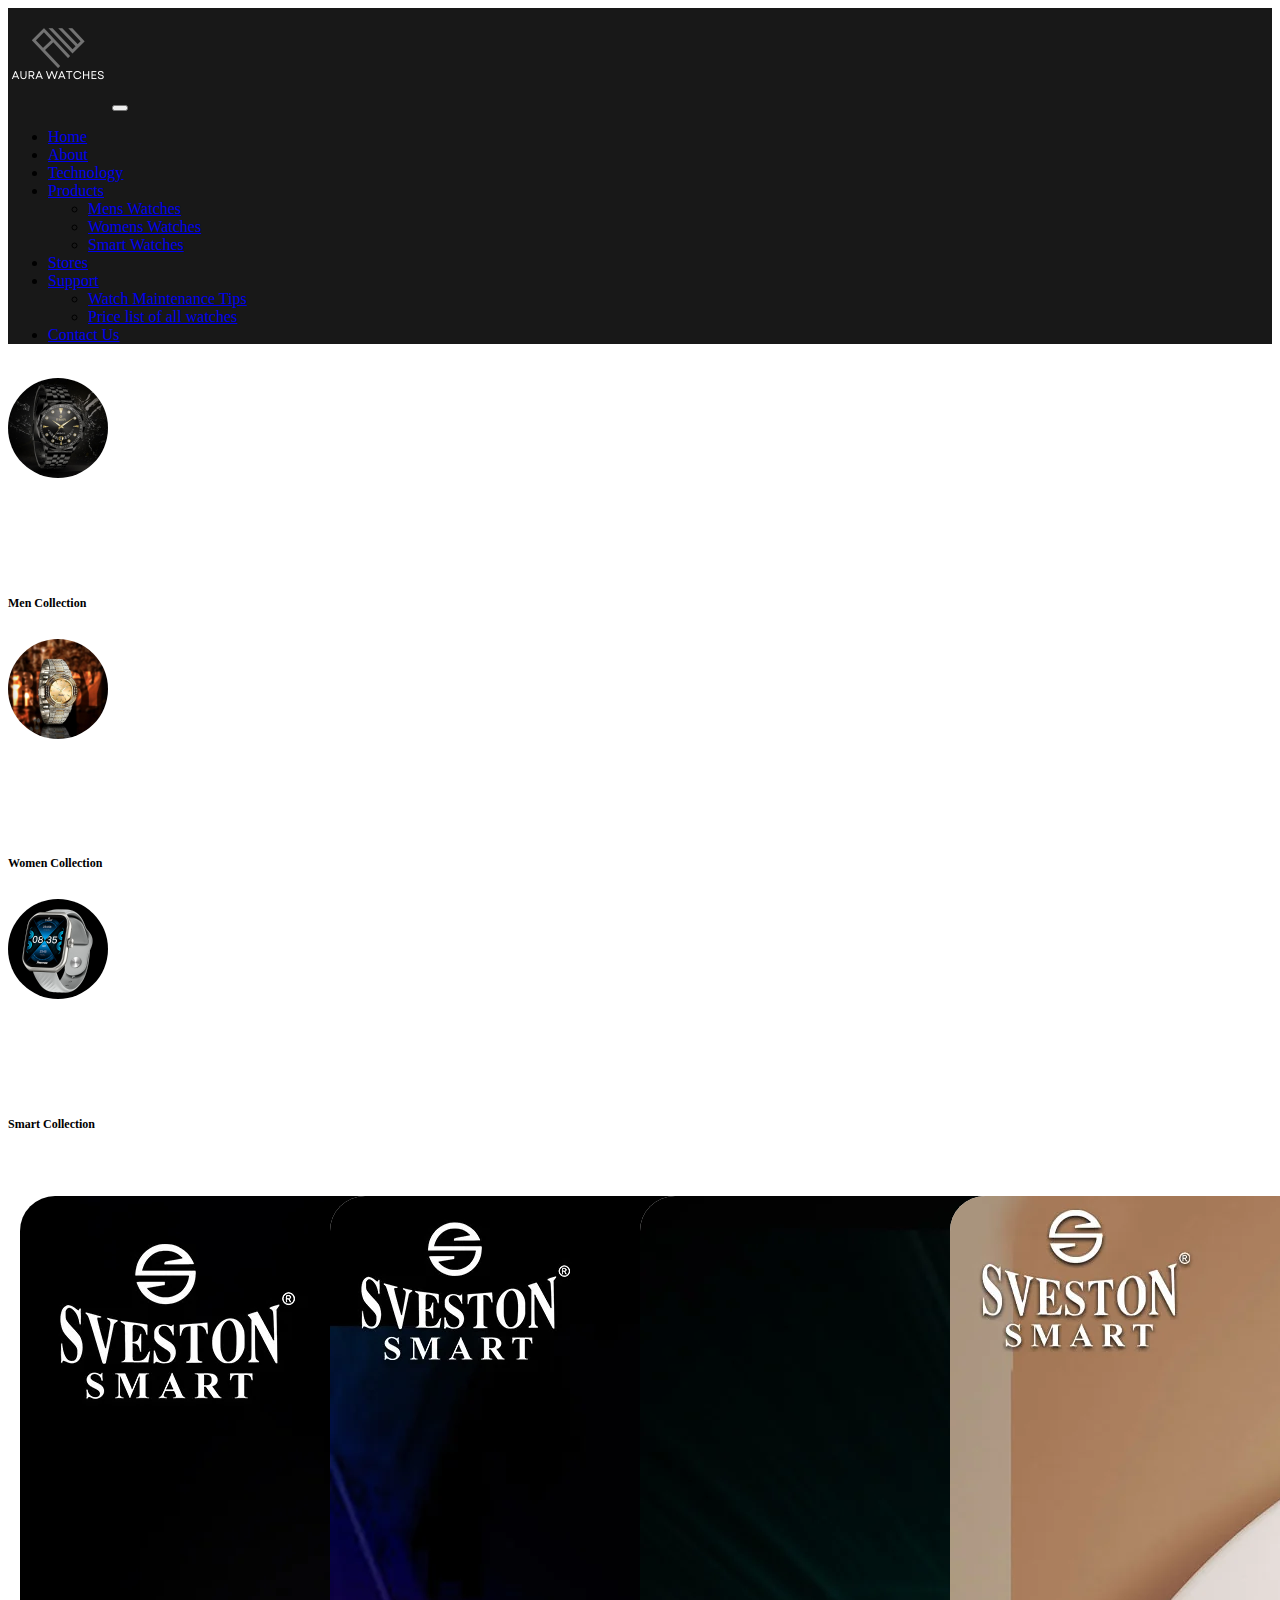
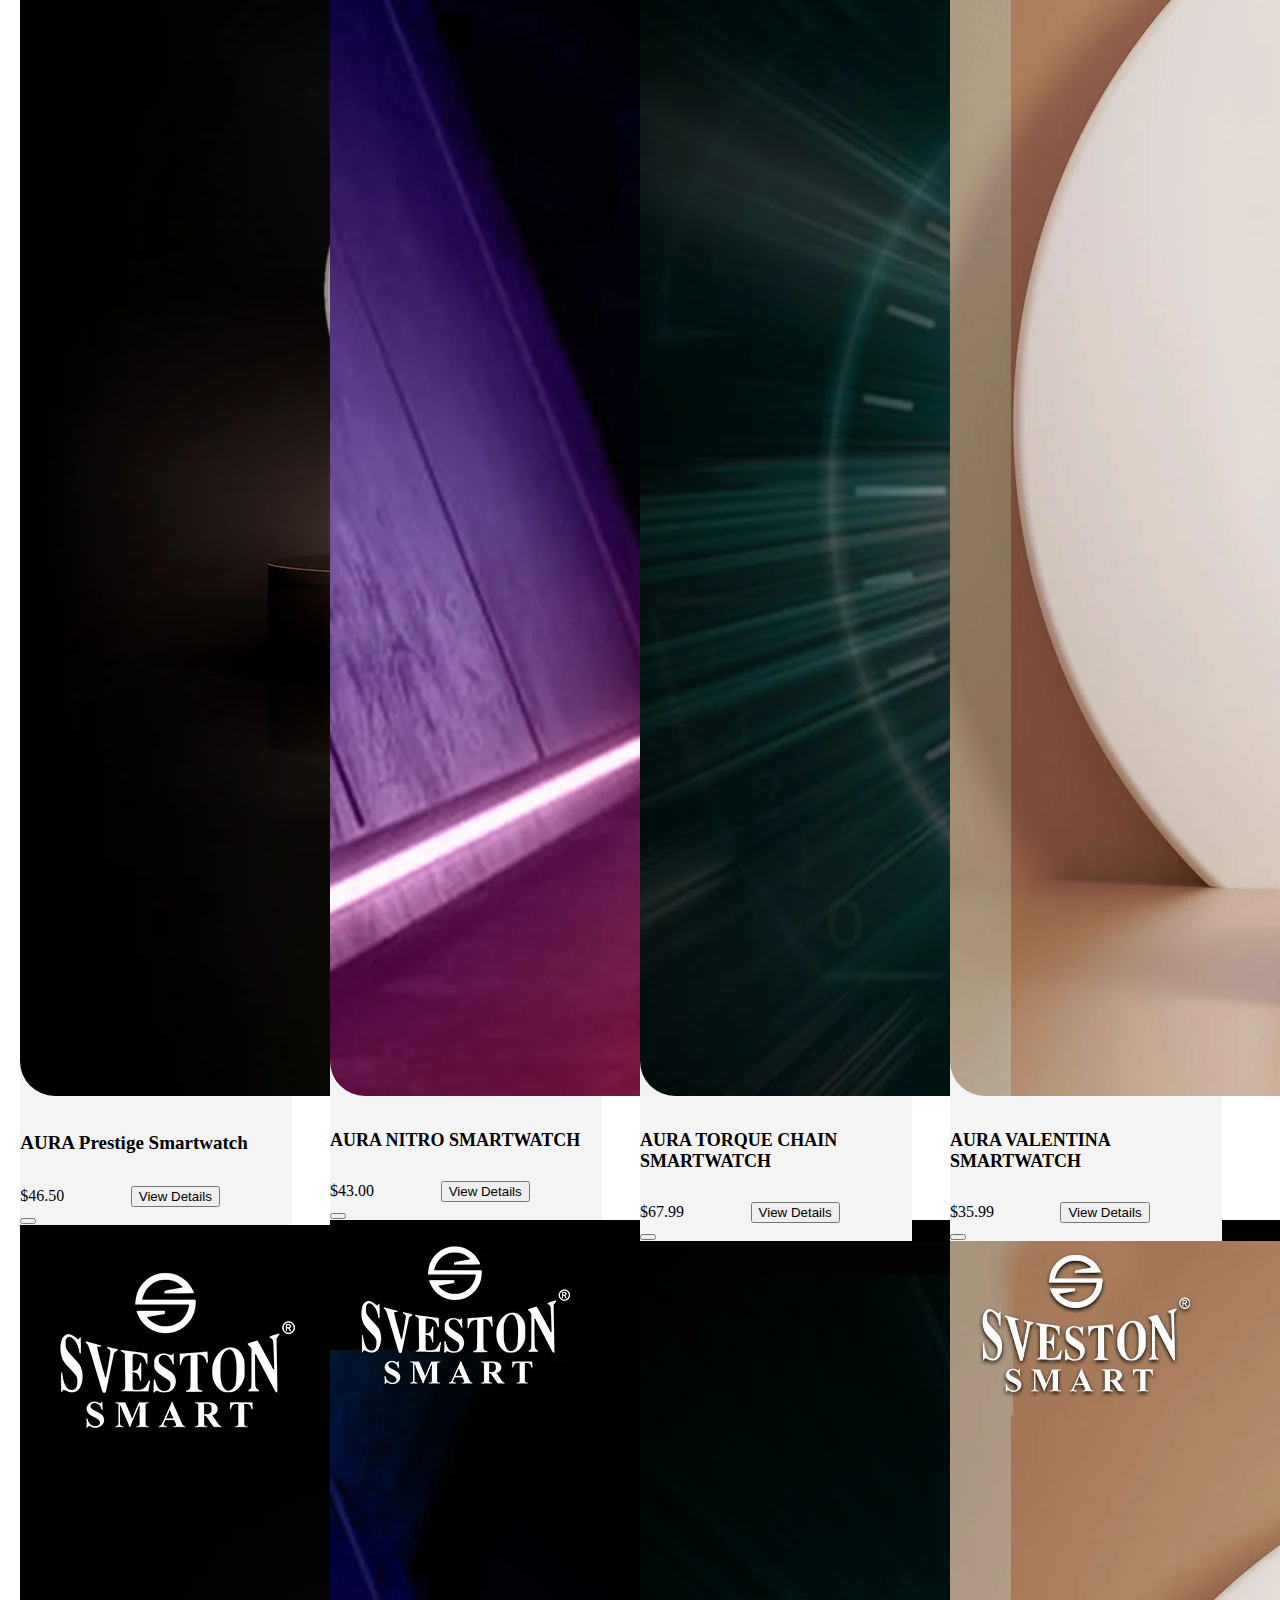
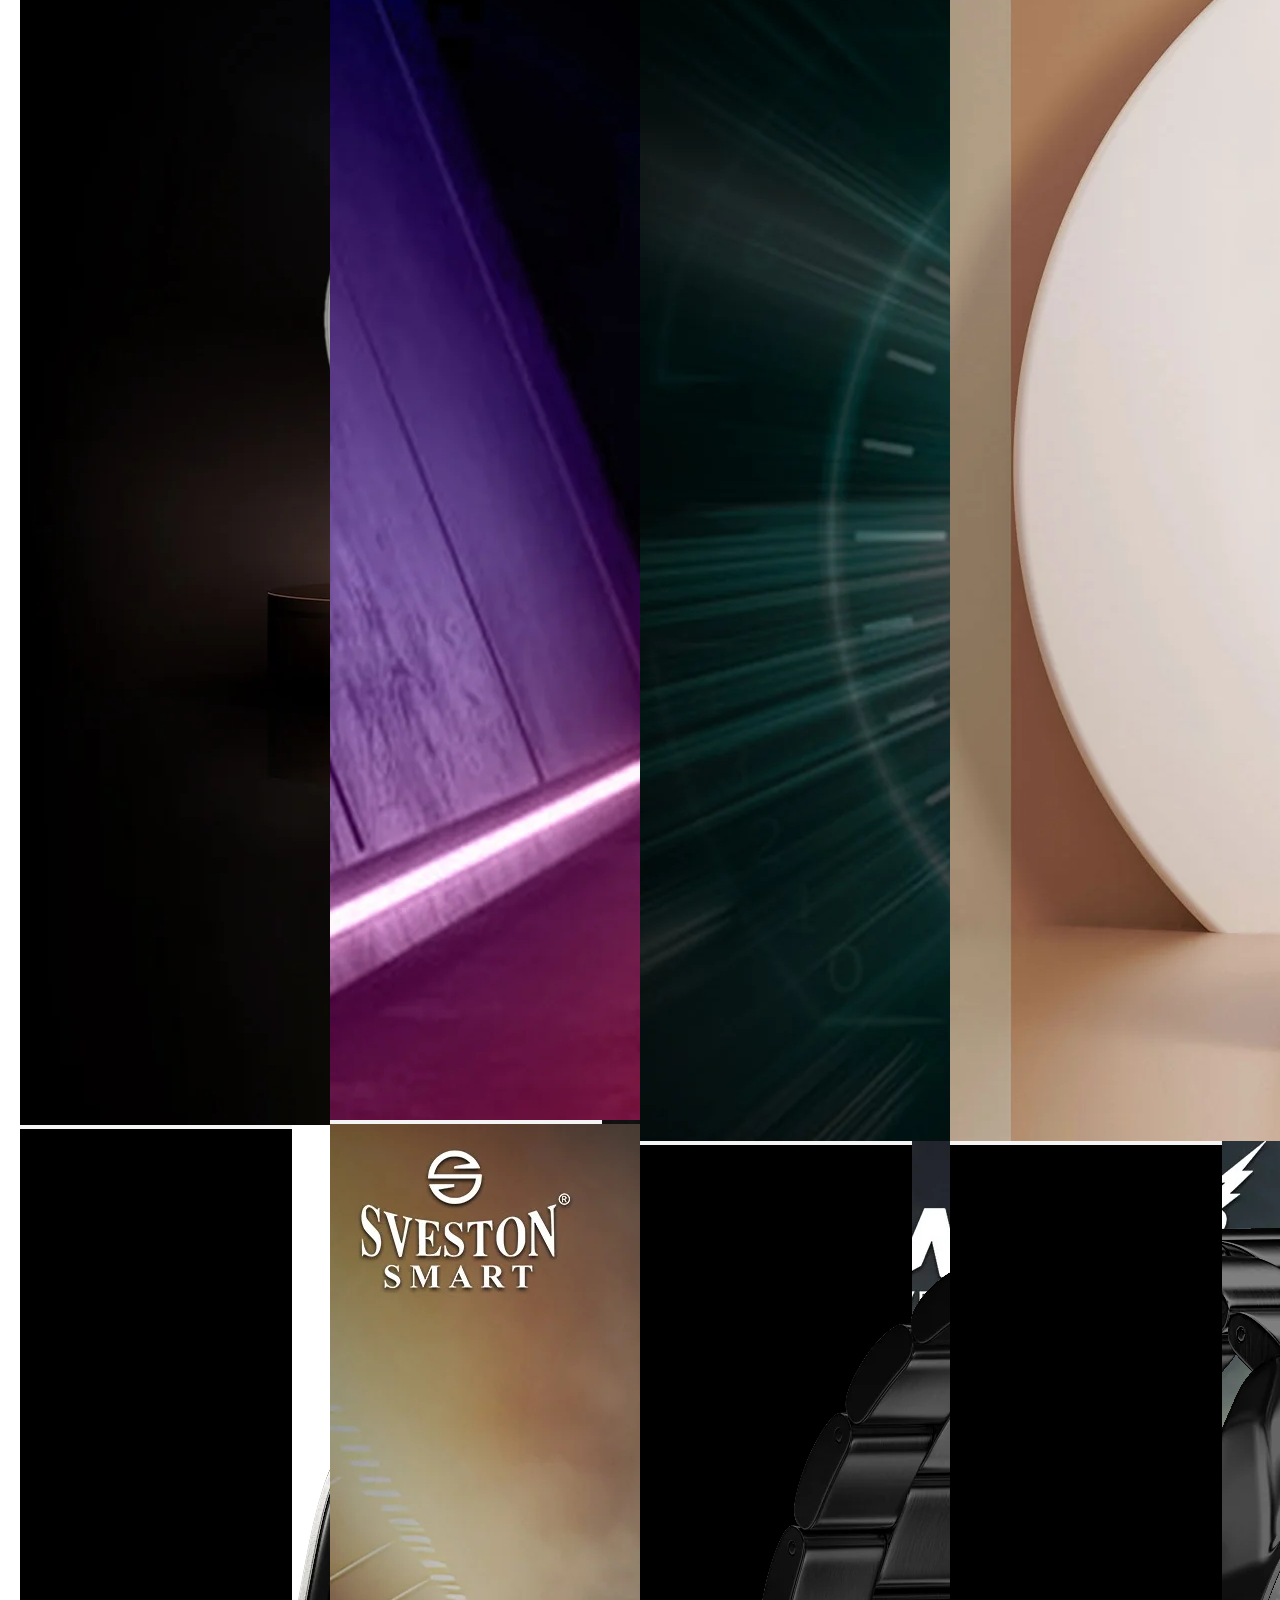
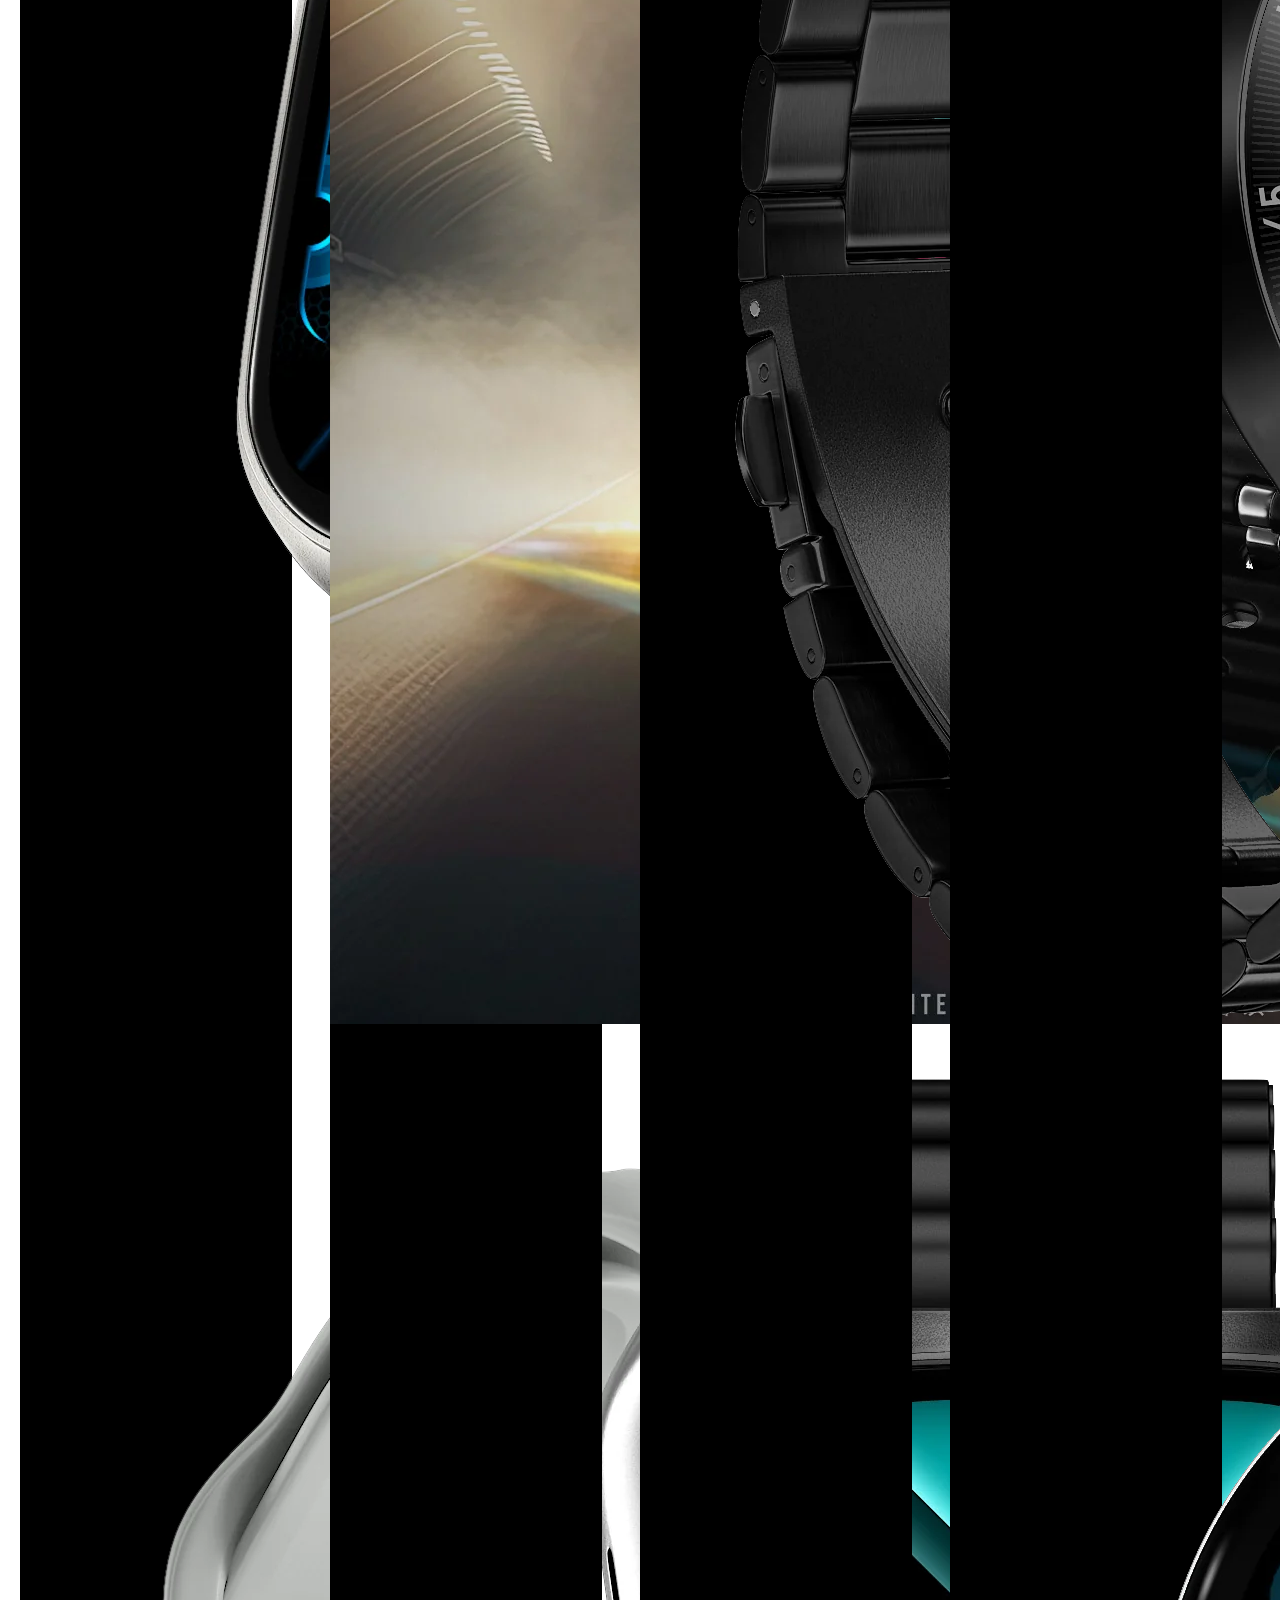
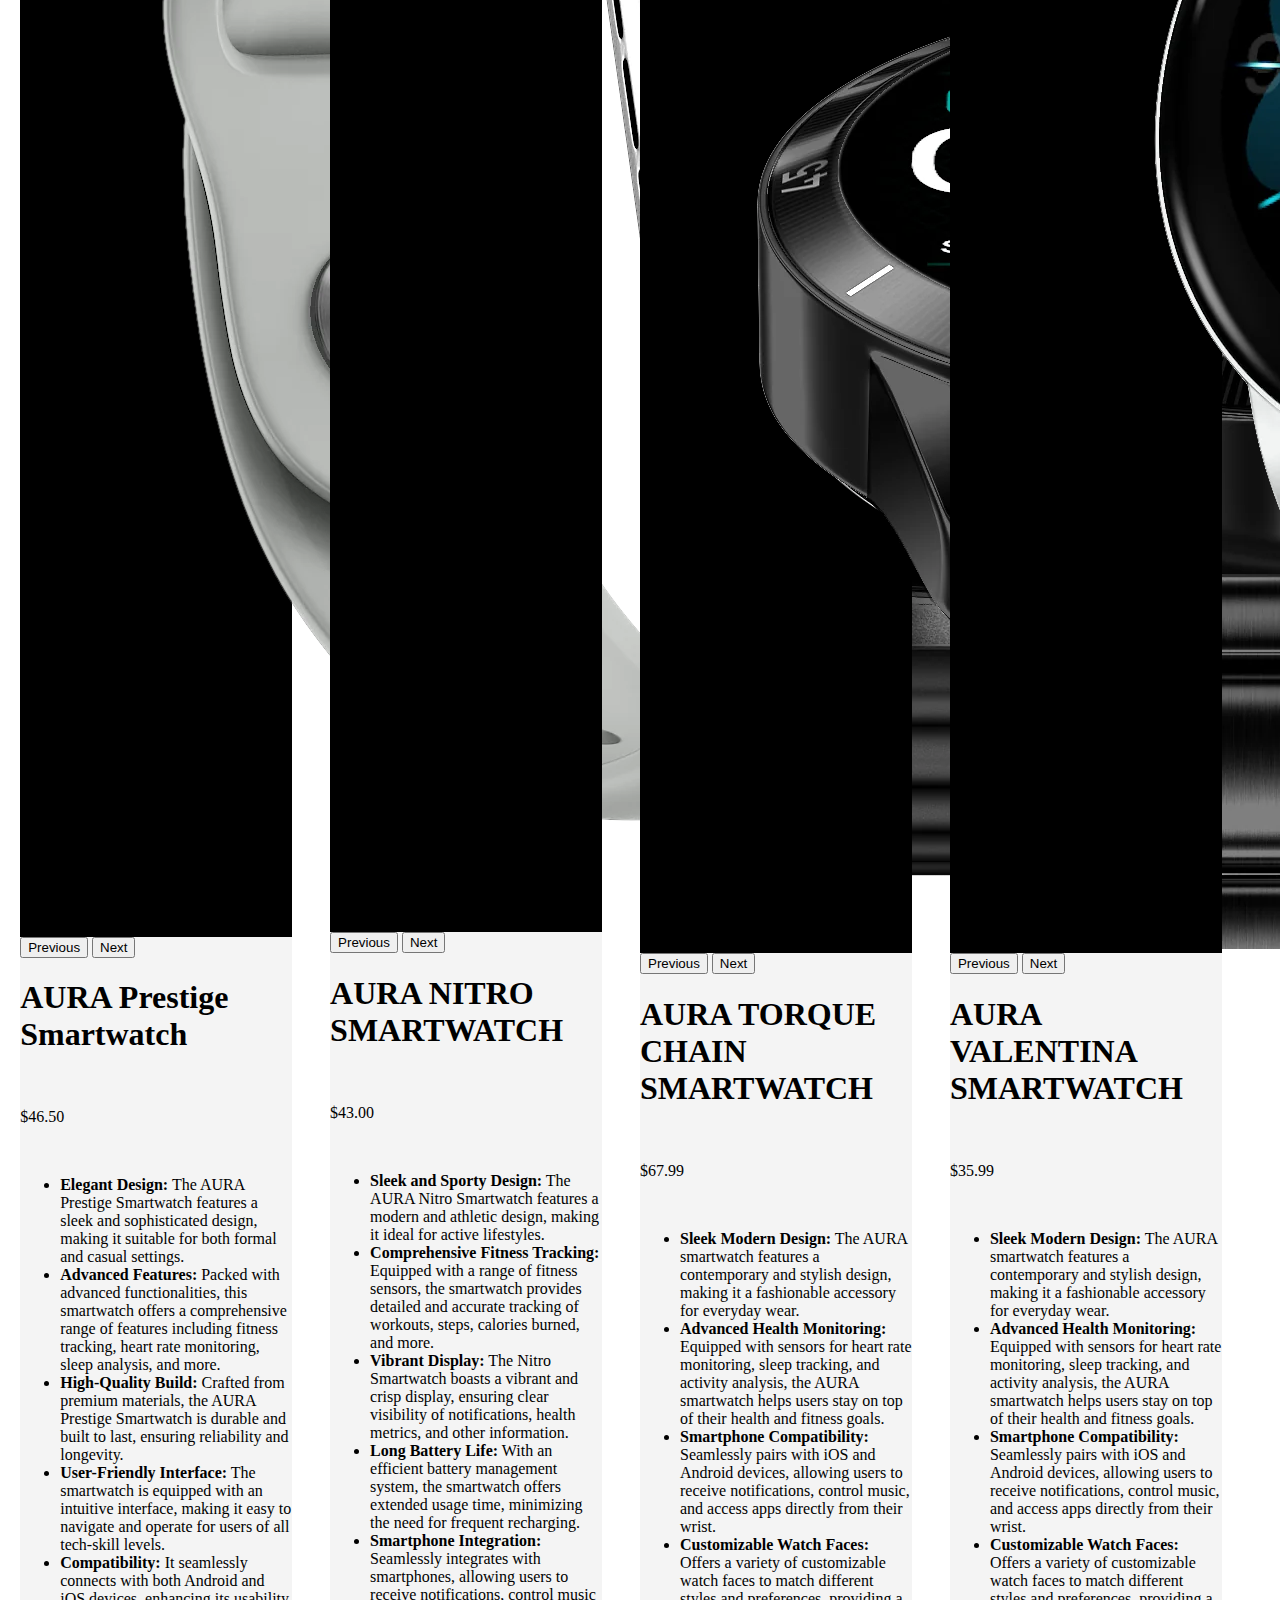
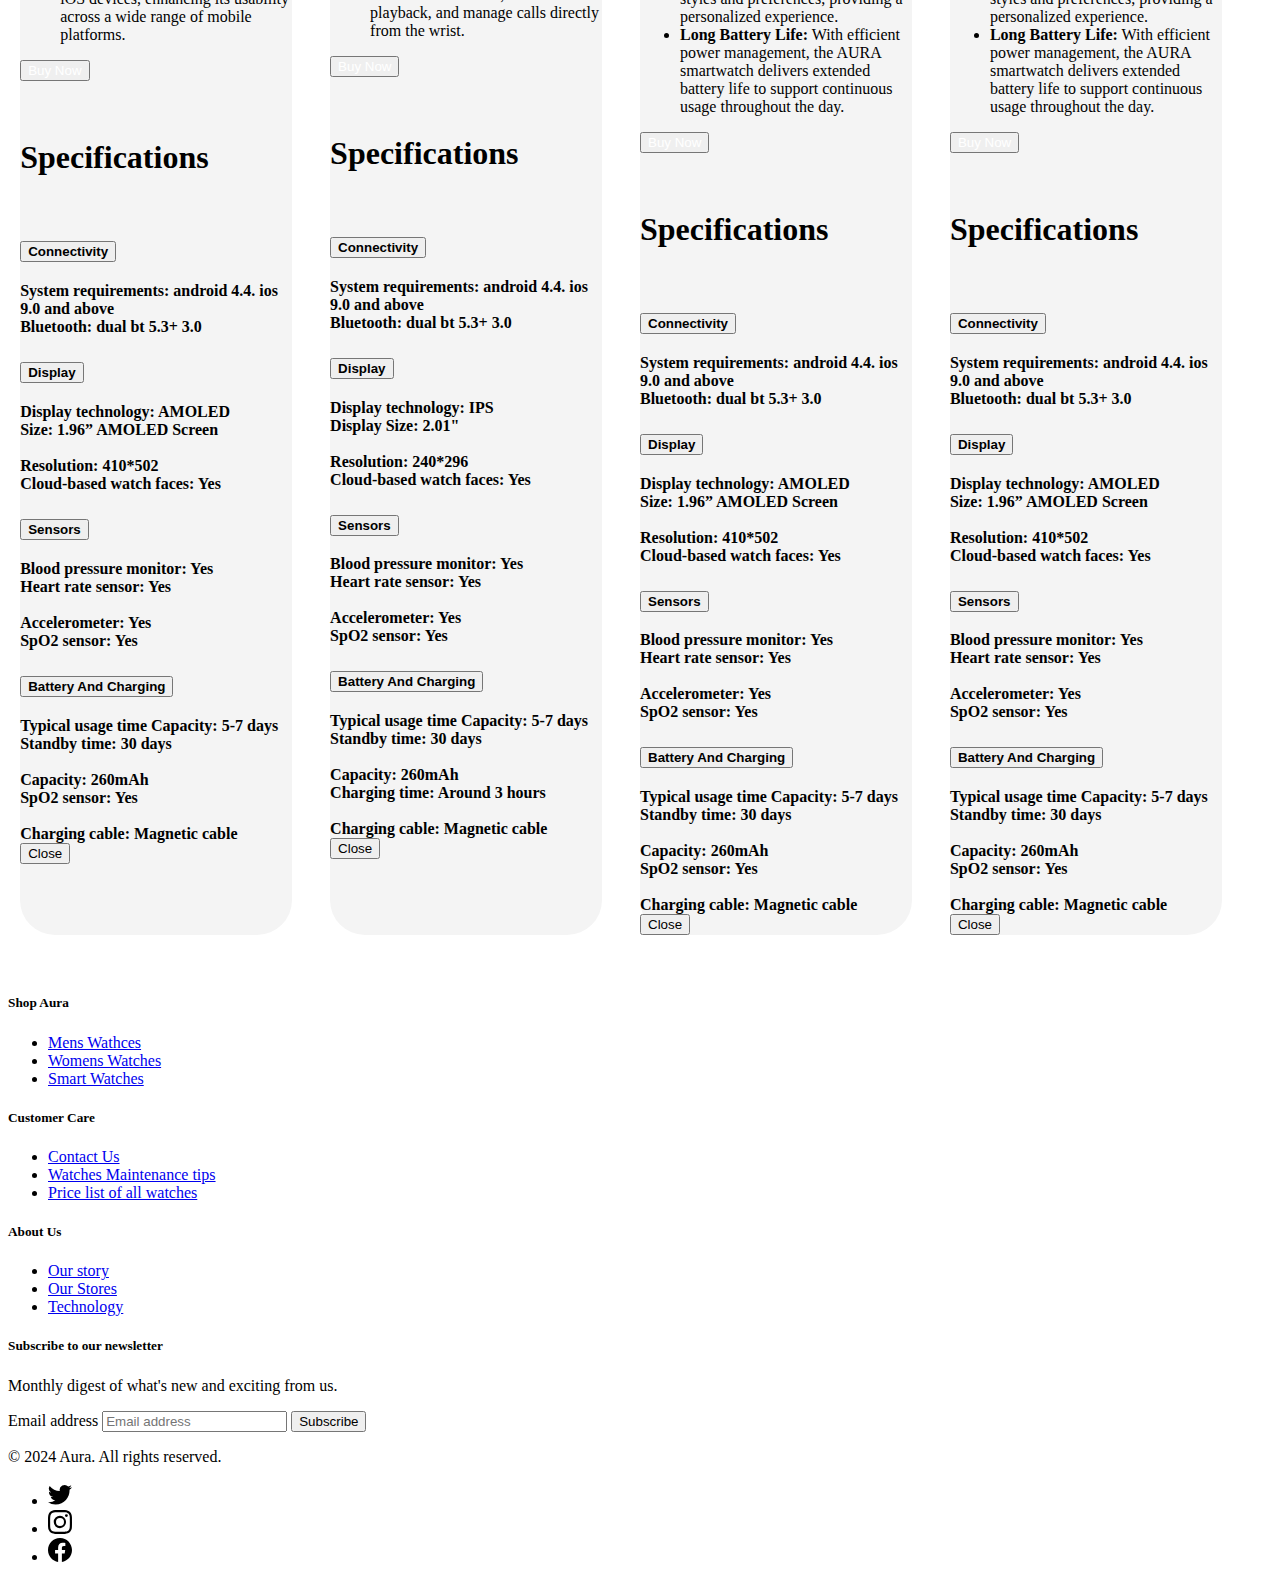
<file: smart.html>
<!DOCTYPE html>
<html lang="en">

<head>
    <meta charset="UTF-8">
    <meta name="viewport" content="width=device-width, initial-scale=1.0">
    <link rel="icon" type="image/x-icon" href="Images/designs/favicon-32x32.png">
    <!-- css links start -->
    <link rel="stylesheet" href="/CSS/cart.css">
    <!-- css links end -->
    <!-- Bootstrap links -->
    <link href="https://cdn.jsdelivr.net/npm/bootstrap@5.2.3/dist/css/bootstrap.min.css" rel="stylesheet"
        integrity="sha384-rbsA2VBKQhggwzxH7pPCaAqO46MgnOM80zW1RWuH61DGLwZJEdK2Kadq2F9CUG65" crossorigin="anonymous">
    <script src="https://cdn.jsdelivr.net/npm/bootstrap@5.2.3/dist/js/bootstrap.bundle.min.js"
        integrity="sha384-kenU1KFdBIe4zVF0s0G1M5b4hcpxyD9F7jL+jjXkk+Q2h455rYXK/7HAuoJl+0I4"
        crossorigin="anonymous"></script>
    <!-- Bootstrap links end -->
    <title>Smart Watches</title>
    <style>
        header {
            background-color: #181818;
        }

        .product-list {
            display: flex;
            flex-wrap: wrap;
            justify-content: center;
        }

        .card-product {
            margin-right: 3%;
            margin-bottom: 3%;
        }

        .btn-cart {
            margin-left: 23%;
        }

        .add-to-cart {
            margin-right: 2%;
        }

        .categories {
            margin-right: 3%;
        }

        .category-img {
            margin-bottom: 7%;
        }
    </style>
</head>

<body>
    <!-- Icons link start -->
    <svg xmlns="http://www.w3.org/2000/svg" style="display: none;">
        <symbol id="facebook" viewBox="0 0 16 16">
            <path
                d="M16 8.049c0-4.446-3.582-8.05-8-8.05C3.58 0-.002 3.603-.002 8.05c0 4.017 2.926 7.347 6.75 7.951v-5.625h-2.03V8.05H6.75V6.275c0-2.017 1.195-3.131 3.022-3.131.876 0 1.791.157 1.791.157v1.98h-1.009c-.993 0-1.303.621-1.303 1.258v1.51h2.217l-.354 2.326H9.25V16c3.824-.604 6.75-3.934 6.75-7.951z" />
        </symbol>
        <symbol id="instagram" viewBox="0 0 16 16">
            <path
                d="M8 0C5.829 0 5.556.01 4.703.048 3.85.088 3.269.222 2.76.42a3.917 3.917 0 0 0-1.417.923A3.927 3.927 0 0 0 .42 2.76C.222 3.268.087 3.85.048 4.7.01 5.555 0 5.827 0 8.001c0 2.172.01 2.444.048 3.297.04.852.174 1.433.372 1.942.205.526.478.972.923 1.417.444.445.89.719 1.416.923.51.198 1.09.333 1.942.372C5.555 15.99 5.827 16 8 16s2.444-.01 3.298-.048c.851-.04 1.434-.174 1.943-.372a3.916 3.916 0 0 0 1.416-.923c.445-.445.717-.891.923-1.417.197-.509.332-1.09.372-1.942C15.99 10.445 16 10.173 16 8s-.01-2.445-.048-3.299c-.04-.851-.175-1.433-.372-1.941a3.926 3.926 0 0 0-.923-1.417A3.911 3.911 0 0 0 13.24.42c-.51-.198-1.092-.333-1.943-.372C10.443.01 10.172 0 7.998 0h.003zm-.717 1.442h.717c2.136 0 2.389.007 3.232.046.78.035 1.204.166 1.486.275.373.145.64.319.92.599.28.28.453.546.598.92.11.281.24.705.275 1.485.039.843.047 1.096.047 3.231s-.008 2.389-.047 3.232c-.035.78-.166 1.203-.275 1.485a2.47 2.47 0 0 1-.599.919c-.28.28-.546.453-.92.598-.28.11-.704.24-1.485.276-.843.038-1.096.047-3.232.047s-2.39-.009-3.233-.047c-.78-.036-1.203-.166-1.485-.276a2.478 2.478 0 0 1-.92-.598 2.48 2.48 0 0 1-.6-.92c-.109-.281-.24-.705-.275-1.485-.038-.843-.046-1.096-.046-3.233 0-2.136.008-2.388.046-3.231.036-.78.166-1.204.276-1.486.145-.373.319-.64.599-.92.28-.28.546-.453.92-.598.282-.11.705-.24 1.485-.276.738-.034 1.024-.044 2.515-.045v.002zm4.988 1.328a.96.96 0 1 0 0 1.92.96.96 0 0 0 0-1.92zm-4.27 1.122a4.109 4.109 0 1 0 0 8.217 4.109 4.109 0 0 0 0-8.217zm0 1.441a2.667 2.667 0 1 1 0 5.334 2.667 2.667 0 0 1 0-5.334z" />
        </symbol>
        <symbol id="twitter" viewBox="0 0 16 16">
            <path
                d="M5.026 15c6.038 0 9.341-5.003 9.341-9.334 0-.14 0-.282-.006-.422A6.685 6.685 0 0 0 16 3.542a6.658 6.658 0 0 1-1.889.517 3.301 3.301 0 0 0 1.447-1.817 6.533 6.533 0 0 1-2.087.793A3.286 3.286 0 0 0 7.875 6.03a9.325 9.325 0 0 1-6.767-3.429 3.289 3.289 0 0 0 1.017 4.382A3.323 3.323 0 0 1 .64 6.575v.045a3.288 3.288 0 0 0 2.632 3.217 3.203 3.203 0 0 1-.865.115 3.23 3.23 0 0 1-.614-.057 3.283 3.283 0 0 0 3.067 2.277A6.588 6.588 0 0 1 .78 13.58a6.32 6.32 0 0 1-.78-.045A9.344 9.344 0 0 0 5.026 15z" />
        </symbol>
    </svg>
    <!-- Icons link End -->

    <!-- ============================================================================================= -->

    <!-- Header Start -->
    <header>
        <!-- Navbar Start -->
        <nav class="navbar navbar-expand-lg">
            <div class="container-fluid">
                <a class="navbar-brand" href="index.html"><img src="Images/designs/logo.png" alt="" width="100px"
                        height="100px"></a>
                <button class="navbar-toggler" type="button" data-bs-toggle="collapse"
                    data-bs-target="#navbarNavDropdown" aria-controls="navbarNavDropdown" aria-expanded="false"
                    aria-label="Toggle navigation">
                    <span class="navbar-toggler-icon"></span>
                </button>

                <div class="collapse navbar-collapse" id="navbarNavDropdown">
                    <ul class="navbar-nav">
                        <li class="nav-item">
                            <a class="nav-link active text-light" aria-current="page" href="index.html">Home</a>
                        </li>
                        <li class="nav-item">
                            <a class="nav-link text-light" href="about.html">About</a>
                        </li>
                        <li class="nav-item">
                            <a class="nav-link text-light" href="tecnologypage.html">Technology</a>
                        </li>
                        <li class="nav-item dropdown">
                            <a class="nav-link dropdown-toggle text-light" href="#" role="button"
                                data-bs-toggle="dropdown" aria-expanded="false">
                                Products
                            </a>
                            <ul class="dropdown-menu">
                                <li><a class="dropdown-item" href="men.html">Mens Watches</a></li>
                                <li><a class="dropdown-item" href="women.html">Womens Watches</a></li>
                                <li><a class="dropdown-item" href="smart.html">Smart Watches</a></li>
                            </ul>
                        </li>
                        <li class="nav-item">
                            <a class="nav-link text-light" href="stores.html">Stores</a>
                        </li>
                        <li class="nav-item dropdown">
                            <a class="nav-link dropdown-toggle text-light" href="#" role="button"
                                data-bs-toggle="dropdown" aria-expanded="false">
                                Support
                            </a>
                            <ul class="dropdown-menu">
                                <li><a class="dropdown-item" href="watchmaintenace.html">Watch Maintenance Tips</a></li>
                                <li><a class="dropdown-item" href="pricelist.pdf" target="_blank">Price list of all
                                        watches</a></li>
                            </ul>
                        </li>
                        <li class="nav-item">
                            <a class="nav-link text-light" href="contact.html">Contact Us</a>
                        </li>
                    </ul>
                </div>
            </div>
        </nav>
        <!-- Navbar End -->
    </header>
    <!-- Header End -->

    <!-- ============================================================================================= -->

    <!-- Categories Section Start -->
    <br>
    <div class="container d-flex justify-content-center flex-wrap">
        <div class="men-category categories d-flex flex-column align-items-center">
            <a href="men.html"><img src="Images/designs/Men Collection.png" alt="" style="border-radius: 100%;"
                    class="category-img"></a>
            <h6 style="font-size: 12px;">Men Collection</h6>
        </div>
        <div class="women-category categories d-flex flex-column align-items-center">
            <a href="women.html"><img src="Images/designs/Women Collection.png" alt="" style="border-radius: 100%;"
                    class="category-img"></a>
            <h6 style="font-size: 12px;">Women Collection</h6>
        </div>
        <div class="smart-category categories d-flex flex-column align-items-center">
            <a href="smart.html"><img src="Images/designs/SmartWatches Collection.png" alt=""
                    style="border-radius: 100%;" class="category-img"></a>
            <h6 style="font-size: 12px;">Smart Collection</h6>
        </div>
    </div>
    <br><br>
    <!-- Categories Section End -->

    <div class="container">
        <div class="product-list">

            <!-- Product 1 Start -->
            <div class="card card-product" style="width: 17rem; border-radius: 35px; background-color: #F4F4F4;">
                <img src="Images/smart watches/1- AURA PRESTIGE SMARTWATCH/WhatsAppImage2024-03-15at12.33.28copy2_1800x1800.webp"
                    class="card-img-top" alt="..." style="border-radius: 35px;">
                <div class="card-body">
                    <h5 class="card-title" style="font-size: 19px;">AURA Prestige Smartwatch</h5>
                    <!-- <p class="card-text">The AURA Prestige Smartwatch combines elegant design with advanced
                        functionality for seamless everyday use.</p> -->
                    <span class="fs-5 fw-bold">$46.50</span>
                    <button type="button" href="#" class="btn btn-dark btn-cart" data-bs-toggle="modal"
                        data-bs-target="#Modal1">View Details</button>
                </div>
                <!-- Modal -->
                <div class="modal fade modal-xl" id="Modal1" tabindex="-1" aria-labelledby="exampleModalLabel"
                    aria-hidden="true">
                    <div class="modal-dialog">
                        <div class="modal-content">
                            <div class="modal-header">
                                <button type="button" class="btn-close" data-bs-dismiss="modal"
                                    aria-label="Close"></button>
                            </div>
                            <div class="modal-body">
                                <div class="row">
                                    <div class="col-12 image img-fluid col-md-12 col-sm-12 col-lg-6">
                                        <div id="carouselExampleControls1" class="carousel slide"
                                            data-bs-ride="carousel">
                                            <div class="carousel-inner">
                                                <div class="carousel-item active">
                                                    <img src="Images/smart watches/1- AURA PRESTIGE SMARTWATCH/WhatsAppImage2024-03-15at12.33.28copy2_1800x1800.webp"
                                                        class="img-fluid" alt="...">
                                                </div>
                                                <div class="carousel-item" style="background-color: black;">
                                                    <img src="Images/smart watches/1- AURA PRESTIGE SMARTWATCH/Prestige_Cam002V1_1800x1800.webp"
                                                        class="img-fluid" alt="...">
                                                </div>
                                                <div class="carousel-item" style="background-color: black;">
                                                    <img src="Images/smart watches/1- AURA PRESTIGE SMARTWATCH/Prestige_Cam003V1_1800x1800.webp"
                                                        class="img-fluid" alt="...">
                                                </div>
                                            </div>
                                            <button class="carousel-control-prev" type="button"
                                                data-bs-target="#carouselExampleControls1" data-bs-slide="prev">
                                                <span class="carousel-control-prev-icon" aria-hidden="true"></span>
                                                <span class="visually-hidden">Previous</span>
                                            </button>
                                            <button class="carousel-control-next" type="button"
                                                data-bs-target="#carouselExampleControls1" data-bs-slide="next">
                                                <span class="carousel-control-next-icon" aria-hidden="true"></span>
                                                <span class="visually-hidden">Next</span>
                                            </button>
                                        </div>
                                    </div>
                                    <div class="col-12 col-md-12 col-sm-12 col-lg-6">
                                        <h1>AURA Prestige Smartwatch</h1>
                                        <br>
                                        <p class="h4">$46.50</p>
                                        <br>
                                        <ul>
                                            <li><b>Elegant Design:</b> The AURA Prestige Smartwatch features a sleek
                                                and
                                                sophisticated design, making it suitable for both formal and casual
                                                settings.</li>
                                            <li><b>Advanced Features:</b> Packed with advanced functionalities, this
                                                smartwatch
                                                offers a comprehensive range of features including fitness tracking,
                                                heart rate
                                                monitoring, sleep analysis, and more.
                                            </li>
                                            <li><b>High-Quality Build:</b> Crafted from premium materials, the AURA
                                                Prestige
                                                Smartwatch is durable and built to last, ensuring reliability and
                                                longevity.
                                            </li>
                                            <li><b>User-Friendly Interface:</b> The smartwatch is equipped with an
                                                intuitive
                                                interface, making it easy to navigate and operate for users of all
                                                tech-skill
                                                levels.</li>
                                            <li><b>Compatibility:</b> It seamlessly connects with both Android and iOS
                                                devices,
                                                enhancing its usability across a wide range of mobile platforms.</li>
                                        </ul>
                                        <div class="d-flex justify-content-center modal-button">
                                            <button class="btn btn-dark"><a href="checkout.html"
                                                    style="text-decoration: none; color: white;">Buy Now</a></button>
                                        </div>
                                        <br>
                                    </div>
                                    <div>
                                        <br>
                                        <h1 class="text-center">Specifications</h1>
                                        <br>
                                        <div class="accordion" id="accordionExample">
                                            <div class="accordion-item">
                                                <h2 class="accordion-header" id="headingOne">
                                                    <button class="accordion-button" type="button"
                                                        data-bs-toggle="collapse" data-bs-target="#collapseOne"
                                                        aria-expanded="true" aria-controls="collapseOne">
                                                        <b class="fs-5">Connectivity</b>
                                                    </button>
                                                </h2>
                                                <div id="collapseOne" class="accordion-collapse collapse"
                                                    aria-labelledby="headingOne" data-bs-parent="#accordionExample">
                                                    <div class="accordion-body">
                                                        <div class="row">
                                                            <div class="col-6"><b>System requirements: android 4.4. ios
                                                                    9.0 and
                                                                    above</b></div>
                                                            <div class="col-6"><b>Bluetooth: dual bt 5.3+ 3.0</b></div>
                                                        </div>
                                                    </div>
                                                </div>
                                                <div class="accordion-item">
                                                    <h2 class="accordion-header" id="headingTwo">
                                                        <button class="accordion-button collapsed" type="button"
                                                            data-bs-toggle="collapse" data-bs-target="#collapseTwo"
                                                            aria-expanded="false" aria-controls="collapseTwo">
                                                            <b class="fs-5">Display</b>
                                                        </button>
                                                    </h2>
                                                    <div id="collapseTwo" class="accordion-collapse collapse"
                                                        aria-labelledby="headingTwo" data-bs-parent="#accordionExample">
                                                        <div class="accordion-body">
                                                            <div class="row">
                                                                <div class="col-6"><b>Display technology: AMOLED</b>
                                                                </div>
                                                                <div class="col-6"><b>Size: 1.96” AMOLED Screen</b>
                                                                </div>
                                                            </div>
                                                            <br>
                                                            <div class="row">
                                                                <div class="col-6"><b>Resolution: 410*502</b></div>
                                                                <div class="col-6"><b>Cloud-based watch faces: Yes</b>
                                                                </div>
                                                            </div>
                                                        </div>
                                                    </div>
                                                </div>
                                                <div class="accordion-item">
                                                    <h2 class="accordion-header" id="headingThree">
                                                        <button class="accordion-button collapsed" type="button"
                                                            data-bs-toggle="collapse" data-bs-target="#collapseThree"
                                                            aria-expanded="false" aria-controls="collapseThree">
                                                            <b class="fs-5">Sensors</b>
                                                        </button>
                                                    </h2>
                                                    <div id="collapseThree" class="accordion-collapse collapse"
                                                        aria-labelledby="headingThree"
                                                        data-bs-parent="#accordionExample">
                                                        <div class="accordion-body">
                                                            <div class="row">
                                                                <div class="col-6"><b>Blood pressure monitor: Yes</b>
                                                                </div>
                                                                <div class="col-6"><b>Heart rate sensor: Yes</b></div>
                                                            </div>
                                                            <br>
                                                            <div class="row">
                                                                <div class="col-6"><b>Accelerometer: Yes</b></div>
                                                                <div class="col-6"><b>SpO2 sensor: Yes</b></div>
                                                            </div>
                                                        </div>
                                                    </div>
                                                </div>
                                                <div class="accordion-item">
                                                    <h2 class="accordion-header" id="headingThree">
                                                        <button class="accordion-button collapsed" type="button"
                                                            data-bs-toggle="collapse" data-bs-target="#collapseFour"
                                                            aria-expanded="false" aria-controls="collapseFour">
                                                            <b class="fs-5">Battery And Charging</b>
                                                        </button>
                                                    </h2>
                                                    <div id="collapseFour" class="accordion-collapse collapse"
                                                        aria-labelledby="headingThree"
                                                        data-bs-parent="#accordionExample">
                                                        <div class="accordion-body">
                                                            <div class="row">
                                                                <div class="col-6"><b>Typical usage time Capacity: 5-7
                                                                        days</b>
                                                                </div>
                                                                <div class="col-6"><b>Standby time: 30 days</b></div>
                                                            </div>
                                                            <br>
                                                            <div class="row">
                                                                <div class="col-6"><b>Capacity: 260mAh</b></div>
                                                                <div class="col-6"><b>SpO2 sensor: Yes</b></div>
                                                            </div>
                                                            <br>
                                                            <div class="row">
                                                                <div class="col-6"><b>Charging cable: Magnetic cable</b>
                                                                </div>
                                                                <div class="col-6"></div>
                                                            </div>
                                                        </div>
                                                    </div>
                                                </div>
                                            </div>
                                        </div>
                                    </div>
                                </div>
                                <div class="modal-footer">
                                    <button type="button" class="btn btn-secondary"
                                        data-bs-dismiss="modal">Close</button>
                                </div>
                            </div>
                        </div>
                    </div>
                </div>
            </div>
            <!-- Product 1 End -->

            <!-- Product 2 Start -->
            <div class="card card-product" style="width: 17rem; border-radius: 35px; background-color: #F4F4F4;">
                <img src="Images/smart watches/2- AURA NITRO SMARTWATCH/WhatsAppImage2024-03-15at12.33.24_1800x1800.webp"
                    class="card-img-top" alt="..." style="border-radius: 35px;">
                <div class="card-body">
                    <h5 class="card-title" style="font-size: 18px;">AURA NITRO SMARTWATCH</h5>
                    <!-- <p class="card-text">The AURA Prestige Smartwatch combines elegant design with advanced
                        functionality for seamless everyday use.</p> -->
                    <span class="fs-5 fw-bold">$43.00</span>
                    <button type="button" href="#" class="btn btn-dark btn-cart" data-bs-toggle="modal"
                        data-bs-target="#Modal2">View Details</button>
                </div>
                <!-- Modal -->
                <div class="modal fade modal-xl" id="Modal2" tabindex="-1" aria-labelledby="exampleModalLabel"
                    aria-hidden="true">
                    <div class="modal-dialog">
                        <div class="modal-content">
                            <div class="modal-header">
                                <button type="button" class="btn-close" data-bs-dismiss="modal"
                                    aria-label="Close"></button>
                            </div>
                            <div class="modal-body">
                                <div class="row">
                                    <div class="col-12 image img-fluid col-md-12 col-sm-12 col-lg-6">
                                        <div id="carouselExampleControls2" class="carousel slide"
                                            data-bs-ride="carousel">
                                            <div class="carousel-inner">
                                                <div class="carousel-item active">
                                                    <img src="Images/smart watches/2- AURA NITRO SMARTWATCH/WhatsAppImage2024-03-15at12.33.24_1800x1800.webp"
                                                        class="img-fluid" alt="...">
                                                </div>
                                                <div class="carousel-item" style="background-color: black;">
                                                    <img src="Images/smart watches/2- AURA NITRO SMARTWATCH/WhatsAppImage2024-03-15at12.33.29_1800x1800.webp"
                                                        class="img-fluid" alt="...">
                                                </div>
                                                <div class="carousel-item" style="background-color: black;">
                                                    <img src="Images/smart watches/2- AURA NITRO SMARTWATCH/Nitro_Cam001V1_1800x1800.webp"
                                                        class="img-fluid" alt="...">
                                                </div>
                                            </div>
                                            <button class="carousel-control-prev" type="button"
                                                data-bs-target="#carouselExampleControls2" data-bs-slide="prev">
                                                <span class="carousel-control-prev-icon" aria-hidden="true"></span>
                                                <span class="visually-hidden">Previous</span>
                                            </button>
                                            <button class="carousel-control-next" type="button"
                                                data-bs-target="#carouselExampleControls2" data-bs-slide="next">
                                                <span class="carousel-control-next-icon" aria-hidden="true"></span>
                                                <span class="visually-hidden">Next</span>
                                            </button>
                                        </div>
                                    </div>
                                    <div class="col-12 col-md-12 col-sm-12 col-lg-6">
                                        <h1>AURA NITRO SMARTWATCH</h1>
                                        <br>
                                        <p class="h4">$43.00</p>
                                        <br>
                                        <ul>
                                            <li><b>Sleek and Sporty Design:</b> The AURA Nitro Smartwatch features a
                                                modern and athletic design, making it ideal for active lifestyles.</li>
                                            <li><b>Comprehensive Fitness Tracking:</b> Equipped with a range of fitness
                                                sensors, the smartwatch provides detailed and accurate tracking of
                                                workouts, steps, calories burned, and more.
                                            </li>
                                            <li><b>Vibrant Display:</b> The Nitro Smartwatch boasts a vibrant and crisp
                                                display, ensuring clear visibility of notifications, health metrics, and
                                                other information.</li>
                                            <li><b>Long Battery Life:</b> With an efficient battery management system,
                                                the smartwatch offers extended usage time, minimizing the need for
                                                frequent recharging.</li>
                                            <li><b>Smartphone Integration:</b> Seamlessly integrates with smartphones,
                                                allowing users to receive notifications, control music playback, and
                                                manage calls directly from the wrist.</li>
                                        </ul>
                                        <div class="d-flex justify-content-center modal-button">
                                            <button class="btn btn-dark"><a href="checkout.html"
                                                    style="text-decoration: none; color: white;">Buy Now</a></button>
                                        </div>
                                        <br>
                                    </div>
                                    <div>
                                        <br>
                                        <h1 class="text-center">Specifications</h1>
                                        <br>
                                        <div class="accordion" id="accordionExample">
                                            <div class="accordion-item">
                                                <h2 class="accordion-header" id="headingOne">
                                                    <button class="accordion-button" type="button"
                                                        data-bs-toggle="collapse" data-bs-target="#collapseOne"
                                                        aria-expanded="true" aria-controls="collapseOne">
                                                        <b class="fs-5">Connectivity</b>
                                                    </button>
                                                </h2>
                                                <div id="collapseOne" class="accordion-collapse collapse"
                                                    aria-labelledby="headingOne" data-bs-parent="#accordionExample">
                                                    <div class="accordion-body">
                                                        <div class="row">
                                                            <div class="col-6"><b>System requirements: android 4.4. ios
                                                                    9.0 and
                                                                    above</b></div>
                                                            <div class="col-6"><b>Bluetooth: dual bt 5.3+ 3.0</b></div>
                                                        </div>
                                                    </div>
                                                </div>
                                                <div class="accordion-item">
                                                    <h2 class="accordion-header" id="headingTwo">
                                                        <button class="accordion-button collapsed" type="button"
                                                            data-bs-toggle="collapse" data-bs-target="#collapseTwo"
                                                            aria-expanded="false" aria-controls="collapseTwo">
                                                            <b class="fs-5">Display</b>
                                                        </button>
                                                    </h2>
                                                    <div id="collapseTwo" class="accordion-collapse collapse"
                                                        aria-labelledby="headingTwo" data-bs-parent="#accordionExample">
                                                        <div class="accordion-body">
                                                            <div class="row">
                                                                <div class="col-6"><b>Display technology: IPS</b>
                                                                </div>
                                                                <div class="col-6"><b>Display Size: 2.01"</b>
                                                                </div>
                                                            </div>
                                                            <br>
                                                            <div class="row">
                                                                <div class="col-6"><b>Resolution: 240*296</b></div>
                                                                <div class="col-6"><b>Cloud-based watch faces: Yes</b>
                                                                </div>
                                                            </div>
                                                        </div>
                                                    </div>
                                                </div>
                                                <div class="accordion-item">
                                                    <h2 class="accordion-header" id="headingThree">
                                                        <button class="accordion-button collapsed" type="button"
                                                            data-bs-toggle="collapse" data-bs-target="#collapseThree"
                                                            aria-expanded="false" aria-controls="collapseThree">
                                                            <b class="fs-5">Sensors</b>
                                                        </button>
                                                    </h2>
                                                    <div id="collapseThree" class="accordion-collapse collapse"
                                                        aria-labelledby="headingThree"
                                                        data-bs-parent="#accordionExample">
                                                        <div class="accordion-body">
                                                            <div class="row">
                                                                <div class="col-6"><b>Blood pressure monitor: Yes</b>
                                                                </div>
                                                                <div class="col-6"><b>Heart rate sensor: Yes</b></div>
                                                            </div>
                                                            <br>
                                                            <div class="row">
                                                                <div class="col-6"><b>Accelerometer: Yes</b></div>
                                                                <div class="col-6"><b>SpO2 sensor: Yes</b></div>
                                                            </div>
                                                        </div>
                                                    </div>
                                                </div>
                                                <div class="accordion-item">
                                                    <h2 class="accordion-header" id="headingThree">
                                                        <button class="accordion-button collapsed" type="button"
                                                            data-bs-toggle="collapse" data-bs-target="#collapseFour"
                                                            aria-expanded="false" aria-controls="collapseFour">
                                                            <b class="fs-5">Battery And Charging</b>
                                                        </button>
                                                    </h2>
                                                    <div id="collapseFour" class="accordion-collapse collapse"
                                                        aria-labelledby="headingThree"
                                                        data-bs-parent="#accordionExample">
                                                        <div class="accordion-body">
                                                            <div class="row">
                                                                <div class="col-6"><b>Typical usage time Capacity: 5-7
                                                                        days</b>
                                                                </div>
                                                                <div class="col-6"><b>Standby time: 30 days</b></div>
                                                            </div>
                                                            <br>
                                                            <div class="row">
                                                                <div class="col-6"><b>Capacity: 260mAh</b></div>
                                                                <div class="col-6"><b>Charging time: Around 3 hours</b>
                                                                </div>
                                                            </div>
                                                            <br>
                                                            <div class="row">
                                                                <div class="col-6"><b>Charging cable: Magnetic cable</b>
                                                                </div>
                                                                <div class="col-6"></div>
                                                            </div>
                                                        </div>
                                                    </div>
                                                </div>
                                            </div>
                                        </div>
                                    </div>
                                </div>
                                <div class="modal-footer">
                                    <button type="button" class="btn btn-secondary"
                                        data-bs-dismiss="modal">Close</button>
                                </div>
                            </div>
                        </div>
                    </div>
                </div>
            </div>
            <!-- Product 2 End -->

            <!-- Product 3 Start -->
            <div class="card card-product" style="width: 17rem; border-radius: 35px; background-color: #F4F4F4;">
                <img src="Images/smart watches/3- AURA TORQUE CHAIN SMARTWATCH/2.webp" class="card-img-top" alt="..."
                    style="border-radius: 35px;">
                <div class="card-body">
                    <h5 class="card-title" style="font-size: 18px;">AURA TORQUE CHAIN SMARTWATCH</h5>
                    <!-- <p class="card-text">The AURA Prestige Smartwatch combines elegant design with advanced
                        functionality for seamless everyday use.</p> -->
                    <span class="fs-5 fw-bold">$67.99</span>
                    <button type="button" href="#" class="btn btn-dark btn-cart" data-bs-toggle="modal"
                        data-bs-target="#Modal3">View Details</button>
                </div>
                <!-- Modal -->
                <div class="modal fade modal-xl" id="Modal3" tabindex="-1" aria-labelledby="exampleModalLabel"
                    aria-hidden="true">
                    <div class="modal-dialog">
                        <div class="modal-content">
                            <div class="modal-header">
                                <button type="button" class="btn-close" data-bs-dismiss="modal"
                                    aria-label="Close"></button>
                            </div>
                            <div class="modal-body">
                                <div class="row">
                                    <div class="col-12 image img-fluid col-md-12 col-sm-12 col-lg-6">
                                        <div id="carouselExampleControls3" class="carousel slide"
                                            data-bs-ride="carousel">
                                            <div class="carousel-inner">
                                                <div class="carousel-item active">
                                                    <img src="Images/smart watches/3- AURA TORQUE CHAIN SMARTWATCH/2.webp"
                                                        class="img-fluid" alt="...">
                                                </div>
                                                <div class="carousel-item" style="background-color: black;">
                                                    <img src="Images/smart watches/3- AURA TORQUE CHAIN SMARTWATCH/3.webp"
                                                        class="img-fluid" alt="...">
                                                </div>
                                                <div class="carousel-item" style="background-color: black;">
                                                    <img src="Images/smart watches/3- AURA TORQUE CHAIN SMARTWATCH/4.webp"
                                                        class="img-fluid" alt="...">
                                                </div>
                                            </div>
                                            <button class="carousel-control-prev" type="button"
                                                data-bs-target="#carouselExampleControls3" data-bs-slide="prev">
                                                <span class="carousel-control-prev-icon" aria-hidden="true"></span>
                                                <span class="visually-hidden">Previous</span>
                                            </button>
                                            <button class="carousel-control-next" type="button"
                                                data-bs-target="#carouselExampleControls3" data-bs-slide="next">
                                                <span class="carousel-control-next-icon" aria-hidden="true"></span>
                                                <span class="visually-hidden">Next</span>
                                            </button>
                                        </div>
                                    </div>
                                    <div class="col-12 col-md-12 col-sm-12 col-lg-6">
                                        <h1>AURA TORQUE CHAIN SMARTWATCH</h1>
                                        <br>
                                        <p class="h4">$67.99</p>
                                        <br>
                                        <ul>
                                            <li><b>Sleek Modern Design:</b> The AURA smartwatch features a contemporary
                                                and stylish design, making it a fashionable accessory for everyday wear.
                                            </li>
                                            <li><b>Advanced Health Monitoring:</b> Equipped with sensors for heart rate
                                                monitoring, sleep tracking, and activity analysis, the AURA smartwatch
                                                helps users stay on top of their health and fitness goals.</li>
                                            <li><b>Smartphone Compatibility:</b> Seamlessly pairs with iOS and Android
                                                devices, allowing users to receive notifications, control music, and
                                                access apps directly from their wrist.</li>
                                            <li><b>Customizable Watch Faces:</b> Offers a variety of customizable watch
                                                faces to match different styles and preferences, providing a
                                                personalized experience.</li>
                                            <li><b>Long Battery Life:</b> With efficient power management, the AURA
                                                smartwatch delivers extended battery life to support continuous usage
                                                throughout the day.</li>
                                        </ul>
                                        <div class="d-flex justify-content-center modal-button">
                                            <button class="btn btn-dark"><a href="checkout.html"
                                                    style="text-decoration: none; color: white;">Buy Now</a></button>
                                        </div>
                                        <br>
                                    </div>
                                    <div>
                                        <br>
                                        <h1 class="text-center">Specifications</h1>
                                        <br>
                                        <div class="accordion" id="accordionExample">
                                            <div class="accordion-item">
                                                <h2 class="accordion-header" id="headingOne">
                                                    <button class="accordion-button" type="button"
                                                        data-bs-toggle="collapse" data-bs-target="#collapseOne"
                                                        aria-expanded="true" aria-controls="collapseOne">
                                                        <b class="fs-5">Connectivity</b>
                                                    </button>
                                                </h2>
                                                <div id="collapseOne" class="accordion-collapse collapse"
                                                    aria-labelledby="headingOne" data-bs-parent="#accordionExample">
                                                    <div class="accordion-body">
                                                        <div class="row">
                                                            <div class="col-6"><b>System requirements: android 4.4. ios
                                                                    9.0 and
                                                                    above</b></div>
                                                            <div class="col-6"><b>Bluetooth: dual bt 5.3+ 3.0</b></div>
                                                        </div>
                                                    </div>
                                                </div>
                                                <div class="accordion-item">
                                                    <h2 class="accordion-header" id="headingTwo">
                                                        <button class="accordion-button collapsed" type="button"
                                                            data-bs-toggle="collapse" data-bs-target="#collapseTwo"
                                                            aria-expanded="false" aria-controls="collapseTwo">
                                                            <b class="fs-5">Display</b>
                                                        </button>
                                                    </h2>
                                                    <div id="collapseTwo" class="accordion-collapse collapse"
                                                        aria-labelledby="headingTwo" data-bs-parent="#accordionExample">
                                                        <div class="accordion-body">
                                                            <div class="row">
                                                                <div class="col-6"><b>Display technology: AMOLED</b>
                                                                </div>
                                                                <div class="col-6"><b>Size: 1.96” AMOLED Screen</b>
                                                                </div>
                                                            </div>
                                                            <br>
                                                            <div class="row">
                                                                <div class="col-6"><b>Resolution: 410*502</b></div>
                                                                <div class="col-6"><b>Cloud-based watch faces: Yes</b>
                                                                </div>
                                                            </div>
                                                        </div>
                                                    </div>
                                                </div>
                                                <div class="accordion-item">
                                                    <h2 class="accordion-header" id="headingThree">
                                                        <button class="accordion-button collapsed" type="button"
                                                            data-bs-toggle="collapse" data-bs-target="#collapseThree"
                                                            aria-expanded="false" aria-controls="collapseThree">
                                                            <b class="fs-5">Sensors</b>
                                                        </button>
                                                    </h2>
                                                    <div id="collapseThree" class="accordion-collapse collapse"
                                                        aria-labelledby="headingThree"
                                                        data-bs-parent="#accordionExample">
                                                        <div class="accordion-body">
                                                            <div class="row">
                                                                <div class="col-6"><b>Blood pressure monitor: Yes</b>
                                                                </div>
                                                                <div class="col-6"><b>Heart rate sensor: Yes</b></div>
                                                            </div>
                                                            <br>
                                                            <div class="row">
                                                                <div class="col-6"><b>Accelerometer: Yes</b></div>
                                                                <div class="col-6"><b>SpO2 sensor: Yes</b></div>
                                                            </div>
                                                        </div>
                                                    </div>
                                                </div>
                                                <div class="accordion-item">
                                                    <h2 class="accordion-header" id="headingThree">
                                                        <button class="accordion-button collapsed" type="button"
                                                            data-bs-toggle="collapse" data-bs-target="#collapseFour"
                                                            aria-expanded="false" aria-controls="collapseFour">
                                                            <b class="fs-5">Battery And Charging</b>
                                                        </button>
                                                    </h2>
                                                    <div id="collapseFour" class="accordion-collapse collapse"
                                                        aria-labelledby="headingThree"
                                                        data-bs-parent="#accordionExample">
                                                        <div class="accordion-body">
                                                            <div class="row">
                                                                <div class="col-6"><b>Typical usage time Capacity: 5-7
                                                                        days</b>
                                                                </div>
                                                                <div class="col-6"><b>Standby time: 30 days</b></div>
                                                            </div>
                                                            <br>
                                                            <div class="row">
                                                                <div class="col-6"><b>Capacity: 260mAh</b></div>
                                                                <div class="col-6"><b>SpO2 sensor: Yes</b></div>
                                                            </div>
                                                            <br>
                                                            <div class="row">
                                                                <div class="col-6"><b>Charging cable: Magnetic cable</b>
                                                                </div>
                                                                <div class="col-6"></div>
                                                            </div>
                                                        </div>
                                                    </div>
                                                </div>
                                            </div>
                                        </div>
                                    </div>
                                </div>
                                <div class="modal-footer">
                                    <button type="button" class="btn btn-secondary"
                                        data-bs-dismiss="modal">Close</button>
                                </div>
                            </div>
                        </div>
                    </div>
                </div>
            </div>
            <!-- Product 3 End -->

            <!-- Product 4 Start -->
            <div class="card card-product" style="width: 17rem; border-radius: 35px; background-color: #F4F4F4;">
                <img src="Images/smart watches/4- AURA VALENTINA SMARTWATCH/4.webp" class="card-img-top" alt="..."
                    style="border-radius: 35px;">
                <div class="card-body">
                    <h5 class="card-title" style="font-size: 18px;">AURA VALENTINA SMARTWATCH</h5>
                    <!-- <p class="card-text">The AURA Prestige Smartwatch combines elegant design with advanced
                        functionality for seamless everyday use.</p> -->
                    <span class="fs-5 fw-bold">$35.99</span>
                    <button type="button" href="#" class="btn btn-dark btn-cart" data-bs-toggle="modal"
                        data-bs-target="#Modal4">View Details</button>
                </div>
                <!-- Modal -->
                <div class="modal fade modal-xl" id="Modal4" tabindex="-1" aria-labelledby="exampleModalLabel"
                    aria-hidden="true">
                    <div class="modal-dialog">
                        <div class="modal-content">
                            <div class="modal-header">
                                <button type="button" class="btn-close" data-bs-dismiss="modal"
                                    aria-label="Close"></button>
                            </div>
                            <div class="modal-body">
                                <div class="row">
                                    <div class="col-12 image img-fluid col-md-12 col-sm-12 col-lg-6">
                                        <div id="carouselExampleControls4" class="carousel slide"
                                            data-bs-ride="carousel">
                                            <div class="carousel-inner">
                                                <div class="carousel-item active">
                                                    <img src="Images/smart watches/4- AURA VALENTINA SMARTWATCH/4.webp"
                                                        class="img-fluid" alt="...">
                                                </div>
                                                <div class="carousel-item" style="background-color: black;">
                                                    <img src="Images/smart watches/4- AURA VALENTINA SMARTWATCH/1.webp"
                                                        class="img-fluid" alt="...">
                                                </div>
                                                <div class="carousel-item" style="background-color: black;">
                                                    <img src="Images/smart watches/4- AURA VALENTINA SMARTWATCH/2.webp"
                                                        class="img-fluid" alt="...">
                                                </div>
                                            </div>
                                            <button class="carousel-control-prev" type="button"
                                                data-bs-target="#carouselExampleControls4" data-bs-slide="prev">
                                                <span class="carousel-control-prev-icon" aria-hidden="true"></span>
                                                <span class="visually-hidden">Previous</span>
                                            </button>
                                            <button class="carousel-control-next" type="button"
                                                data-bs-target="#carouselExampleControls4" data-bs-slide="next">
                                                <span class="carousel-control-next-icon" aria-hidden="true"></span>
                                                <span class="visually-hidden">Next</span>
                                            </button>
                                        </div>
                                    </div>
                                    <div class="col-12 col-md-12 col-sm-12 col-lg-6">
                                        <h1>AURA VALENTINA SMARTWATCH</h1>
                                        <br>
                                        <p class="h4">$35.99</p>
                                        <br>
                                        <ul>
                                            <li><b>Sleek Modern Design:</b> The AURA smartwatch features a contemporary
                                                and stylish design, making it a fashionable accessory for everyday wear.
                                            </li>
                                            <li><b>Advanced Health Monitoring:</b> Equipped with sensors for heart rate
                                                monitoring, sleep tracking, and activity analysis, the AURA smartwatch
                                                helps users stay on top of their health and fitness goals.</li>
                                            <li><b>Smartphone Compatibility:</b> Seamlessly pairs with iOS and Android
                                                devices, allowing users to receive notifications, control music, and
                                                access apps directly from their wrist.</li>
                                            <li><b>Customizable Watch Faces:</b> Offers a variety of customizable watch
                                                faces to match different styles and preferences, providing a
                                                personalized experience.</li>
                                            <li><b>Long Battery Life:</b> With efficient power management, the AURA
                                                smartwatch delivers extended battery life to support continuous usage
                                                throughout the day.</li>
                                        </ul>
                                        <div class="d-flex justify-content-center modal-button">
                                            <button class="btn btn-dark"><a href="checkout.html"
                                                    style="text-decoration: none; color: white;">Buy Now</a></button>
                                        </div>
                                        <br>
                                    </div>
                                    <div>
                                        <br>
                                        <h1 class="text-center">Specifications</h1>
                                        <br>
                                        <div class="accordion" id="accordionExample">
                                            <div class="accordion-item">
                                                <h2 class="accordion-header" id="headingOne">
                                                    <button class="accordion-button" type="button"
                                                        data-bs-toggle="collapse" data-bs-target="#collapseOne"
                                                        aria-expanded="true" aria-controls="collapseOne">
                                                        <b class="fs-5">Connectivity</b>
                                                    </button>
                                                </h2>
                                                <div id="collapseOne" class="accordion-collapse collapse"
                                                    aria-labelledby="headingOne" data-bs-parent="#accordionExample">
                                                    <div class="accordion-body">
                                                        <div class="row">
                                                            <div class="col-6"><b>System requirements: android 4.4. ios
                                                                    9.0 and
                                                                    above</b></div>
                                                            <div class="col-6"><b>Bluetooth: dual bt 5.3+ 3.0</b></div>
                                                        </div>
                                                    </div>
                                                </div>
                                                <div class="accordion-item">
                                                    <h2 class="accordion-header" id="headingTwo">
                                                        <button class="accordion-button collapsed" type="button"
                                                            data-bs-toggle="collapse" data-bs-target="#collapseTwo"
                                                            aria-expanded="false" aria-controls="collapseTwo">
                                                            <b class="fs-5">Display</b>
                                                        </button>
                                                    </h2>
                                                    <div id="collapseTwo" class="accordion-collapse collapse"
                                                        aria-labelledby="headingTwo" data-bs-parent="#accordionExample">
                                                        <div class="accordion-body">
                                                            <div class="row">
                                                                <div class="col-6"><b>Display technology: AMOLED</b>
                                                                </div>
                                                                <div class="col-6"><b>Size: 1.96” AMOLED Screen</b>
                                                                </div>
                                                            </div>
                                                            <br>
                                                            <div class="row">
                                                                <div class="col-6"><b>Resolution: 410*502</b></div>
                                                                <div class="col-6"><b>Cloud-based watch faces: Yes</b>
                                                                </div>
                                                            </div>
                                                        </div>
                                                    </div>
                                                </div>
                                                <div class="accordion-item">
                                                    <h2 class="accordion-header" id="headingThree">
                                                        <button class="accordion-button collapsed" type="button"
                                                            data-bs-toggle="collapse" data-bs-target="#collapseThree"
                                                            aria-expanded="false" aria-controls="collapseThree">
                                                            <b class="fs-5">Sensors</b>
                                                        </button>
                                                    </h2>
                                                    <div id="collapseThree" class="accordion-collapse collapse"
                                                        aria-labelledby="headingThree"
                                                        data-bs-parent="#accordionExample">
                                                        <div class="accordion-body">
                                                            <div class="row">
                                                                <div class="col-6"><b>Blood pressure monitor: Yes</b>
                                                                </div>
                                                                <div class="col-6"><b>Heart rate sensor: Yes</b></div>
                                                            </div>
                                                            <br>
                                                            <div class="row">
                                                                <div class="col-6"><b>Accelerometer: Yes</b></div>
                                                                <div class="col-6"><b>SpO2 sensor: Yes</b></div>
                                                            </div>
                                                        </div>
                                                    </div>
                                                </div>
                                                <div class="accordion-item">
                                                    <h2 class="accordion-header" id="headingThree">
                                                        <button class="accordion-button collapsed" type="button"
                                                            data-bs-toggle="collapse" data-bs-target="#collapseFour"
                                                            aria-expanded="false" aria-controls="collapseFour">
                                                            <b class="fs-5">Battery And Charging</b>
                                                        </button>
                                                    </h2>
                                                    <div id="collapseFour" class="accordion-collapse collapse"
                                                        aria-labelledby="headingThree"
                                                        data-bs-parent="#accordionExample">
                                                        <div class="accordion-body">
                                                            <div class="row">
                                                                <div class="col-6"><b>Typical usage time Capacity: 5-7
                                                                        days</b>
                                                                </div>
                                                                <div class="col-6"><b>Standby time: 30 days</b></div>
                                                            </div>
                                                            <br>
                                                            <div class="row">
                                                                <div class="col-6"><b>Capacity: 260mAh</b></div>
                                                                <div class="col-6"><b>SpO2 sensor: Yes</b></div>
                                                            </div>
                                                            <br>
                                                            <div class="row">
                                                                <div class="col-6"><b>Charging cable: Magnetic cable</b>
                                                                </div>
                                                                <div class="col-6"></div>
                                                            </div>
                                                        </div>
                                                    </div>
                                                </div>
                                            </div>
                                        </div>
                                    </div>
                                </div>
                                <div class="modal-footer">
                                    <button type="button" class="btn btn-secondary"
                                        data-bs-dismiss="modal">Close</button>
                                </div>
                            </div>
                        </div>
                    </div>
                </div>
            </div>
            <!-- Product 4 End -->

        </div>
    </div>

    <!-- Footer Section Start -->
    <section class="footers bg-dark">
        <div class="container bg-dark text-light">
            <footer class="py-5">
                <div class="row">
                    <div class="col-6 col-md-2 mb-3">
                        <h5>Shop Aura</h5>
                        <ul class="nav flex-column">
                            <li class="nav-item mb-2"><a href="men.html" class="nav-link p-0 text-light">Mens
                                    Wathces</a></li>
                            <li class="nav-item mb-2"><a href="women.html" class="nav-link p-0 text-light">Womens
                                    Watches</a>
                            </li>
                            <li class="nav-item mb-2"><a href="smart.html" class="nav-link p-0 text-light">Smart
                                    Watches</a>
                            </li>
                        </ul>
                    </div>

                    <div class="col-6 col-md-2 mb-3">
                        <h5>Customer Care</h5>
                        <ul class="nav flex-column">
                            <li class="nav-item mb-2"><a href="contact.html" class="nav-link p-0 text-light">Contact
                                    Us</a></li>
                            <li class="nav-item mb-2"><a href="watchmaintenace.html"
                                    class="nav-link p-0 text-light">Watches Maintenance
                                    tips</a></li>
                            <li class="nav-item mb-2"><a href="pricelist.pdf" target="_blank"
                                    class="nav-link p-0 text-light">Price list of all watches</a></li>
                        </ul>
                    </div>

                    <div class="col-6 col-md-2 mb-3">
                        <h5>About Us</h5>
                        <ul class="nav flex-column">
                            <li class="nav-item mb-2"><a href="about.html" class="nav-link p-0 text-light">Our story</a>
                            </li>
                            <li class="nav-item mb-2"><a href="stores.html" class="nav-link p-0 text-light">Our
                                    Stores</a>
                            </li>
                            <li class="nav-item mb-2"><a href="tecnologypage.html"
                                    class="nav-link p-0 text-light">Technology</a></li>
                        </ul>
                    </div>

                    <div class="col-md-5 offset-md-1 mb-3">
                        <form>
                            <h5>Subscribe to our newsletter</h5>
                            <p>Monthly digest of what's new and exciting from us.</p>
                            <div class="d-flex flex-column flex-sm-row w-100 gap-2">
                                <label for="newsletter1" class="visually-hidden">Email address</label>
                                <input id="newsletter1" type="text" class="form-control" placeholder="Email address">
                                <button class="btn btn-primary" type="button" id="emailbtn">Subscribe</button>
                            </div>
                        </form>
                    </div>
                </div>

                <div class="d-flex flex-column flex-sm-row justify-content-between py-4 my-4 border-top">
                    <p>© 2024 Aura. All rights reserved.</p>
                    <ul class="list-unstyled d-flex">
                        <li class="ms-3"><a class="link-dark" href="https://twitter.com/" target="_blank"><svg
                                    class="bi" width="24" height="24">
                                    <use xlink:href="#twitter"></use>
                                </svg></a></li>
                        <li class="ms-3"><a class="link-dark" href="https://www.instagram.com/" target="_blank"><svg
                                    class="bi" width="24" height="24">
                                    <use xlink:href="#instagram"></use>
                                </svg></a></li>
                        <li class="ms-3"><a class="link-dark" href="https://www.facebook.com/" target="_blank"><svg
                                    class="bi" width="24" height="24">
                                    <use xlink:href="#facebook"></use>
                                </svg></a></li>
                    </ul>
                </div>
            </footer>
        </div>
    </section>
    <!-- Footer Section End -->

    <script src="js/email.js"></script>
</body>

</html>
</file>
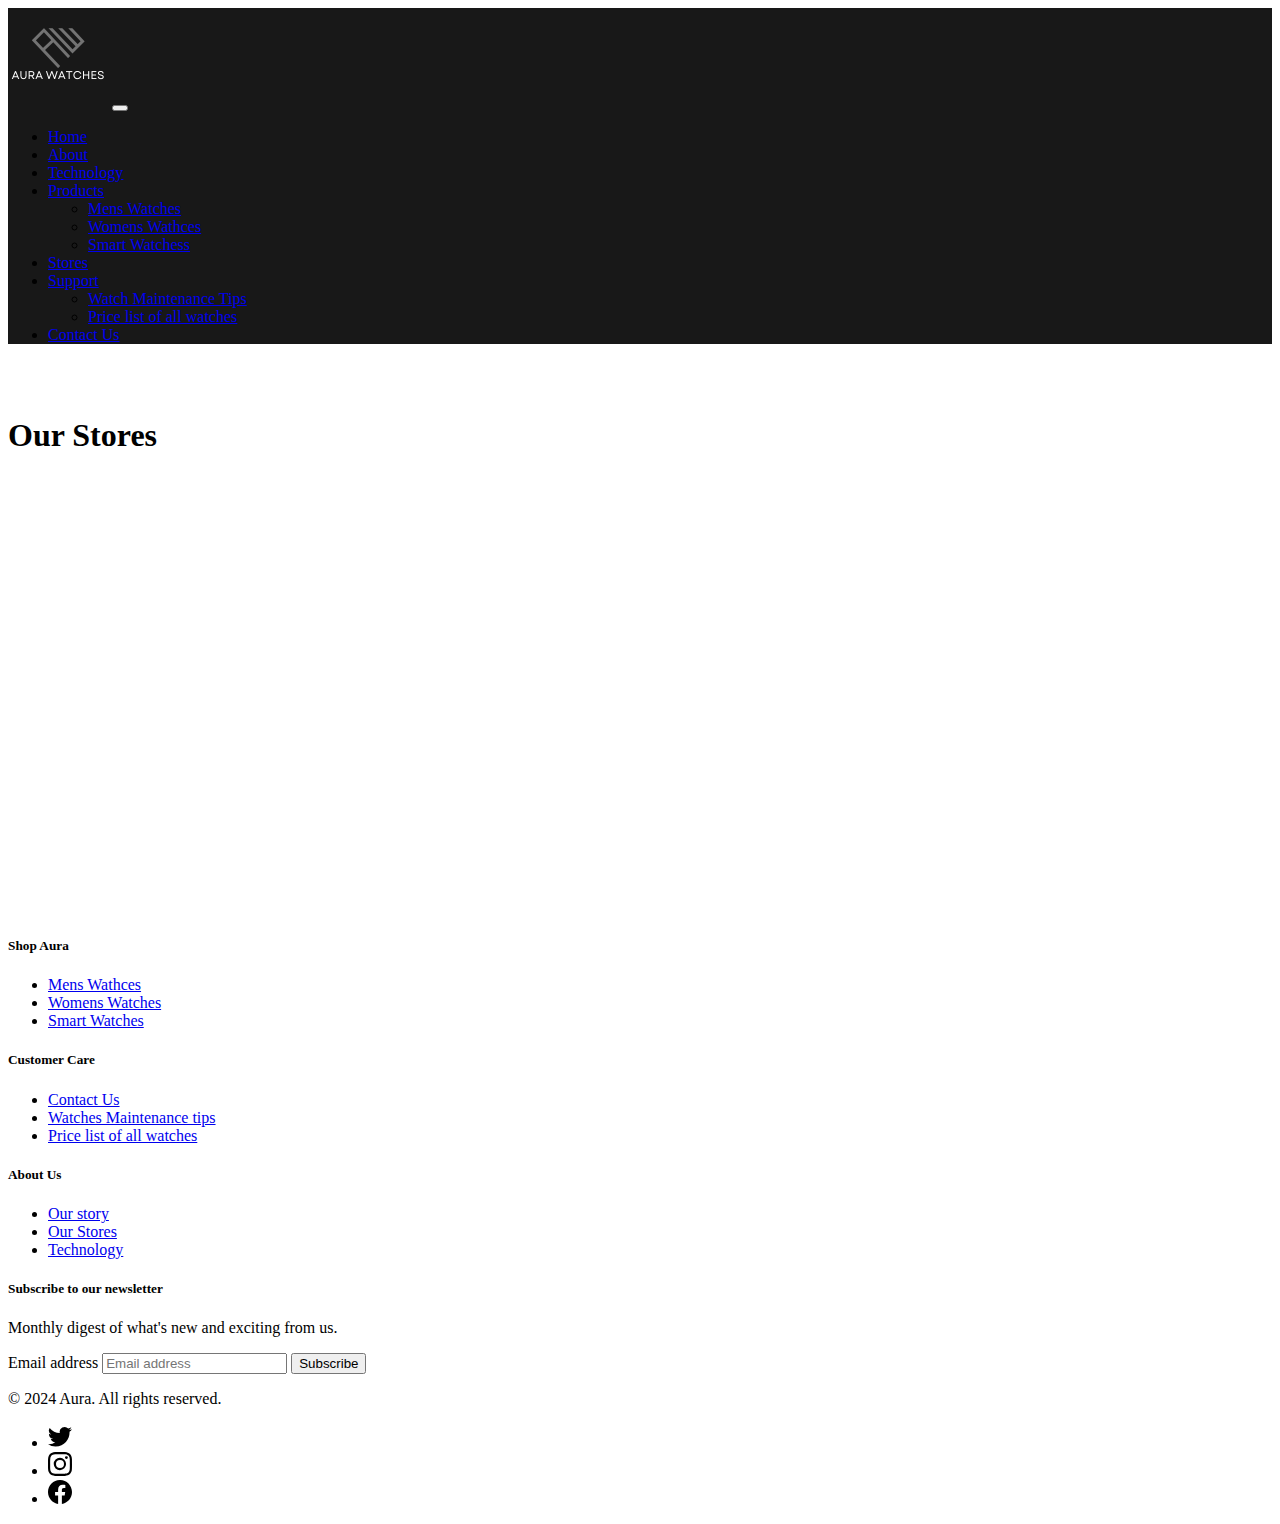
<file: stores.html>
<!DOCTYPE html>
<html lang="en">

<head>
    <meta charset="UTF-8">
    <meta name="viewport" content="width=device-width, initial-scale=1.0">
    <link rel="icon" type="image/x-icon" href="Images/designs/favicon-32x32.png">
    <title>Stores</title>
    <link href="https://cdn.jsdelivr.net/npm/bootstrap@5.2.3/dist/css/bootstrap.min.css" rel="stylesheet"
        integrity="sha384-rbsA2VBKQhggwzxH7pPCaAqO46MgnOM80zW1RWuH61DGLwZJEdK2Kadq2F9CUG65" crossorigin="anonymous">
    <script src="https://cdn.jsdelivr.net/npm/bootstrap@5.2.3/dist/js/bootstrap.bundle.min.js"
        integrity="sha384-kenU1KFdBIe4zVF0s0G1M5b4hcpxyD9F7jL+jjXkk+Q2h455rYXK/7HAuoJl+0I4"
        crossorigin="anonymous"></script>
    <style>
        header {
            background-color: #181818;
        }
    </style>
</head>

<body>

    <!-- Icons link start -->
    <svg xmlns="http://www.w3.org/2000/svg" style="display: none;">
        <symbol id="facebook" viewBox="0 0 16 16">
            <path
                d="M16 8.049c0-4.446-3.582-8.05-8-8.05C3.58 0-.002 3.603-.002 8.05c0 4.017 2.926 7.347 6.75 7.951v-5.625h-2.03V8.05H6.75V6.275c0-2.017 1.195-3.131 3.022-3.131.876 0 1.791.157 1.791.157v1.98h-1.009c-.993 0-1.303.621-1.303 1.258v1.51h2.217l-.354 2.326H9.25V16c3.824-.604 6.75-3.934 6.75-7.951z" />
        </symbol>
        <symbol id="instagram" viewBox="0 0 16 16">
            <path
                d="M8 0C5.829 0 5.556.01 4.703.048 3.85.088 3.269.222 2.76.42a3.917 3.917 0 0 0-1.417.923A3.927 3.927 0 0 0 .42 2.76C.222 3.268.087 3.85.048 4.7.01 5.555 0 5.827 0 8.001c0 2.172.01 2.444.048 3.297.04.852.174 1.433.372 1.942.205.526.478.972.923 1.417.444.445.89.719 1.416.923.51.198 1.09.333 1.942.372C5.555 15.99 5.827 16 8 16s2.444-.01 3.298-.048c.851-.04 1.434-.174 1.943-.372a3.916 3.916 0 0 0 1.416-.923c.445-.445.717-.891.923-1.417.197-.509.332-1.09.372-1.942C15.99 10.445 16 10.173 16 8s-.01-2.445-.048-3.299c-.04-.851-.175-1.433-.372-1.941a3.926 3.926 0 0 0-.923-1.417A3.911 3.911 0 0 0 13.24.42c-.51-.198-1.092-.333-1.943-.372C10.443.01 10.172 0 7.998 0h.003zm-.717 1.442h.717c2.136 0 2.389.007 3.232.046.78.035 1.204.166 1.486.275.373.145.64.319.92.599.28.28.453.546.598.92.11.281.24.705.275 1.485.039.843.047 1.096.047 3.231s-.008 2.389-.047 3.232c-.035.78-.166 1.203-.275 1.485a2.47 2.47 0 0 1-.599.919c-.28.28-.546.453-.92.598-.28.11-.704.24-1.485.276-.843.038-1.096.047-3.232.047s-2.39-.009-3.233-.047c-.78-.036-1.203-.166-1.485-.276a2.478 2.478 0 0 1-.92-.598 2.48 2.48 0 0 1-.6-.92c-.109-.281-.24-.705-.275-1.485-.038-.843-.046-1.096-.046-3.233 0-2.136.008-2.388.046-3.231.036-.78.166-1.204.276-1.486.145-.373.319-.64.599-.92.28-.28.546-.453.92-.598.282-.11.705-.24 1.485-.276.738-.034 1.024-.044 2.515-.045v.002zm4.988 1.328a.96.96 0 1 0 0 1.92.96.96 0 0 0 0-1.92zm-4.27 1.122a4.109 4.109 0 1 0 0 8.217 4.109 4.109 0 0 0 0-8.217zm0 1.441a2.667 2.667 0 1 1 0 5.334 2.667 2.667 0 0 1 0-5.334z" />
        </symbol>
        <symbol id="twitter" viewBox="0 0 16 16">
            <path
                d="M5.026 15c6.038 0 9.341-5.003 9.341-9.334 0-.14 0-.282-.006-.422A6.685 6.685 0 0 0 16 3.542a6.658 6.658 0 0 1-1.889.517 3.301 3.301 0 0 0 1.447-1.817 6.533 6.533 0 0 1-2.087.793A3.286 3.286 0 0 0 7.875 6.03a9.325 9.325 0 0 1-6.767-3.429 3.289 3.289 0 0 0 1.017 4.382A3.323 3.323 0 0 1 .64 6.575v.045a3.288 3.288 0 0 0 2.632 3.217 3.203 3.203 0 0 1-.865.115 3.23 3.23 0 0 1-.614-.057 3.283 3.283 0 0 0 3.067 2.277A6.588 6.588 0 0 1 .78 13.58a6.32 6.32 0 0 1-.78-.045A9.344 9.344 0 0 0 5.026 15z" />
        </symbol>
    </svg>
    <!-- Icons link End -->

    <!-- ============================================================================================= -->

    <!-- Header Start -->
    <header>
        <!-- Navbar Start -->
        <nav class="navbar navbar-expand-lg">
            <div class="container-fluid">
                <a class="navbar-brand" href="index.html"><img src="Images/designs/logo.png" alt="" width="100px"
                        height="100px"></a>
                <button class="navbar-toggler" type="button" data-bs-toggle="collapse"
                    data-bs-target="#navbarNavDropdown" aria-controls="navbarNavDropdown" aria-expanded="false"
                    aria-label="Toggle navigation">
                    <span class="navbar-toggler-icon"></span>
                </button>

                <div class="collapse navbar-collapse" id="navbarNavDropdown">
                    <ul class="navbar-nav">
                        <li class="nav-item">
                            <a class="nav-link active text-light" aria-current="page" href="index.html">Home</a>
                        </li>
                        <li class="nav-item">
                            <a class="nav-link text-light" href="about.html">About</a>
                        </li>
                        <li class="nav-item">
                            <a class="nav-link text-light" href="tecnologypage.html">Technology</a>
                        </li>
                        <li class="nav-item dropdown">
                            <a class="nav-link dropdown-toggle text-light" href="#" role="button"
                                data-bs-toggle="dropdown" aria-expanded="false">
                                Products
                            </a>
                            <ul class="dropdown-menu">
                                <li><a class="dropdown-item" href="men.html">Mens Watches</a></li>
                                <li><a class="dropdown-item" href="women.html">Womens Wathces</a></li>
                                <li><a class="dropdown-item" href="smart.html">Smart Watchess</a></li>
                            </ul>
                        </li>
                        <li class="nav-item">
                            <a class="nav-link text-light" href="stores.html">Stores</a>
                        </li>
                        <li class="nav-item dropdown">
                            <a class="nav-link dropdown-toggle text-light" href="#" role="button"
                                data-bs-toggle="dropdown" aria-expanded="false">
                                Support
                            </a>
                            <ul class="dropdown-menu">
                                <li><a class="dropdown-item" href="watchmaintenace.html">Watch Maintenance Tips</a></li>
                                <li><a class="dropdown-item" href="pricelist.pdf" target="_blank">Price list of all
                                        watches</a></li>
                            </ul>
                        </li>
                        <li class="nav-item">
                            <a class="nav-link text-light" href="contact.html">Contact Us</a>
                        </li>
                    </ul>
                </div>
            </div>
        </nav>
        <!-- Navbar End -->
    </header>
    <!-- Header End -->

    <!-- ============================================================================================= -->

    <!-- Maps Start -->
    <br><br>
    <h1 class="text-center">Our Stores</h1>
    <div class="container d-flex align-items-center">
        <iframe src="https://my.atlist.com/map/bfbdc9fd-988a-46d9-8a2c-f4e43f61c7e9/?share=true"
            allow="geolocation 'self' https://my.atlist.com" width="100%" height="400px" loading="lazy" frameborder="0"
            scrolling="no" allowfullscreen id="atlist-embed"></iframe>
    </div>
    <br><br>
    <!-- Maps End -->

    <!-- Footer Section Start -->
    <section class="footers bg-dark">
        <div class="container bg-dark text-light">
            <footer class="py-5">
                <div class="row">
                    <div class="col-6 col-md-2 mb-3">
                        <h5>Shop Aura</h5>
                        <ul class="nav flex-column">
                            <li class="nav-item mb-2"><a href="men.html" class="nav-link p-0 text-light">Mens
                                    Wathces</a></li>
                            <li class="nav-item mb-2"><a href="women.html" class="nav-link p-0 text-light">Womens
                                    Watches</a>
                            </li>
                            <li class="nav-item mb-2"><a href="smart.html" class="nav-link p-0 text-light">Smart
                                    Watches</a>
                            </li>
                        </ul>
                    </div>

                    <div class="col-6 col-md-2 mb-3">
                        <h5>Customer Care</h5>
                        <ul class="nav flex-column">
                            <li class="nav-item mb-2"><a href="contact.html" class="nav-link p-0 text-light">Contact
                                    Us</a></li>
                            <li class="nav-item mb-2"><a href="watchmaintenace.html"
                                    class="nav-link p-0 text-light">Watches Maintenance
                                    tips</a></li>
                            <li class="nav-item mb-2"><a href="pricelist.pdf" target="_blank"
                                    class="nav-link p-0 text-light">Price list of all watches</a></li>
                        </ul>
                    </div>

                    <div class="col-6 col-md-2 mb-3">
                        <h5>About Us</h5>
                        <ul class="nav flex-column">
                            <li class="nav-item mb-2"><a href="about.html" class="nav-link p-0 text-light">Our story</a>
                            </li>
                            <li class="nav-item mb-2"><a href="stores" class="nav-link p-0 text-light">Our Stores</a>
                            </li>
                            <li class="nav-item mb-2"><a href="tecnologypage.html"
                                    class="nav-link p-0 text-light">Technology</a></li>
                        </ul>
                    </div>

                    <div class="col-md-5 offset-md-1 mb-3">
                        <form>
                            <h5>Subscribe to our newsletter</h5>
                            <p>Monthly digest of what's new and exciting from us.</p>
                            <div class="d-flex flex-column flex-sm-row w-100 gap-2">
                                <label for="newsletter1" class="visually-hidden">Email address</label>
                                <input id="newsletter1" type="text" class="form-control" placeholder="Email address">
                                <button class="btn btn-primary" type="button" id="emailbtn">Subscribe</button>
                            </div>
                        </form>
                    </div>
                </div>

                <div class="d-flex flex-column flex-sm-row justify-content-between py-4 my-4 border-top">
                    <p>© 2024 Aura. All rights reserved.</p>
                    <ul class="list-unstyled d-flex">
                        <li class="ms-3"><a class="link-dark" href="https://twitter.com/" target="_blank"><svg
                                    class="bi" width="24" height="24">
                                    <use xlink:href="#twitter"></use>
                                </svg></a></li>
                        <li class="ms-3"><a class="link-dark" href="https://www.instagram.com/" target="_blank"><svg
                                    class="bi" width="24" height="24">
                                    <use xlink:href="#instagram"></use>
                                </svg></a></li>
                        <li class="ms-3"><a class="link-dark" href="https://www.facebook.com/" target="_blank"><svg
                                    class="bi" width="24" height="24">
                                    <use xlink:href="#facebook"></use>
                                </svg></a></li>
                    </ul>
                </div>
            </footer>
        </div>
    </section>
    <!-- Footer Section End -->


    <script src="js/email.js"></script>
</body>

</html>
</file>
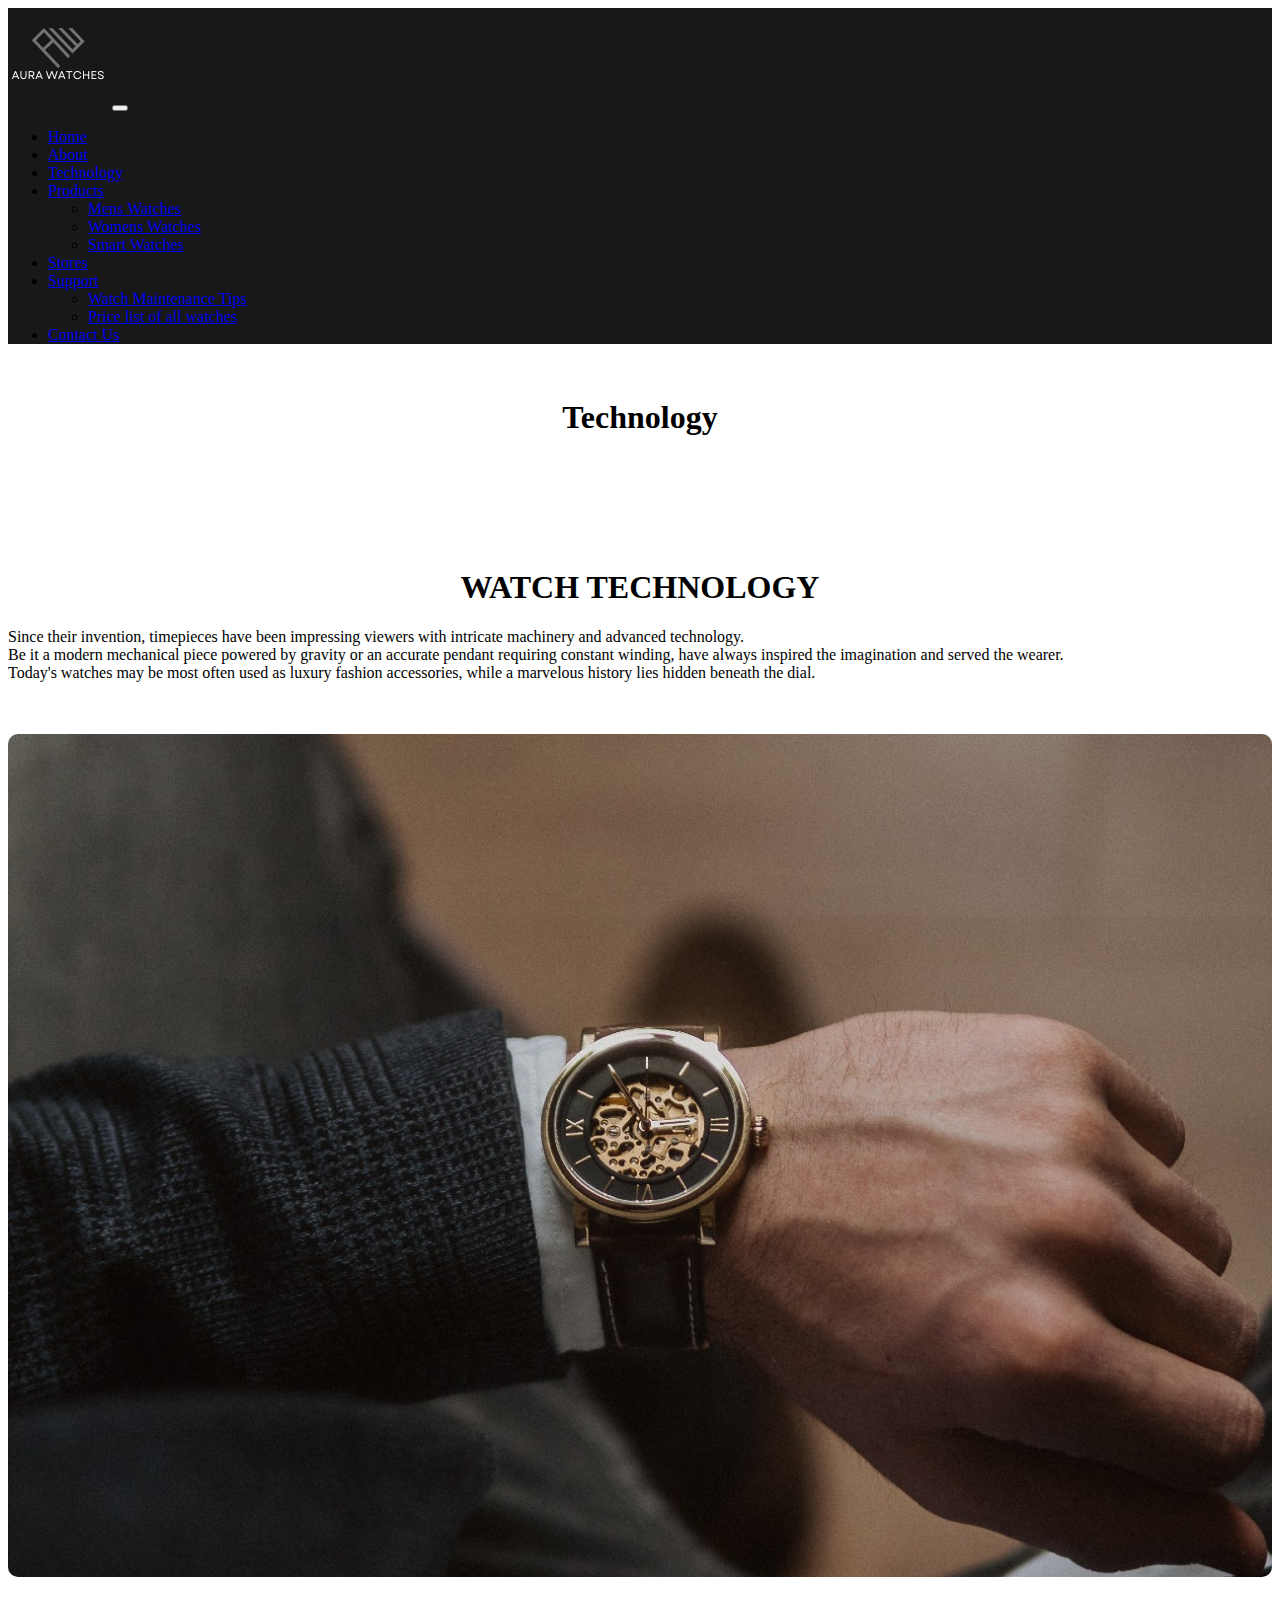
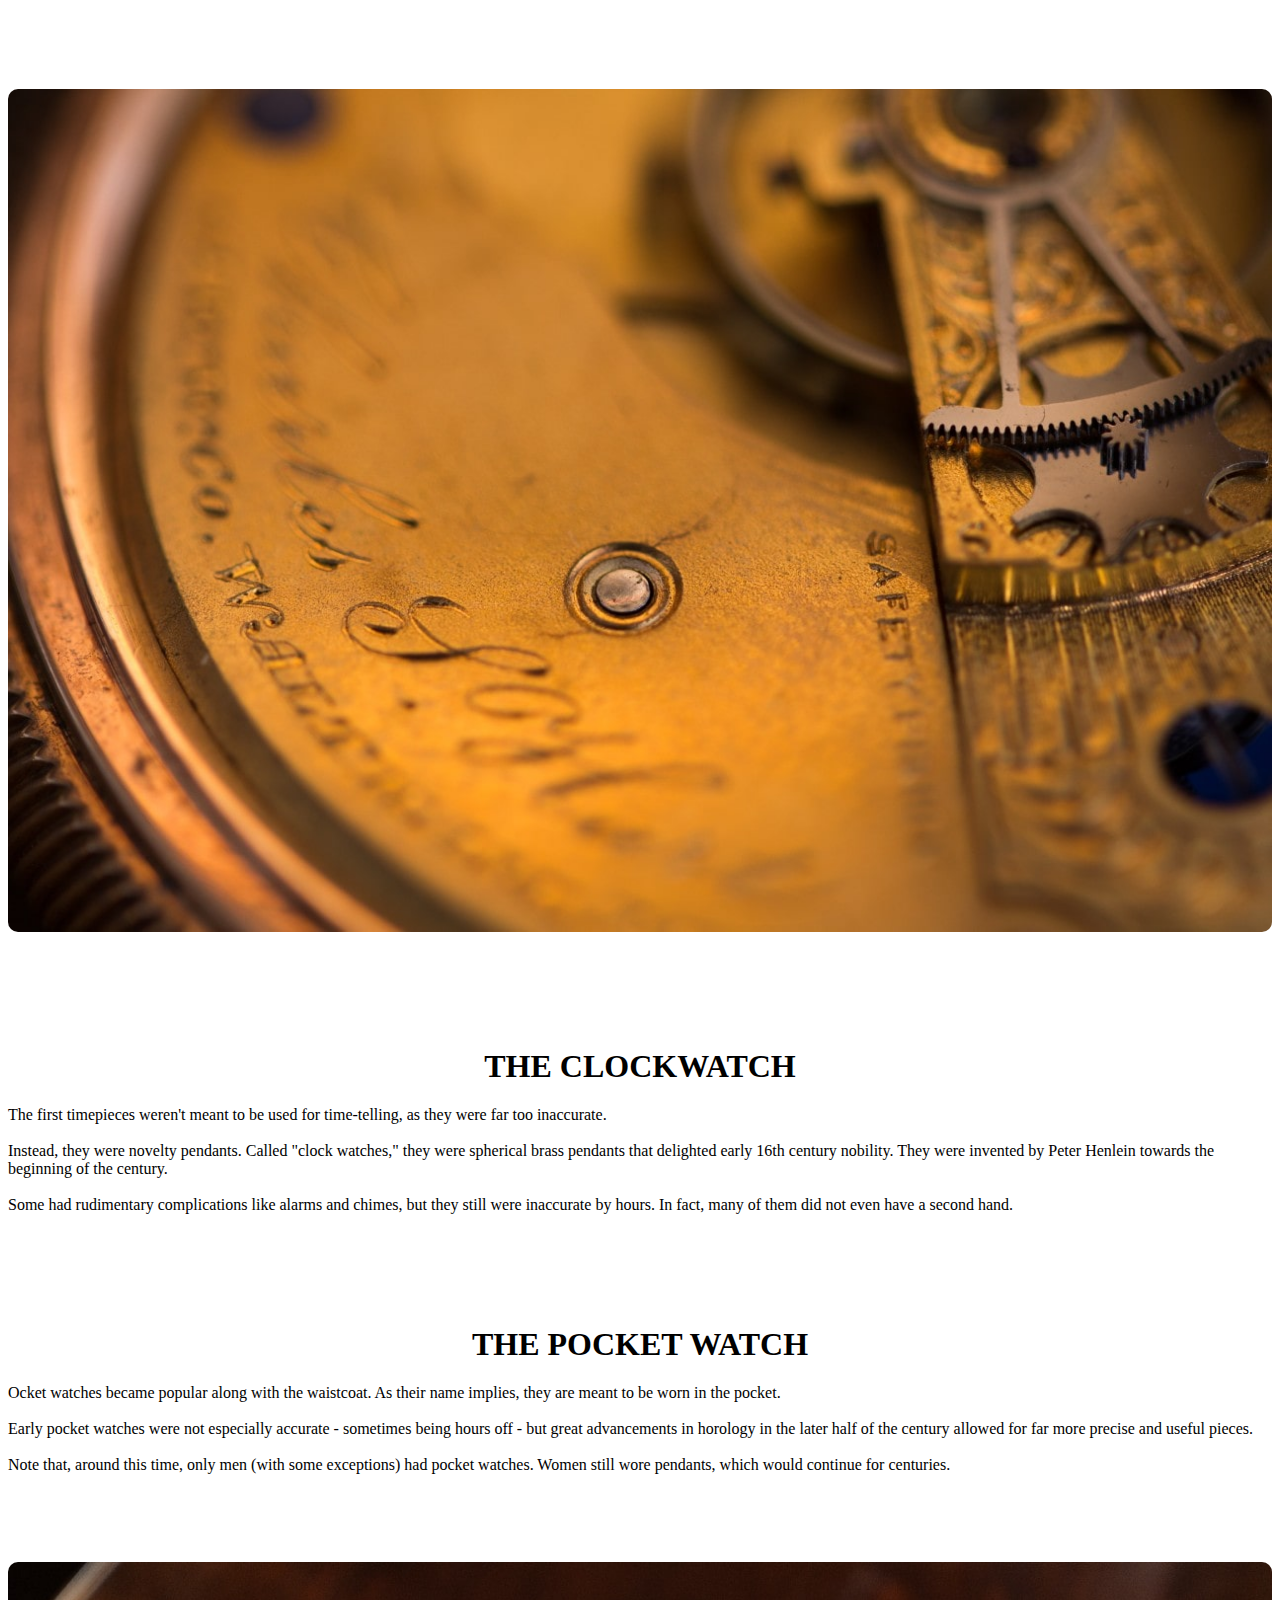
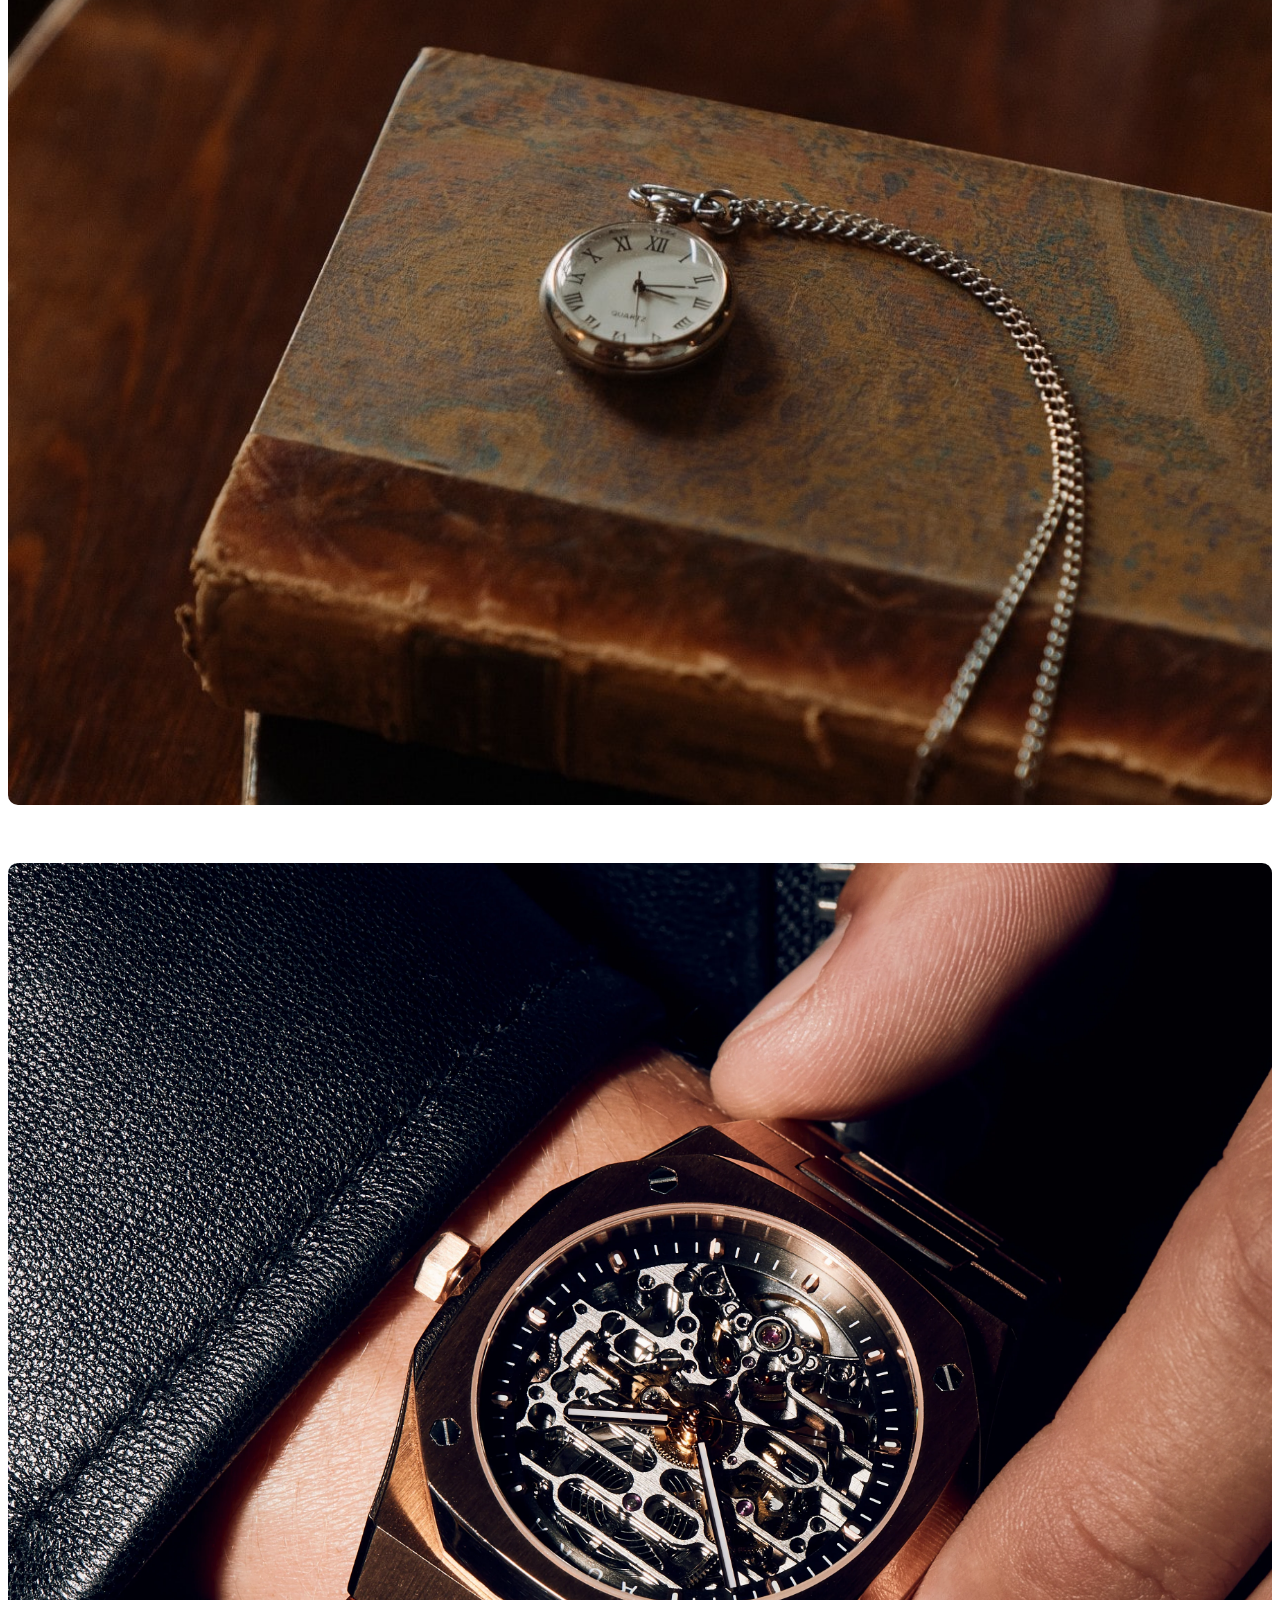
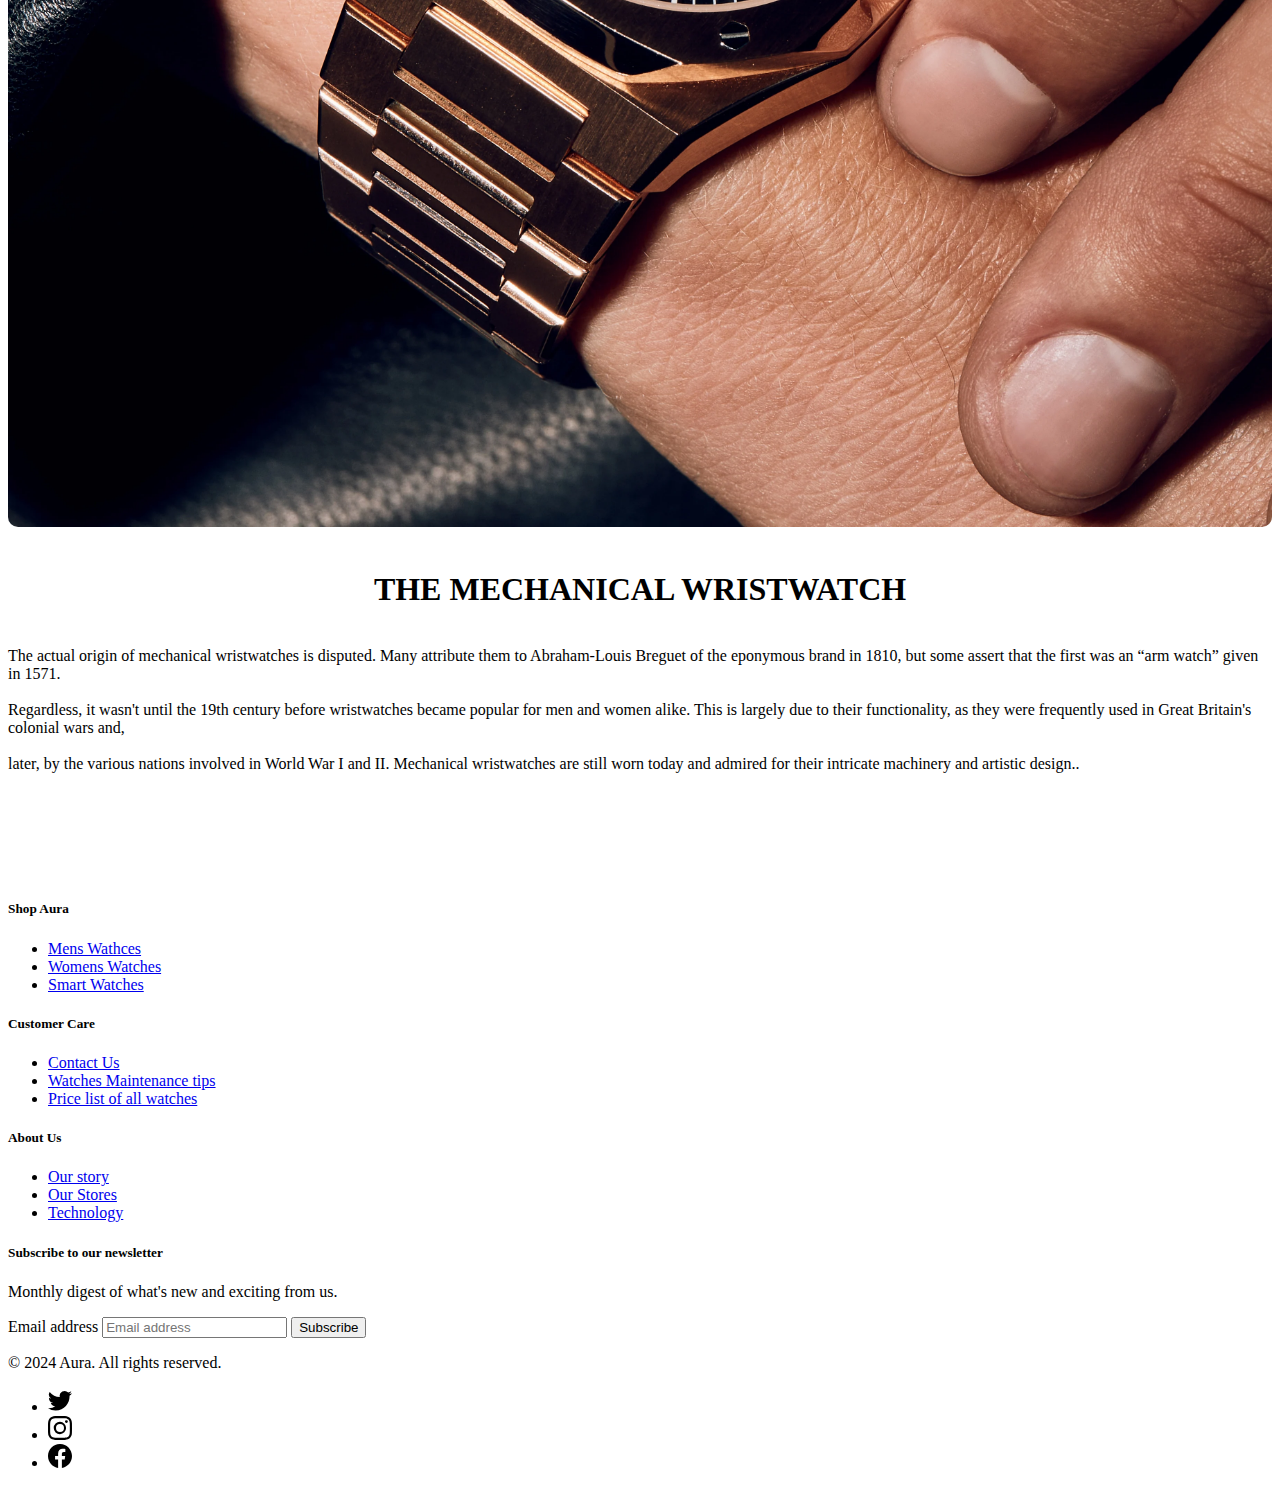
<file: tecnologypage.html>
<!DOCTYPE html>
<html lang="en">

<head>
    <meta charset="UTF-8">
    <meta name="viewport" content="width=device-width, initial-scale=1.0">
    <link rel="icon" type="image/x-icon" href="Images/designs/favicon-32x32.png">
    <title>Technology</title>
    <link href="https://cdn.jsdelivr.net/npm/bootstrap@5.2.3/dist/css/bootstrap.min.css" rel="stylesheet"
        integrity="sha384-rbsA2VBKQhggwzxH7pPCaAqO46MgnOM80zW1RWuH61DGLwZJEdK2Kadq2F9CUG65" crossorigin="anonymous">
    <script src="https://cdn.jsdelivr.net/npm/bootstrap@5.2.3/dist/js/bootstrap.bundle.min.js"
        integrity="sha384-kenU1KFdBIe4zVF0s0G1M5b4hcpxyD9F7jL+jjXkk+Q2h455rYXK/7HAuoJl+0I4"
        crossorigin="anonymous"></script>
    <style>
        h1 {
            text-align: center;
            font-family: Cambria, Cochin, Georgia, Times, 'Times New Roman', serif;
        }

        header {
            background-color: #181818;
        }

        img {
            border-radius: 10px;
        }
    </style>
</head>

<body>
    <!-- Icons link start -->
    <svg xmlns="http://www.w3.org/2000/svg" style="display: none;">
        <symbol id="facebook" viewBox="0 0 16 16">
            <path
                d="M16 8.049c0-4.446-3.582-8.05-8-8.05C3.58 0-.002 3.603-.002 8.05c0 4.017 2.926 7.347 6.75 7.951v-5.625h-2.03V8.05H6.75V6.275c0-2.017 1.195-3.131 3.022-3.131.876 0 1.791.157 1.791.157v1.98h-1.009c-.993 0-1.303.621-1.303 1.258v1.51h2.217l-.354 2.326H9.25V16c3.824-.604 6.75-3.934 6.75-7.951z" />
        </symbol>
        <symbol id="instagram" viewBox="0 0 16 16">
            <path
                d="M8 0C5.829 0 5.556.01 4.703.048 3.85.088 3.269.222 2.76.42a3.917 3.917 0 0 0-1.417.923A3.927 3.927 0 0 0 .42 2.76C.222 3.268.087 3.85.048 4.7.01 5.555 0 5.827 0 8.001c0 2.172.01 2.444.048 3.297.04.852.174 1.433.372 1.942.205.526.478.972.923 1.417.444.445.89.719 1.416.923.51.198 1.09.333 1.942.372C5.555 15.99 5.827 16 8 16s2.444-.01 3.298-.048c.851-.04 1.434-.174 1.943-.372a3.916 3.916 0 0 0 1.416-.923c.445-.445.717-.891.923-1.417.197-.509.332-1.09.372-1.942C15.99 10.445 16 10.173 16 8s-.01-2.445-.048-3.299c-.04-.851-.175-1.433-.372-1.941a3.926 3.926 0 0 0-.923-1.417A3.911 3.911 0 0 0 13.24.42c-.51-.198-1.092-.333-1.943-.372C10.443.01 10.172 0 7.998 0h.003zm-.717 1.442h.717c2.136 0 2.389.007 3.232.046.78.035 1.204.166 1.486.275.373.145.64.319.92.599.28.28.453.546.598.92.11.281.24.705.275 1.485.039.843.047 1.096.047 3.231s-.008 2.389-.047 3.232c-.035.78-.166 1.203-.275 1.485a2.47 2.47 0 0 1-.599.919c-.28.28-.546.453-.92.598-.28.11-.704.24-1.485.276-.843.038-1.096.047-3.232.047s-2.39-.009-3.233-.047c-.78-.036-1.203-.166-1.485-.276a2.478 2.478 0 0 1-.92-.598 2.48 2.48 0 0 1-.6-.92c-.109-.281-.24-.705-.275-1.485-.038-.843-.046-1.096-.046-3.233 0-2.136.008-2.388.046-3.231.036-.78.166-1.204.276-1.486.145-.373.319-.64.599-.92.28-.28.546-.453.92-.598.282-.11.705-.24 1.485-.276.738-.034 1.024-.044 2.515-.045v.002zm4.988 1.328a.96.96 0 1 0 0 1.92.96.96 0 0 0 0-1.92zm-4.27 1.122a4.109 4.109 0 1 0 0 8.217 4.109 4.109 0 0 0 0-8.217zm0 1.441a2.667 2.667 0 1 1 0 5.334 2.667 2.667 0 0 1 0-5.334z" />
        </symbol>
        <symbol id="twitter" viewBox="0 0 16 16">
            <path
                d="M5.026 15c6.038 0 9.341-5.003 9.341-9.334 0-.14 0-.282-.006-.422A6.685 6.685 0 0 0 16 3.542a6.658 6.658 0 0 1-1.889.517 3.301 3.301 0 0 0 1.447-1.817 6.533 6.533 0 0 1-2.087.793A3.286 3.286 0 0 0 7.875 6.03a9.325 9.325 0 0 1-6.767-3.429 3.289 3.289 0 0 0 1.017 4.382A3.323 3.323 0 0 1 .64 6.575v.045a3.288 3.288 0 0 0 2.632 3.217 3.203 3.203 0 0 1-.865.115 3.23 3.23 0 0 1-.614-.057 3.283 3.283 0 0 0 3.067 2.277A6.588 6.588 0 0 1 .78 13.58a6.32 6.32 0 0 1-.78-.045A9.344 9.344 0 0 0 5.026 15z" />
        </symbol>
    </svg>
    <!-- Icons link End -->

    <!-- Header Start -->
    <header>
        <!-- Navbar Start -->
        <nav class="navbar navbar-expand-lg">
            <div class="container-fluid">
                <a class="navbar-brand" href="index.html"><img src="Images/designs/logo.png" alt="" width="100px"
                        height="100px"></a>
                <button class="navbar-toggler" type="button" data-bs-toggle="collapse"
                    data-bs-target="#navbarNavDropdown" aria-controls="navbarNavDropdown" aria-expanded="false"
                    aria-label="Toggle navigation">
                    <span class="navbar-toggler-icon"></span>
                </button>

                <div class="collapse navbar-collapse" id="navbarNavDropdown">
                    <ul class="navbar-nav">
                        <li class="nav-item">
                            <a class="nav-link active text-light" aria-current="page" href="index.html">Home</a>
                        </li>
                        <li class="nav-item">
                            <a class="nav-link text-light" href="about.html">About</a>
                        </li>
                        <li class="nav-item">
                            <a class="nav-link text-light" href="tecnologypage.html">Technology</a>
                        </li>
                        <li class="nav-item dropdown">
                            <a class="nav-link dropdown-toggle text-light" href="#" role="button"
                                data-bs-toggle="dropdown" aria-expanded="false">
                                Products
                            </a>
                            <ul class="dropdown-menu">
                                <li><a class="dropdown-item" href="men.html">Mens Watches</a></li>
                                <li><a class="dropdown-item" href="women.html">Womens Watches</a></li>
                                <li><a class="dropdown-item" href="smart.html">Smart Watches</a></li>
                            </ul>
                        </li>
                        <li class="nav-item">
                            <a class="nav-link text-light" href="stores.html">Stores</a>
                        </li>
                        <li class="nav-item dropdown">
                            <a class="nav-link dropdown-toggle text-light" href="#" role="button"
                                data-bs-toggle="dropdown" aria-expanded="false">
                                Support
                            </a>
                            <ul class="dropdown-menu">
                                <li><a class="dropdown-item" href="watchmaintenace.html">Watch Maintenance Tips</a></li>
                                <li><a class="dropdown-item" href="pricelist.pdf" target="_blank">Price list of all
                                        watches</a></li>
                            </ul>
                        </li>
                        <li class="nav-item">
                            <a class="nav-link text-light" href="contact.html">Contact Us</a>
                        </li>
                    </ul>
                </div>
            </div>
        </nav>
        <!-- Navbar End -->
    </header>
    <!-- Header End -->

    <br>

    <h1>Technology</h1><br><br>


    <div class="container">
        <div class="row">
            <div class="col-12 col-sm-12 col-md-12 col-lg-6"><br><br><br>
                <h1>WATCH TECHNOLOGY</h1>Since their invention, timepieces have been impressing viewers with intricate
                machinery and advanced technology.<br> Be it a modern mechanical piece powered by gravity or an accurate
                pendant requiring constant winding,
                have always inspired the imagination and served the wearer. <br>Today's watches may be most often used
                as luxury fashion accessories, while a marvelous history lies hidden beneath the dial.</p>
                <br><br>
            </div>
            <div class="col-12 col-sm-12 col-md-12 col-lg-6"><img src="Images/tecnology/image1_9.jpg" alt=""
                    width="100%" class="k1 img-fluid"><br><br><br><br><br><br><br></div>
        </div>
    </div>


    <div class="container">
        <div class="row">
            <div class="col-12 col-sm-12 col-md-12 col-lg-6"><img src="Images/tecnology/image1_10.jpg" alt=""
                    width="100%" class="k1 img-fluid"><br><br><br><br><br></div>
            <div class="col-12 col-sm-12 col-md-12 col-lg-6"><br>
                <h1>THE CLOCKWATCH</h1>The first timepieces weren't meant to be used for time-telling, as they were far
                too inaccurate.<br> <br>Instead, they were novelty pendants. Called "clock watches," they were spherical
                brass pendants that delighted early
                16th century nobility. They were invented by Peter Henlein towards the beginning of the century.<br><br>
                Some had rudimentary complications like alarms and chimes, but they still were inaccurate by hours. In
                fact, many of them did not even have a second hand.<br><br><br>
                <br>
                <br>
            </div>
        </div>
    </div>


    <div class="container">
        <div class="row">
            <div class="col-12 col-sm-12 col-md-12 col-lg-6"><br>
                <h1>THE POCKET WATCH</h1>Ocket watches became popular along with the waistcoat. As their name
                implies, they are meant to be worn in the pocket.<br><br> Early pocket watches were not especially
                accurate - sometimes being hours off - but great advancements in horology in the later half of the
                century allowed for far more precise and useful pieces.<br> <br>
                Note that, around this time, only men (with some exceptions) had pocket watches. Women still wore
                pendants, which would continue for centuries.</p><br><br>
                <br><br>
            </div>
            <div class="col-12 col-sm-12 col-md-12 col-lg-6"><img src="Images/tecnology/image1_11.jpg" alt=""
                    width="100%" class="k1 img-fluid"><br><br><br><br>

            </div>
        </div>
    </div>


    <div class="container">
        <div class="row">
            <div class="col-12 col-sm-12 col-md-12 col-lg-6"><img src="Images/tecnology/3.webp" alt="" width="100%"
                    class="k1 img-fluid">
            </div>
            <div class="col-12 col-sm-12 col-md-12 col-lg-6"><br>
                <h1>THE MECHANICAL WRISTWATCH</h1><br> The actual origin of mechanical wristwatches is disputed.
                Many attribute them to Abraham-Louis Breguet of the eponymous brand in 1810, but some assert that
                the first was an “arm watch” given in 1571.<br> <br> Regardless, it wasn't until the 19th century
                before wristwatches became popular for men and women alike. This is largely due to their
                functionality, as they were frequently used in Great Britain's colonial wars and,<br> <br>
                later, by the various nations involved in World War I and II. Mechanical wristwatches are still worn
                today and admired for their intricate machinery and artistic design..</p><br>
                <br><br>
            </div>
        </div>
    </div>
    </div>

    <br><br>

    <!-- Footer Section Start -->
    <section class="footers bg-dark">
        <div class="container bg-dark text-light">
            <footer class="py-5">
                <div class="row">
                    <div class="col-6 col-md-2 mb-3">
                        <h5>Shop Aura</h5>
                        <ul class="nav flex-column">
                            <li class="nav-item mb-2"><a href="men.html" class="nav-link p-0 text-light">Mens
                                    Wathces</a></li>
                            <li class="nav-item mb-2"><a href="women.html" class="nav-link p-0 text-light">Womens
                                    Watches</a>
                            </li>
                            <li class="nav-item mb-2"><a href="smart.html" class="nav-link p-0 text-light">Smart
                                    Watches</a>
                            </li>
                        </ul>
                    </div>

                    <div class="col-6 col-md-2 mb-3">
                        <h5>Customer Care</h5>
                        <ul class="nav flex-column">
                            <li class="nav-item mb-2"><a href="contact.html" class="nav-link p-0 text-light">Contact
                                    Us</a></li>
                            <li class="nav-item mb-2"><a href="watchmaintenace.html"
                                    class="nav-link p-0 text-light">Watches Maintenance
                                    tips</a></li>
                            <li class="nav-item mb-2"><a href="pricelist.pdf" target="_blank"
                                    class="nav-link p-0 text-light">Price list of all watches</a></li>
                        </ul>
                    </div>

                    <div class="col-6 col-md-2 mb-3">
                        <h5>About Us</h5>
                        <ul class="nav flex-column">
                            <li class="nav-item mb-2"><a href="about.html" class="nav-link p-0 text-light">Our
                                    story</a></li>
                            <li class="nav-item mb-2"><a href="stores.html" class="nav-link p-0 text-light">Our
                                    Stores</a></li>
                            <li class="nav-item mb-2"><a href="tecnologypage.html"
                                    class="nav-link p-0 text-light">Technology</a></li>
                        </ul>
                    </div>

                    <div class="col-md-5 offset-md-1 mb-3">
                        <form>
                            <h5>Subscribe to our newsletter</h5>
                            <p>Monthly digest of what's new and exciting from us.</p>
                            <div class="d-flex flex-column flex-sm-row w-100 gap-2">
                                <label for="newsletter1" class="visually-hidden">Email address</label>
                                <input id="newsletter1" type="text" class="form-control" placeholder="Email address">
                                <button class="btn btn-primary" type="button" id="emailbtn">Subscribe</button>
                            </div>
                        </form>
                    </div>
                </div>

                <div class="d-flex flex-column flex-sm-row justify-content-between py-4 my-4 border-top">
                    <p>© 2024 Aura. All rights reserved.</p>
                    <ul class="list-unstyled d-flex">
                        <li class="ms-3"><a class="link-dark" href="https://twitter.com/" target="_blank"><svg
                                    class="bi" width="24" height="24">
                                    <use xlink:href="#twitter"></use>
                                </svg></a></li>
                        <li class="ms-3"><a class="link-dark" href="https://www.instagram.com/" target="_blank"><svg
                                    class="bi" width="24" height="24">
                                    <use xlink:href="#instagram"></use>
                                </svg></a></li>
                        <li class="ms-3"><a class="link-dark" href="https://www.facebook.com/" target="_blank"><svg
                                    class="bi" width="24" height="24">
                                    <use xlink:href="#facebook"></use>
                                </svg></a></li>
                    </ul>
                </div>
            </footer>
        </div>
    </section>
    <!-- Footer Section End -->

    <script src="js/email.js"></script>
</body>

</html>
</file>
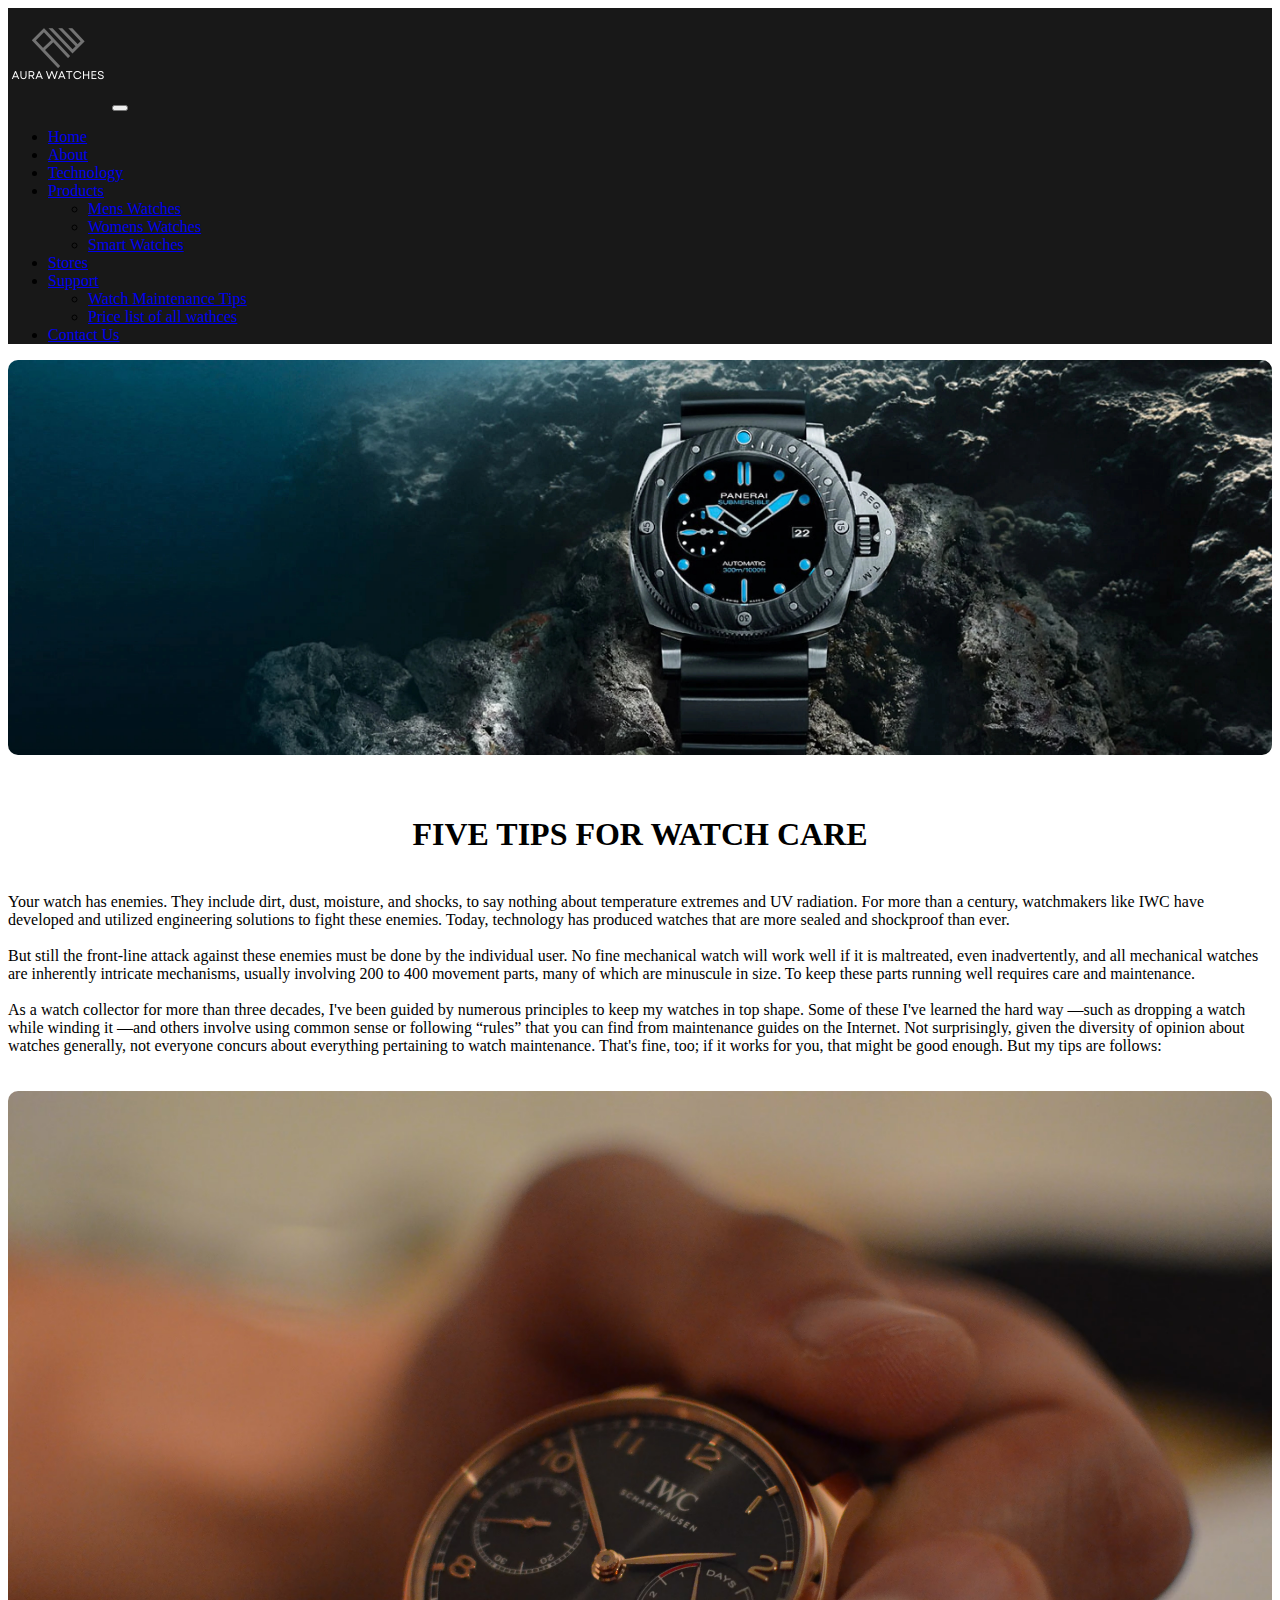
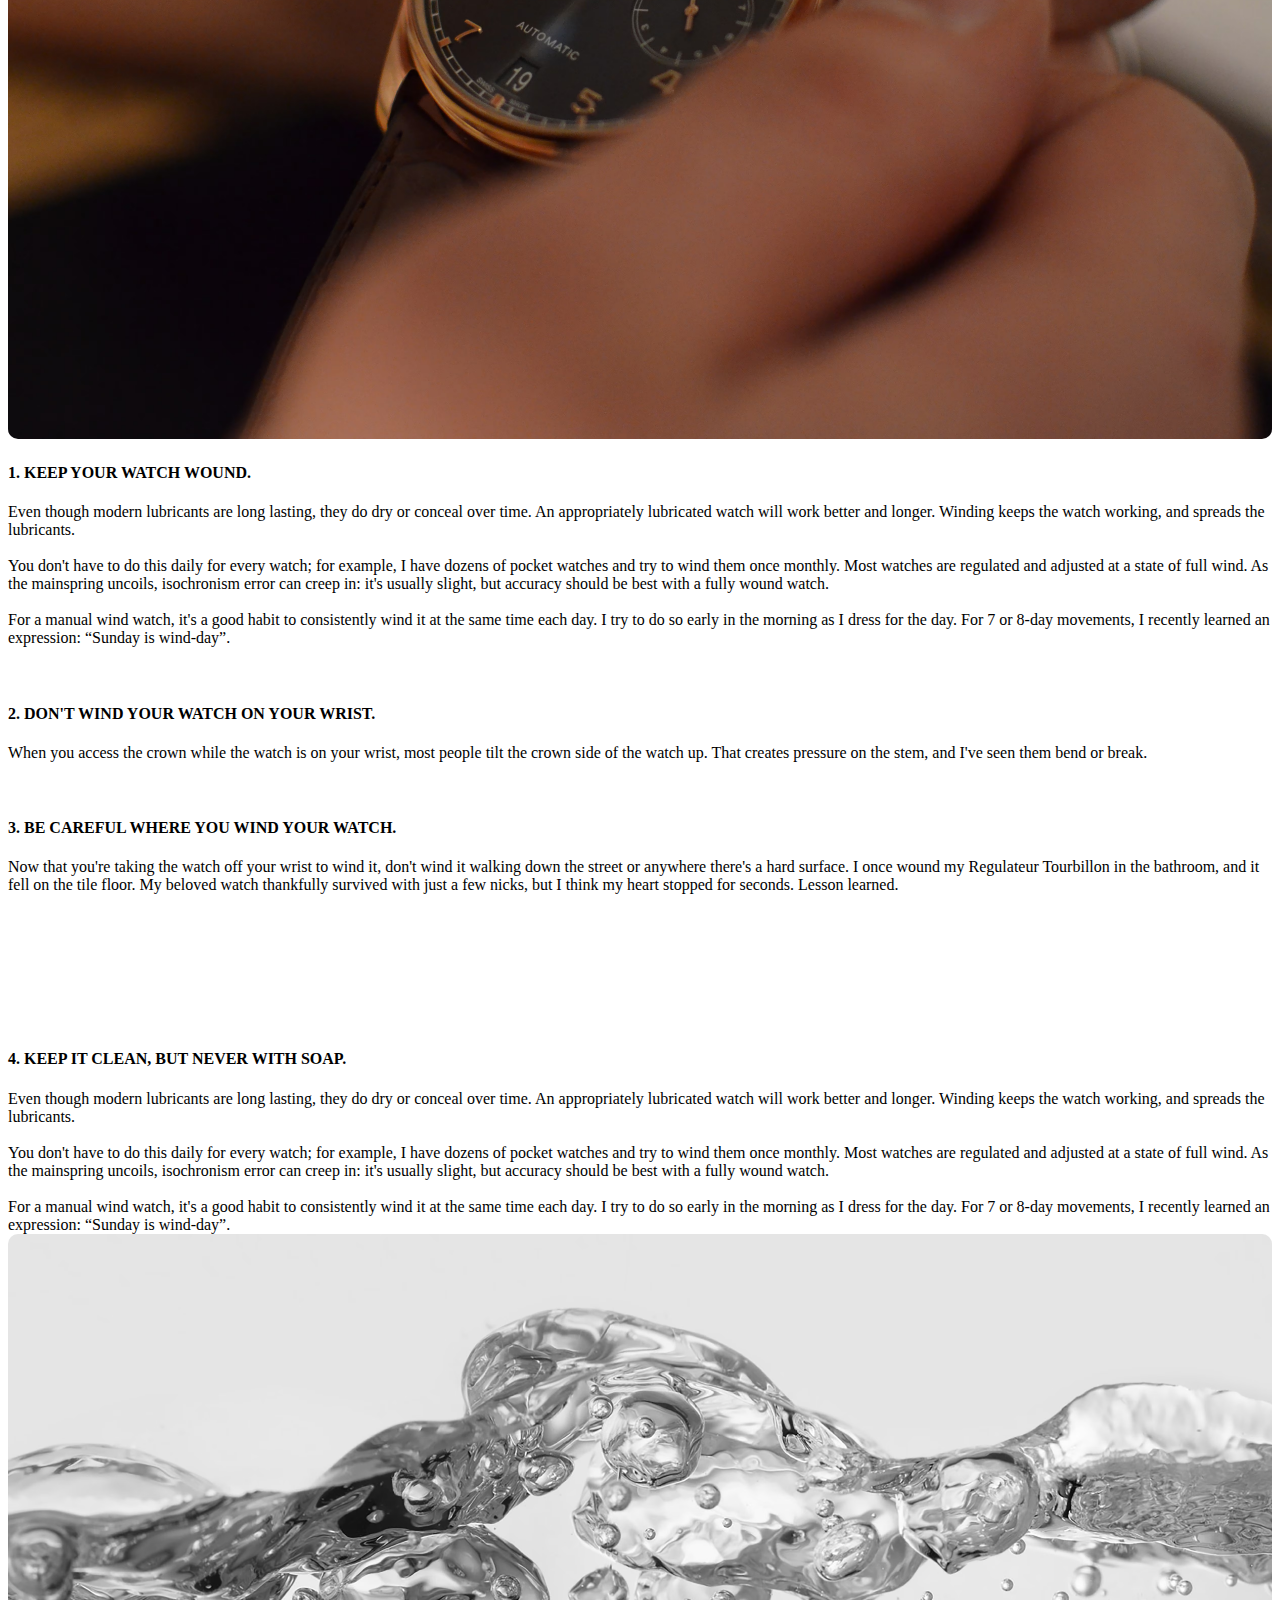
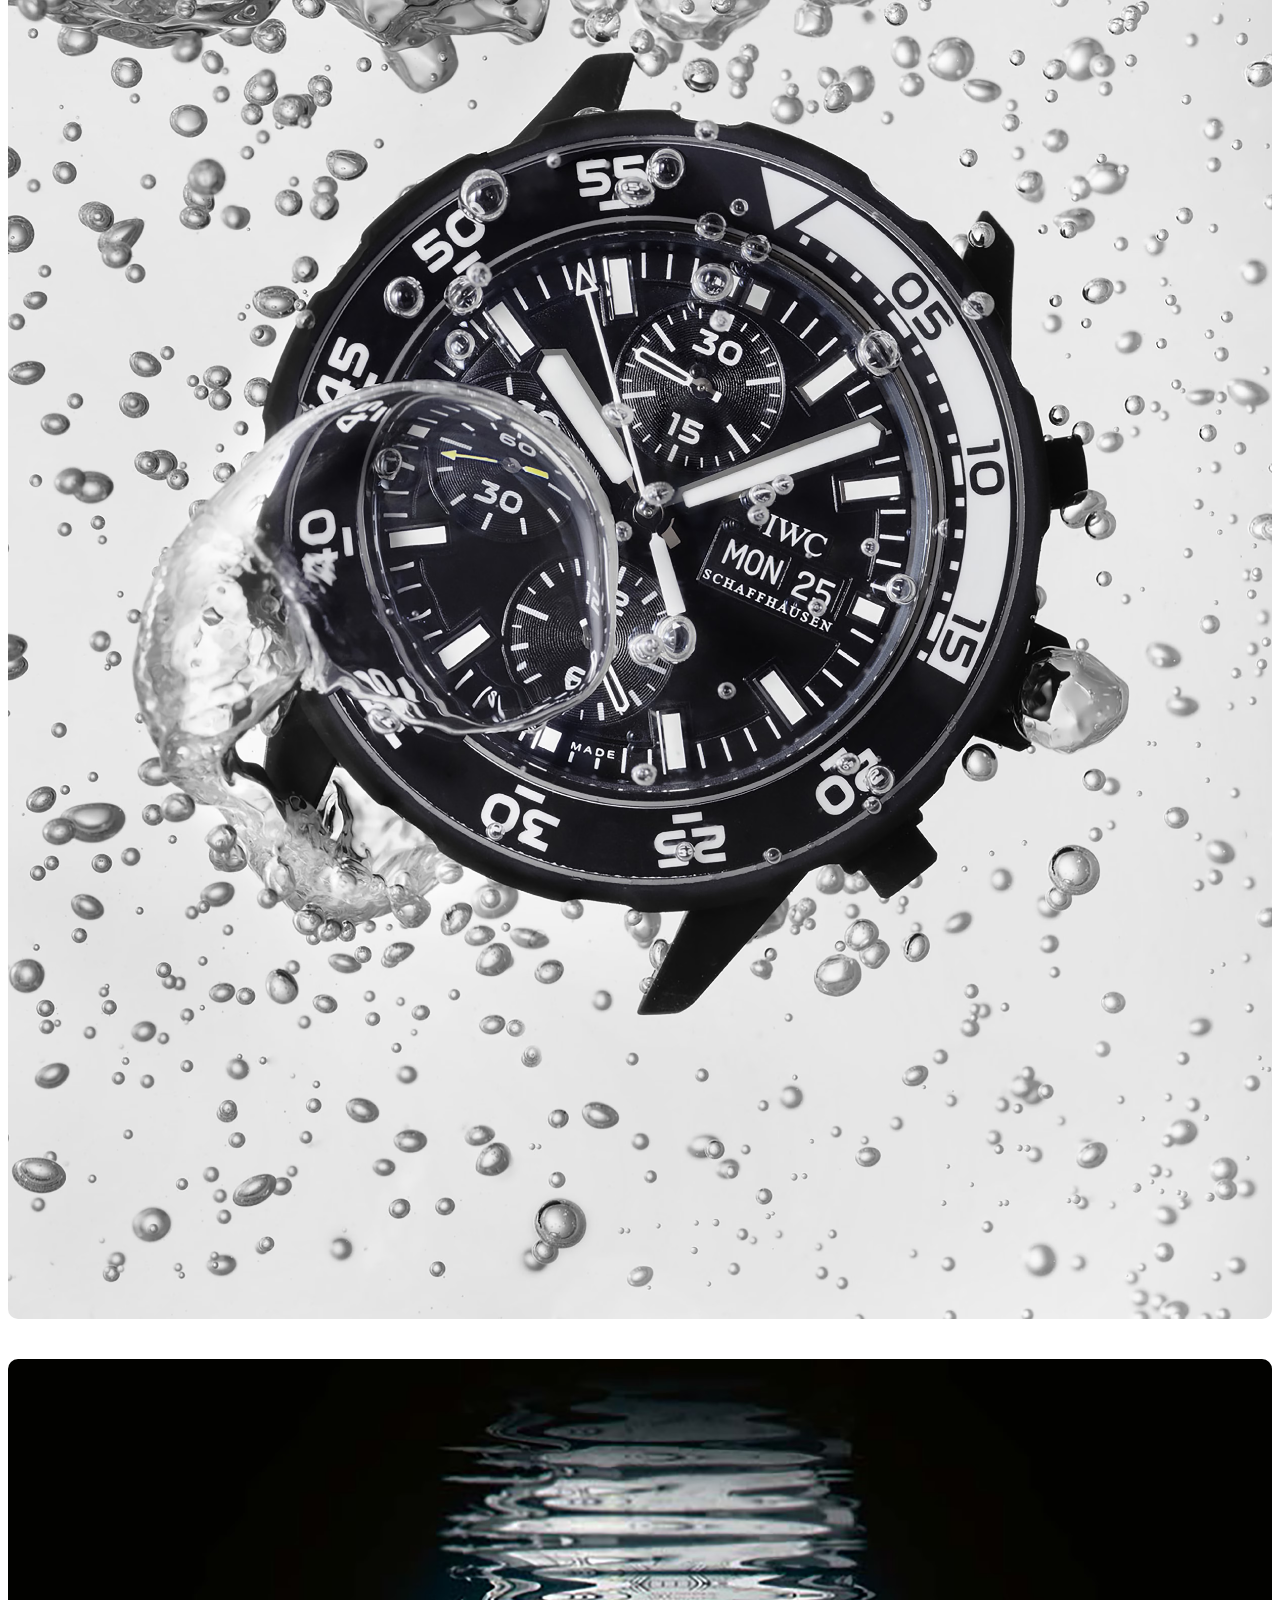
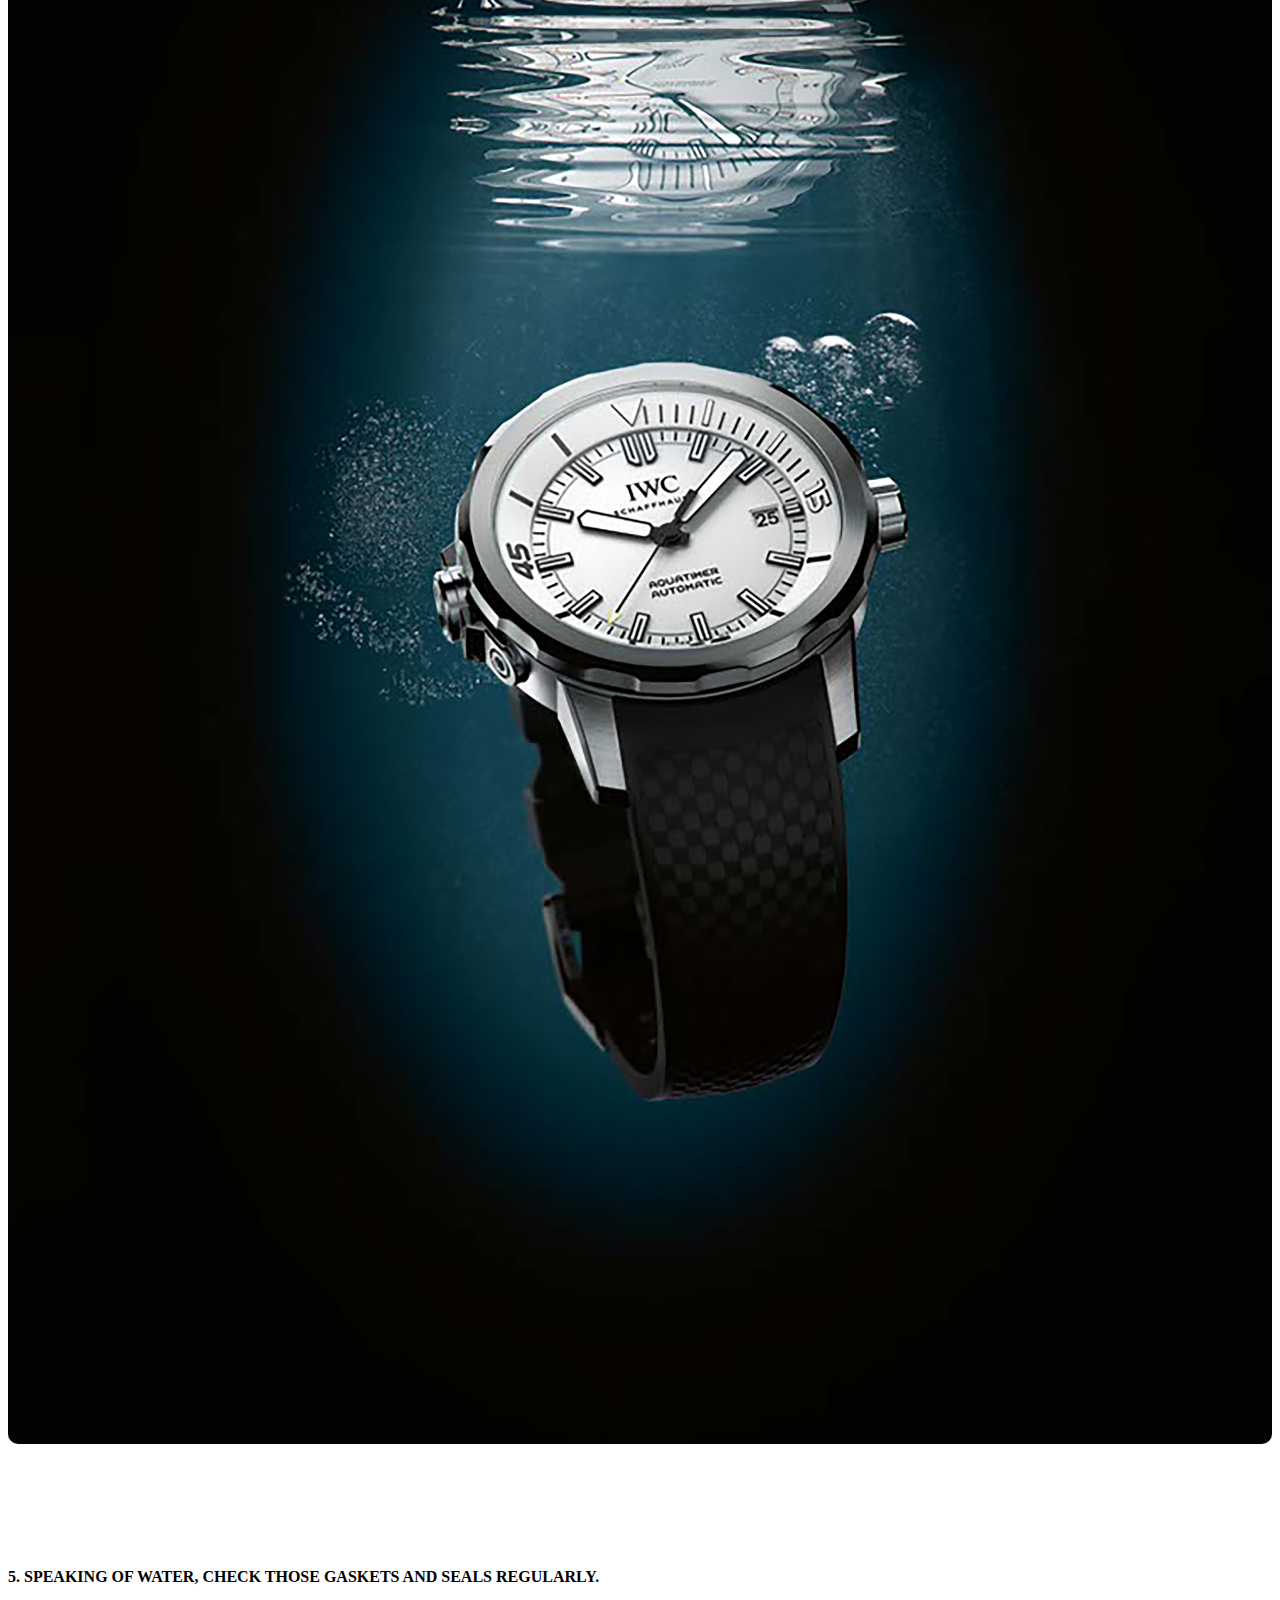
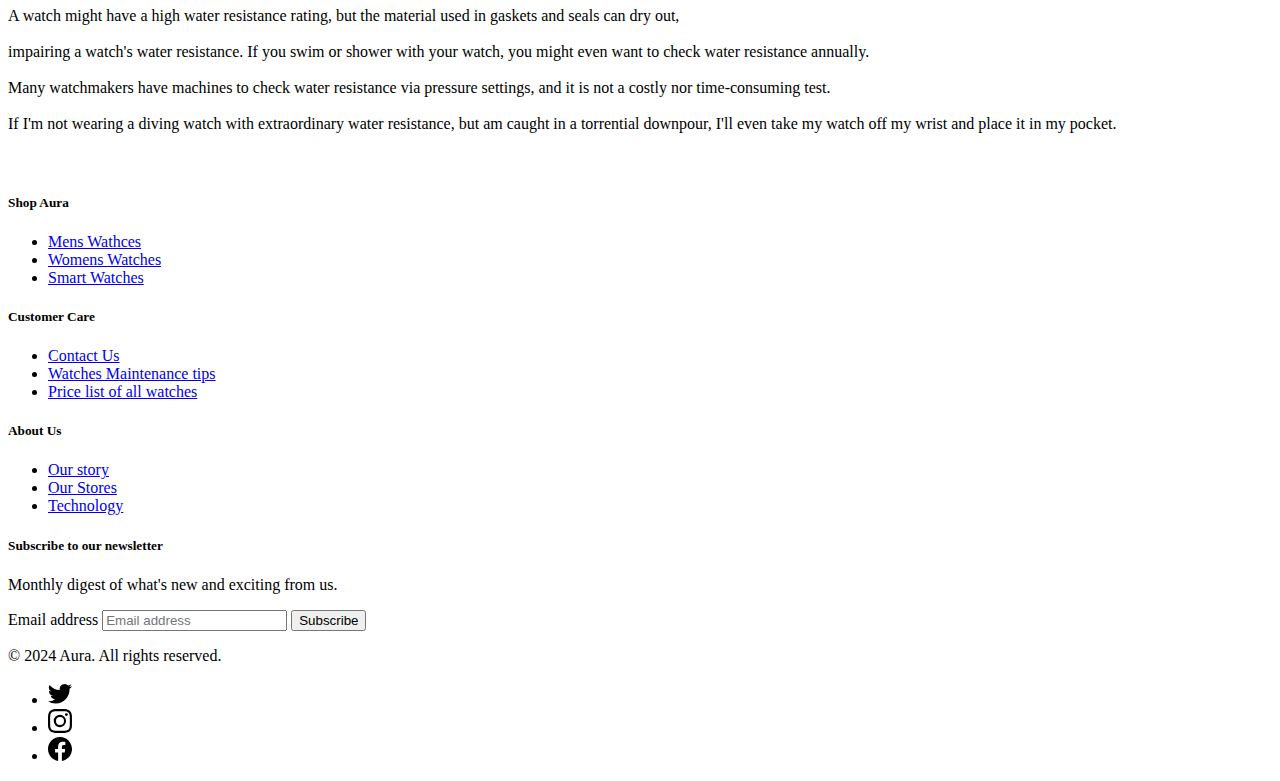
<file: watchmaintenace.html>
<!DOCTYPE html>
<html lang="en">

<head>
    <meta charset="UTF-8">
    <meta name="viewport" content="width=device-width, initial-scale=1.0">
    <link rel="icon" type="image/x-icon" href="Images/designs/favicon-32x32.png">
    <title>Watch Maintenance Tips</title>
    <link href="https://cdn.jsdelivr.net/npm/bootstrap@5.2.3/dist/css/bootstrap.min.css" rel="stylesheet"
        integrity="sha384-rbsA2VBKQhggwzxH7pPCaAqO46MgnOM80zW1RWuH61DGLwZJEdK2Kadq2F9CUG65" crossorigin="anonymous">
    <script src="https://cdn.jsdelivr.net/npm/bootstrap@5.2.3/dist/js/bootstrap.bundle.min.js"
        integrity="sha384-kenU1KFdBIe4zVF0s0G1M5b4hcpxyD9F7jL+jjXkk+Q2h455rYXK/7HAuoJl+0I4"
        crossorigin="anonymous"></script>
    <style>
        h1 {
            text-align: center;
        }

        .ak {
            margin-top: 120px;

        }

        header {
            background-color: #181818;
        }

        img {
            border-radius: 10px;
        }
    </style>
</head>

<body>

    <!-- Icons link start -->
    <svg xmlns="http://www.w3.org/2000/svg" style="display: none;">
        <symbol id="facebook" viewBox="0 0 16 16">
            <path
                d="M16 8.049c0-4.446-3.582-8.05-8-8.05C3.58 0-.002 3.603-.002 8.05c0 4.017 2.926 7.347 6.75 7.951v-5.625h-2.03V8.05H6.75V6.275c0-2.017 1.195-3.131 3.022-3.131.876 0 1.791.157 1.791.157v1.98h-1.009c-.993 0-1.303.621-1.303 1.258v1.51h2.217l-.354 2.326H9.25V16c3.824-.604 6.75-3.934 6.75-7.951z" />
        </symbol>
        <symbol id="instagram" viewBox="0 0 16 16">
            <path
                d="M8 0C5.829 0 5.556.01 4.703.048 3.85.088 3.269.222 2.76.42a3.917 3.917 0 0 0-1.417.923A3.927 3.927 0 0 0 .42 2.76C.222 3.268.087 3.85.048 4.7.01 5.555 0 5.827 0 8.001c0 2.172.01 2.444.048 3.297.04.852.174 1.433.372 1.942.205.526.478.972.923 1.417.444.445.89.719 1.416.923.51.198 1.09.333 1.942.372C5.555 15.99 5.827 16 8 16s2.444-.01 3.298-.048c.851-.04 1.434-.174 1.943-.372a3.916 3.916 0 0 0 1.416-.923c.445-.445.717-.891.923-1.417.197-.509.332-1.09.372-1.942C15.99 10.445 16 10.173 16 8s-.01-2.445-.048-3.299c-.04-.851-.175-1.433-.372-1.941a3.926 3.926 0 0 0-.923-1.417A3.911 3.911 0 0 0 13.24.42c-.51-.198-1.092-.333-1.943-.372C10.443.01 10.172 0 7.998 0h.003zm-.717 1.442h.717c2.136 0 2.389.007 3.232.046.78.035 1.204.166 1.486.275.373.145.64.319.92.599.28.28.453.546.598.92.11.281.24.705.275 1.485.039.843.047 1.096.047 3.231s-.008 2.389-.047 3.232c-.035.78-.166 1.203-.275 1.485a2.47 2.47 0 0 1-.599.919c-.28.28-.546.453-.92.598-.28.11-.704.24-1.485.276-.843.038-1.096.047-3.232.047s-2.39-.009-3.233-.047c-.78-.036-1.203-.166-1.485-.276a2.478 2.478 0 0 1-.92-.598 2.48 2.48 0 0 1-.6-.92c-.109-.281-.24-.705-.275-1.485-.038-.843-.046-1.096-.046-3.233 0-2.136.008-2.388.046-3.231.036-.78.166-1.204.276-1.486.145-.373.319-.64.599-.92.28-.28.546-.453.92-.598.282-.11.705-.24 1.485-.276.738-.034 1.024-.044 2.515-.045v.002zm4.988 1.328a.96.96 0 1 0 0 1.92.96.96 0 0 0 0-1.92zm-4.27 1.122a4.109 4.109 0 1 0 0 8.217 4.109 4.109 0 0 0 0-8.217zm0 1.441a2.667 2.667 0 1 1 0 5.334 2.667 2.667 0 0 1 0-5.334z" />
        </symbol>
        <symbol id="twitter" viewBox="0 0 16 16">
            <path
                d="M5.026 15c6.038 0 9.341-5.003 9.341-9.334 0-.14 0-.282-.006-.422A6.685 6.685 0 0 0 16 3.542a6.658 6.658 0 0 1-1.889.517 3.301 3.301 0 0 0 1.447-1.817 6.533 6.533 0 0 1-2.087.793A3.286 3.286 0 0 0 7.875 6.03a9.325 9.325 0 0 1-6.767-3.429 3.289 3.289 0 0 0 1.017 4.382A3.323 3.323 0 0 1 .64 6.575v.045a3.288 3.288 0 0 0 2.632 3.217 3.203 3.203 0 0 1-.865.115 3.23 3.23 0 0 1-.614-.057 3.283 3.283 0 0 0 3.067 2.277A6.588 6.588 0 0 1 .78 13.58a6.32 6.32 0 0 1-.78-.045A9.344 9.344 0 0 0 5.026 15z" />
        </symbol>
    </svg>
    <!-- Icons link End -->

    <!-- Header Start -->
    <header>
        <!-- Navbar Start -->
        <nav class="navbar navbar-expand-lg">
            <div class="container-fluid">
                <a class="navbar-brand" href="index.html"><img src="Images/designs/logo.png" alt="" width="100px"
                        height="100px"></a>
                <button class="navbar-toggler" type="button" data-bs-toggle="collapse"
                    data-bs-target="#navbarNavDropdown" aria-controls="navbarNavDropdown" aria-expanded="false"
                    aria-label="Toggle navigation">
                    <span class="navbar-toggler-icon"></span>
                </button>

                <div class="collapse navbar-collapse" id="navbarNavDropdown">
                    <ul class="navbar-nav">
                        <li class="nav-item">
                            <a class="nav-link active text-light" aria-current="page" href="index.html">Home</a>
                        </li>
                        <li class="nav-item">
                            <a class="nav-link text-light" href="about.html">About</a>
                        </li>
                        <li class="nav-item">
                            <a class="nav-link text-light" href="tecnologypage.html">Technology</a>
                        </li>
                        <li class="nav-item dropdown">
                            <a class="nav-link dropdown-toggle text-light" href="#" role="button"
                                data-bs-toggle="dropdown" aria-expanded="false">
                                Products
                            </a>
                            <ul class="dropdown-menu">
                                <li><a class="dropdown-item" href="men.html">Mens Watches</a></li>
                                <li><a class="dropdown-item" href="women.html">Womens Watches</a></li>
                                <li><a class="dropdown-item" href="smart.html">Smart Watches</a></li>
                            </ul>
                        </li>
                        <li class="nav-item">
                            <a class="nav-link text-light" href="stores.html">Stores</a>
                        </li>
                        <li class="nav-item dropdown">
                            <a class="nav-link dropdown-toggle text-light" href="#" role="button"
                                data-bs-toggle="dropdown" aria-expanded="false">
                                Support
                            </a>
                            <ul class="dropdown-menu">
                                <li><a class="dropdown-item" href="watchmaintenace.html">Watch Maintenance Tips</a></li>
                                <li><a class="dropdown-item" href="pricelist.pdf" target="_blank">Price list of all
                                        wathces</a></li>
                            </ul>
                        </li>
                        <li class="nav-item">
                            <a class="nav-link text-light" href="contact.html">Contact Us</a>
                        </li>
                    </ul>
                </div>
            </div>
        </nav>
        <!-- Navbar End -->
    </header>
    <!-- Header End -->


    <img src="Images/Support/img7.jpg" alt="" width="100%" class="img-fluid"><br><br><br>

    <h1 style="font-family: Cambria, Cochin, Georgia, Times, 'Times New Roman', serif;">FIVE TIPS FOR WATCH CARE</h1>
    <br>

    <div class="container">
        <div class="row">
            <div class="col">Your watch has enemies. They include dirt, dust, moisture, and shocks, to say nothing about
                temperature extremes and UV radiation. For more than a century, watchmakers like IWC have developed and
                utilized engineering solutions to fight these enemies. Today, technology has produced watches that are
                more sealed and shockproof than ever.<br><br>
                But still the front-line attack against these enemies must be done by the individual user. No fine
                mechanical watch will work well if it is maltreated, even inadvertently, and all mechanical watches are
                inherently intricate mechanisms, usually involving 200 to 400 movement parts, many of which
                are minuscule in size. To keep these parts running well requires care and maintenance.<br><br>As a watch
                collector for more than three decades, I've been guided by numerous principles to keep my watches in top
                shape. Some of these I've learned the hard way —such as dropping a watch while winding it —and others
                involve using common sense or following “rules” that you can find from maintenance guides on the
                Internet. Not surprisingly, given the diversity of opinion about watches generally, not everyone concurs
                about everything pertaining
                to watch maintenance. That's fine, too; if it works for you, that might be good enough.
                But my tips are follows: </div>
        </div>
    </div><br><br>
    <div class="container">
        <div class="row">
            <div class="col-12 col-sm-12 col-md-12 col-lg-6"><img src="Images/Support/img2.avif" alt="" width="100%"
                    class="img-fluid"></div>
            <div class="col-12 col-sm-12 col-md-12 col-lg-6">
                <h4>1. KEEP YOUR WATCH WOUND.</h4>Even though modern lubricants are long lasting, they do dry or conceal
                over time. An appropriately lubricated watch will work better and longer. Winding keeps the watch
                working, and spreads the lubricants.<br> <br>You don't have to do this daily for every watch; for
                example,
                I have dozens of pocket watches and try to wind them once monthly.
                Most watches are regulated and adjusted at a state of full wind. As the mainspring uncoils, isochronism
                error can creep in: it's usually slight, but accuracy should be best with a fully wound watch.<br><br>
                For a manual wind watch, it's a good habit to consistently wind it at the same time each day. I try to
                do so early in the morning as I dress for the day. For 7 or 8-day movements, I recently learned an
                expression: “Sunday is wind-day”.
            </div>
        </div>
    </div><br></br>

    <div class="container">
        <div class="row">
            <div class="col-12 col-sm-12 col-md-12 col-lg-6">
                <h4>2. DON'T WIND YOUR WATCH ON YOUR WRIST.</h4>When you access the crown while the watch is on your
                wrist, most people tilt the crown side of the watch up. That creates pressure on the stem, and I've seen
                them bend or break.
            </div>

        </div><br></br>
    </div>


    <div class="container">
        <div class="row">
            <div class="col">
                <h4>3. BE CAREFUL WHERE YOU WIND YOUR WATCH.</h4>Now that you're taking the watch off your wrist to
                wind it, don't wind it walking down the street or anywhere there's a hard surface. I once wound my
                Regulateur Tourbillon in the bathroom, and it fell on the tile floor. My beloved watch thankfully
                survived with just a few nicks, but I think my heart stopped for seconds. Lesson learned.
            </div>

        </div><br><br>
    </div>


    <div class="container">
        <div class="row">
            <div class="col-12 col-sm-12 col-md-12 col-lg-6">
                <h4 class="ak">4. KEEP IT CLEAN, BUT NEVER WITH SOAP.</h4>Even though modern lubricants are long
                lasting, they do dry or conceal over time. An appropriately lubricated watch will work better
                and longer. Winding keeps the watch working, and spreads the lubricants.<br> <br>You don't have
                to do this daily for every watch; for example,
                I have dozens of pocket watches and try to wind them once monthly.
                Most watches are regulated and adjusted at a state of full wind. As the mainspring uncoils,
                isochronism error can creep in: it's usually slight, but accuracy should be best with a fully
                wound watch.<br><br>
                For a manual wind watch, it's a good habit to consistently wind it at the same time each day. I
                try to do so early in the morning as I dress for the day. For 7 or 8-day movements, I recently
                learned an expression: “Sunday is wind-day”.
            </div>

            <div class="col-12 col-sm-12 col-md-12 col-lg-6"><img src="Images/Support/img3.avif" alt="" height="100%"
                    width="100%" class="img-fluid"></div>
        </div>
    </div><br><br>



    <div class="container">
        <div class="row">
            <div class="col-12 col-sm-12 col-md-12 col-lg-6"><img src="Images/Support/img4.avif" alt="" height="100%"
                    width="100%" class="img-fluid"></div>
            <div class="col-12 col-sm-12 col-md-12 col-lg-6">
                <h4 class="ak">5. SPEAKING OF WATER, CHECK THOSE GASKETS AND SEALS REGULARLY.</h4>A watch might have
                a high water resistance rating, but the material used in gaskets and seals can dry out,<br><br>
                impairing a watch's water resistance. If you swim or shower with your watch, you might even want to
                check water resistance annually.<br><br> Many watchmakers have machines to check water resistance
                via pressure settings, and it is not a costly nor time-consuming test.<br><br>

                If I'm not wearing a diving watch with extraordinary water resistance, but am caught in a torrential
                downpour, I'll even take my watch off my wrist and place it in my pocket.
            </div>
        </div>
    </div>
    <br></br>


    <!-- Footer Section Start -->
    <section class="footers bg-dark" style="margin-top: 2%;">
        <div class="container bg-dark text-light">
            <footer class="py-5">
                <div class="row">
                    <div class="col-6 col-md-2 mb-3">
                        <h5>Shop Aura</h5>
                        <ul class="nav flex-column">
                            <li class="nav-item mb-2"><a href="men.html" class="nav-link p-0 text-light">Mens
                                    Wathces</a></li>
                            <li class="nav-item mb-2"><a href="women.html" class="nav-link p-0 text-light">Womens
                                    Watches</a>
                            </li>
                            <li class="nav-item mb-2"><a href="smart.html" class="nav-link p-0 text-light">Smart
                                    Watches</a>
                            </li>
                        </ul>
                    </div>

                    <div class="col-6 col-md-2 mb-3">
                        <h5>Customer Care</h5>
                        <ul class="nav flex-column">
                            <li class="nav-item mb-2"><a href="contact.html" class="nav-link p-0 text-light">Contact
                                    Us</a></li>
                            <li class="nav-item mb-2"><a href="watchmaintenace.html"
                                    class="nav-link p-0 text-light">Watches Maintenance
                                    tips</a></li>
                            <li class="nav-item mb-2"><a href="pricelist.pdf" target="_blank"
                                    class="nav-link p-0 text-light">Price list of all watches</a></li>
                        </ul>
                    </div>

                    <div class="col-6 col-md-2 mb-3">
                        <h5>About Us</h5>
                        <ul class="nav flex-column">
                            <li class="nav-item mb-2"><a href="about.html" class="nav-link p-0 text-light">Our
                                    story</a></li>
                            <li class="nav-item mb-2"><a href="stores.html" class="nav-link p-0 text-light">Our
                                    Stores</a></li>
                            <li class="nav-item mb-2"><a href="tecnologypage.html"
                                    class="nav-link p-0 text-light">Technology</a></li>
                        </ul>
                    </div>

                    <div class="col-md-5 offset-md-1 mb-3">
                        <form>
                            <h5>Subscribe to our newsletter</h5>
                            <p>Monthly digest of what's new and exciting from us.</p>
                            <div class="d-flex flex-column flex-sm-row w-100 gap-2">
                                <label for="newsletter1" class="visually-hidden">Email address</label>
                                <input id="newsletter1" type="text" class="form-control" placeholder="Email address">
                                <button class="btn btn-primary" type="button" id="emailbtn">Subscribe</button>
                            </div>
                        </form>
                    </div>
                </div>

                <div class="d-flex flex-column flex-sm-row justify-content-between py-4 my-4 border-top">
                    <p>© 2024 Aura. All rights reserved.</p>
                    <ul class="list-unstyled d-flex">
                        <li class="ms-3"><a class="link-dark" href="https://twitter.com/" target="_blank"><svg
                                    class="bi" width="24" height="24">
                                    <use xlink:href="#twitter"></use>
                                </svg></a></li>
                        <li class="ms-3"><a class="link-dark" href="https://www.instagram.com/" target="_blank"><svg
                                    class="bi" width="24" height="24">
                                    <use xlink:href="#instagram"></use>
                                </svg></a></li>
                        <li class="ms-3"><a class="link-dark" href="https://www.facebook.com/" target="_blank"><svg
                                    class="bi" width="24" height="24">
                                    <use xlink:href="#facebook"></use>
                                </svg></a></li>
                    </ul>
                </div>
            </footer>
        </div>
    </section>
    <!-- Footer Section End -->

    <script src="js/email.js"></script>
</body>

</html>
</file>
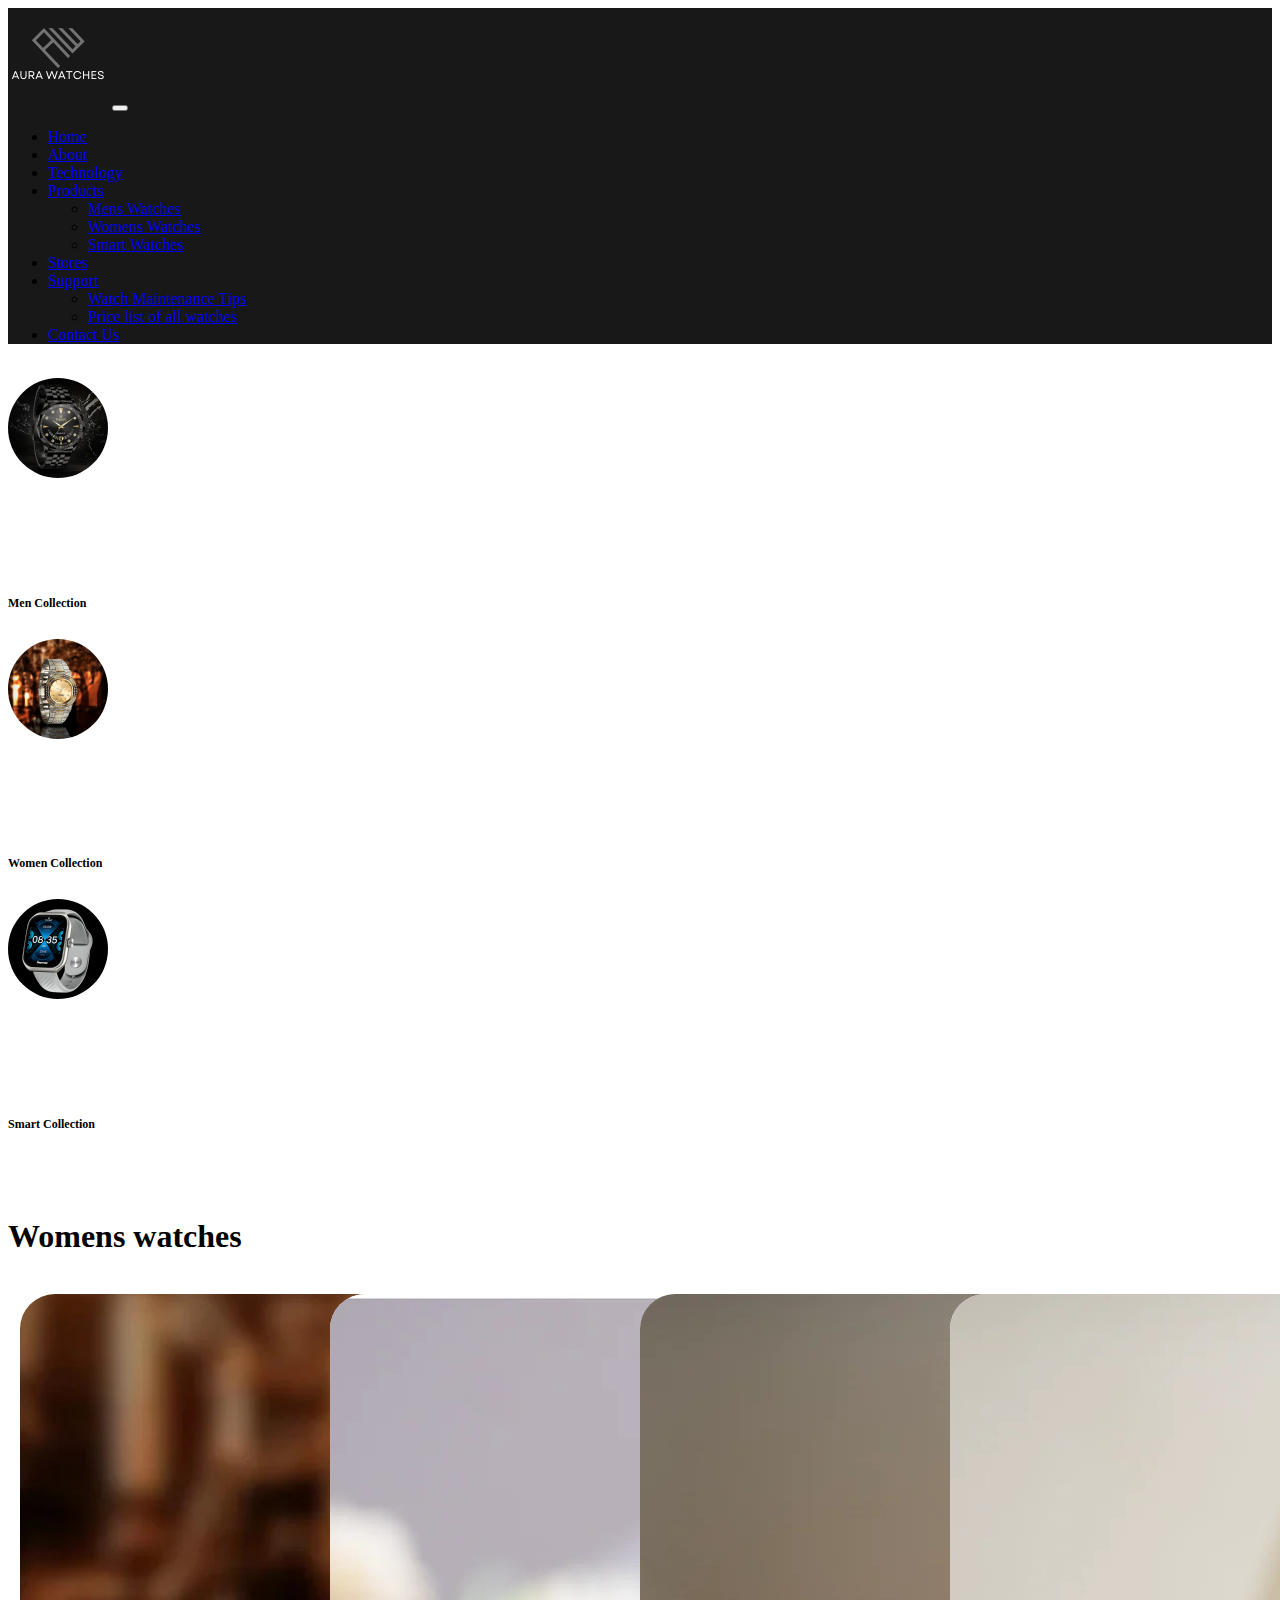
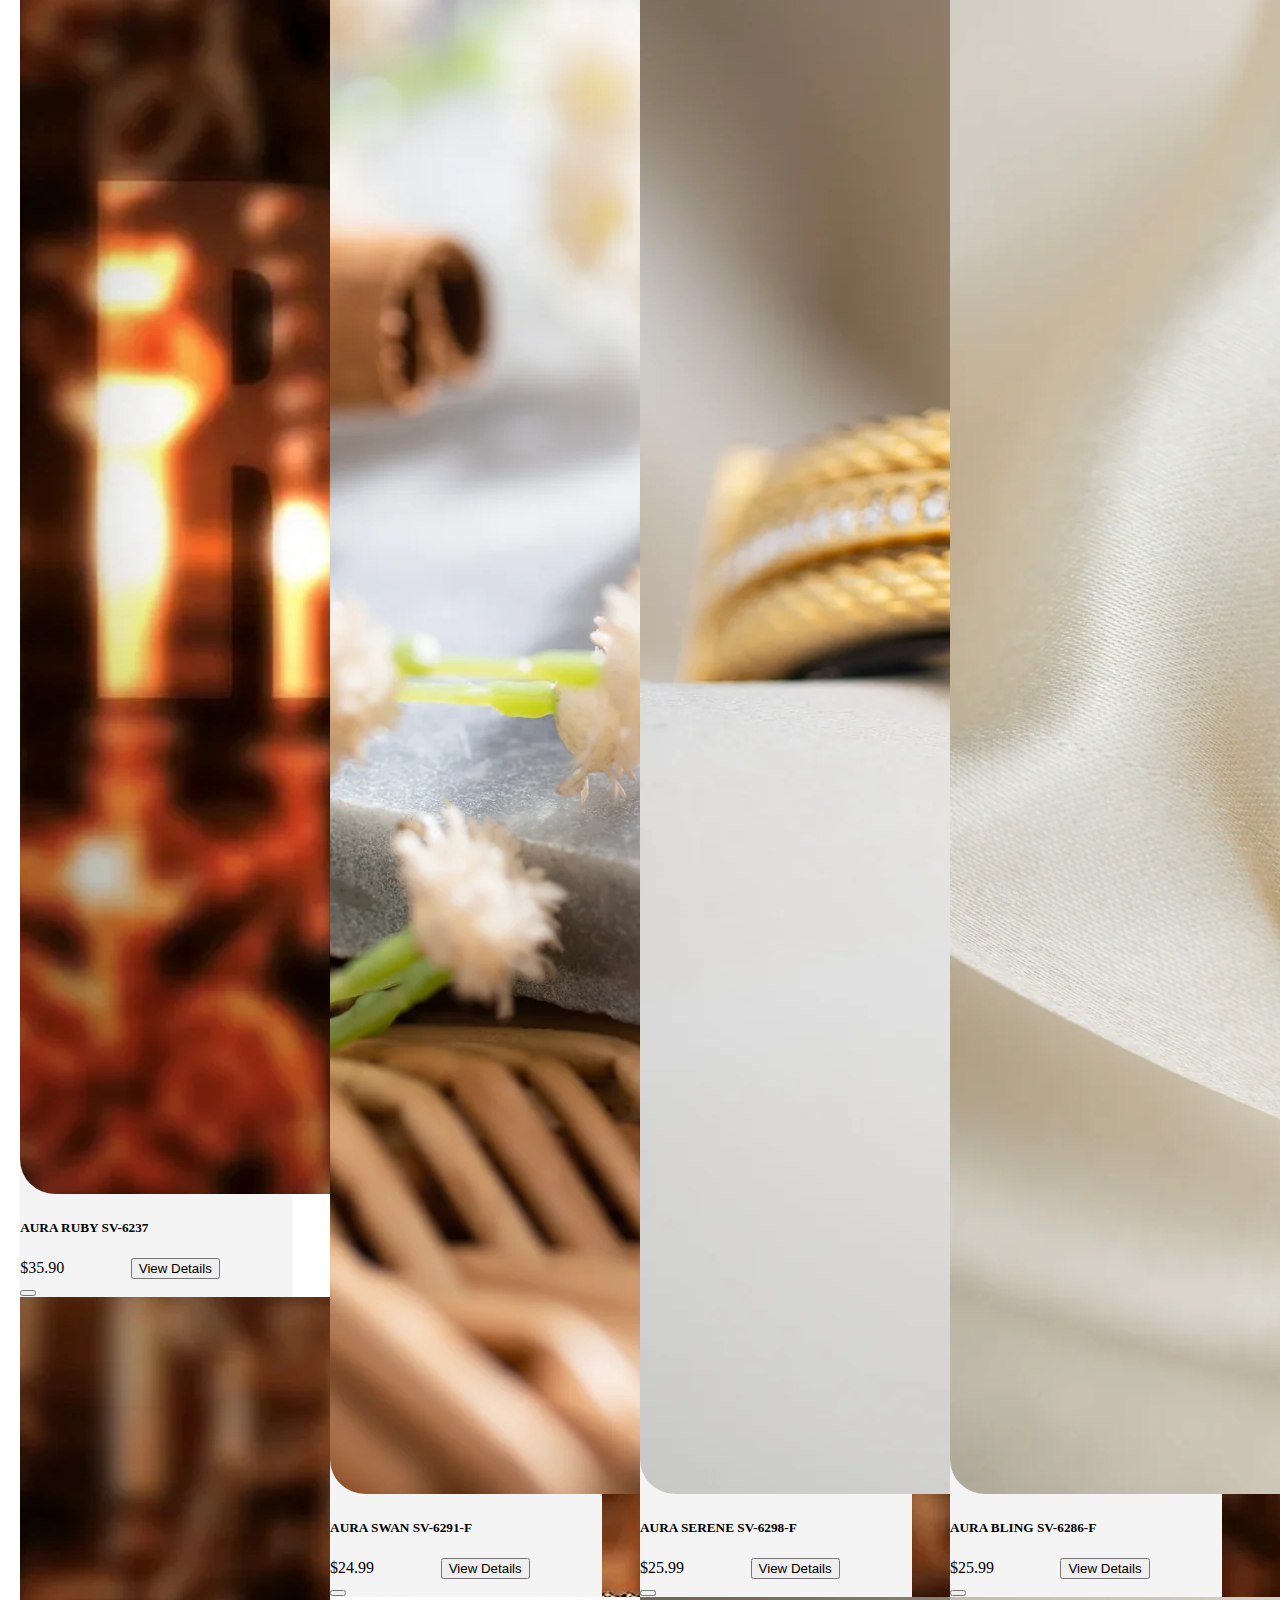
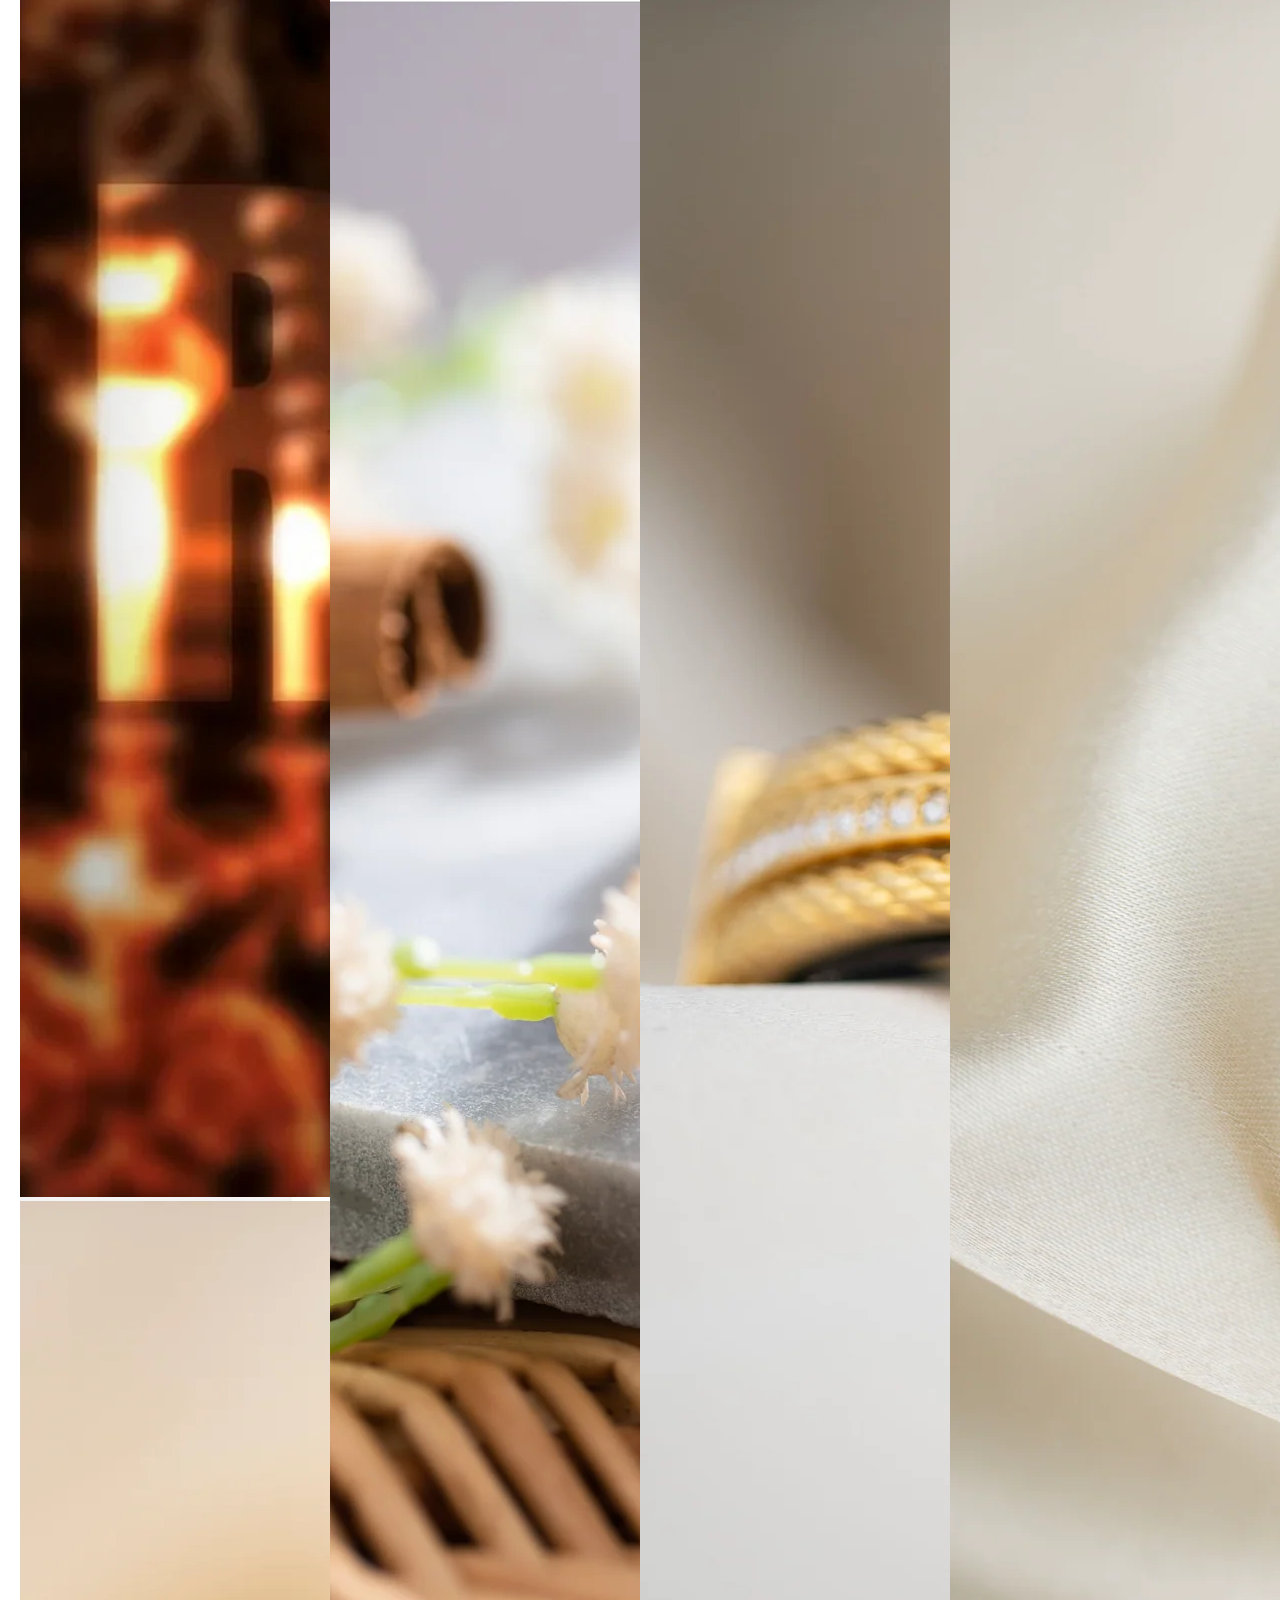
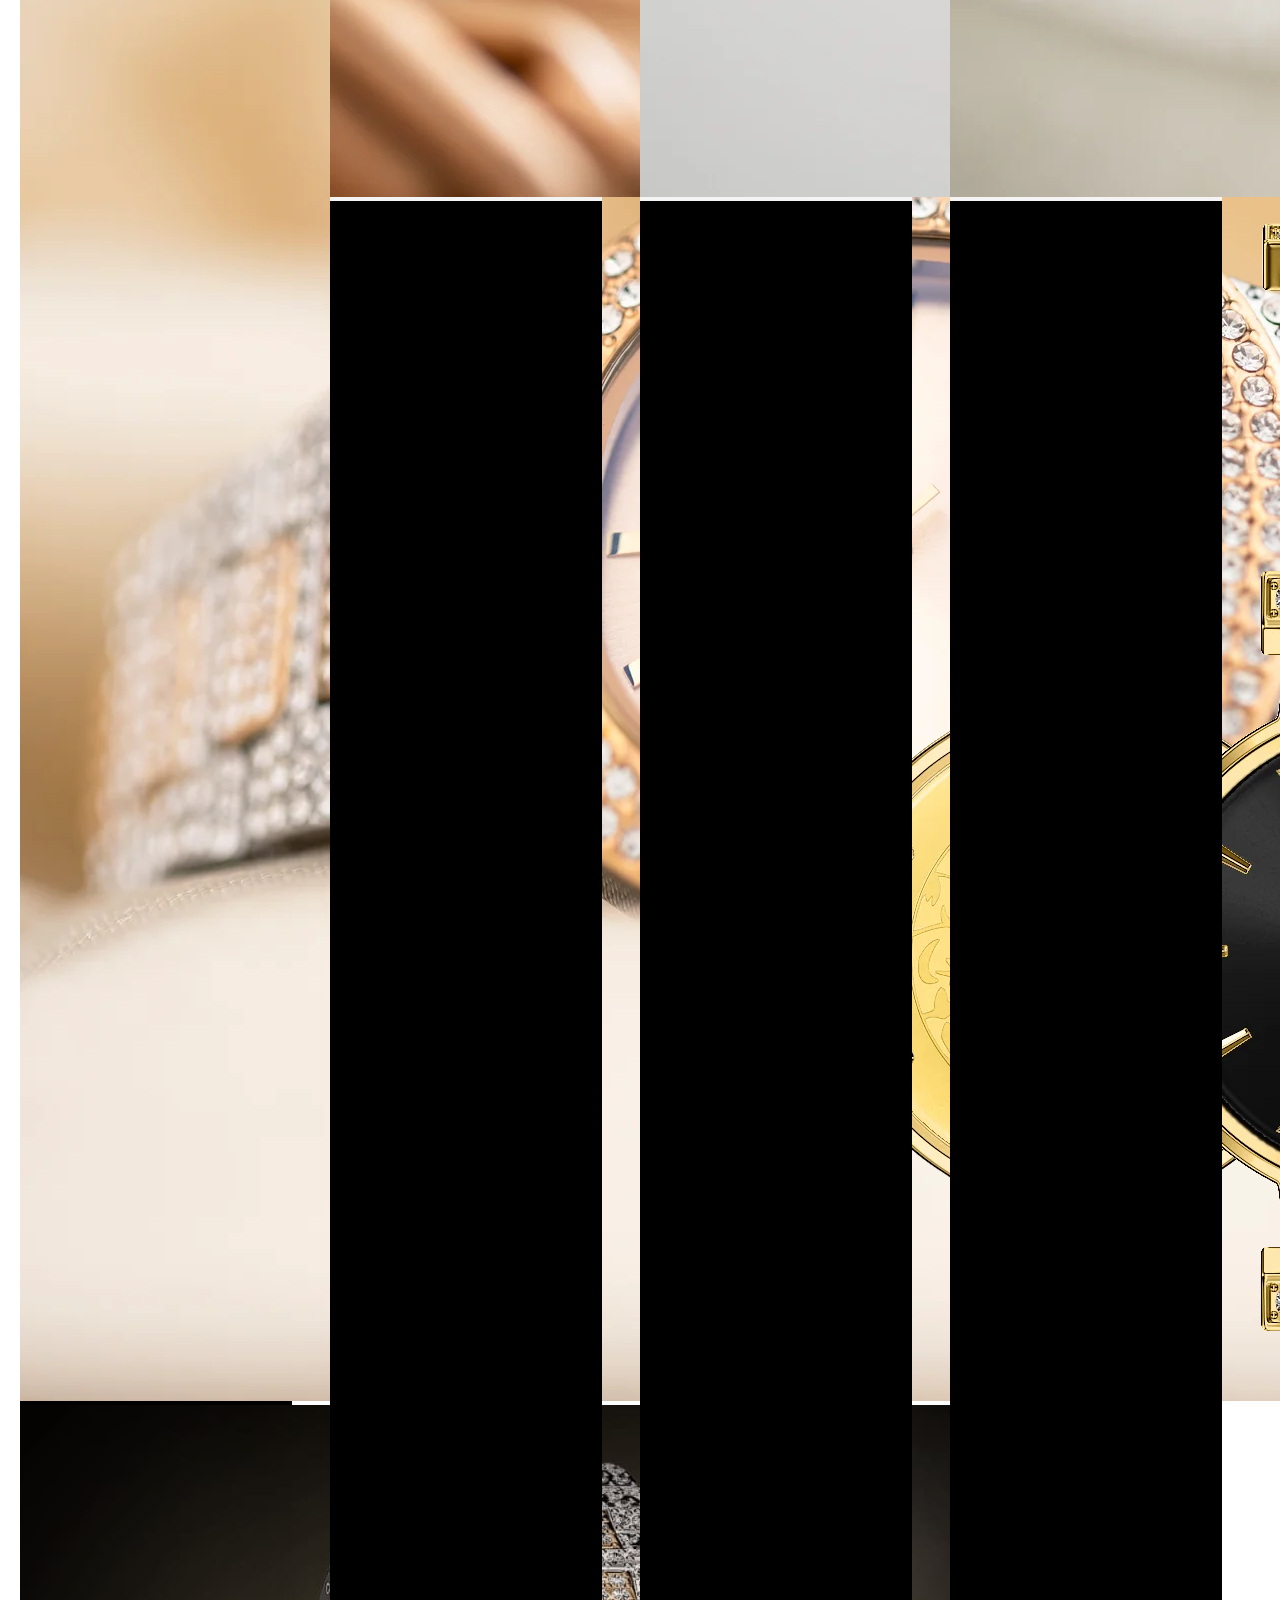
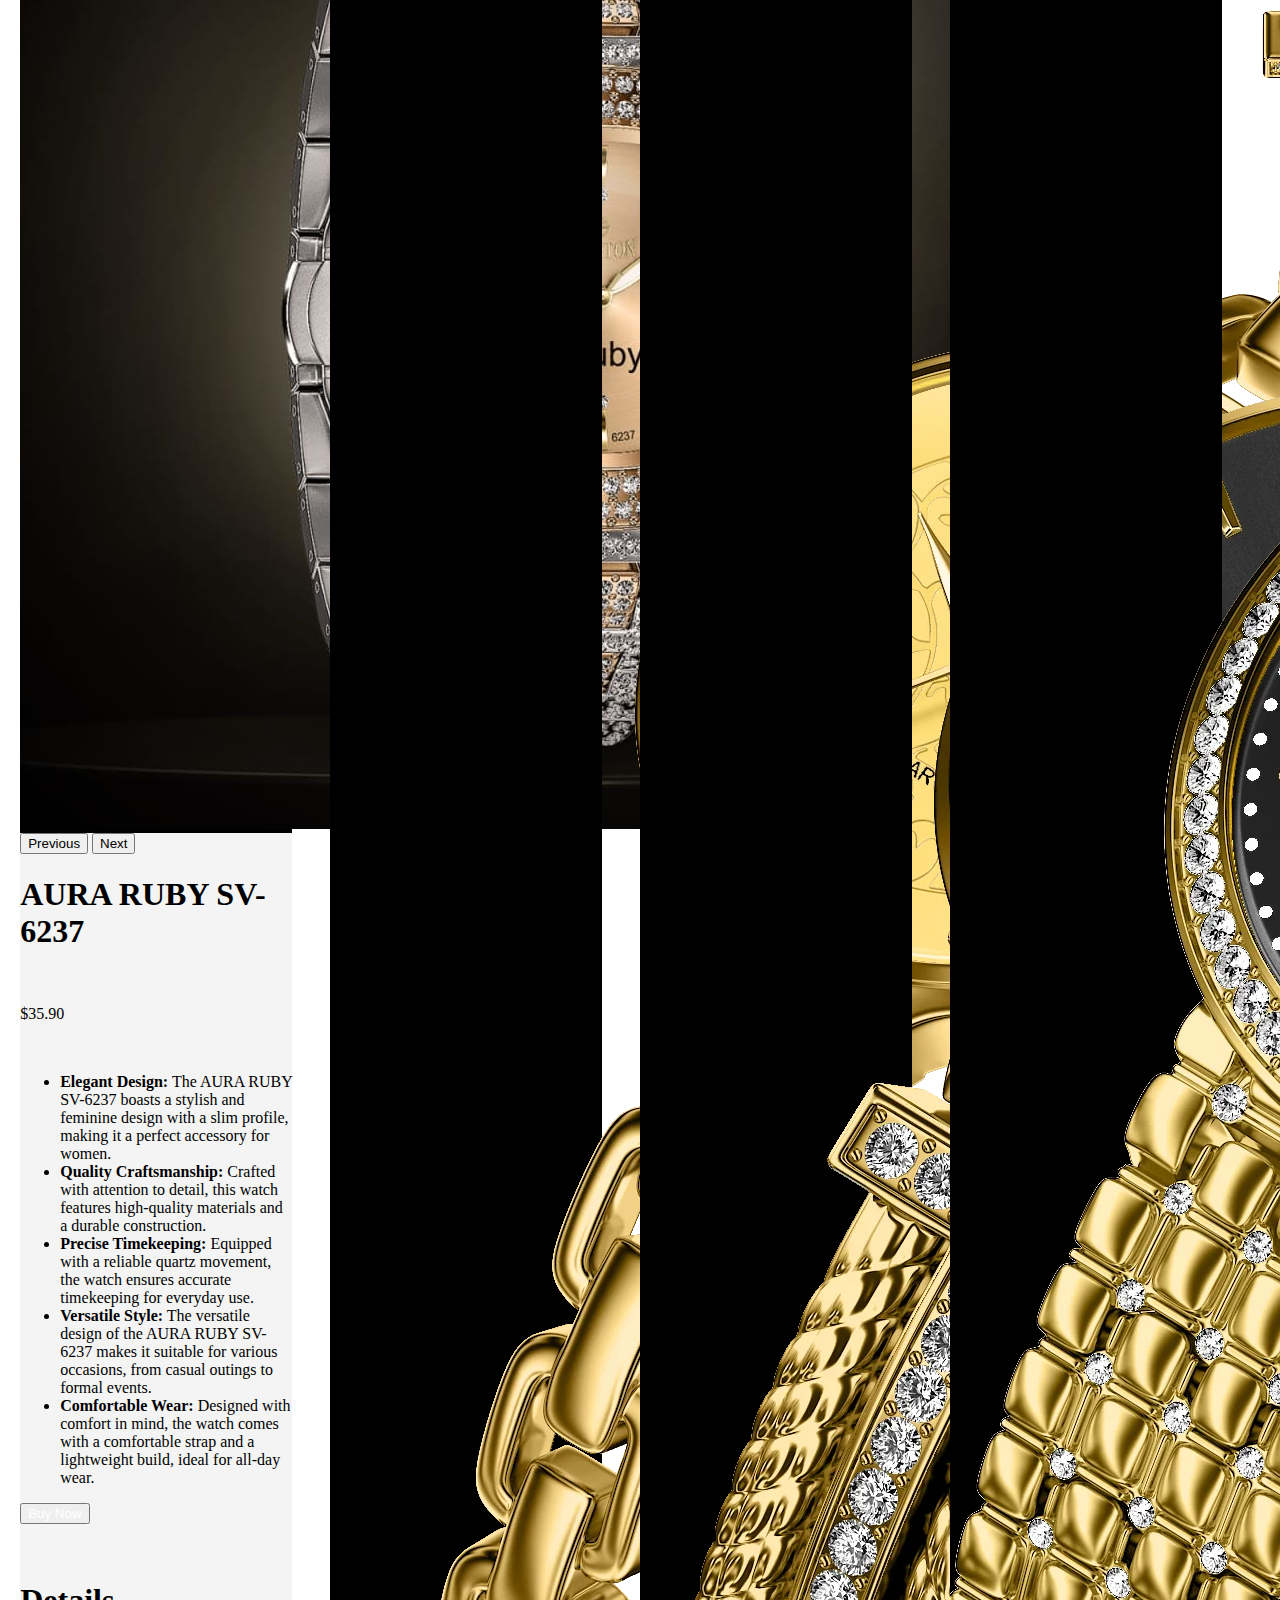
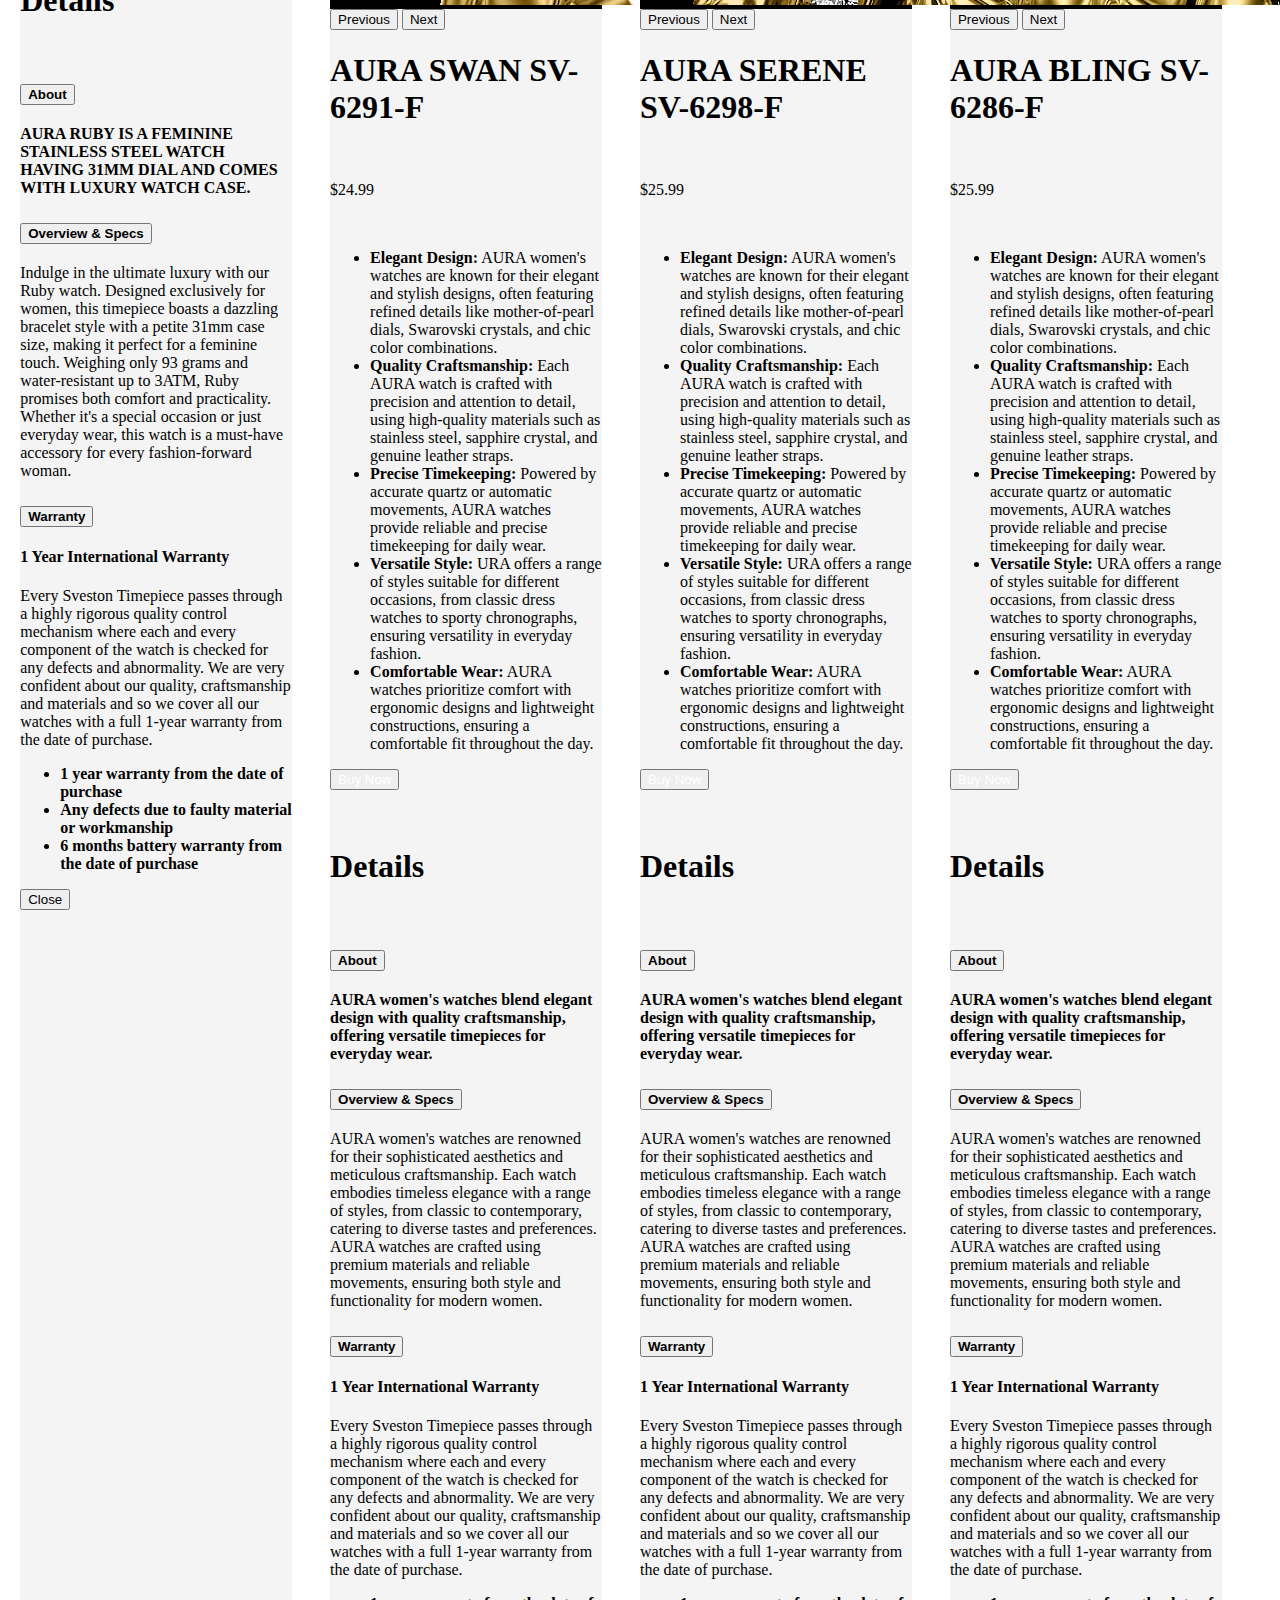
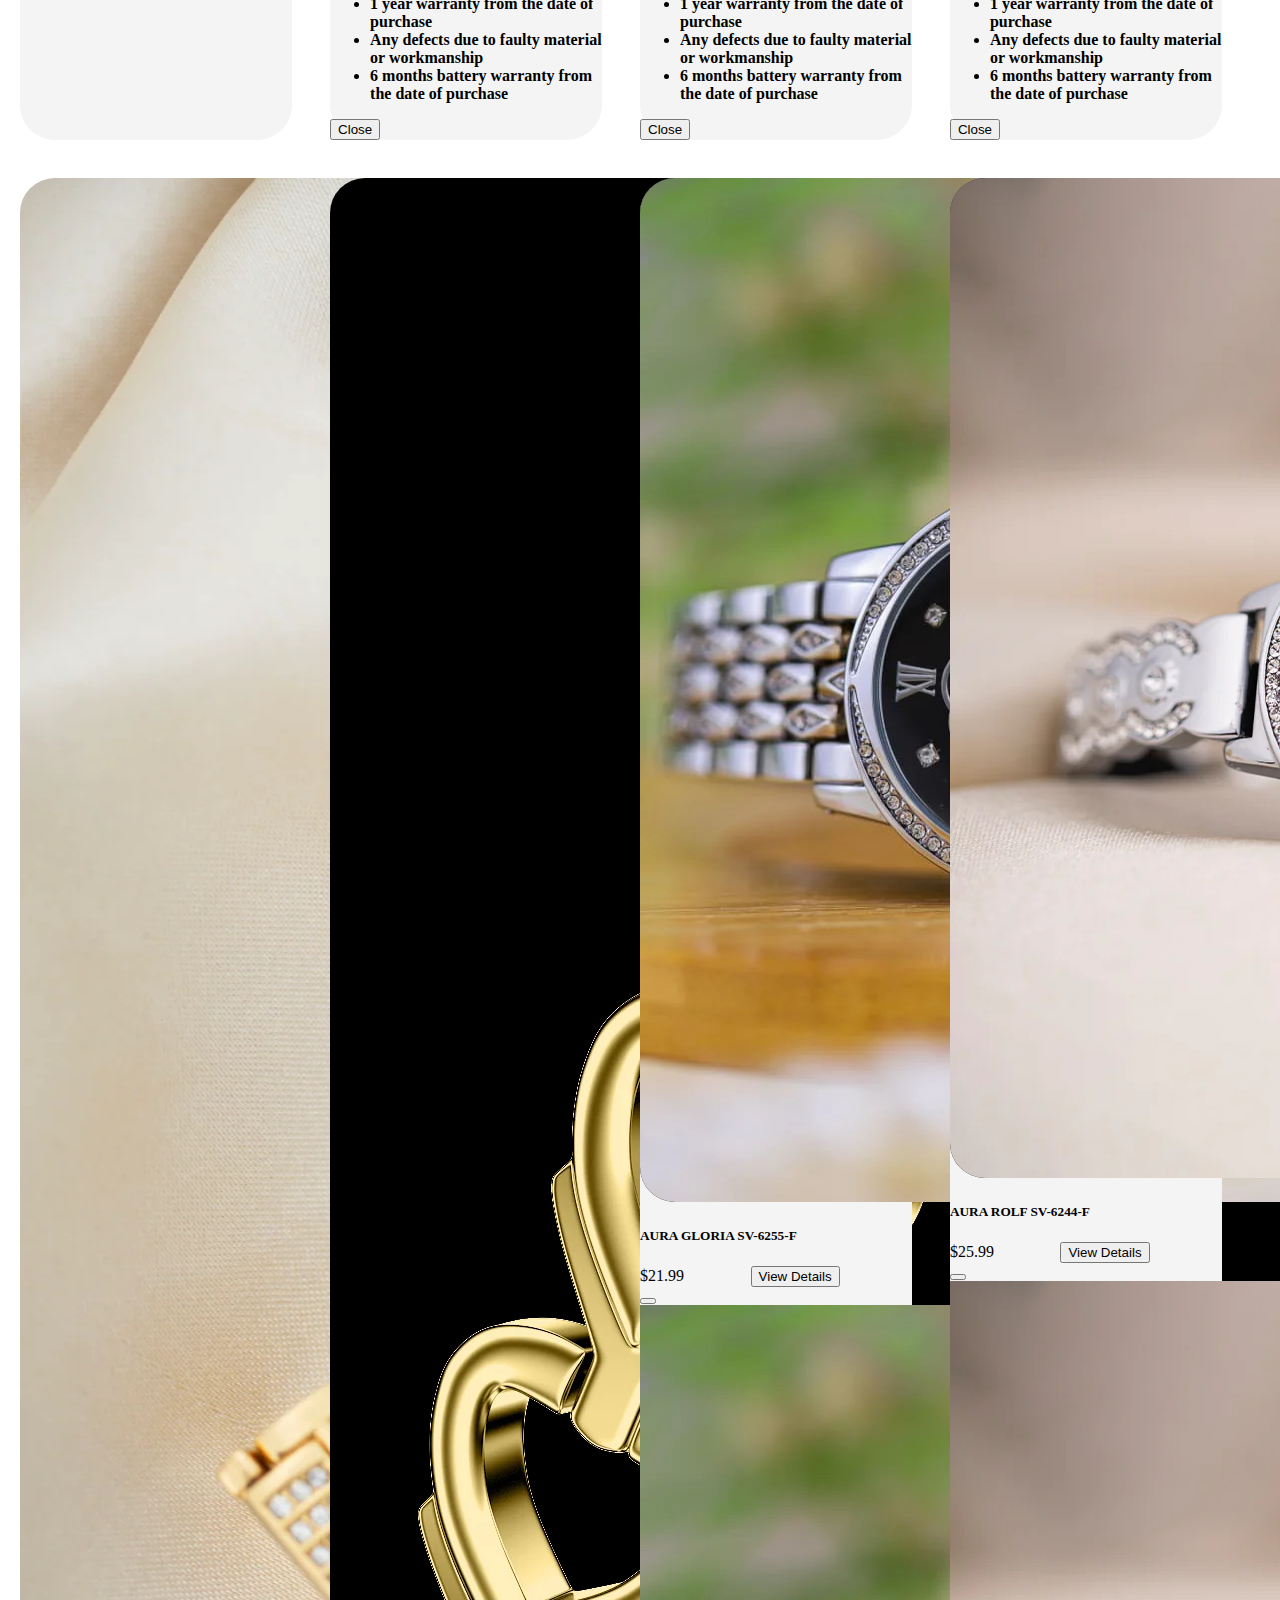
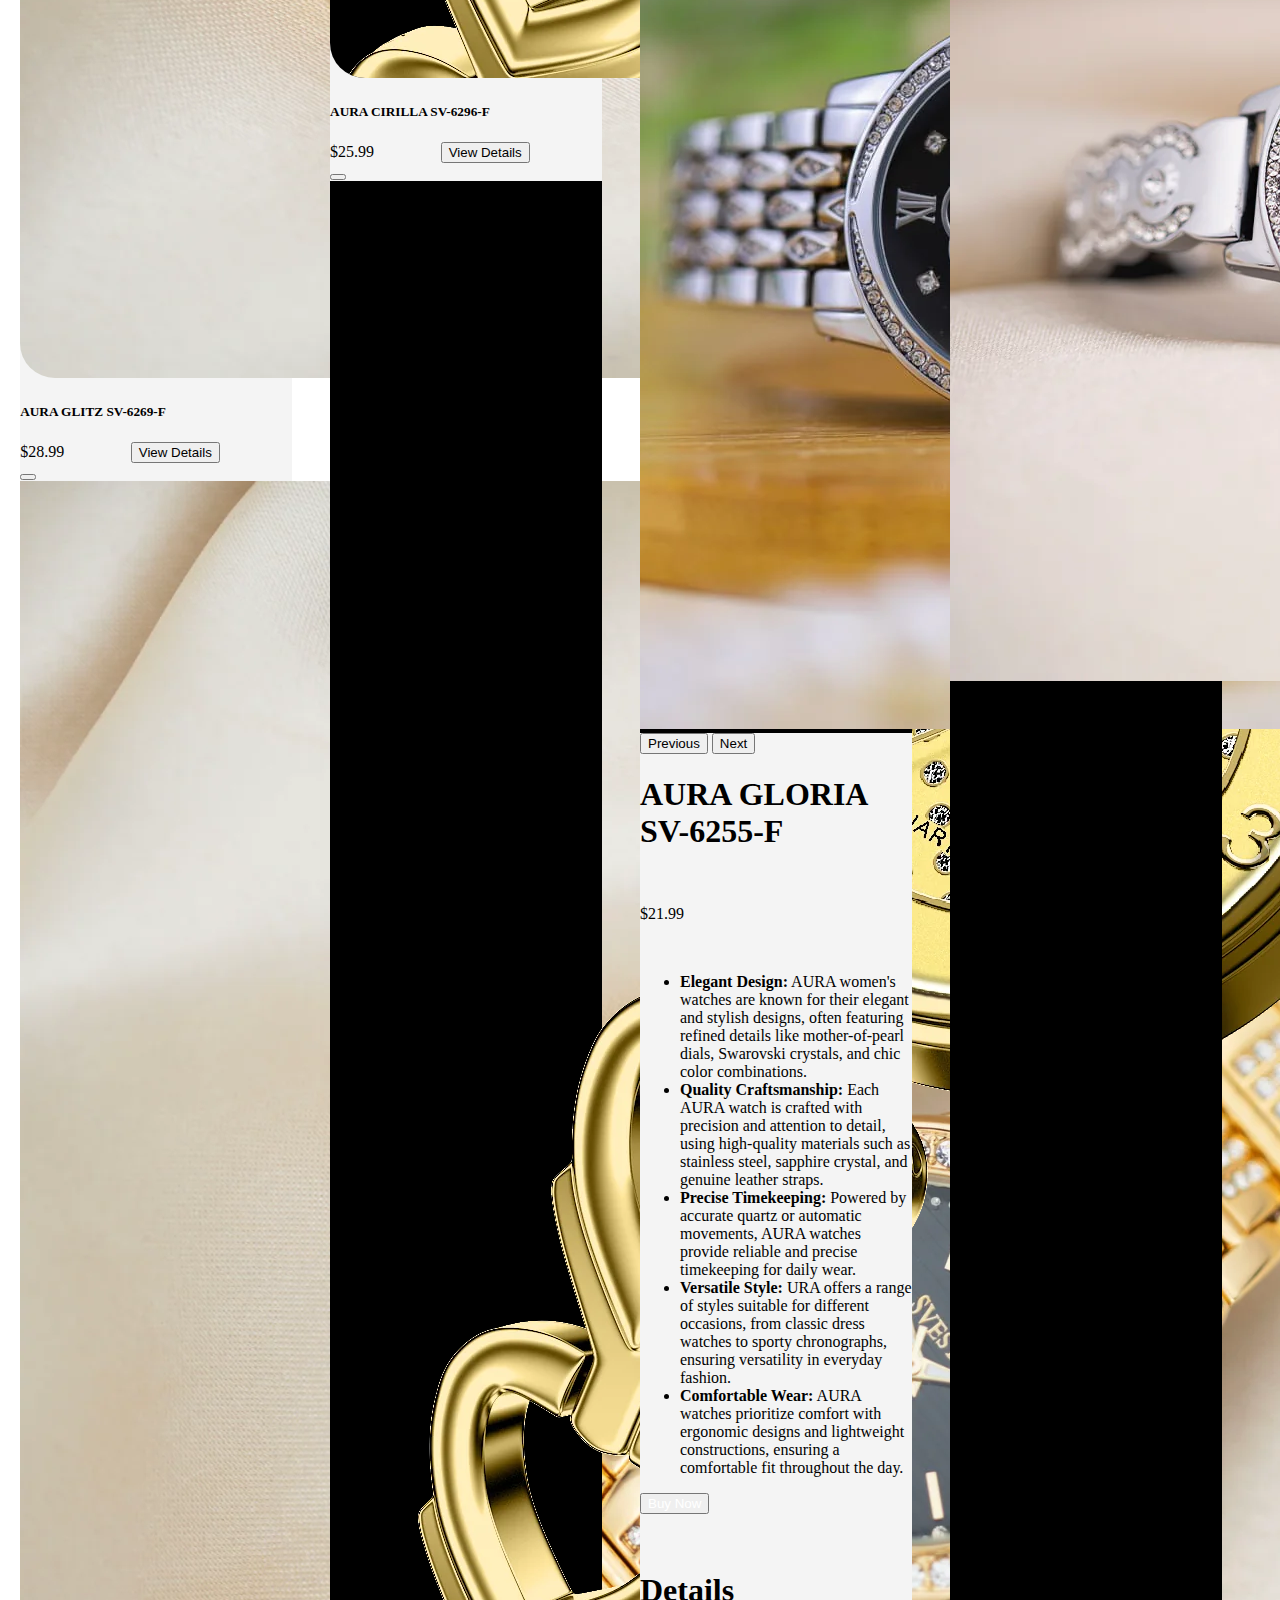
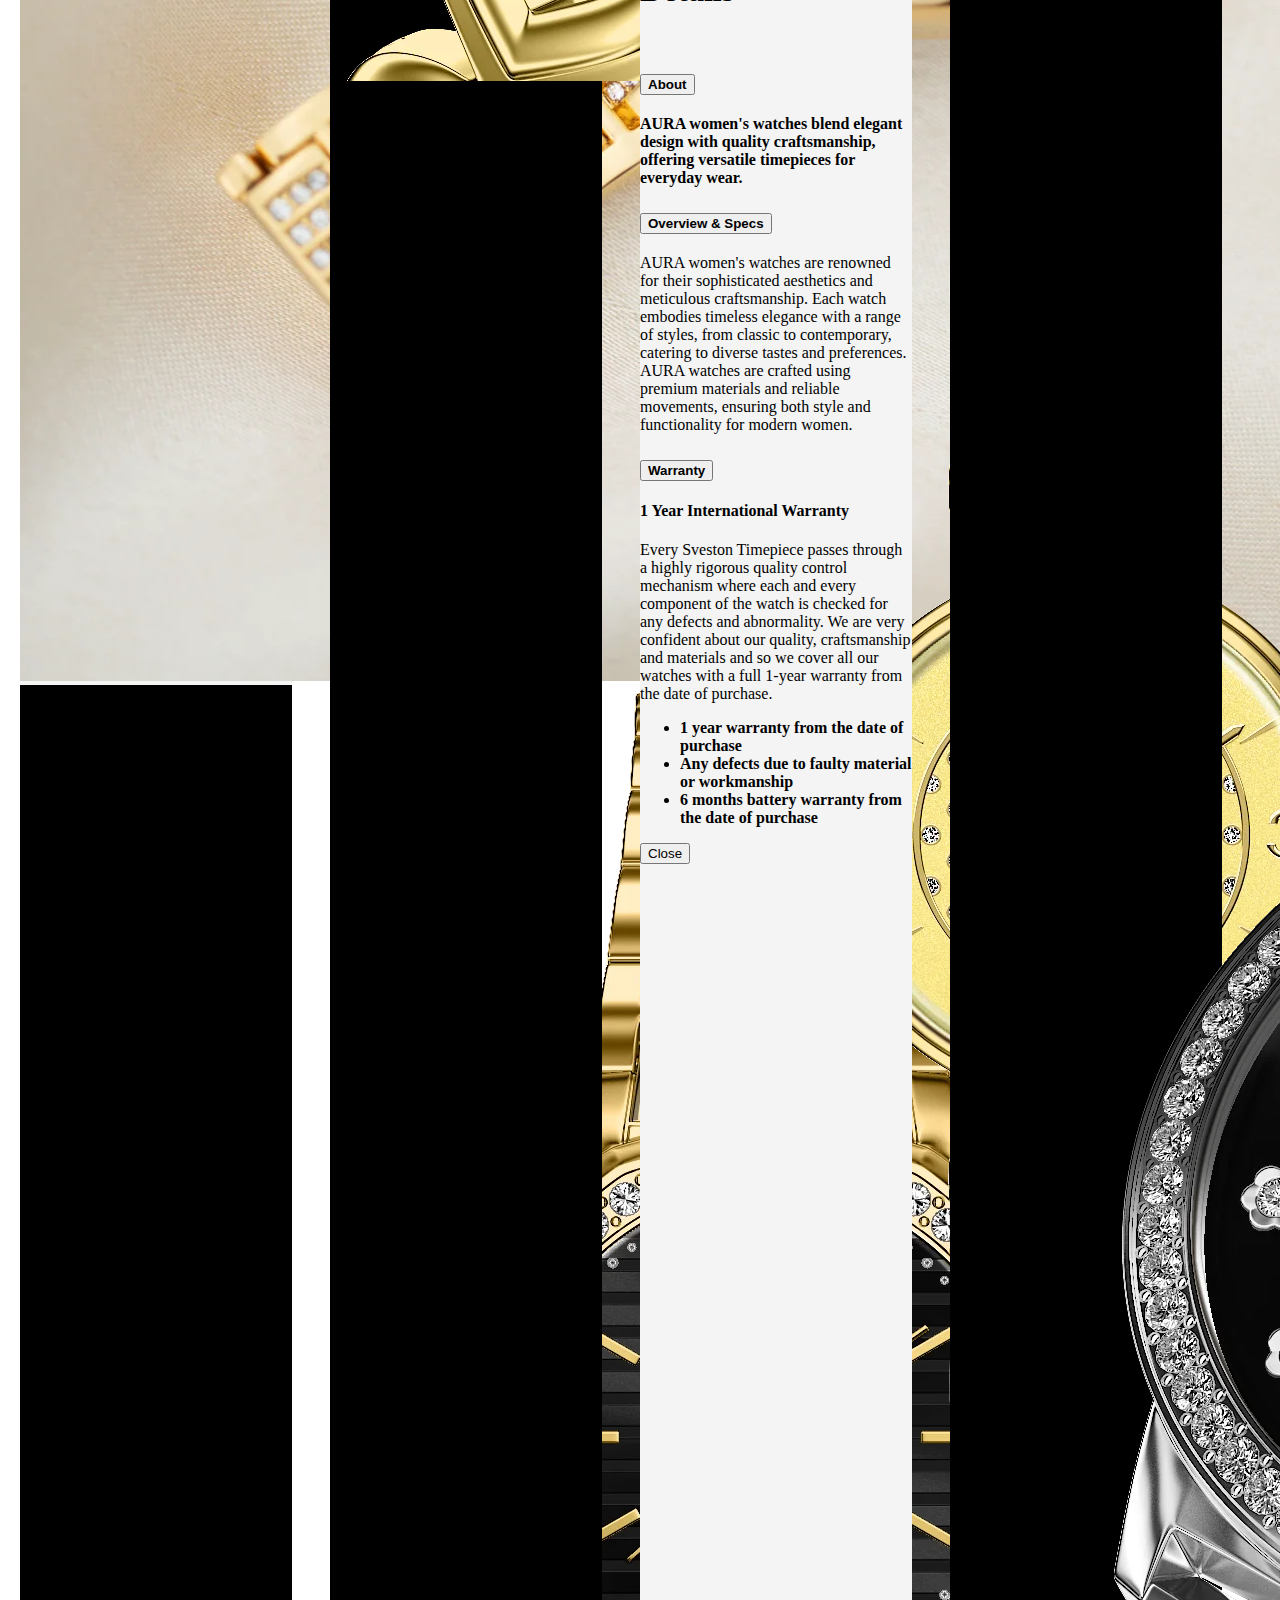
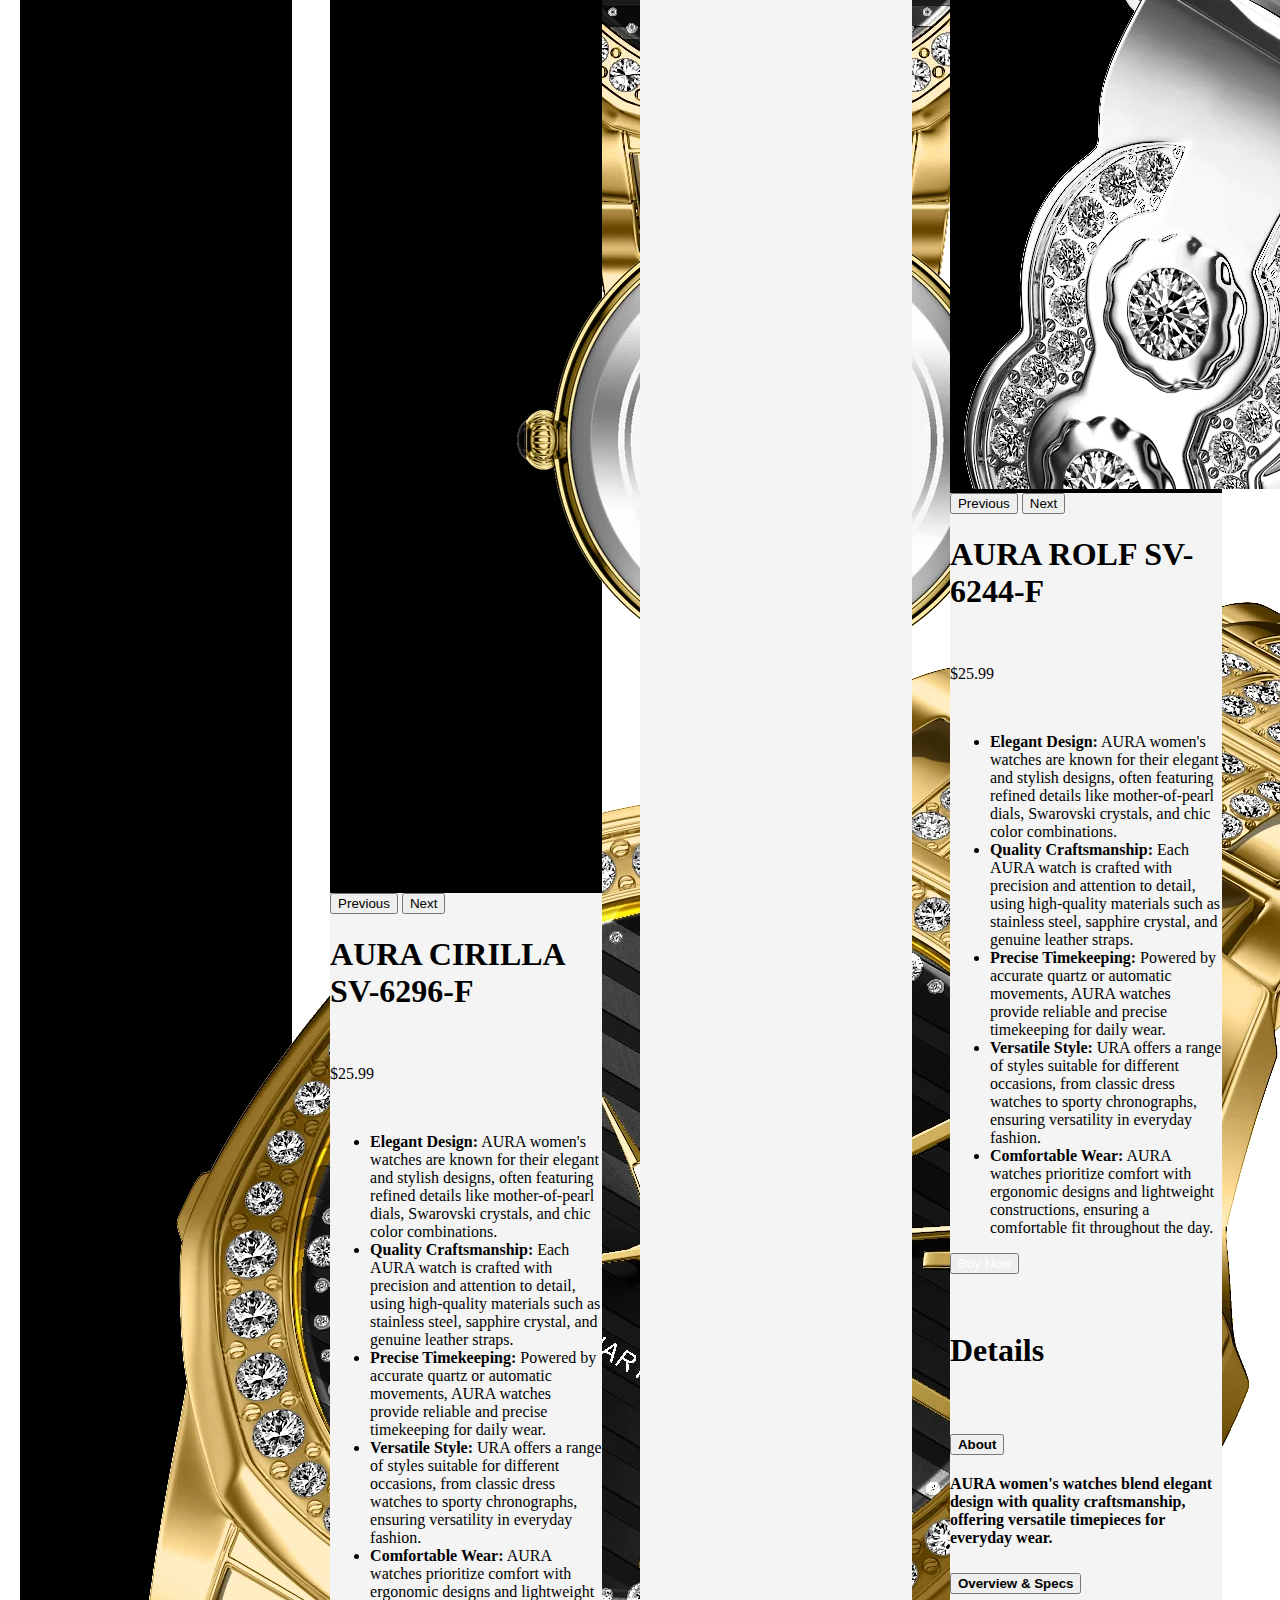
<file: women.html>
<!DOCTYPE html>
<html lang="en">

<head>
    <meta charset="UTF-8">
    <meta name="viewport" content="width=device-width, initial-scale=1.0">
    <link rel="icon" type="image/x-icon" href="Images/designs/favicon-32x32.png">
    <!-- css links start -->
    <link rel="stylesheet" href="CSS/cart.css">
    <!-- css links end -->
    <!-- Bootstrap links -->
    <link href="https://cdn.jsdelivr.net/npm/bootstrap@5.2.3/dist/css/bootstrap.min.css" rel="stylesheet"
        integrity="sha384-rbsA2VBKQhggwzxH7pPCaAqO46MgnOM80zW1RWuH61DGLwZJEdK2Kadq2F9CUG65" crossorigin="anonymous">
    <script src="https://cdn.jsdelivr.net/npm/bootstrap@5.2.3/dist/js/bootstrap.bundle.min.js"
        integrity="sha384-kenU1KFdBIe4zVF0s0G1M5b4hcpxyD9F7jL+jjXkk+Q2h455rYXK/7HAuoJl+0I4"
        crossorigin="anonymous"></script>
    <!-- Bootstrap links end -->
    <title>Womens Watches</title>
    <style>
        header {
            background-color: #181818;
        }

        .product-list {
            display: flex;
            flex-wrap: wrap;
            justify-content: center;
        }

        .card-product {
            margin-right: 3%;
            margin-bottom: 3%;
        }

        .btn-cart {
            margin-left: 23%;
        }

        .add-to-cart {
            margin-right: 2%;
        }

        .categories {
            margin-right: 3%;
        }

        .category-img {
            margin-bottom: 7%;
        }
    </style>
</head>

<body>
    <!-- Icons link start -->
    <svg xmlns="http://www.w3.org/2000/svg" style="display: none;">
        <symbol id="facebook" viewBox="0 0 16 16">
            <path
                d="M16 8.049c0-4.446-3.582-8.05-8-8.05C3.58 0-.002 3.603-.002 8.05c0 4.017 2.926 7.347 6.75 7.951v-5.625h-2.03V8.05H6.75V6.275c0-2.017 1.195-3.131 3.022-3.131.876 0 1.791.157 1.791.157v1.98h-1.009c-.993 0-1.303.621-1.303 1.258v1.51h2.217l-.354 2.326H9.25V16c3.824-.604 6.75-3.934 6.75-7.951z" />
        </symbol>
        <symbol id="instagram" viewBox="0 0 16 16">
            <path
                d="M8 0C5.829 0 5.556.01 4.703.048 3.85.088 3.269.222 2.76.42a3.917 3.917 0 0 0-1.417.923A3.927 3.927 0 0 0 .42 2.76C.222 3.268.087 3.85.048 4.7.01 5.555 0 5.827 0 8.001c0 2.172.01 2.444.048 3.297.04.852.174 1.433.372 1.942.205.526.478.972.923 1.417.444.445.89.719 1.416.923.51.198 1.09.333 1.942.372C5.555 15.99 5.827 16 8 16s2.444-.01 3.298-.048c.851-.04 1.434-.174 1.943-.372a3.916 3.916 0 0 0 1.416-.923c.445-.445.717-.891.923-1.417.197-.509.332-1.09.372-1.942C15.99 10.445 16 10.173 16 8s-.01-2.445-.048-3.299c-.04-.851-.175-1.433-.372-1.941a3.926 3.926 0 0 0-.923-1.417A3.911 3.911 0 0 0 13.24.42c-.51-.198-1.092-.333-1.943-.372C10.443.01 10.172 0 7.998 0h.003zm-.717 1.442h.717c2.136 0 2.389.007 3.232.046.78.035 1.204.166 1.486.275.373.145.64.319.92.599.28.28.453.546.598.92.11.281.24.705.275 1.485.039.843.047 1.096.047 3.231s-.008 2.389-.047 3.232c-.035.78-.166 1.203-.275 1.485a2.47 2.47 0 0 1-.599.919c-.28.28-.546.453-.92.598-.28.11-.704.24-1.485.276-.843.038-1.096.047-3.232.047s-2.39-.009-3.233-.047c-.78-.036-1.203-.166-1.485-.276a2.478 2.478 0 0 1-.92-.598 2.48 2.48 0 0 1-.6-.92c-.109-.281-.24-.705-.275-1.485-.038-.843-.046-1.096-.046-3.233 0-2.136.008-2.388.046-3.231.036-.78.166-1.204.276-1.486.145-.373.319-.64.599-.92.28-.28.546-.453.92-.598.282-.11.705-.24 1.485-.276.738-.034 1.024-.044 2.515-.045v.002zm4.988 1.328a.96.96 0 1 0 0 1.92.96.96 0 0 0 0-1.92zm-4.27 1.122a4.109 4.109 0 1 0 0 8.217 4.109 4.109 0 0 0 0-8.217zm0 1.441a2.667 2.667 0 1 1 0 5.334 2.667 2.667 0 0 1 0-5.334z" />
        </symbol>
        <symbol id="twitter" viewBox="0 0 16 16">
            <path
                d="M5.026 15c6.038 0 9.341-5.003 9.341-9.334 0-.14 0-.282-.006-.422A6.685 6.685 0 0 0 16 3.542a6.658 6.658 0 0 1-1.889.517 3.301 3.301 0 0 0 1.447-1.817 6.533 6.533 0 0 1-2.087.793A3.286 3.286 0 0 0 7.875 6.03a9.325 9.325 0 0 1-6.767-3.429 3.289 3.289 0 0 0 1.017 4.382A3.323 3.323 0 0 1 .64 6.575v.045a3.288 3.288 0 0 0 2.632 3.217 3.203 3.203 0 0 1-.865.115 3.23 3.23 0 0 1-.614-.057 3.283 3.283 0 0 0 3.067 2.277A6.588 6.588 0 0 1 .78 13.58a6.32 6.32 0 0 1-.78-.045A9.344 9.344 0 0 0 5.026 15z" />
        </symbol>
    </svg>
    <!-- Icons link End -->

    <!-- ============================================================================================= -->

    <!-- Header Start -->
    <header>
        <!-- Navbar Start -->
        <nav class="navbar navbar-expand-lg">
            <div class="container-fluid">
                <a class="navbar-brand" href="index.html"><img src="Images/designs/logo.png" alt="" width="100px"
                        height="100px"></a>
                <button class="navbar-toggler" type="button" data-bs-toggle="collapse"
                    data-bs-target="#navbarNavDropdown" aria-controls="navbarNavDropdown" aria-expanded="false"
                    aria-label="Toggle navigation">
                    <span class="navbar-toggler-icon"></span>
                </button>

                <div class="collapse navbar-collapse" id="navbarNavDropdown">
                    <ul class="navbar-nav">
                        <li class="nav-item">
                            <a class="nav-link active text-light" aria-current="page" href="index.html">Home</a>
                        </li>
                        <li class="nav-item">
                            <a class="nav-link text-light" href="about.html">About</a>
                        </li>
                        <li class="nav-item">
                            <a class="nav-link text-light" href="tecnologypage.html">Technology</a>
                        </li>
                        <li class="nav-item dropdown">
                            <a class="nav-link dropdown-toggle text-light" href="#" role="button"
                                data-bs-toggle="dropdown" aria-expanded="false">
                                Products
                            </a>
                            <ul class="dropdown-menu">
                                <li><a class="dropdown-item" href="men.html">Mens Watches</a></li>
                                <li><a class="dropdown-item" href="women.html">Womens Watches</a></li>
                                <li><a class="dropdown-item" href="smart.html">Smart Watches</a></li>
                            </ul>
                        </li>
                        <li class="nav-item">
                            <a class="nav-link text-light" href="stores.html">Stores</a>
                        </li>
                        <li class="nav-item dropdown">
                            <a class="nav-link dropdown-toggle text-light" href="#" role="button"
                                data-bs-toggle="dropdown" aria-expanded="false">
                                Support
                            </a>
                            <ul class="dropdown-menu">
                                <li><a class="dropdown-item" href="watchmaintenace.html">Watch Maintenance Tips</a></li>
                                <li><a class="dropdown-item" href="pricelist.pdf" target="_blank">Price list of all
                                        watches</a></li>
                            </ul>
                        </li>
                        <li class="nav-item">
                            <a class="nav-link text-light" href="contact.html">Contact Us</a>
                        </li>
                    </ul>
                </div>
            </div>
        </nav>
        <!-- Navbar End -->
    </header>
    <!-- Header End -->

    <!-- ============================================================================================= -->

    <!-- Categories Section Start -->
    <br>
    <div class="container d-flex justify-content-center flex-wrap">
        <div class="men-category categories d-flex flex-column align-items-center">
            <a href="men.html"><img src="Images/designs/Men Collection.png" alt="" style="border-radius: 100%;"
                    class="category-img"></a>
            <h6 style="font-size: 12px;">Men Collection</h6>
        </div>
        <div class="women-category categories d-flex flex-column align-items-center">
            <a href="women.html"><img src="Images/designs/Women Collection.png" alt="" style="border-radius: 100%;"
                    class="category-img"></a>
            <h6 style="font-size: 12px;">Women Collection</h6>
        </div>
        <div class="smart-category categories d-flex flex-column align-items-center">
            <a href="smart.html"><img src="Images/designs/SmartWatches Collection.png" alt=""
                    style="border-radius: 100%;" class="category-img"></a>
            <h6 style="font-size: 12px;">Smart Collection</h6>
        </div>
    </div>
    <br><br>
    <!-- Categories Section End -->

    <!-- Product Section Start -->
    <h1 class="text-center">Womens watches</h1>
    <br>
    <div class="container">
        <div class="product-list">
            <!-- Product 1 Start -->
            <div class="card card-product" style="width: 17rem; border-radius: 35px; background-color: #F4F4F4;">
                <img src="Images/Womens Watches/1 - AURA RUBY SV-6237/1.webp" class="card-img-top" alt="..."
                    style="border-radius: 35px;">
                <div class="card-body">
                    <h5 class="card-title">AURA RUBY SV-6237</h5>
                    <!-- <p class="card-text">Some quick example text to build on the card title and make up the bulk of the
                        card's content.</p> -->
                    <span class="fs-5 fw-bold">$35.90</span>
                    <button type="button" href="#" class="btn btn-dark btn-cart" data-bs-toggle="modal"
                        data-bs-target="#Modal1">View Details</button>
                </div>
                <!-- Modal -->
                <div class="modal fade modal-xl" id="Modal1" tabindex="-1" aria-labelledby="exampleModalLabel"
                    aria-hidden="true">
                    <div class="modal-dialog">
                        <div class="modal-content">
                            <div class="modal-header">
                                <button type="button" class="btn-close" data-bs-dismiss="modal"
                                    aria-label="Close"></button>
                            </div>
                            <div class="modal-body">
                                <div class="row">
                                    <div class="col-12 image img-fluid col-md-12 col-sm-12 col-lg-6">
                                        <div id="carouselExampleControls1" class="carousel slide"
                                            data-bs-ride="carousel">
                                            <div class="carousel-inner">
                                                <div class="carousel-item active">
                                                    <img src="Images/Womens Watches/1 - AURA RUBY SV-6237/1.webp"
                                                        class="img-fluid" alt="...">
                                                </div>
                                                <div class="carousel-item" style="background-color: black;">
                                                    <img src="Images/Womens Watches/1 - AURA RUBY SV-6237/2.webp"
                                                        class="img-fluid" alt="...">
                                                </div>
                                                <div class="carousel-item" style="background-color: black;">
                                                    <img src="Images/Womens Watches/1 - AURA RUBY SV-6237/3.jpg"
                                                        class="img-fluid" alt="...">
                                                </div>
                                            </div>
                                            <button class="carousel-control-prev" type="button"
                                                data-bs-target="#carouselExampleControls1" data-bs-slide="prev">
                                                <span class="carousel-control-prev-icon" aria-hidden="true"></span>
                                                <span class="visually-hidden">Previous</span>
                                            </button>
                                            <button class="carousel-control-next" type="button"
                                                data-bs-target="#carouselExampleControls1" data-bs-slide="next">
                                                <span class="carousel-control-next-icon" aria-hidden="true"></span>
                                                <span class="visually-hidden">Next</span>
                                            </button>
                                        </div>
                                    </div>
                                    <div class="col-12 col-md-12 col-sm-12 col-lg-6">
                                        <h1>AURA RUBY SV-6237</h1>
                                        <br>
                                        <p class="h4">$35.90</p>
                                        <br>
                                        <ul>
                                            <li><b>Elegant Design:</b> The AURA RUBY SV-6237 boasts a stylish and
                                                feminine design
                                                with a slim profile, making it a perfect accessory for women.</li>
                                            <li><b>Quality Craftsmanship:</b> Crafted with attention to detail, this
                                                watch features
                                                high-quality materials and a durable construction.
                                            </li>
                                            <li><b>Precise Timekeeping:</b> Equipped with a reliable quartz movement,
                                                the watch
                                                ensures accurate timekeeping for everyday use.</li>
                                            <li><b>Versatile Style:</b> The versatile design of the AURA RUBY SV-6237
                                                makes it
                                                suitable for various occasions, from casual outings to formal events.
                                            </li>
                                            <li><b>Comfortable Wear:</b> Designed with comfort in mind, the watch comes
                                                with a
                                                comfortable strap and a lightweight build, ideal for all-day wear.</li>
                                        </ul>
                                        <div class="d-flex justify-content-center modal-button">
                                            <button class="btn btn-dark"><a href="checkout.html"
                                                    style="text-decoration: none; color: white;">Buy Now</a></button>
                                        </div>
                                        <br>
                                    </div>
                                    <div>
                                        <br>
                                        <h1 class="text-center">Details</h1>
                                        <br>
                                        <div class="accordion" id="accordionExample">
                                            <div class="accordion-item">
                                                <h2 class="accordion-header" id="headingOne">
                                                    <button class="accordion-button" type="button"
                                                        data-bs-toggle="collapse" data-bs-target="#collapseOne"
                                                        aria-expanded="true" aria-controls="collapseOne">
                                                        <b class="fs-5">About</b>
                                                    </button>
                                                </h2>
                                                <div id="collapseOne" class="accordion-collapse collapse"
                                                    aria-labelledby="headingOne" data-bs-parent="#accordionExample">
                                                    <div class="accordion-body">
                                                        <p class="text-center">
                                                            <b>AURA RUBY IS A FEMININE STAINLESS STEEL WATCH HAVING 31MM
                                                                DIAL AND COMES WITH LUXURY WATCH CASE.</b>
                                                        </p>
                                                    </div>
                                                </div>
                                                <div class="accordion-item">
                                                    <h2 class="accordion-header" id="headingTwo">
                                                        <button class="accordion-button collapsed" type="button"
                                                            data-bs-toggle="collapse" data-bs-target="#collapseTwo"
                                                            aria-expanded="false" aria-controls="collapseTwo">
                                                            <b class="fs-5">Overview & Specs</b>
                                                        </button>
                                                    </h2>
                                                    <div id="collapseTwo" class="accordion-collapse collapse"
                                                        aria-labelledby="headingTwo" data-bs-parent="#accordionExample">
                                                        <div class="accordion-body">
                                                            <p class="text-center">Indulge in the ultimate luxury with
                                                                our Ruby
                                                                watch. Designed exclusively for women, this timepiece
                                                                boasts a
                                                                dazzling bracelet style with a petite 31mm case size,
                                                                making it
                                                                perfect for a feminine touch. Weighing only 93 grams and
                                                                water-resistant up to 3ATM, Ruby promises both comfort
                                                                and
                                                                practicality. Whether it's a special occasion or just
                                                                everyday
                                                                wear, this watch is a must-have accessory for every
                                                                fashion-forward woman.</p>
                                                        </div>
                                                    </div>
                                                </div>
                                                <div class="accordion-item">
                                                    <h2 class="accordion-header" id="headingThree">
                                                        <button class="accordion-button collapsed" type="button"
                                                            data-bs-toggle="collapse" data-bs-target="#collapseThree"
                                                            aria-expanded="false" aria-controls="collapseThree">
                                                            <b class="fs-5">Warranty</b>
                                                        </button>
                                                    </h2>
                                                    <div id="collapseThree" class="accordion-collapse collapse"
                                                        aria-labelledby="headingThree"
                                                        data-bs-parent="#accordionExample">
                                                        <div class="accordion-body">
                                                            <h4 class="text-center">1 Year International Warranty</h4>
                                                            <p class="text-center">Every Sveston Timepiece passes
                                                                through a
                                                                highly rigorous quality control mechanism where each and
                                                                every
                                                                component of the watch is checked for any defects and
                                                                abnormality. We are very confident about our quality,
                                                                craftsmanship and materials and so we cover all our
                                                                watches with
                                                                a full 1-year warranty from the date of purchase.</p>
                                                            <ul>
                                                                <li><b>1 year warranty from the date of purchase</b>
                                                                </li>
                                                                <li><b>Any defects due to faulty material or
                                                                        workmanship</b></li>
                                                                <li><b>6 months battery warranty from the date of
                                                                        purchase</b></li>
                                                            </ul>
                                                        </div>
                                                    </div>
                                                </div>
                                            </div>
                                        </div>
                                    </div>
                                </div>
                                <div class="modal-footer">
                                    <button type="button" class="btn btn-secondary"
                                        data-bs-dismiss="modal">Close</button>
                                </div>
                            </div>
                        </div>
                    </div>
                </div>
                <!-- Modal End -->
            </div>
            <!-- Product 1 End -->

            <!-- Product 2 Start -->
            <div class="card card-product" style="width: 17rem; border-radius: 35px; background-color: #F4F4F4;">
                <img src="Images/Womens Watches/2 - AURA SWAN SV-6291-F/1.webp" class="card-img-top" alt="..."
                    style="border-radius: 35px;">
                <div class="card-body">
                    <h5 class="card-title">AURA SWAN SV-6291-F</h5>
                    <!-- <p class="card-text">Some quick example text to build on the card title and make up the bulk of the
                        card's content.</p> -->
                    <span class="fs-5 fw-bold">$24.99</span>
                    <button type="button" href="#" class="btn btn-dark btn-cart" data-bs-toggle="modal"
                        data-bs-target="#Modal2">View Details</button>
                </div>
                <!-- Modal -->
                <div class="modal fade modal-xl" id="Modal2" tabindex="-1" aria-labelledby="exampleModalLabel"
                    aria-hidden="true">
                    <div class="modal-dialog">
                        <div class="modal-content">
                            <div class="modal-header">
                                <button type="button" class="btn-close" data-bs-dismiss="modal"
                                    aria-label="Close"></button>
                            </div>
                            <div class="modal-body">
                                <div class="row">
                                    <div class="col-12 image img-fluid col-md-12 col-sm-12 col-lg-6">
                                        <div id="carouselExampleControls2" class="carousel slide"
                                            data-bs-ride="carousel">
                                            <div class="carousel-inner">
                                                <div class="carousel-item active">
                                                    <img src="Images/Womens Watches/2 - AURA SWAN SV-6291-F/1.webp"
                                                        class="img-fluid" alt="...">
                                                </div>
                                                <div class="carousel-item" style="background-color: black;">
                                                    <img src="Images/Womens Watches/2 - AURA SWAN SV-6291-F/2.webp"
                                                        class="img-fluid" alt="...">
                                                </div>
                                                <div class="carousel-item" style="background-color: black;">
                                                    <img src="Images/Womens Watches/2 - AURA SWAN SV-6291-F/3.webp"
                                                        class="img-fluid" alt="...">
                                                </div>
                                            </div>
                                            <button class="carousel-control-prev" type="button"
                                                data-bs-target="#carouselExampleControls2" data-bs-slide="prev">
                                                <span class="carousel-control-prev-icon" aria-hidden="true"></span>
                                                <span class="visually-hidden">Previous</span>
                                            </button>
                                            <button class="carousel-control-next" type="button"
                                                data-bs-target="#carouselExampleControls2" data-bs-slide="next">
                                                <span class="carousel-control-next-icon" aria-hidden="true"></span>
                                                <span class="visually-hidden">Next</span>
                                            </button>
                                        </div>
                                    </div>
                                    <div class="col-12 col-md-12 col-sm-12 col-lg-6">
                                        <h1>AURA SWAN SV-6291-F</h1>
                                        <br>
                                        <p class="h4">$24.99</p>
                                        <br>
                                        <ul>
                                            <li><b>Elegant Design:</b> AURA women's watches are known for their elegant
                                                and stylish designs, often featuring refined details like
                                                mother-of-pearl dials, Swarovski crystals, and chic color combinations.
                                            </li>
                                            <li><b>Quality Craftsmanship:</b> Each AURA watch is crafted with precision
                                                and attention to detail, using high-quality materials such as stainless
                                                steel, sapphire crystal, and genuine leather straps.
                                            </li>
                                            <li><b>Precise Timekeeping:</b> Powered by accurate quartz or automatic
                                                movements, AURA watches provide reliable and precise timekeeping for
                                                daily wear.</li>
                                            <li><b>Versatile Style:</b> URA offers a range of styles suitable for
                                                different occasions, from classic dress watches to sporty chronographs,
                                                ensuring versatility in everyday fashion.
                                            </li>
                                            <li><b>Comfortable Wear:</b> AURA watches prioritize comfort with ergonomic
                                                designs and lightweight constructions, ensuring a comfortable fit
                                                throughout the day.</li>
                                        </ul>
                                        <div class="d-flex justify-content-center modal-button">
                                            <button class="btn btn-dark"><a href="checkout.html"
                                                    style="text-decoration: none; color: white;">Buy Now</a></button>
                                        </div>
                                        <br>
                                    </div>
                                    <div>
                                        <br>
                                        <h1 class="text-center">Details</h1>
                                        <br>
                                        <div class="accordion" id="accordionExample">
                                            <div class="accordion-item">
                                                <h2 class="accordion-header" id="headingOne">
                                                    <button class="accordion-button" type="button"
                                                        data-bs-toggle="collapse" data-bs-target="#collapseOne"
                                                        aria-expanded="true" aria-controls="collapseOne">
                                                        <b class="fs-5">About</b>
                                                    </button>
                                                </h2>
                                                <div id="collapseOne" class="accordion-collapse collapse"
                                                    aria-labelledby="headingOne" data-bs-parent="#accordionExample">
                                                    <div class="accordion-body">
                                                        <p class="text-center">
                                                            <b> AURA women's watches blend elegant design with quality
                                                                craftsmanship, offering versatile timepieces for
                                                                everyday wear.</b>
                                                        </p>
                                                    </div>
                                                </div>
                                                <div class="accordion-item">
                                                    <h2 class="accordion-header" id="headingTwo">
                                                        <button class="accordion-button collapsed" type="button"
                                                            data-bs-toggle="collapse" data-bs-target="#collapseTwo"
                                                            aria-expanded="false" aria-controls="collapseTwo">
                                                            <b class="fs-5">Overview & Specs</b>
                                                        </button>
                                                    </h2>
                                                    <div id="collapseTwo" class="accordion-collapse collapse"
                                                        aria-labelledby="headingTwo" data-bs-parent="#accordionExample">
                                                        <div class="accordion-body">
                                                            <p class="text-center">AURA women's watches are renowned for
                                                                their sophisticated aesthetics and meticulous
                                                                craftsmanship. Each watch embodies timeless elegance
                                                                with a range of styles, from classic to contemporary,
                                                                catering to diverse tastes and preferences. AURA watches
                                                                are crafted using premium materials and reliable
                                                                movements, ensuring both style and functionality for
                                                                modern women.</p>
                                                        </div>
                                                    </div>
                                                </div>
                                                <div class="accordion-item">
                                                    <h2 class="accordion-header" id="headingThree">
                                                        <button class="accordion-button collapsed" type="button"
                                                            data-bs-toggle="collapse" data-bs-target="#collapseThree"
                                                            aria-expanded="false" aria-controls="collapseThree">
                                                            <b class="fs-5">Warranty</b>
                                                        </button>
                                                    </h2>
                                                    <div id="collapseThree" class="accordion-collapse collapse"
                                                        aria-labelledby="headingThree"
                                                        data-bs-parent="#accordionExample">
                                                        <div class="accordion-body">
                                                            <h4 class="text-center">1 Year International Warranty</h4>
                                                            <p class="text-center">Every Sveston Timepiece passes
                                                                through a
                                                                highly rigorous quality control mechanism where each and
                                                                every
                                                                component of the watch is checked for any defects and
                                                                abnormality. We are very confident about our quality,
                                                                craftsmanship and materials and so we cover all our
                                                                watches with
                                                                a full 1-year warranty from the date of purchase.</p>
                                                            <ul>
                                                                <li><b>1 year warranty from the date of purchase</b>
                                                                </li>
                                                                <li><b>Any defects due to faulty material or
                                                                        workmanship</b></li>
                                                                <li><b>6 months battery warranty from the date of
                                                                        purchase</b></li>
                                                            </ul>
                                                        </div>
                                                    </div>
                                                </div>
                                            </div>
                                        </div>
                                    </div>
                                </div>
                                <div class="modal-footer">
                                    <button type="button" class="btn btn-secondary"
                                        data-bs-dismiss="modal">Close</button>
                                </div>
                            </div>
                        </div>
                    </div>
                </div>
                <!-- Modal End -->
            </div>
            <!-- Product 2 End -->

            <!-- Product 3 Start -->
            <div class="card card-product" style="width: 17rem; border-radius: 35px; background-color: #F4F4F4;">
                <img src="Images/Womens Watches/3 - AURA SERENE SV-6298-F/1.webp" class="card-img-top" alt="..."
                    style="border-radius: 35px;">
                <div class="card-body">
                    <h5 class="card-title">AURA SERENE SV-6298-F</h5>
                    <!-- <p class="card-text">Some quick example text to build on the card title and make up the bulk of the
                        card's content.</p> -->
                    <span class="fs-5 fw-bold">$25.99</span>
                    <button type="button" href="#" class="btn btn-dark btn-cart" data-bs-toggle="modal"
                        data-bs-target="#Modal3">View Details</button>
                </div>
                <!-- Modal -->
                <div class="modal fade modal-xl" id="Modal3" tabindex="-1" aria-labelledby="exampleModalLabel"
                    aria-hidden="true">
                    <div class="modal-dialog">
                        <div class="modal-content">
                            <div class="modal-header">
                                <button type="button" class="btn-close" data-bs-dismiss="modal"
                                    aria-label="Close"></button>
                            </div>
                            <div class="modal-body">
                                <div class="row">
                                    <div class="col-12 image img-fluid col-md-12 col-sm-12 col-lg-6">
                                        <div id="carouselExampleControls3" class="carousel slide"
                                            data-bs-ride="carousel">
                                            <div class="carousel-inner">
                                                <div class="carousel-item active">
                                                    <img src="Images/Womens Watches/3 - AURA SERENE SV-6298-F/1.webp"
                                                        class="img-fluid" alt="...">
                                                </div>
                                                <div class="carousel-item" style="background-color: black;">
                                                    <img src="Images/Womens Watches/3 - AURA SERENE SV-6298-F/2.webp"
                                                        class="img-fluid" alt="...">
                                                </div>
                                                <div class="carousel-item" style="background-color: black;">
                                                    <img src="Images/Womens Watches/3 - AURA SERENE SV-6298-F/3.webp"
                                                        class="img-fluid" alt="...">
                                                </div>
                                            </div>
                                            <button class="carousel-control-prev" type="button"
                                                data-bs-target="#carouselExampleControls3" data-bs-slide="prev">
                                                <span class="carousel-control-prev-icon" aria-hidden="true"></span>
                                                <span class="visually-hidden">Previous</span>
                                            </button>
                                            <button class="carousel-control-next" type="button"
                                                data-bs-target="#carouselExampleControls3" data-bs-slide="next">
                                                <span class="carousel-control-next-icon" aria-hidden="true"></span>
                                                <span class="visually-hidden">Next</span>
                                            </button>
                                        </div>
                                    </div>
                                    <div class="col-12 col-md-12 col-sm-12 col-lg-6">
                                        <h1>AURA SERENE SV-6298-F</h1>
                                        <br>
                                        <p class="h4">$25.99</p>
                                        <br>
                                        <ul>
                                            <li><b>Elegant Design:</b> AURA women's watches are known for their elegant
                                                and stylish designs, often featuring refined details like
                                                mother-of-pearl dials, Swarovski crystals, and chic color combinations.
                                            </li>
                                            <li><b>Quality Craftsmanship:</b> Each AURA watch is crafted with precision
                                                and attention to detail, using high-quality materials such as stainless
                                                steel, sapphire crystal, and genuine leather straps.
                                            </li>
                                            <li><b>Precise Timekeeping:</b> Powered by accurate quartz or automatic
                                                movements, AURA watches provide reliable and precise timekeeping for
                                                daily wear.</li>
                                            <li><b>Versatile Style:</b> URA offers a range of styles suitable for
                                                different occasions, from classic dress watches to sporty chronographs,
                                                ensuring versatility in everyday fashion.
                                            </li>
                                            <li><b>Comfortable Wear:</b> AURA watches prioritize comfort with ergonomic
                                                designs and lightweight constructions, ensuring a comfortable fit
                                                throughout the day.</li>
                                        </ul>
                                        <div class="d-flex justify-content-center modal-button">
                                            <button class="btn btn-dark"><a href="checkout.html"
                                                    style="text-decoration: none; color: white;">Buy Now</a></button>
                                        </div>
                                        <br>
                                    </div>
                                    <div>
                                        <br>
                                        <h1 class="text-center">Details</h1>
                                        <br>
                                        <div class="accordion" id="accordionExample">
                                            <div class="accordion-item">
                                                <h2 class="accordion-header" id="headingOne">
                                                    <button class="accordion-button" type="button"
                                                        data-bs-toggle="collapse" data-bs-target="#collapseOne"
                                                        aria-expanded="true" aria-controls="collapseOne">
                                                        <b class="fs-5">About</b>
                                                    </button>
                                                </h2>
                                                <div id="collapseOne" class="accordion-collapse collapse"
                                                    aria-labelledby="headingOne" data-bs-parent="#accordionExample">
                                                    <div class="accordion-body">
                                                        <p class="text-center">
                                                            <b> AURA women's watches blend elegant design with quality
                                                                craftsmanship, offering versatile timepieces for
                                                                everyday wear.</b>
                                                        </p>
                                                    </div>
                                                </div>
                                                <div class="accordion-item">
                                                    <h2 class="accordion-header" id="headingTwo">
                                                        <button class="accordion-button collapsed" type="button"
                                                            data-bs-toggle="collapse" data-bs-target="#collapseTwo"
                                                            aria-expanded="false" aria-controls="collapseTwo">
                                                            <b class="fs-5">Overview & Specs</b>
                                                        </button>
                                                    </h2>
                                                    <div id="collapseTwo" class="accordion-collapse collapse"
                                                        aria-labelledby="headingTwo" data-bs-parent="#accordionExample">
                                                        <div class="accordion-body">
                                                            <p class="text-center">AURA women's watches are renowned for
                                                                their sophisticated aesthetics and meticulous
                                                                craftsmanship. Each watch embodies timeless elegance
                                                                with a range of styles, from classic to contemporary,
                                                                catering to diverse tastes and preferences. AURA watches
                                                                are crafted using premium materials and reliable
                                                                movements, ensuring both style and functionality for
                                                                modern women.</p>
                                                        </div>
                                                    </div>
                                                </div>
                                                <div class="accordion-item">
                                                    <h2 class="accordion-header" id="headingThree">
                                                        <button class="accordion-button collapsed" type="button"
                                                            data-bs-toggle="collapse" data-bs-target="#collapseThree"
                                                            aria-expanded="false" aria-controls="collapseThree">
                                                            <b class="fs-5">Warranty</b>
                                                        </button>
                                                    </h2>
                                                    <div id="collapseThree" class="accordion-collapse collapse"
                                                        aria-labelledby="headingThree"
                                                        data-bs-parent="#accordionExample">
                                                        <div class="accordion-body">
                                                            <h4 class="text-center">1 Year International Warranty</h4>
                                                            <p class="text-center">Every Sveston Timepiece passes
                                                                through a
                                                                highly rigorous quality control mechanism where each and
                                                                every
                                                                component of the watch is checked for any defects and
                                                                abnormality. We are very confident about our quality,
                                                                craftsmanship and materials and so we cover all our
                                                                watches with
                                                                a full 1-year warranty from the date of purchase.</p>
                                                            <ul>
                                                                <li><b>1 year warranty from the date of purchase</b>
                                                                </li>
                                                                <li><b>Any defects due to faulty material or
                                                                        workmanship</b></li>
                                                                <li><b>6 months battery warranty from the date of
                                                                        purchase</b></li>
                                                            </ul>
                                                        </div>
                                                    </div>
                                                </div>
                                            </div>
                                        </div>
                                    </div>
                                </div>
                                <div class="modal-footer">
                                    <button type="button" class="btn btn-secondary"
                                        data-bs-dismiss="modal">Close</button>
                                </div>
                            </div>
                        </div>
                    </div>
                </div>
                <!-- Modal End -->
            </div>
            <!-- Product 3 End -->

            <!-- Product 4 Start -->
            <div class="card card-product" style="width: 17rem; border-radius: 35px; background-color: #F4F4F4;">
                <img src="Images/Womens Watches/4 - AURA BLING SV-6286-F/1.webp" class="card-img-top" alt="..."
                    style="border-radius: 35px;">
                <div class="card-body">
                    <h5 class="card-title">AURA BLING SV-6286-F</h5>
                    <!-- <p class="card-text">Some quick example text to build on the card title and make up the bulk of the
                        card's content.</p> -->
                    <span class="fs-5 fw-bold">$25.99</span>
                    <button type="button" href="#" class="btn btn-dark btn-cart" data-bs-toggle="modal"
                        data-bs-target="#Modal4">View Details</button>
                </div>
                <!-- Modal -->
                <div class="modal fade modal-xl" id="Modal4" tabindex="-1" aria-labelledby="exampleModalLabel"
                    aria-hidden="true">
                    <div class="modal-dialog">
                        <div class="modal-content">
                            <div class="modal-header">
                                <button type="button" class="btn-close" data-bs-dismiss="modal"
                                    aria-label="Close"></button>
                            </div>
                            <div class="modal-body">
                                <div class="row">
                                    <div class="col-12 image img-fluid col-md-12 col-sm-12 col-lg-6">
                                        <div id="carouselExampleControls4" class="carousel slide"
                                            data-bs-ride="carousel">
                                            <div class="carousel-inner">
                                                <div class="carousel-item active">
                                                    <img src="Images/Womens Watches/4 - AURA BLING SV-6286-F/1.webp"
                                                        class="img-fluid" alt="...">
                                                </div>
                                                <div class="carousel-item" style="background-color: black;">
                                                    <img src="Images/Womens Watches/4 - AURA BLING SV-6286-F/2.webp"
                                                        class="img-fluid" alt="...">
                                                </div>
                                                <div class="carousel-item" style="background-color: black;">
                                                    <img src="Images/Womens Watches/4 - AURA BLING SV-6286-F/3.webp"
                                                        class="img-fluid" alt="...">
                                                </div>
                                            </div>
                                            <button class="carousel-control-prev" type="button"
                                                data-bs-target="#carouselExampleControls4" data-bs-slide="prev">
                                                <span class="carousel-control-prev-icon" aria-hidden="true"></span>
                                                <span class="visually-hidden">Previous</span>
                                            </button>
                                            <button class="carousel-control-next" type="button"
                                                data-bs-target="#carouselExampleControls4" data-bs-slide="next">
                                                <span class="carousel-control-next-icon" aria-hidden="true"></span>
                                                <span class="visually-hidden">Next</span>
                                            </button>
                                        </div>
                                    </div>
                                    <div class="col-12 col-md-12 col-sm-12 col-lg-6">
                                        <h1>AURA BLING SV-6286-F</h1>
                                        <br>
                                        <p class="h4">$25.99</p>
                                        <br>
                                        <ul>
                                            <li><b>Elegant Design:</b> AURA women's watches are known for their elegant
                                                and stylish designs, often featuring refined details like
                                                mother-of-pearl dials, Swarovski crystals, and chic color combinations.
                                            </li>
                                            <li><b>Quality Craftsmanship:</b> Each AURA watch is crafted with precision
                                                and attention to detail, using high-quality materials such as stainless
                                                steel, sapphire crystal, and genuine leather straps.
                                            </li>
                                            <li><b>Precise Timekeeping:</b> Powered by accurate quartz or automatic
                                                movements, AURA watches provide reliable and precise timekeeping for
                                                daily wear.</li>
                                            <li><b>Versatile Style:</b> URA offers a range of styles suitable for
                                                different occasions, from classic dress watches to sporty chronographs,
                                                ensuring versatility in everyday fashion.
                                            </li>
                                            <li><b>Comfortable Wear:</b> AURA watches prioritize comfort with ergonomic
                                                designs and lightweight constructions, ensuring a comfortable fit
                                                throughout the day.</li>
                                        </ul>
                                        <div class="d-flex justify-content-center modal-button">
                                            <button class="btn btn-dark"><a href="checkout.html"
                                                    style="text-decoration: none; color: white;">Buy Now</a></button>
                                        </div>
                                        <br>
                                    </div>
                                    <div>
                                        <br>
                                        <h1 class="text-center">Details</h1>
                                        <br>
                                        <div class="accordion" id="accordionExample">
                                            <div class="accordion-item">
                                                <h2 class="accordion-header" id="headingOne">
                                                    <button class="accordion-button" type="button"
                                                        data-bs-toggle="collapse" data-bs-target="#collapseOne"
                                                        aria-expanded="true" aria-controls="collapseOne">
                                                        <b class="fs-5">About</b>
                                                    </button>
                                                </h2>
                                                <div id="collapseOne" class="accordion-collapse collapse"
                                                    aria-labelledby="headingOne" data-bs-parent="#accordionExample">
                                                    <div class="accordion-body">
                                                        <p class="text-center">
                                                            <b> AURA women's watches blend elegant design with quality
                                                                craftsmanship, offering versatile timepieces for
                                                                everyday wear.</b>
                                                        </p>
                                                    </div>
                                                </div>
                                                <div class="accordion-item">
                                                    <h2 class="accordion-header" id="headingTwo">
                                                        <button class="accordion-button collapsed" type="button"
                                                            data-bs-toggle="collapse" data-bs-target="#collapseTwo"
                                                            aria-expanded="false" aria-controls="collapseTwo">
                                                            <b class="fs-5">Overview & Specs</b>
                                                        </button>
                                                    </h2>
                                                    <div id="collapseTwo" class="accordion-collapse collapse"
                                                        aria-labelledby="headingTwo" data-bs-parent="#accordionExample">
                                                        <div class="accordion-body">
                                                            <p class="text-center">AURA women's watches are renowned for
                                                                their sophisticated aesthetics and meticulous
                                                                craftsmanship. Each watch embodies timeless elegance
                                                                with a range of styles, from classic to contemporary,
                                                                catering to diverse tastes and preferences. AURA watches
                                                                are crafted using premium materials and reliable
                                                                movements, ensuring both style and functionality for
                                                                modern women.</p>
                                                        </div>
                                                    </div>
                                                </div>
                                                <div class="accordion-item">
                                                    <h2 class="accordion-header" id="headingThree">
                                                        <button class="accordion-button collapsed" type="button"
                                                            data-bs-toggle="collapse" data-bs-target="#collapseThree"
                                                            aria-expanded="false" aria-controls="collapseThree">
                                                            <b class="fs-5">Warranty</b>
                                                        </button>
                                                    </h2>
                                                    <div id="collapseThree" class="accordion-collapse collapse"
                                                        aria-labelledby="headingThree"
                                                        data-bs-parent="#accordionExample">
                                                        <div class="accordion-body">
                                                            <h4 class="text-center">1 Year International Warranty</h4>
                                                            <p class="text-center">Every Sveston Timepiece passes
                                                                through a
                                                                highly rigorous quality control mechanism where each and
                                                                every
                                                                component of the watch is checked for any defects and
                                                                abnormality. We are very confident about our quality,
                                                                craftsmanship and materials and so we cover all our
                                                                watches with
                                                                a full 1-year warranty from the date of purchase.</p>
                                                            <ul>
                                                                <li><b>1 year warranty from the date of purchase</b>
                                                                </li>
                                                                <li><b>Any defects due to faulty material or
                                                                        workmanship</b></li>
                                                                <li><b>6 months battery warranty from the date of
                                                                        purchase</b></li>
                                                            </ul>
                                                        </div>
                                                    </div>
                                                </div>
                                            </div>
                                        </div>
                                    </div>
                                </div>
                                <div class="modal-footer">
                                    <button type="button" class="btn btn-secondary"
                                        data-bs-dismiss="modal">Close</button>
                                </div>
                            </div>
                        </div>
                    </div>
                </div>
                <!-- Modal End -->
            </div>
            <!-- Product 4 End -->

            <!-- Product 5 Start -->
            <div class="card card-product" style="width: 17rem; border-radius: 35px; background-color: #F4F4F4;">
                <img src="Images/Womens Watches/5 - AURA GLITZ SV-6269-F/1.webp" class="card-img-top" alt="..."
                    style="border-radius: 35px;">
                <div class="card-body">
                    <h5 class="card-title">AURA GLITZ SV-6269-F</h5>
                    <!-- <p class="card-text">Some quick example text to build on the card title and make up the bulk of the
                        card's content.</p> -->
                    <span class="fs-5 fw-bold">$28.99</span>
                    <button type="button" href="#" class="btn btn-dark btn-cart" data-bs-toggle="modal"
                        data-bs-target="#Modal5">View Details</button>
                </div>
                <!-- Modal -->
                <div class="modal fade modal-xl" id="Modal5" tabindex="-1" aria-labelledby="exampleModalLabel"
                    aria-hidden="true">
                    <div class="modal-dialog">
                        <div class="modal-content">
                            <div class="modal-header">
                                <button type="button" class="btn-close" data-bs-dismiss="modal"
                                    aria-label="Close"></button>
                            </div>
                            <div class="modal-body">
                                <div class="row">
                                    <div class="col-12 image img-fluid col-md-12 col-sm-12 col-lg-6">
                                        <div id="carouselExampleControls5" class="carousel slide"
                                            data-bs-ride="carousel">
                                            <div class="carousel-inner">
                                                <div class="carousel-item active">
                                                    <img src="Images/Womens Watches/5 - AURA GLITZ SV-6269-F/1.webp"
                                                        class="img-fluid" alt="...">
                                                </div>
                                                <div class="carousel-item" style="background-color: black;">
                                                    <img src="Images/Womens Watches/5 - AURA GLITZ SV-6269-F/2.webp"
                                                        class="img-fluid" alt="...">
                                                </div>
                                                <div class="carousel-item" style="background-color: black;">
                                                    <img src="Images/Womens Watches/5 - AURA GLITZ SV-6269-F/3.webp"
                                                        class="img-fluid" alt="...">
                                                </div>
                                            </div>
                                            <button class="carousel-control-prev" type="button"
                                                data-bs-target="#carouselExampleControls5" data-bs-slide="prev">
                                                <span class="carousel-control-prev-icon" aria-hidden="true"></span>
                                                <span class="visually-hidden">Previous</span>
                                            </button>
                                            <button class="carousel-control-next" type="button"
                                                data-bs-target="#carouselExampleControls5" data-bs-slide="next">
                                                <span class="carousel-control-next-icon" aria-hidden="true"></span>
                                                <span class="visually-hidden">Next</span>
                                            </button>
                                        </div>
                                    </div>
                                    <div class="col-12 col-md-12 col-sm-12 col-lg-6">
                                        <h1>AURA GLITZ SV-6269-F</h1>
                                        <br>
                                        <p class="h4">$28.99</p>
                                        <br>
                                        <ul>
                                            <li><b>Elegant Design:</b> AURA women's watches are known for their elegant
                                                and stylish designs, often featuring refined details like
                                                mother-of-pearl dials, Swarovski crystals, and chic color combinations.
                                            </li>
                                            <li><b>Quality Craftsmanship:</b> Each AURA watch is crafted with precision
                                                and attention to detail, using high-quality materials such as stainless
                                                steel, sapphire crystal, and genuine leather straps.
                                            </li>
                                            <li><b>Precise Timekeeping:</b> Powered by accurate quartz or automatic
                                                movements, AURA watches provide reliable and precise timekeeping for
                                                daily wear.</li>
                                            <li><b>Versatile Style:</b> URA offers a range of styles suitable for
                                                different occasions, from classic dress watches to sporty chronographs,
                                                ensuring versatility in everyday fashion.
                                            </li>
                                            <li><b>Comfortable Wear:</b> AURA watches prioritize comfort with ergonomic
                                                designs and lightweight constructions, ensuring a comfortable fit
                                                throughout the day.</li>
                                        </ul>
                                        <div class="d-flex justify-content-center modal-button">
                                            <button class="btn btn-dark"><a href="checkout.html"
                                                    style="text-decoration: none; color: white;">Buy Now</a></button>
                                        </div>
                                        <br>
                                    </div>
                                    <div>
                                        <br>
                                        <h1 class="text-center">Details</h1>
                                        <br>
                                        <div class="accordion" id="accordionExample">
                                            <div class="accordion-item">
                                                <h2 class="accordion-header" id="headingOne">
                                                    <button class="accordion-button" type="button"
                                                        data-bs-toggle="collapse" data-bs-target="#collapseOne"
                                                        aria-expanded="true" aria-controls="collapseOne">
                                                        <b class="fs-5">About</b>
                                                    </button>
                                                </h2>
                                                <div id="collapseOne" class="accordion-collapse collapse"
                                                    aria-labelledby="headingOne" data-bs-parent="#accordionExample">
                                                    <div class="accordion-body">
                                                        <p class="text-center">
                                                            <b> AURA women's watches blend elegant design with quality
                                                                craftsmanship, offering versatile timepieces for
                                                                everyday wear.</b>
                                                        </p>
                                                    </div>
                                                </div>
                                                <div class="accordion-item">
                                                    <h2 class="accordion-header" id="headingTwo">
                                                        <button class="accordion-button collapsed" type="button"
                                                            data-bs-toggle="collapse" data-bs-target="#collapseTwo"
                                                            aria-expanded="false" aria-controls="collapseTwo">
                                                            <b class="fs-5">Overview & Specs</b>
                                                        </button>
                                                    </h2>
                                                    <div id="collapseTwo" class="accordion-collapse collapse"
                                                        aria-labelledby="headingTwo" data-bs-parent="#accordionExample">
                                                        <div class="accordion-body">
                                                            <p class="text-center">AURA women's watches are renowned for
                                                                their sophisticated aesthetics and meticulous
                                                                craftsmanship. Each watch embodies timeless elegance
                                                                with a range of styles, from classic to contemporary,
                                                                catering to diverse tastes and preferences. AURA watches
                                                                are crafted using premium materials and reliable
                                                                movements, ensuring both style and functionality for
                                                                modern women.</p>
                                                        </div>
                                                    </div>
                                                </div>
                                                <div class="accordion-item">
                                                    <h2 class="accordion-header" id="headingThree">
                                                        <button class="accordion-button collapsed" type="button"
                                                            data-bs-toggle="collapse" data-bs-target="#collapseThree"
                                                            aria-expanded="false" aria-controls="collapseThree">
                                                            <b class="fs-5">Warranty</b>
                                                        </button>
                                                    </h2>
                                                    <div id="collapseThree" class="accordion-collapse collapse"
                                                        aria-labelledby="headingThree"
                                                        data-bs-parent="#accordionExample">
                                                        <div class="accordion-body">
                                                            <h4 class="text-center">1 Year International Warranty</h4>
                                                            <p class="text-center">Every Sveston Timepiece passes
                                                                through a
                                                                highly rigorous quality control mechanism where each and
                                                                every
                                                                component of the watch is checked for any defects and
                                                                abnormality. We are very confident about our quality,
                                                                craftsmanship and materials and so we cover all our
                                                                watches with
                                                                a full 1-year warranty from the date of purchase.</p>
                                                            <ul>
                                                                <li><b>1 year warranty from the date of purchase</b>
                                                                </li>
                                                                <li><b>Any defects due to faulty material or
                                                                        workmanship</b></li>
                                                                <li><b>6 months battery warranty from the date of
                                                                        purchase</b></li>
                                                            </ul>
                                                        </div>
                                                    </div>
                                                </div>
                                            </div>
                                        </div>
                                    </div>
                                </div>
                                <div class="modal-footer">
                                    <button type="button" class="btn btn-secondary"
                                        data-bs-dismiss="modal">Close</button>
                                </div>
                            </div>
                        </div>
                    </div>
                </div>
                <!-- Modal End -->
            </div>
            <!-- Product 5 End -->

            <!-- Product 6 Start -->
            <div class="card card-product" style="width: 17rem; border-radius: 35px; background-color: #F4F4F4;">
                <img src="Images/Womens Watches/6 - AURA CIRILLA SV-6296-F/1.webp" class="card-img-top" alt="..."
                    style="border-radius: 35px; background-color: black;">
                <div class="card-body">
                    <h5 class="card-title">AURA CIRILLA SV-6296-F</h5>
                    <!-- <p class="card-text">Some quick example text to build on the card title and make up the bulk of the
                        card's content.</p> -->
                    <span class="fs-5 fw-bold">$25.99</span>
                    <button type="button" href="#" class="btn btn-dark btn-cart" data-bs-toggle="modal"
                        data-bs-target="#Modal6">View Details</button>
                </div>
                <!-- Modal -->
                <div class="modal fade modal-xl" id="Modal6" tabindex="-1" aria-labelledby="exampleModalLabel"
                    aria-hidden="true">
                    <div class="modal-dialog">
                        <div class="modal-content">
                            <div class="modal-header">
                                <button type="button" class="btn-close" data-bs-dismiss="modal"
                                    aria-label="Close"></button>
                            </div>
                            <div class="modal-body">
                                <div class="row">
                                    <div class="col-12 image img-fluid col-md-12 col-sm-12 col-lg-6">
                                        <div id="carouselExampleControls6" class="carousel slide"
                                            data-bs-ride="carousel">
                                            <div class="carousel-inner">
                                                <div class="carousel-item active" style="background-color: black;">
                                                    <img src="Images/Womens Watches/6 - AURA CIRILLA SV-6296-F/1.webp"
                                                        class="img-fluid" alt="...">
                                                </div>
                                                <div class="carousel-item" style="background-color: black;">
                                                    <img src="Images/Womens Watches/6 - AURA CIRILLA SV-6296-F/2.webp"
                                                        class="img-fluid" alt="...">
                                                </div>
                                                <div class="carousel-item" style="background-color: black;">
                                                    <img src="Images/Womens Watches/6 - AURA CIRILLA SV-6296-F/3.webp"
                                                        class="img-fluid" alt="...">
                                                </div>
                                            </div>
                                            <button class="carousel-control-prev" type="button"
                                                data-bs-target="#carouselExampleControls6" data-bs-slide="prev">
                                                <span class="carousel-control-prev-icon" aria-hidden="true"></span>
                                                <span class="visually-hidden">Previous</span>
                                            </button>
                                            <button class="carousel-control-next" type="button"
                                                data-bs-target="#carouselExampleControls6" data-bs-slide="next">
                                                <span class="carousel-control-next-icon" aria-hidden="true"></span>
                                                <span class="visually-hidden">Next</span>
                                            </button>
                                        </div>
                                    </div>
                                    <div class="col-12 col-md-12 col-sm-12 col-lg-6">
                                        <h1>AURA CIRILLA SV-6296-F</h1>
                                        <br>
                                        <p class="h4">$25.99</p>
                                        <br>
                                        <ul>
                                            <li><b>Elegant Design:</b> AURA women's watches are known for their elegant
                                                and stylish designs, often featuring refined details like
                                                mother-of-pearl dials, Swarovski crystals, and chic color combinations.
                                            </li>
                                            <li><b>Quality Craftsmanship:</b> Each AURA watch is crafted with precision
                                                and attention to detail, using high-quality materials such as stainless
                                                steel, sapphire crystal, and genuine leather straps.
                                            </li>
                                            <li><b>Precise Timekeeping:</b> Powered by accurate quartz or automatic
                                                movements, AURA watches provide reliable and precise timekeeping for
                                                daily wear.</li>
                                            <li><b>Versatile Style:</b> URA offers a range of styles suitable for
                                                different occasions, from classic dress watches to sporty chronographs,
                                                ensuring versatility in everyday fashion.
                                            </li>
                                            <li><b>Comfortable Wear:</b> AURA watches prioritize comfort with ergonomic
                                                designs and lightweight constructions, ensuring a comfortable fit
                                                throughout the day.</li>
                                        </ul>
                                        <div class="d-flex justify-content-center modal-button">
                                            <button class="btn btn-dark"><a href="checkout.html"
                                                    style="text-decoration: none; color: white;">Buy Now</a></button>
                                        </div>
                                        <br>
                                    </div>
                                    <div>
                                        <br>
                                        <h1 class="text-center">Details</h1>
                                        <br>
                                        <div class="accordion" id="accordionExample">
                                            <div class="accordion-item">
                                                <h2 class="accordion-header" id="headingOne">
                                                    <button class="accordion-button" type="button"
                                                        data-bs-toggle="collapse" data-bs-target="#collapseOne"
                                                        aria-expanded="true" aria-controls="collapseOne">
                                                        <b class="fs-5">About</b>
                                                    </button>
                                                </h2>
                                                <div id="collapseOne" class="accordion-collapse collapse"
                                                    aria-labelledby="headingOne" data-bs-parent="#accordionExample">
                                                    <div class="accordion-body">
                                                        <p class="text-center">
                                                            <b> AURA women's watches blend elegant design with quality
                                                                craftsmanship, offering versatile timepieces for
                                                                everyday wear.</b>
                                                        </p>
                                                    </div>
                                                </div>
                                                <div class="accordion-item">
                                                    <h2 class="accordion-header" id="headingTwo">
                                                        <button class="accordion-button collapsed" type="button"
                                                            data-bs-toggle="collapse" data-bs-target="#collapseTwo"
                                                            aria-expanded="false" aria-controls="collapseTwo">
                                                            <b class="fs-5">Overview & Specs</b>
                                                        </button>
                                                    </h2>
                                                    <div id="collapseTwo" class="accordion-collapse collapse"
                                                        aria-labelledby="headingTwo" data-bs-parent="#accordionExample">
                                                        <div class="accordion-body">
                                                            <p class="text-center">AURA women's watches are renowned for
                                                                their sophisticated aesthetics and meticulous
                                                                craftsmanship. Each watch embodies timeless elegance
                                                                with a range of styles, from classic to contemporary,
                                                                catering to diverse tastes and preferences. AURA watches
                                                                are crafted using premium materials and reliable
                                                                movements, ensuring both style and functionality for
                                                                modern women.</p>
                                                        </div>
                                                    </div>
                                                </div>
                                                <div class="accordion-item">
                                                    <h2 class="accordion-header" id="headingThree">
                                                        <button class="accordion-button collapsed" type="button"
                                                            data-bs-toggle="collapse" data-bs-target="#collapseThree"
                                                            aria-expanded="false" aria-controls="collapseThree">
                                                            <b class="fs-5">Warranty</b>
                                                        </button>
                                                    </h2>
                                                    <div id="collapseThree" class="accordion-collapse collapse"
                                                        aria-labelledby="headingThree"
                                                        data-bs-parent="#accordionExample">
                                                        <div class="accordion-body">
                                                            <h4 class="text-center">1 Year International Warranty</h4>
                                                            <p class="text-center">Every Sveston Timepiece passes
                                                                through a
                                                                highly rigorous quality control mechanism where each and
                                                                every
                                                                component of the watch is checked for any defects and
                                                                abnormality. We are very confident about our quality,
                                                                craftsmanship and materials and so we cover all our
                                                                watches with
                                                                a full 1-year warranty from the date of purchase.</p>
                                                            <ul>
                                                                <li><b>1 year warranty from the date of purchase</b>
                                                                </li>
                                                                <li><b>Any defects due to faulty material or
                                                                        workmanship</b></li>
                                                                <li><b>6 months battery warranty from the date of
                                                                        purchase</b></li>
                                                            </ul>
                                                        </div>
                                                    </div>
                                                </div>
                                            </div>
                                        </div>
                                    </div>
                                </div>
                                <div class="modal-footer">
                                    <button type="button" class="btn btn-secondary"
                                        data-bs-dismiss="modal">Close</button>
                                </div>
                            </div>
                        </div>
                    </div>
                </div>
                <!-- Modal End -->
            </div>
            <!-- Product 6 End -->

            <!-- Product 7 Start -->
            <div class="card card-product" style="width: 17rem; border-radius: 35px; background-color: #F4F4F4;">
                <img src="Images/Womens Watches/7 - AURA GLORIA SV-6255-F/1.webp" class="card-img-top" alt="..."
                    style="border-radius: 35px; background-color: black;">
                <div class="card-body">
                    <h5 class="card-title">AURA GLORIA SV-6255-F</h5>
                    <!-- <p class="card-text">Some quick example text to build on the card title and make up the bulk of the
                        card's content.</p> -->
                    <span class="fs-5 fw-bold">$21.99</span>
                    <button type="button" href="#" class="btn btn-dark btn-cart" data-bs-toggle="modal"
                        data-bs-target="#Modal7">View Details</button>
                </div>
                <!-- Modal -->
                <div class="modal fade modal-xl" id="Modal7" tabindex="-1" aria-labelledby="exampleModalLabel"
                    aria-hidden="true">
                    <div class="modal-dialog">
                        <div class="modal-content">
                            <div class="modal-header">
                                <button type="button" class="btn-close" data-bs-dismiss="modal"
                                    aria-label="Close"></button>
                            </div>
                            <div class="modal-body">
                                <div class="row">
                                    <div class="col-12 image img-fluid col-md-12 col-sm-12 col-lg-6">
                                        <div id="carouselExampleControls7" class="carousel slide"
                                            data-bs-ride="carousel">
                                            <div class="carousel-inner">
                                                <div class="carousel-item active" style="background-color: black;">
                                                    <img src="Images/Womens Watches/7 - AURA GLORIA SV-6255-F/1.webp"
                                                        class="img-fluid" alt="...">
                                                </div>
                                                <!-- <div class="carousel-item" style="background-color: black;">
                                                    <img src="Images/Womens Watches/7 - AURA GLORIA SV-6255-F/2.webp"
                                                        class="img-fluid" alt="...">
                                                </div>
                                                <div class="carousel-item" style="background-color: black;">
                                                    <img src="Images/Womens Watches/7 - AURA GLORIA SV-6255-F/3.webp"
                                                        class="img-fluid" alt="...">
                                                </div> -->
                                            </div>
                                            <button class="carousel-control-prev" type="button"
                                                data-bs-target="#carouselExampleControls7" data-bs-slide="prev">
                                                <span class="carousel-control-prev-icon" aria-hidden="true"></span>
                                                <span class="visually-hidden">Previous</span>
                                            </button>
                                            <button class="carousel-control-next" type="button"
                                                data-bs-target="#carouselExampleControls7" data-bs-slide="next">
                                                <span class="carousel-control-next-icon" aria-hidden="true"></span>
                                                <span class="visually-hidden">Next</span>
                                            </button>
                                        </div>
                                    </div>
                                    <div class="col-12 col-md-12 col-sm-12 col-lg-6">
                                        <h1>AURA GLORIA SV-6255-F</h1>
                                        <br>
                                        <p class="h4">$21.99</p>
                                        <br>
                                        <ul>
                                            <li><b>Elegant Design:</b> AURA women's watches are known for their elegant
                                                and stylish designs, often featuring refined details like
                                                mother-of-pearl dials, Swarovski crystals, and chic color combinations.
                                            </li>
                                            <li><b>Quality Craftsmanship:</b> Each AURA watch is crafted with precision
                                                and attention to detail, using high-quality materials such as stainless
                                                steel, sapphire crystal, and genuine leather straps.
                                            </li>
                                            <li><b>Precise Timekeeping:</b> Powered by accurate quartz or automatic
                                                movements, AURA watches provide reliable and precise timekeeping for
                                                daily wear.</li>
                                            <li><b>Versatile Style:</b> URA offers a range of styles suitable for
                                                different occasions, from classic dress watches to sporty chronographs,
                                                ensuring versatility in everyday fashion.
                                            </li>
                                            <li><b>Comfortable Wear:</b> AURA watches prioritize comfort with ergonomic
                                                designs and lightweight constructions, ensuring a comfortable fit
                                                throughout the day.</li>
                                        </ul>
                                        <div class="d-flex justify-content-center modal-button">
                                            <button class="btn btn-dark"><a href="checkout.html"
                                                    style="text-decoration: none; color: white;">Buy Now</a></button>
                                        </div>
                                        <br>
                                    </div>
                                    <div>
                                        <br>
                                        <h1 class="text-center">Details</h1>
                                        <br>
                                        <div class="accordion" id="accordionExample">
                                            <div class="accordion-item">
                                                <h2 class="accordion-header" id="headingOne">
                                                    <button class="accordion-button" type="button"
                                                        data-bs-toggle="collapse" data-bs-target="#collapseOne"
                                                        aria-expanded="true" aria-controls="collapseOne">
                                                        <b class="fs-5">About</b>
                                                    </button>
                                                </h2>
                                                <div id="collapseOne" class="accordion-collapse collapse"
                                                    aria-labelledby="headingOne" data-bs-parent="#accordionExample">
                                                    <div class="accordion-body">
                                                        <p class="text-center">
                                                            <b> AURA women's watches blend elegant design with quality
                                                                craftsmanship, offering versatile timepieces for
                                                                everyday wear.</b>
                                                        </p>
                                                    </div>
                                                </div>
                                                <div class="accordion-item">
                                                    <h2 class="accordion-header" id="headingTwo">
                                                        <button class="accordion-button collapsed" type="button"
                                                            data-bs-toggle="collapse" data-bs-target="#collapseTwo"
                                                            aria-expanded="false" aria-controls="collapseTwo">
                                                            <b class="fs-5">Overview & Specs</b>
                                                        </button>
                                                    </h2>
                                                    <div id="collapseTwo" class="accordion-collapse collapse"
                                                        aria-labelledby="headingTwo" data-bs-parent="#accordionExample">
                                                        <div class="accordion-body">
                                                            <p class="text-center">AURA women's watches are renowned for
                                                                their sophisticated aesthetics and meticulous
                                                                craftsmanship. Each watch embodies timeless elegance
                                                                with a range of styles, from classic to contemporary,
                                                                catering to diverse tastes and preferences. AURA watches
                                                                are crafted using premium materials and reliable
                                                                movements, ensuring both style and functionality for
                                                                modern women.</p>
                                                        </div>
                                                    </div>
                                                </div>
                                                <div class="accordion-item">
                                                    <h2 class="accordion-header" id="headingThree">
                                                        <button class="accordion-button collapsed" type="button"
                                                            data-bs-toggle="collapse" data-bs-target="#collapseThree"
                                                            aria-expanded="false" aria-controls="collapseThree">
                                                            <b class="fs-5">Warranty</b>
                                                        </button>
                                                    </h2>
                                                    <div id="collapseThree" class="accordion-collapse collapse"
                                                        aria-labelledby="headingThree"
                                                        data-bs-parent="#accordionExample">
                                                        <div class="accordion-body">
                                                            <h4 class="text-center">1 Year International Warranty</h4>
                                                            <p class="text-center">Every Sveston Timepiece passes
                                                                through a
                                                                highly rigorous quality control mechanism where each and
                                                                every
                                                                component of the watch is checked for any defects and
                                                                abnormality. We are very confident about our quality,
                                                                craftsmanship and materials and so we cover all our
                                                                watches with
                                                                a full 1-year warranty from the date of purchase.</p>
                                                            <ul>
                                                                <li><b>1 year warranty from the date of purchase</b>
                                                                </li>
                                                                <li><b>Any defects due to faulty material or
                                                                        workmanship</b></li>
                                                                <li><b>6 months battery warranty from the date of
                                                                        purchase</b></li>
                                                            </ul>
                                                        </div>
                                                    </div>
                                                </div>
                                            </div>
                                        </div>
                                    </div>
                                </div>
                                <div class="modal-footer">
                                    <button type="button" class="btn btn-secondary"
                                        data-bs-dismiss="modal">Close</button>
                                </div>
                            </div>
                        </div>
                    </div>
                </div>
                <!-- Modal End -->
            </div>
            <!-- Product 7 End -->

            <!-- Product 8 Start -->
            <div class="card card-product" style="width: 17rem; border-radius: 35px; background-color: #F4F4F4;">
                <img src="Images/Womens Watches/8 - AURA ROLF SV-6244-F/1.webp" class="card-img-top" alt="..."
                    style="border-radius: 35px; background-color: black;">
                <div class="card-body">
                    <h5 class="card-title">AURA ROLF SV-6244-F</h5>
                    <!-- <p class="card-text">Some quick example text to build on the card title and make up the bulk of the
                        card's content.</p> -->
                    <span class="fs-5 fw-bold">$25.99</span>
                    <button type="button" href="#" class="btn btn-dark btn-cart" data-bs-toggle="modal"
                        data-bs-target="#Modal8">View Details</button>
                </div>
                <!-- Modal -->
                <div class="modal fade modal-xl" id="Modal8" tabindex="-1" aria-labelledby="exampleModalLabel"
                    aria-hidden="true">
                    <div class="modal-dialog">
                        <div class="modal-content">
                            <div class="modal-header">
                                <button type="button" class="btn-close" data-bs-dismiss="modal"
                                    aria-label="Close"></button>
                            </div>
                            <div class="modal-body">
                                <div class="row">
                                    <div class="col-12 image img-fluid col-md-12 col-sm-12 col-lg-6">
                                        <div id="carouselExampleControls8" class="carousel slide"
                                            data-bs-ride="carousel">
                                            <div class="carousel-inner">
                                                <div class="carousel-item active" style="background-color: black;">
                                                    <img src="Images/Womens Watches/8 - AURA ROLF SV-6244-F/1.webp"
                                                        class="img-fluid" alt="...">
                                                </div>
                                                <div class="carousel-item" style="background-color: black;">
                                                    <img src="Images/Womens Watches/8 - AURA ROLF SV-6244-F/2.webp"
                                                        class="img-fluid" alt="...">
                                                </div>
                                                <div class="carousel-item" style="background-color: black;">
                                                    <img src="Images/Womens Watches/8 - AURA ROLF SV-6244-F/3.webp"
                                                        class="img-fluid" alt="...">
                                                </div>
                                            </div>
                                            <button class="carousel-control-prev" type="button"
                                                data-bs-target="#carouselExampleControls8" data-bs-slide="prev">
                                                <span class="carousel-control-prev-icon" aria-hidden="true"></span>
                                                <span class="visually-hidden">Previous</span>
                                            </button>
                                            <button class="carousel-control-next" type="button"
                                                data-bs-target="#carouselExampleControls8" data-bs-slide="next">
                                                <span class="carousel-control-next-icon" aria-hidden="true"></span>
                                                <span class="visually-hidden">Next</span>
                                            </button>
                                        </div>
                                    </div>
                                    <div class="col-12 col-md-12 col-sm-12 col-lg-6">
                                        <h1>AURA ROLF SV-6244-F</h1>
                                        <br>
                                        <p class="h4">$25.99</p>
                                        <br>
                                        <ul>
                                            <li><b>Elegant Design:</b> AURA women's watches are known for their elegant
                                                and stylish designs, often featuring refined details like
                                                mother-of-pearl dials, Swarovski crystals, and chic color combinations.
                                            </li>
                                            <li><b>Quality Craftsmanship:</b> Each AURA watch is crafted with precision
                                                and attention to detail, using high-quality materials such as stainless
                                                steel, sapphire crystal, and genuine leather straps.
                                            </li>
                                            <li><b>Precise Timekeeping:</b> Powered by accurate quartz or automatic
                                                movements, AURA watches provide reliable and precise timekeeping for
                                                daily wear.</li>
                                            <li><b>Versatile Style:</b> URA offers a range of styles suitable for
                                                different occasions, from classic dress watches to sporty chronographs,
                                                ensuring versatility in everyday fashion.
                                            </li>
                                            <li><b>Comfortable Wear:</b> AURA watches prioritize comfort with ergonomic
                                                designs and lightweight constructions, ensuring a comfortable fit
                                                throughout the day.</li>
                                        </ul>
                                        <div class="d-flex justify-content-center modal-button">
                                            <button class="btn btn-dark"><a href="checkout.html"
                                                    style="text-decoration: none; color: white;">Buy Now</a></button>
                                        </div>
                                        <br>
                                    </div>
                                    <div>
                                        <br>
                                        <h1 class="text-center">Details</h1>
                                        <br>
                                        <div class="accordion" id="accordionExample">
                                            <div class="accordion-item">
                                                <h2 class="accordion-header" id="headingOne">
                                                    <button class="accordion-button" type="button"
                                                        data-bs-toggle="collapse" data-bs-target="#collapseOne"
                                                        aria-expanded="true" aria-controls="collapseOne">
                                                        <b class="fs-5">About</b>
                                                    </button>
                                                </h2>
                                                <div id="collapseOne" class="accordion-collapse collapse"
                                                    aria-labelledby="headingOne" data-bs-parent="#accordionExample">
                                                    <div class="accordion-body">
                                                        <p class="text-center">
                                                            <b> AURA women's watches blend elegant design with quality
                                                                craftsmanship, offering versatile timepieces for
                                                                everyday wear.</b>
                                                        </p>
                                                    </div>
                                                </div>
                                                <div class="accordion-item">
                                                    <h2 class="accordion-header" id="headingTwo">
                                                        <button class="accordion-button collapsed" type="button"
                                                            data-bs-toggle="collapse" data-bs-target="#collapseTwo"
                                                            aria-expanded="false" aria-controls="collapseTwo">
                                                            <b class="fs-5">Overview & Specs</b>
                                                        </button>
                                                    </h2>
                                                    <div id="collapseTwo" class="accordion-collapse collapse"
                                                        aria-labelledby="headingTwo" data-bs-parent="#accordionExample">
                                                        <div class="accordion-body">
                                                            <p class="text-center">AURA women's watches are renowned for
                                                                their sophisticated aesthetics and meticulous
                                                                craftsmanship. Each watch embodies timeless elegance
                                                                with a range of styles, from classic to contemporary,
                                                                catering to diverse tastes and preferences. AURA watches
                                                                are crafted using premium materials and reliable
                                                                movements, ensuring both style and functionality for
                                                                modern women.</p>
                                                        </div>
                                                    </div>
                                                </div>
                                                <div class="accordion-item">
                                                    <h2 class="accordion-header" id="headingThree">
                                                        <button class="accordion-button collapsed" type="button"
                                                            data-bs-toggle="collapse" data-bs-target="#collapseThree"
                                                            aria-expanded="false" aria-controls="collapseThree">
                                                            <b class="fs-5">Warranty</b>
                                                        </button>
                                                    </h2>
                                                    <div id="collapseThree" class="accordion-collapse collapse"
                                                        aria-labelledby="headingThree"
                                                        data-bs-parent="#accordionExample">
                                                        <div class="accordion-body">
                                                            <h4 class="text-center">1 Year International Warranty</h4>
                                                            <p class="text-center">Every Sveston Timepiece passes
                                                                through a
                                                                highly rigorous quality control mechanism where each and
                                                                every
                                                                component of the watch is checked for any defects and
                                                                abnormality. We are very confident about our quality,
                                                                craftsmanship and materials and so we cover all our
                                                                watches with
                                                                a full 1-year warranty from the date of purchase.</p>
                                                            <ul>
                                                                <li><b>1 year warranty from the date of purchase</b>
                                                                </li>
                                                                <li><b>Any defects due to faulty material or
                                                                        workmanship</b></li>
                                                                <li><b>6 months battery warranty from the date of
                                                                        purchase</b></li>
                                                            </ul>
                                                        </div>
                                                    </div>
                                                </div>
                                            </div>
                                        </div>
                                    </div>
                                </div>
                                <div class="modal-footer">
                                    <button type="button" class="btn btn-secondary"
                                        data-bs-dismiss="modal">Close</button>
                                </div>
                            </div>
                        </div>
                    </div>
                </div>
                <!-- Modal End -->
            </div>
            <!-- Product 8 End -->

            <!-- Product 9 Start -->
            <div class="card card-product" style="width: 17rem; border-radius: 35px; background-color: #F4F4F4;">
                <img src="Images/Womens Watches/9 - AURA BLOSSOM SV-6261-F/1.webp" class="card-img-top" alt="..."
                    style="border-radius: 35px; background-color: black;">
                <div class="card-body">
                    <h5 class="card-title">AURA BLOSSOM SV-6261-F</h5>
                    <!-- <p class="card-text">Some quick example text to build on the card title and make up the bulk of the
                        card's content.</p> -->
                    <span class="fs-5 fw-bold">$21.99</span>
                    <button type="button" href="#" class="btn btn-dark btn-cart" data-bs-toggle="modal"
                        data-bs-target="#Modal9">View Details</button>
                </div>
                <!-- Modal -->
                <div class="modal fade modal-xl" id="Modal9" tabindex="-1" aria-labelledby="exampleModalLabel"
                    aria-hidden="true">
                    <div class="modal-dialog">
                        <div class="modal-content">
                            <div class="modal-header">
                                <button type="button" class="btn-close" data-bs-dismiss="modal"
                                    aria-label="Close"></button>
                            </div>
                            <div class="modal-body">
                                <div class="row">
                                    <div class="col-12 image img-fluid col-md-12 col-sm-12 col-lg-6">
                                        <div id="carouselExampleControls9" class="carousel slide"
                                            data-bs-ride="carousel">
                                            <div class="carousel-inner">
                                                <div class="carousel-item active" style="background-color: black;">
                                                    <img src="Images/Womens Watches/9 - AURA BLOSSOM SV-6261-F/1.webp"
                                                        class="img-fluid" alt="...">
                                                </div>
                                                <div class="carousel-item" style="background-color: black;">
                                                    <img src="Images/Womens Watches/9 - AURA BLOSSOM SV-6261-F/2.webp"
                                                        class="img-fluid" alt="...">
                                                </div>
                                                <div class="carousel-item" style="background-color: black;">
                                                    <img src="Images/Womens Watches/9 - AURA BLOSSOM SV-6261-F/3.webp"
                                                        class="img-fluid" alt="...">
                                                </div>
                                            </div>
                                            <button class="carousel-control-prev" type="button"
                                                data-bs-target="#carouselExampleControls9" data-bs-slide="prev">
                                                <span class="carousel-control-prev-icon" aria-hidden="true"></span>
                                                <span class="visually-hidden">Previous</span>
                                            </button>
                                            <button class="carousel-control-next" type="button"
                                                data-bs-target="#carouselExampleControls9" data-bs-slide="next">
                                                <span class="carousel-control-next-icon" aria-hidden="true"></span>
                                                <span class="visually-hidden">Next</span>
                                            </button>
                                        </div>
                                    </div>
                                    <div class="col-12 col-md-12 col-sm-12 col-lg-6">
                                        <h1>AURA BLOSSOM SV-6261-F</h1>
                                        <br>
                                        <p class="h4">$21.99</p>
                                        <br>
                                        <ul>
                                            <li><b>Elegant Design:</b> AURA women's watches are known for their elegant
                                                and stylish designs, often featuring refined details like
                                                mother-of-pearl dials, Swarovski crystals, and chic color combinations.
                                            </li>
                                            <li><b>Quality Craftsmanship:</b> Each AURA watch is crafted with precision
                                                and attention to detail, using high-quality materials such as stainless
                                                steel, sapphire crystal, and genuine leather straps.
                                            </li>
                                            <li><b>Precise Timekeeping:</b> Powered by accurate quartz or automatic
                                                movements, AURA watches provide reliable and precise timekeeping for
                                                daily wear.</li>
                                            <li><b>Versatile Style:</b> URA offers a range of styles suitable for
                                                different occasions, from classic dress watches to sporty chronographs,
                                                ensuring versatility in everyday fashion.
                                            </li>
                                            <li><b>Comfortable Wear:</b> AURA watches prioritize comfort with ergonomic
                                                designs and lightweight constructions, ensuring a comfortable fit
                                                throughout the day.</li>
                                        </ul>
                                        <div class="d-flex justify-content-center modal-button">
                                            <button class="btn btn-dark"><a href="checkout.html"
                                                    style="text-decoration: none; color: white;">Buy Now</a></button>
                                        </div>
                                        <br>
                                    </div>
                                    <div>
                                        <br>
                                        <h1 class="text-center">Details</h1>
                                        <br>
                                        <div class="accordion" id="accordionExample">
                                            <div class="accordion-item">
                                                <h2 class="accordion-header" id="headingOne">
                                                    <button class="accordion-button" type="button"
                                                        data-bs-toggle="collapse" data-bs-target="#collapseOne"
                                                        aria-expanded="true" aria-controls="collapseOne">
                                                        <b class="fs-5">About</b>
                                                    </button>
                                                </h2>
                                                <div id="collapseOne" class="accordion-collapse collapse"
                                                    aria-labelledby="headingOne" data-bs-parent="#accordionExample">
                                                    <div class="accordion-body">
                                                        <p class="text-center">
                                                            <b> AURA women's watches blend elegant design with quality
                                                                craftsmanship, offering versatile timepieces for
                                                                everyday wear.</b>
                                                        </p>
                                                    </div>
                                                </div>
                                                <div class="accordion-item">
                                                    <h2 class="accordion-header" id="headingTwo">
                                                        <button class="accordion-button collapsed" type="button"
                                                            data-bs-toggle="collapse" data-bs-target="#collapseTwo"
                                                            aria-expanded="false" aria-controls="collapseTwo">
                                                            <b class="fs-5">Overview & Specs</b>
                                                        </button>
                                                    </h2>
                                                    <div id="collapseTwo" class="accordion-collapse collapse"
                                                        aria-labelledby="headingTwo" data-bs-parent="#accordionExample">
                                                        <div class="accordion-body">
                                                            <p class="text-center">AURA women's watches are renowned for
                                                                their sophisticated aesthetics and meticulous
                                                                craftsmanship. Each watch embodies timeless elegance
                                                                with a range of styles, from classic to contemporary,
                                                                catering to diverse tastes and preferences. AURA watches
                                                                are crafted using premium materials and reliable
                                                                movements, ensuring both style and functionality for
                                                                modern women.</p>
                                                        </div>
                                                    </div>
                                                </div>
                                                <div class="accordion-item">
                                                    <h2 class="accordion-header" id="headingThree">
                                                        <button class="accordion-button collapsed" type="button"
                                                            data-bs-toggle="collapse" data-bs-target="#collapseThree"
                                                            aria-expanded="false" aria-controls="collapseThree">
                                                            <b class="fs-5">Warranty</b>
                                                        </button>
                                                    </h2>
                                                    <div id="collapseThree" class="accordion-collapse collapse"
                                                        aria-labelledby="headingThree"
                                                        data-bs-parent="#accordionExample">
                                                        <div class="accordion-body">
                                                            <h4 class="text-center">1 Year International Warranty</h4>
                                                            <p class="text-center">Every Sveston Timepiece passes
                                                                through a
                                                                highly rigorous quality control mechanism where each and
                                                                every
                                                                component of the watch is checked for any defects and
                                                                abnormality. We are very confident about our quality,
                                                                craftsmanship and materials and so we cover all our
                                                                watches with
                                                                a full 1-year warranty from the date of purchase.</p>
                                                            <ul>
                                                                <li><b>1 year warranty from the date of purchase</b>
                                                                </li>
                                                                <li><b>Any defects due to faulty material or
                                                                        workmanship</b></li>
                                                                <li><b>6 months battery warranty from the date of
                                                                        purchase</b></li>
                                                            </ul>
                                                        </div>
                                                    </div>
                                                </div>
                                            </div>
                                        </div>
                                    </div>
                                </div>
                                <div class="modal-footer">
                                    <button type="button" class="btn btn-secondary"
                                        data-bs-dismiss="modal">Close</button>
                                </div>
                            </div>
                        </div>
                    </div>
                </div>
                <!-- Modal End -->
            </div>
            <!-- Product 9 End -->

            <!-- Product 10 Start -->
            <div class="card card-product" style="width: 17rem; border-radius: 35px; background-color: #F4F4F4;">
                <img src="Images/Womens Watches/10 - AURA CLOUDIA SV- 6256-F/1.webp" class="card-img-top" alt="..."
                    style="border-radius: 35px; background-color: black;">
                <div class="card-body">
                    <h5 class="card-title">AURA CLOUDIA SV- 6256-F</h5>
                    <!-- <p class="card-text">Some quick example text to build on the card title and make up the bulk of the
                        card's content.</p> -->
                    <span class="fs-5 fw-bold">$23.99</span>
                    <button type="button" href="#" class="btn btn-dark btn-cart" data-bs-toggle="modal"
                        data-bs-target="#Modal10">View Details</button>
                </div>
                <!-- Modal -->
                <div class="modal fade modal-xl" id="Modal10" tabindex="-1" aria-labelledby="exampleModalLabel"
                    aria-hidden="true">
                    <div class="modal-dialog">
                        <div class="modal-content">
                            <div class="modal-header">
                                <button type="button" class="btn-close" data-bs-dismiss="modal"
                                    aria-label="Close"></button>
                            </div>
                            <div class="modal-body">
                                <div class="row">
                                    <div class="col-12 image img-fluid col-md-12 col-sm-12 col-lg-6">
                                        <div id="carouselExampleControls10" class="carousel slide"
                                            data-bs-ride="carousel">
                                            <div class="carousel-inner">
                                                <div class="carousel-item active" style="background-color: black;">
                                                    <img src="Images/Womens Watches/10 - AURA CLOUDIA SV- 6256-F/1.webp"
                                                        class="img-fluid" alt="...">
                                                </div>
                                                <div class="carousel-item" style="background-color: black;">
                                                    <img src="Images/Womens Watches/10 - AURA CLOUDIA SV- 6256-F/2.webp"
                                                        class="img-fluid" alt="...">
                                                </div>
                                                <div class="carousel-item" style="background-color: black;">
                                                    <img src="Images/Womens Watches/10 - AURA CLOUDIA SV- 6256-F/3.webp"
                                                        class="img-fluid" alt="...">
                                                </div>
                                            </div>
                                            <button class="carousel-control-prev" type="button"
                                                data-bs-target="#carouselExampleControls10" data-bs-slide="prev">
                                                <span class="carousel-control-prev-icon" aria-hidden="true"></span>
                                                <span class="visually-hidden">Previous</span>
                                            </button>
                                            <button class="carousel-control-next" type="button"
                                                data-bs-target="#carouselExampleControls10" data-bs-slide="next">
                                                <span class="carousel-control-next-icon" aria-hidden="true"></span>
                                                <span class="visually-hidden">Next</span>
                                            </button>
                                        </div>
                                    </div>
                                    <div class="col-12 col-md-12 col-sm-12 col-lg-6">
                                        <h1>AURA CLOUDIA SV- 6256-F</h1>
                                        <br>
                                        <p class="h4">$23.99</p>
                                        <br>
                                        <ul>
                                            <li><b>Elegant Design:</b> AURA women's watches are known for their elegant
                                                and stylish designs, often featuring refined details like
                                                mother-of-pearl dials, Swarovski crystals, and chic color combinations.
                                            </li>
                                            <li><b>Quality Craftsmanship:</b> Each AURA watch is crafted with precision
                                                and attention to detail, using high-quality materials such as stainless
                                                steel, sapphire crystal, and genuine leather straps.
                                            </li>
                                            <li><b>Precise Timekeeping:</b> Powered by accurate quartz or automatic
                                                movements, AURA watches provide reliable and precise timekeeping for
                                                daily wear.</li>
                                            <li><b>Versatile Style:</b> URA offers a range of styles suitable for
                                                different occasions, from classic dress watches to sporty chronographs,
                                                ensuring versatility in everyday fashion.
                                            </li>
                                            <li><b>Comfortable Wear:</b> AURA watches prioritize comfort with ergonomic
                                                designs and lightweight constructions, ensuring a comfortable fit
                                                throughout the day.</li>
                                        </ul>
                                        <div class="d-flex justify-content-center modal-button">
                                            <button class="btn btn-dark"><a href="checkout.html"
                                                    style="text-decoration: none; color: white;">Buy Now</a></button>
                                        </div>
                                        <br>
                                    </div>
                                    <div>
                                        <br>
                                        <h1 class="text-center">Details</h1>
                                        <br>
                                        <div class="accordion" id="accordionExample">
                                            <div class="accordion-item">
                                                <h2 class="accordion-header" id="headingOne">
                                                    <button class="accordion-button" type="button"
                                                        data-bs-toggle="collapse" data-bs-target="#collapseOne"
                                                        aria-expanded="true" aria-controls="collapseOne">
                                                        <b class="fs-5">About</b>
                                                    </button>
                                                </h2>
                                                <div id="collapseOne" class="accordion-collapse collapse"
                                                    aria-labelledby="headingOne" data-bs-parent="#accordionExample">
                                                    <div class="accordion-body">
                                                        <p class="text-center">
                                                            <b> AURA women's watches blend elegant design with quality
                                                                craftsmanship, offering versatile timepieces for
                                                                everyday wear.</b>
                                                        </p>
                                                    </div>
                                                </div>
                                                <div class="accordion-item">
                                                    <h2 class="accordion-header" id="headingTwo">
                                                        <button class="accordion-button collapsed" type="button"
                                                            data-bs-toggle="collapse" data-bs-target="#collapseTwo"
                                                            aria-expanded="false" aria-controls="collapseTwo">
                                                            <b class="fs-5">Overview & Specs</b>
                                                        </button>
                                                    </h2>
                                                    <div id="collapseTwo" class="accordion-collapse collapse"
                                                        aria-labelledby="headingTwo" data-bs-parent="#accordionExample">
                                                        <div class="accordion-body">
                                                            <p class="text-center">AURA women's watches are renowned for
                                                                their sophisticated aesthetics and meticulous
                                                                craftsmanship. Each watch embodies timeless elegance
                                                                with a range of styles, from classic to contemporary,
                                                                catering to diverse tastes and preferences. AURA watches
                                                                are crafted using premium materials and reliable
                                                                movements, ensuring both style and functionality for
                                                                modern women.</p>
                                                        </div>
                                                    </div>
                                                </div>
                                                <div class="accordion-item">
                                                    <h2 class="accordion-header" id="headingThree">
                                                        <button class="accordion-button collapsed" type="button"
                                                            data-bs-toggle="collapse" data-bs-target="#collapseThree"
                                                            aria-expanded="false" aria-controls="collapseThree">
                                                            <b class="fs-5">Warranty</b>
                                                        </button>
                                                    </h2>
                                                    <div id="collapseThree" class="accordion-collapse collapse"
                                                        aria-labelledby="headingThree"
                                                        data-bs-parent="#accordionExample">
                                                        <div class="accordion-body">
                                                            <h4 class="text-center">1 Year International Warranty</h4>
                                                            <p class="text-center">Every Sveston Timepiece passes
                                                                through a
                                                                highly rigorous quality control mechanism where each and
                                                                every
                                                                component of the watch is checked for any defects and
                                                                abnormality. We are very confident about our quality,
                                                                craftsmanship and materials and so we cover all our
                                                                watches with
                                                                a full 1-year warranty from the date of purchase.</p>
                                                            <ul>
                                                                <li><b>1 year warranty from the date of purchase</b>
                                                                </li>
                                                                <li><b>Any defects due to faulty material or
                                                                        workmanship</b></li>
                                                                <li><b>6 months battery warranty from the date of
                                                                        purchase</b></li>
                                                            </ul>
                                                        </div>
                                                    </div>
                                                </div>
                                            </div>
                                        </div>
                                    </div>
                                </div>
                                <div class="modal-footer">
                                    <button type="button" class="btn btn-secondary"
                                        data-bs-dismiss="modal">Close</button>
                                </div>
                            </div>
                        </div>
                    </div>
                </div>
                <!-- Modal End -->
            </div>
            <!-- Product 10 End -->

        </div>
    </div>
    <!-- Product Section End -->


    <!-- Footer Section Start -->
    <section class="footers bg-dark">
        <div class="container bg-dark text-light">
            <footer class="py-5">
                <div class="row">
                    <div class="col-6 col-md-2 mb-3">
                        <h5>Shop Aura</h5>
                        <ul class="nav flex-column">
                            <li class="nav-item mb-2"><a href="men.html" class="nav-link p-0 text-light">Mens
                                    Wathces</a></li>
                            <li class="nav-item mb-2"><a href="women.html" class="nav-link p-0 text-light">Womens
                                    Watches</a>
                            </li>
                            <li class="nav-item mb-2"><a href="smart.html" class="nav-link p-0 text-light">Smart
                                    Watches</a>
                            </li>
                        </ul>
                    </div>

                    <div class="col-6 col-md-2 mb-3">
                        <h5>Customer Care</h5>
                        <ul class="nav flex-column">
                            <li class="nav-item mb-2"><a href="contact.html" class="nav-link p-0 text-light">Contact
                                    Us</a></li>
                            <li class="nav-item mb-2"><a href="watchmaintenace.html"
                                    class="nav-link p-0 text-light">Watches Maintenance
                                    tips</a></li>
                            <li class="nav-item mb-2"><a href="pricelist.pdf" target="_blank"
                                    class="nav-link p-0 text-light">Price list of all watches</a></li>
                        </ul>
                    </div>

                    <div class="col-6 col-md-2 mb-3">
                        <h5>About Us</h5>
                        <ul class="nav flex-column">
                            <li class="nav-item mb-2"><a href="about.html" class="nav-link p-0 text-light">Our story</a>
                            </li>
                            <li class="nav-item mb-2"><a href="stores.html" class="nav-link p-0 text-light">Our
                                    Stores</a>
                            </li>
                            <li class="nav-item mb-2"><a href="tecnologypage.html"
                                    class="nav-link p-0 text-light">Technology</a></li>
                        </ul>
                    </div>

                    <div class="col-md-5 offset-md-1 mb-3">
                        <form>
                            <h5>Subscribe to our newsletter</h5>
                            <p>Monthly digest of what's new and exciting from us.</p>
                            <div class="d-flex flex-column flex-sm-row w-100 gap-2">
                                <label for="newsletter1" class="visually-hidden">Email address</label>
                                <input id="newsletter1" type="text" class="form-control" placeholder="Email address">
                                <button class="btn btn-primary" type="button" id="emailbtn">Subscribe</button>
                            </div>
                        </form>
                    </div>
                </div>

                <div class="d-flex flex-column flex-sm-row justify-content-between py-4 my-4 border-top">
                    <p>© 2024 Aura. All rights reserved.</p>
                    <ul class="list-unstyled d-flex">
                        <li class="ms-3"><a class="link-dark" href="https://twitter.com/" target="_blank"><svg
                                    class="bi" width="24" height="24">
                                    <use xlink:href="#twitter"></use>
                                </svg></a></li>
                        <li class="ms-3"><a class="link-dark" href="https://www.instagram.com/" target="_blank"><svg
                                    class="bi" width="24" height="24">
                                    <use xlink:href="#instagram"></use>
                                </svg></a></li>
                        <li class="ms-3"><a class="link-dark" href="https://www.facebook.com/" target="_blank"><svg
                                    class="bi" width="24" height="24">
                                    <use xlink:href="#facebook"></use>
                                </svg></a></li>
                    </ul>
                </div>
            </footer>
        </div>
    </section>
    <!-- Footer Section End -->

    <script src="js/email.js"></script>
</body>

</html>
</file>
<file: CSS/cart.css>
/* Cart Start */
.mybutton{
    box-sizing: border-box;
}

.quantity {
    display: inline-flex;
    border: 2px solid #3498db;
    border-radius: 4px;
    overflow: hidden;
    box-shadow: 0 2px 4px rgba(0, 0, 0, 0.1);
}

.quantity button {
    background-color: #3498db;
    color: #fff;
    border: none;
    cursor: pointer;
    font-size: 20px;
    width: 30px;
    height: auto;
    text-align: center;
    transition: background-color 0.2s;
}

.quantity button:hover {
    background-color: #2980b9;
}

.input-box {
    width: 40px;
    text-align: center;
    border: none;
    padding: 8px 10px;
    font-size: 16px;
    outline: none;
}

/* Hide the number input spin buttons */
.input-box::-webkit-inner-spin-button,
.input-box::-webkit-outer-spin-button {
    -webkit-appearance: none;
    margin: 0;
}
/* Cart End */
</file>
